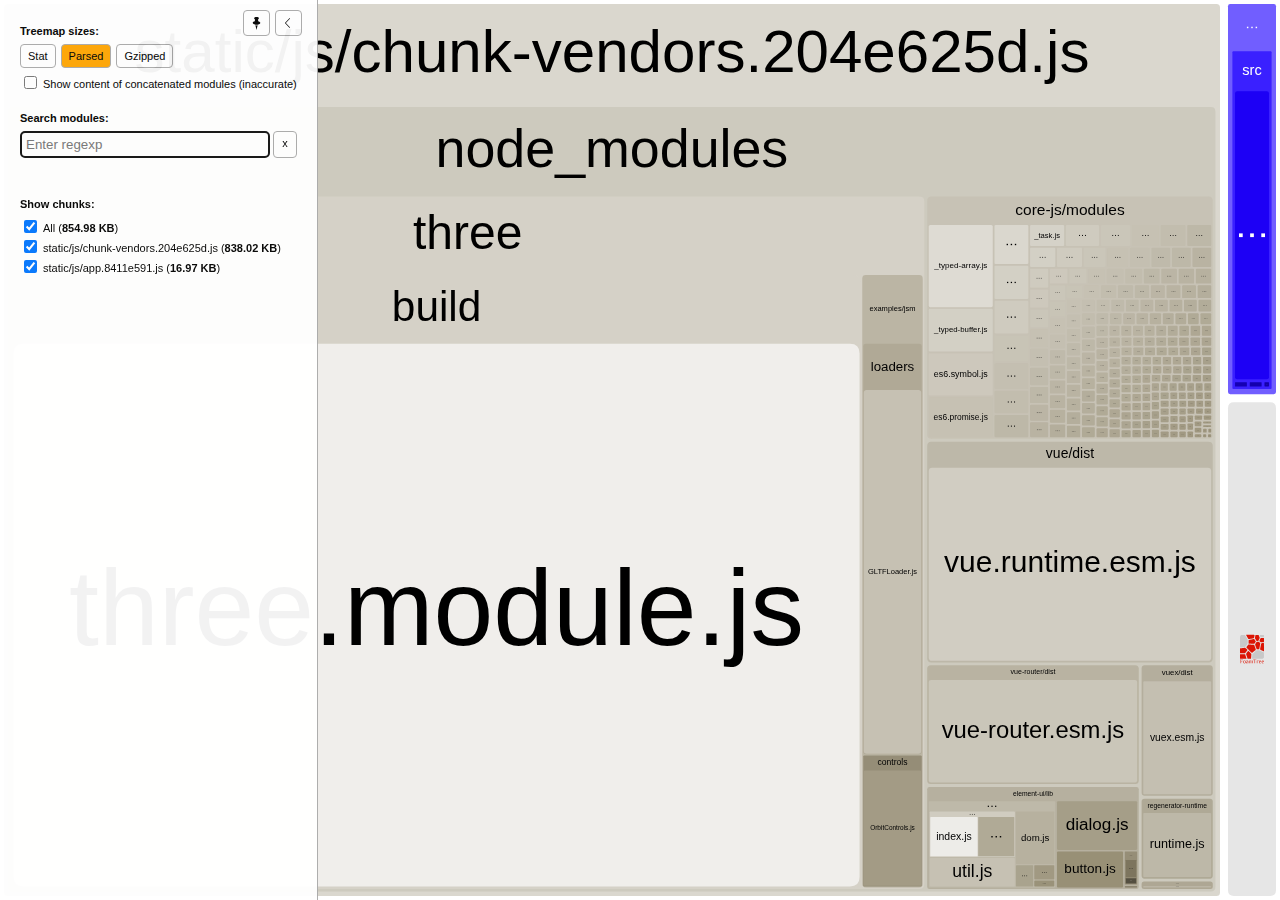
<file: report.html>
<!DOCTYPE html>
<html>
  <head>
    <meta charset="UTF-8"/>
    <meta name="viewport" content="width=device-width, initial-scale=1"/>
    <title>m-data [4 Nov 2021 at 16:18]</title>
    <link rel="shortcut icon" href="[data-uri]" type="image/x-icon" />

    <script>
      window.enableWebSocket = false;
    </script>
    
  <!-- viewer.js -->
  <script>
    !function(e){var t={};function n(r){if(t[r])return t[r].exports;var i=t[r]={i:r,l:!1,exports:{}};return e[r].call(i.exports,i,i.exports,n),i.l=!0,i.exports}n.m=e,n.c=t,n.d=function(e,t,r){n.o(e,t)||Object.defineProperty(e,t,{enumerable:!0,get:r})},n.r=function(e){"undefined"!=typeof Symbol&&Symbol.toStringTag&&Object.defineProperty(e,Symbol.toStringTag,{value:"Module"}),Object.defineProperty(e,"__esModule",{value:!0})},n.t=function(e,t){if(1&t&&(e=n(e)),8&t)return e;if(4&t&&"object"==typeof e&&e&&e.__esModule)return e;var r=Object.create(null);if(n.r(r),Object.defineProperty(r,"default",{enumerable:!0,value:e}),2&t&&"string"!=typeof e)for(var i in e)n.d(r,i,function(t){return e[t]}.bind(null,i));return r},n.n=function(e){var t=e&&e.__esModule?function(){return e.default}:function(){return e};return n.d(t,"a",t),t},n.o=function(e,t){return Object.prototype.hasOwnProperty.call(e,t)},n.p="/",n(n.s=69)}([function(e,t,n){var r;
/*!
  Copyright (c) 2017 Jed Watson.
  Licensed under the MIT License (MIT), see
  http://jedwatson.github.io/classnames
*/
/*!
  Copyright (c) 2017 Jed Watson.
  Licensed under the MIT License (MIT), see
  http://jedwatson.github.io/classnames
*/
!function(){"use strict";var n={}.hasOwnProperty;function i(){for(var e=[],t=0;t<arguments.length;t++){var r=arguments[t];if(r){var o=typeof r;if("string"===o||"number"===o)e.push(r);else if(Array.isArray(r)&&r.length){var a=i.apply(null,r);a&&e.push(a)}else if("object"===o)for(var s in r)n.call(r,s)&&r[s]&&e.push(s)}}return e.join(" ")}e.exports?(i.default=i,e.exports=i):void 0===(r=function(){return i}.apply(t,[]))||(e.exports=r)}()},function(e,t,n){var r=n(40);"string"==typeof r&&(r=[[e.i,r,""]]);var i={hmr:!0,transform:void 0,insertInto:void 0};n(3)(r,i);r.locals&&(e.exports=r.locals)},function(e,t,n){"use strict";e.exports=function(e){var t=[];return t.toString=function(){return this.map(function(t){var n=function(e,t){var n=e[1]||"",r=e[3];if(!r)return n;if(t&&"function"==typeof btoa){var i=(a=r,"/*# sourceMappingURL=data:application/json;charset=utf-8;base64,"+btoa(unescape(encodeURIComponent(JSON.stringify(a))))+" */"),o=r.sources.map(function(e){return"/*# sourceURL="+r.sourceRoot+e+" */"});return[n].concat(o).concat([i]).join("\n")}var a;return[n].join("\n")}(t,e);return t[2]?"@media "+t[2]+"{"+n+"}":n}).join("")},t.i=function(e,n){"string"==typeof e&&(e=[[null,e,""]]);for(var r={},i=0;i<this.length;i++){var o=this[i][0];null!=o&&(r[o]=!0)}for(i=0;i<e.length;i++){var a=e[i];null!=a[0]&&r[a[0]]||(n&&!a[2]?a[2]=n:n&&(a[2]="("+a[2]+") and ("+n+")"),t.push(a))}},t}},function(e,t,n){var r,i,o={},a=(r=function(){return window&&document&&document.all&&!window.atob},function(){return void 0===i&&(i=r.apply(this,arguments)),i}),s=function(e){var t={};return function(e,n){if("function"==typeof e)return e();if(void 0===t[e]){var r=function(e,t){return t?t.querySelector(e):document.querySelector(e)}.call(this,e,n);if(window.HTMLIFrameElement&&r instanceof window.HTMLIFrameElement)try{r=r.contentDocument.head}catch(i){r=null}t[e]=r}return t[e]}}(),u=null,l=0,c=[],h=n(29);function f(e,t){for(var n=0;n<e.length;n++){var r=e[n],i=o[r.id];if(i){i.refs++;for(var a=0;a<i.parts.length;a++)i.parts[a](r.parts[a]);for(;a<r.parts.length;a++)i.parts.push(y(r.parts[a],t))}else{var s=[];for(a=0;a<r.parts.length;a++)s.push(y(r.parts[a],t));o[r.id]={id:r.id,refs:1,parts:s}}}}function d(e,t){for(var n=[],r={},i=0;i<e.length;i++){var o=e[i],a=t.base?o[0]+t.base:o[0],s={css:o[1],media:o[2],sourceMap:o[3]};r[a]?r[a].parts.push(s):n.push(r[a]={id:a,parts:[s]})}return n}function p(e,t){var n=s(e.insertInto);if(!n)throw new Error("Couldn't find a style target. This probably means that the value for the 'insertInto' parameter is invalid.");var r=c[c.length-1];if("top"===e.insertAt)r?r.nextSibling?n.insertBefore(t,r.nextSibling):n.appendChild(t):n.insertBefore(t,n.firstChild),c.push(t);else if("bottom"===e.insertAt)n.appendChild(t);else{if("object"!=typeof e.insertAt||!e.insertAt.before)throw new Error("[Style Loader]\n\n Invalid value for parameter 'insertAt' ('options.insertAt') found.\n Must be 'top', 'bottom', or Object.\n (https://github.com/webpack-contrib/style-loader#insertat)\n");var i=s(e.insertAt.before,n);n.insertBefore(t,i)}}function g(e){if(null===e.parentNode)return!1;e.parentNode.removeChild(e);var t=c.indexOf(e);t>=0&&c.splice(t,1)}function b(e){var t=document.createElement("style");if(void 0===e.attrs.type&&(e.attrs.type="text/css"),void 0===e.attrs.nonce){var r=function(){0;return n.nc}();r&&(e.attrs.nonce=r)}return v(t,e.attrs),p(e,t),t}function v(e,t){Object.keys(t).forEach(function(n){e.setAttribute(n,t[n])})}function y(e,t){var n,r,i,o;if(t.transform&&e.css){if(!(o="function"==typeof t.transform?t.transform(e.css):t.transform.default(e.css)))return function(){};e.css=o}if(t.singleton){var a=l++;n=u||(u=b(t)),r=w.bind(null,n,a,!1),i=w.bind(null,n,a,!0)}else e.sourceMap&&"function"==typeof URL&&"function"==typeof URL.createObjectURL&&"function"==typeof URL.revokeObjectURL&&"function"==typeof Blob&&"function"==typeof btoa?(n=function(e){var t=document.createElement("link");return void 0===e.attrs.type&&(e.attrs.type="text/css"),e.attrs.rel="stylesheet",v(t,e.attrs),p(e,t),t}(t),r=function(e,t,n){var r=n.css,i=n.sourceMap,o=void 0===t.convertToAbsoluteUrls&&i;(t.convertToAbsoluteUrls||o)&&(r=h(r));i&&(r+="\n/*# sourceMappingURL=data:application/json;base64,"+btoa(unescape(encodeURIComponent(JSON.stringify(i))))+" */");var a=new Blob([r],{type:"text/css"}),s=e.href;e.href=URL.createObjectURL(a),s&&URL.revokeObjectURL(s)}.bind(null,n,t),i=function(){g(n),n.href&&URL.revokeObjectURL(n.href)}):(n=b(t),r=function(e,t){var n=t.css,r=t.media;r&&e.setAttribute("media",r);if(e.styleSheet)e.styleSheet.cssText=n;else{for(;e.firstChild;)e.removeChild(e.firstChild);e.appendChild(document.createTextNode(n))}}.bind(null,n),i=function(){g(n)});return r(e),function(t){if(t){if(t.css===e.css&&t.media===e.media&&t.sourceMap===e.sourceMap)return;r(e=t)}else i()}}e.exports=function(e,t){if("undefined"!=typeof DEBUG&&DEBUG&&"object"!=typeof document)throw new Error("The style-loader cannot be used in a non-browser environment");(t=t||{}).attrs="object"==typeof t.attrs?t.attrs:{},t.singleton||"boolean"==typeof t.singleton||(t.singleton=a()),t.insertInto||(t.insertInto="head"),t.insertAt||(t.insertAt="bottom");var n=d(e,t);return f(n,t),function(e){for(var r=[],i=0;i<n.length;i++){var a=n[i];(s=o[a.id]).refs--,r.push(s)}e&&f(d(e,t),t);for(i=0;i<r.length;i++){var s;if(0===(s=r[i]).refs){for(var u=0;u<s.parts.length;u++)s.parts[u]();delete o[s.id]}}}};var m,x=(m=[],function(e,t){return m[e]=t,m.filter(Boolean).join("\n")});function w(e,t,n,r){var i=n?"":r.css;if(e.styleSheet)e.styleSheet.cssText=x(t,i);else{var o=document.createTextNode(i),a=e.childNodes;a[t]&&e.removeChild(a[t]),a.length?e.insertBefore(o,a[t]):e.appendChild(o)}}},function(e,t,n){var r=n(32);"string"==typeof r&&(r=[[e.i,r,""]]);var i={hmr:!0,transform:void 0,insertInto:void 0};n(3)(r,i);r.locals&&(e.exports=r.locals)},function(e,t,n){"use strict";
/**
 * filesize
 *
 * @copyright 2018 Jason Mulligan <jason.mulligan@avoidwork.com>
 * @license BSD-3-Clause
 * @version 3.6.1
 */
/**
 * filesize
 *
 * @copyright 2018 Jason Mulligan <jason.mulligan@avoidwork.com>
 * @license BSD-3-Clause
 * @version 3.6.1
 */
!function(t){var n=/^(b|B)$/,r={iec:{bits:["b","Kib","Mib","Gib","Tib","Pib","Eib","Zib","Yib"],bytes:["B","KiB","MiB","GiB","TiB","PiB","EiB","ZiB","YiB"]},jedec:{bits:["b","Kb","Mb","Gb","Tb","Pb","Eb","Zb","Yb"],bytes:["B","KB","MB","GB","TB","PB","EB","ZB","YB"]}},i={iec:["","kibi","mebi","gibi","tebi","pebi","exbi","zebi","yobi"],jedec:["","kilo","mega","giga","tera","peta","exa","zetta","yotta"]};function o(e){var t,o,a,s,u,l,c,h,f,d,p,g,b,v=arguments.length>1&&void 0!==arguments[1]?arguments[1]:{},y=[],m=0,x=void 0,w=void 0;if(isNaN(e))throw new Error("Invalid arguments");return o=!0===v.bits,f=!0===v.unix,t=v.base||2,h=void 0!==v.round?v.round:f?1:2,d=void 0!==v.separator&&v.separator||"",p=void 0!==v.spacer?v.spacer:f?"":" ",b=v.symbols||v.suffixes||{},g=2===t&&v.standard||"jedec",c=v.output||"string",s=!0===v.fullform,u=v.fullforms instanceof Array?v.fullforms:[],x=void 0!==v.exponent?v.exponent:-1,a=t>2?1e3:1024,(l=(w=Number(e))<0)&&(w=-w),(-1===x||isNaN(x))&&(x=Math.floor(Math.log(w)/Math.log(a)))<0&&(x=0),x>8&&(x=8),0===w?(y[0]=0,y[1]=f?"":r[g][o?"bits":"bytes"][x]):(m=w/(2===t?Math.pow(2,10*x):Math.pow(1e3,x)),o&&(m*=8)>=a&&x<8&&(m/=a,x++),y[0]=Number(m.toFixed(x>0?h:0)),y[1]=10===t&&1===x?o?"kb":"kB":r[g][o?"bits":"bytes"][x],f&&(y[1]="jedec"===g?y[1].charAt(0):x>0?y[1].replace(/B$/,""):y[1],n.test(y[1])&&(y[0]=Math.floor(y[0]),y[1]=""))),l&&(y[0]=-y[0]),y[1]=b[y[1]]||y[1],"array"===c?y:"exponent"===c?x:"object"===c?{value:y[0],suffix:y[1],symbol:y[1]}:(s&&(y[1]=u[x]?u[x]:i[g][x]+(o?"bit":"byte")+(1===y[0]?"":"s")),d.length>0&&(y[0]=y[0].toString().replace(".",d)),y.join(p))}o.partial=function(e){return function(t){return o(t,e)}},e.exports=o}("undefined"!=typeof window&&window)},function(e,t,n){var r=n(48);"string"==typeof r&&(r=[[e.i,r,""]]);var i={hmr:!0,transform:void 0,insertInto:void 0};n(3)(r,i);r.locals&&(e.exports=r.locals)},function(e,t,n){var r=n(37);"string"==typeof r&&(r=[[e.i,r,""]]);var i={hmr:!0,transform:void 0,insertInto:void 0};n(3)(r,i);r.locals&&(e.exports=r.locals)},function(e,t,n){var r=n(59),i=n(14),o=/[&<>"']/g,a=RegExp(o.source);e.exports=function(e){return(e=i(e))&&a.test(e)?e.replace(o,r):e}},function(e,t,n){var r=n(30);"string"==typeof r&&(r=[[e.i,r,""]]);var i={hmr:!0,transform:void 0,insertInto:void 0};n(3)(r,i);r.locals&&(e.exports=r.locals)},function(e,t,n){var r=n(31);"string"==typeof r&&(r=[[e.i,r,""]]);var i={hmr:!0,transform:void 0,insertInto:void 0};n(3)(r,i);r.locals&&(e.exports=r.locals)},function(e,t,n){var r=n(36);"string"==typeof r&&(r=[[e.i,r,""]]);var i={hmr:!0,transform:void 0,insertInto:void 0};n(3)(r,i);r.locals&&(e.exports=r.locals)},function(e,t,n){var r=n(61);"string"==typeof r&&(r=[[e.i,r,""]]);var i={hmr:!0,transform:void 0,insertInto:void 0};n(3)(r,i);r.locals&&(e.exports=r.locals)},function(e,t,n){var r=n(19).Symbol;e.exports=r},function(e,t,n){var r=n(56);e.exports=function(e){return null==e?"":r(e)}},function(e,t,n){var r=n(28);"string"==typeof r&&(r=[[e.i,r,""]]);var i={hmr:!0,transform:void 0,insertInto:void 0};n(3)(r,i);r.locals&&(e.exports=r.locals)},function(e,t,n){var r=n(38);"string"==typeof r&&(r=[[e.i,r,""]]);var i={hmr:!0,transform:void 0,insertInto:void 0};n(3)(r,i);r.locals&&(e.exports=r.locals)},function(e,t,n){var r=n(39);"string"==typeof r&&(r=[[e.i,r,""]]);var i={hmr:!0,transform:void 0,insertInto:void 0};n(3)(r,i);r.locals&&(e.exports=r.locals)},function(e,t){e.exports=function(e){var t=typeof e;return null!=e&&("object"==t||"function"==t)}},function(e,t,n){var r=n(42),i="object"==typeof self&&self&&self.Object===Object&&self,o=r||i||Function("return this")();e.exports=o},function(e,t,n){var r=n(44),i=n(47),o="[object Symbol]";e.exports=function(e){return"symbol"==typeof e||i(e)&&r(e)==o}},function(e,t){var n=RegExp("[\\u200d\\ud800-\\udfff\\u0300-\\u036f\\ufe20-\\ufe2f\\u20d0-\\u20ff\\ufe0e\\ufe0f]");e.exports=function(e){return n.test(e)}},function(e,t){
/**
 * Carrot Search FoamTree HTML5 (demo variant)
 * v3.4.5, 4fa198d722d767b68d0409e88290ea6de98d1eaa/4fa198d7, build FOAMTREE-SOFTWARE4-DIST-39, Jul 26, 2017
 * 
 * Carrot Search confidential.
 * Copyright 2002-2017, Carrot Search s.c, All Rights Reserved.
 */
!function(){var e,t=function(){var e,n=window.navigator.userAgent;try{window.localStorage.setItem("ftap5caavc","ftap5caavc"),window.localStorage.removeItem("ftap5caavc"),e=!0}catch(r){e=!1}return{of:function(){return/webkit/i.test(n)},mf:function(){return/Mac/.test(n)},lf:function(){return/iPad|iPod|iPhone/.test(n)},hf:function(){return/Android/.test(n)},ii:function(){return"ontouchstart"in window||!!window.DocumentTouch&&document instanceof window.DocumentTouch},hi:function(){return e},gi:function(){var e=document.createElement("canvas");return!(!e.getContext||!e.getContext("2d"))},Dd:function(e,n){return[].forEach&&t.gi()?e&&e():n&&n()}}}(),n=function(){function e(){return window.performance&&(window.performance.now||window.performance.mozNow||window.performance.msNow||window.performance.oNow||window.performance.webkitNow)||Date.now}var t=e();return{create:function(){return{now:(t=e(),function(){return t.call(window.performance)})};var t},now:function(){return t.call(window.performance)}}}();function r(){function r(){if(!u)throw"AF0";var e=n.now();0!==l&&(o.Kd=e-l),l=e,s=s.filter(function(e){return null!==e}),o.frames++;for(var t=0;t<s.length;t++){var r=s[t];null!==r&&(!0===r.ye.call(r.Yg)?s[t]=null:m.Sc(r.repeat)&&(r.repeat=r.repeat-1,0>=r.repeat&&(s[t]=null)))}s=s.filter(function(e){return null!==e}),u=!1,i(),0!==(e=n.now()-e)&&(o.Jd=e),o.totalTime+=e,o.Oe=1e3*o.frames/o.totalTime,l=0===s.length?0:n.now()}function i(){0<s.length&&!u&&(u=!0,a(r))}var o=this.rg={frames:0,totalTime:0,Jd:0,Kd:0,Oe:0};e=o;var a=function(){return t.lf()?function(e){window.setTimeout(e,0)}:window.requestAnimationFrame||window.webkitRequestAnimationFrame||window.mozRequestAnimationFrame||window.oRequestAnimationFrame||window.msRequestAnimationFrame||(e=n.create(),function(t){var n=0;window.setTimeout(function(){var r=e.now();t(),n=e.now()-r},16>n?16-n:0)});var e}(),s=[],u=!1,l=0;this.repeat=function(e,t,n){this.cancel(e),s.push({ye:e,Yg:n,repeat:t}),i()},this.d=function(e,t){this.repeat(e,1,t)},this.cancel=function(e){for(var t=0;t<s.length;t++){var n=s[t];null!==n&&n.ye===e&&(s[t]=null)}},this.k=function(){s=[]}}var i,o=t.Dd(function(){function e(){this.buffer=[],this.oa=0,this.Gc=m.extend({},s)}function t(e){return function(){var t,n=this.buffer,r=this.oa;for(n[r++]="call",n[r++]=e,n[r++]=arguments.length,t=0;t<arguments.length;t++)n[r++]=arguments[t];this.oa=r}}function n(e){return function(){return r[e].apply(r,arguments)}}(i=document.createElement("canvas")).width=1,i.height=1;var r=i.getContext("2d"),i=["font"],a="fillStyle globalAlpha globalCompositeOperation lineCap lineDashOffset lineJoin lineWidth miterLimit shadowBlur shadowColor shadowOffsetX shadowOffsetY strokeStyle textAlign textBaseline".split(" "),s={};return a.concat(i).forEach(function(e){s[e]=r[e]}),e.prototype.clear=function(){this.oa=0},e.prototype.Na=function(){return 0===this.oa},e.prototype.Ta=function(e){e instanceof o?function(e,t,n){for(var r=0,i=e.oa,o=e.buffer;r<n;)o[i++]=t[r++];e.oa=i}(e,this.buffer,this.oa):function(e,t,n,r){for(var i=0;i<n;)switch(t[i++]){case"set":e[t[i++]]=t[i++];break;case"setGlobalAlpha":e[t[i++]]=t[i++]*r;break;case"call":var o=t[i++];switch(t[i++]){case 0:e[o]();break;case 1:e[o](t[i++]);break;case 2:e[o](t[i++],t[i++]);break;case 3:e[o](t[i++],t[i++],t[i++]);break;case 4:e[o](t[i++],t[i++],t[i++],t[i++]);break;case 5:e[o](t[i++],t[i++],t[i++],t[i++],t[i++]);break;case 6:e[o](t[i++],t[i++],t[i++],t[i++],t[i++],t[i++]);break;case 7:e[o](t[i++],t[i++],t[i++],t[i++],t[i++],t[i++],t[i++]);break;case 8:e[o](t[i++],t[i++],t[i++],t[i++],t[i++],t[i++],t[i++],t[i++]);break;case 9:e[o](t[i++],t[i++],t[i++],t[i++],t[i++],t[i++],t[i++],t[i++],t[i++]);break;default:throw"CB0"}}}(e,this.buffer,this.oa,m.B(e.globalAlpha,1))},e.prototype.replay=e.prototype.Ta,e.prototype.d=function(){return new e},e.prototype.scratch=e.prototype.d,"arc arcTo beginPath bezierCurveTo clearRect clip closePath drawImage fill fillRect fillText lineTo moveTo putImageData quadraticCurveTo rect rotate scale setLineDash setTransform stroke strokeRect strokeText transform translate".split(" ").forEach(function(n){e.prototype[n]=t(n)}),["measureText","createLinearGradient","createRadialGradient","createPattern","getLineDash"].forEach(function(t){e.prototype[t]=n(t)}),["save","restore"].forEach(function(r){e.prototype[r]=function(e,t){return function(){e.apply(this,arguments),t.apply(this,arguments)}}(t(r),n(r))}),i.forEach(function(t){Object.defineProperty(e.prototype,t,{set:function(e){r[t]=e,this.Gc[t]=e;var n=this.buffer;n[this.oa++]="set",n[this.oa++]=t,n[this.oa++]=e},get:function(){return this.Gc[t]}})}),a.forEach(function(t){Object.defineProperty(e.prototype,t,{set:function(e){this.Gc[t]=e;var n=this.buffer;n[this.oa++]="globalAlpha"===t?"setGlobalAlpha":"set",n[this.oa++]=t,n[this.oa++]=e},get:function(){return this.Gc[t]}})}),e.prototype.roundRect=function(e,t,n,r,i){this.beginPath(),this.moveTo(e+i,t),this.lineTo(e+n-i,t),this.quadraticCurveTo(e+n,t,e+n,t+i),this.lineTo(e+n,t+r-i),this.quadraticCurveTo(e+n,t+r,e+n-i,t+r),this.lineTo(e+i,t+r),this.quadraticCurveTo(e,t+r,e,t+r-i),this.lineTo(e,t+i),this.quadraticCurveTo(e,t,e+i,t),this.closePath()},e.prototype.fillPolygonWithText=function(e,t,n,r,i){i||(i={});var a={sb:m.B(i.maxFontSize,D.Ea.sb),Zc:m.B(i.minFontSize,D.Ea.Zc),lineHeight:m.B(i.lineHeight,D.Ea.lineHeight),pb:m.B(i.horizontalPadding,D.Ea.pb),eb:m.B(i.verticalPadding,D.Ea.eb),tb:m.B(i.maxTotalTextHeight,D.Ea.tb),fontFamily:m.B(i.fontFamily,D.Ea.fontFamily),fontStyle:m.B(i.fontStyle,D.Ea.fontStyle),fontVariant:m.B(i.fontVariant,D.Ea.fontVariant),fontWeight:m.B(i.fontWeight,D.Ea.fontWeight),verticalAlign:m.B(i.verticalAlign,D.Ea.verticalAlign)},s=i.cache;if(s&&m.Q(i,"area")){s.jd||(s.jd=new o);var u=i.area,l=m.B(i.cacheInvalidationThreshold,.05);e=D.xe(a,this,r,e,z.q(e,{}),{x:t,y:n},i.allowForcedSplit||!1,i.allowEllipsis||!1,s,u,l,i.invalidateCache)}else e=D.Le(a,this,r,e,z.q(e,{}),{x:t,y:n},i.allowForcedSplit||!1,i.allowEllipsis||!1);return e.la?{fit:!0,lineCount:e.mc,fontSize:e.fontSize,box:{x:e.da.x,y:e.da.y,w:e.da.f,h:e.da.i},ellipsis:e.ec}:{fit:!1}},e}),a=t.Dd(function(){function e(e){this.O=e,this.d=[],this.Ib=[void 0],this.Nc=["#SIZE#px sans-serif"],this.Ld=[0],this.Md=[1],this.ie=[0],this.je=[0],this.ke=[0],this.Qd=[10],this.hc=[10],this.Sb=[this.Ib,this.Nc,this.hc,this.Ld,this.Md,this.ie,this.Qd,this.je,this.ke],this.ga=[1,0,0,1,0,0]}function t(e){var t=e.O,n=e.Sb[0].length-1;e.Ib[n]&&(t.setLineDash(e.Ib[n]),t.Tj=e.Ld[n]),t.miterLimit=e.Qd[n],t.lineWidth=e.Md[n],t.shadowBlur=e.ie[n],t.shadowOffsetX=e.je[n],t.shadowOffsetY=e.ke[n],t.font=e.Nc[n].replace("#SIZE#",e.hc[n].toString())}function n(e,t,n){return e*n[0]+t*n[2]+n[4]}function r(e,t,n){return e*n[1]+t*n[3]+n[5]}function i(e,t){for(var n=0;n<e.length;n++)e[n]*=t[0];return e}e.prototype.save=function(){this.d.push(this.ga.slice(0));for(var e=0;e<this.Sb.length;e++){var t=this.Sb[e];t.push(t[t.length-1])}this.O.save()},e.prototype.restore=function(){this.ga=this.d.pop();for(var e=0;e<this.Sb.length;e++)this.Sb[e].pop();this.O.restore(),t(this)},e.prototype.scale=function(e,n){(r=this.ga)[0]*=e,r[1]*=e,r[2]*=n,r[3]*=n;var r=this.ga,o=this.Sb,a=o[0].length-1,s=this.Ib[a];for(s&&i(s,r),s=2;s<o.length;s++){o[s][a]*=r[0]}t(this)},e.prototype.translate=function(e,t){var n=this.ga;n[4]+=n[0]*e+n[2]*t,n[5]+=n[1]*e+n[3]*t},["moveTo","lineTo"].forEach(function(t){e.prototype[t]=function(e){return function(t,i){var o=this.ga;return this.O[e].call(this.O,n(t,i,o),r(t,i,o))}}(t)}),["clearRect","fillRect","strokeRect","rect"].forEach(function(t){e.prototype[t]=function(e){return function(t,i,o,a){var s=this.ga;return this.O[e].call(this.O,n(t,i,s),r(t,i,s),o*s[0],a*s[3])}}(t)}),"fill stroke beginPath closePath clip createImageData createPattern getImageData putImageData getLineDash setLineDash".split(" ").forEach(function(t){e.prototype[t]=function(e){return function(){return this.O[e].apply(this.O,arguments)}}(t)}),[{vb:"lineDashOffset",zb:function(e){return e.Ld}},{vb:"lineWidth",zb:function(e){return e.Md}},{vb:"miterLimit",zb:function(e){return e.Qd}},{vb:"shadowBlur",zb:function(e){return e.ie}},{vb:"shadowOffsetX",zb:function(e){return e.je}},{vb:"shadowOffsetY",zb:function(e){return e.ke}}].forEach(function(t){Object.defineProperty(e.prototype,t.vb,{set:function(e){var n=t.zb(this);e*=this.ga[0],n[n.length-1]=e,this.O[t.vb]=e}})});var o=/(\d+(?:\.\d+)?)px/;return Object.defineProperty(e.prototype,"font",{set:function(e){var t=o.exec(e);if(1<t.length){var n=this.hc.length-1;this.hc[n]=parseFloat(t[1]),this.Nc[n]=e.replace(o,"#SIZE#px"),this.O.font=this.Nc[n].replace("#SIZE#",(this.hc[n]*this.ga[0]).toString())}}}),"fillStyle globalAlpha globalCompositeOperation lineCap lineJoin shadowColor strokeStyle textAlign textBaseline".split(" ").forEach(function(t){Object.defineProperty(e.prototype,t,{set:function(e){this.O[t]=e}})}),e.prototype.arc=function(e,t,i,o,a,s){var u=this.ga;this.O.arc(n(e,t,u),r(e,t,u),i*u[0],o,a,s)},e.prototype.arcTo=function(e,t,i,o,a){var s=this.ga;this.O.arc(n(e,t,s),r(e,t,s),n(i,o,s),r(i,o,s),a*s[0])},e.prototype.bezierCurveTo=function(e,t,i,o,a,s){var u=this.ga;this.O.bezierCurveTo(n(e,t,u),r(e,t,u),n(i,o,u),r(i,o,u),n(a,s,u),r(a,s,u))},e.prototype.drawImage=function(e,t,i,o,a,s,u,l,c){function h(t,i,o,a){d.push(n(t,i,f)),d.push(r(t,i,f)),o=m.V(o)?e.width:o,a=m.V(a)?e.height:a,d.push(o*f[0]),d.push(a*f[3])}var f=this.ga,d=[e];m.V(s)?h(t,i,o,a):h(s,u,l,c),this.O.drawImage.apply(this.O,d)},e.prototype.quadraticCurveTo=function(e,t,i,o){var a=this.ga;this.O.quadraticCurveTo(n(e,t,a),r(e,t,a),n(i,o,a),r(i,o,a))},e.prototype.fillText=function(e,t,i,o){var a=this.ga;this.O.fillText(e,n(t,i,a),r(t,i,a),m.Sc(o)?o*a[0]:1e20)},e.prototype.setLineDash=function(e){e=i(e.slice(0),this.ga),this.Ib[this.Ib.length-1]=e,this.O.setLineDash(e)},e}),s=(i=!t.of()||t.lf()||t.hf()?1:7,{eh:function(){function e(e){e.beginPath(),u.le(e,l)}(a=document.createElement("canvas")).width=800,a.height=600;var t,r=a.getContext("2d"),o=a.width,a=a.height,s=0,l=[{x:0,y:100}];for(t=1;6>=t;t++)s=2*t*Math.PI/6,l.push({x:0+100*Math.sin(s),y:0+100*Math.cos(s)});t={polygonPlainFill:[e,function(e){e.fillStyle="rgb(255, 0, 0)",e.fill()}],polygonPlainStroke:[e,function(e){e.strokeStyle="rgb(128, 0, 0)",e.lineWidth=2,e.closePath(),e.stroke()}],polygonGradientFill:[e,function(e){var t=e.createRadialGradient(0,0,10,0,0,60);t.addColorStop(0,"rgb(255, 0, 0)"),t.addColorStop(1,"rgb(255, 255, 0)"),e.fillStyle=t,e.fill()}],polygonGradientStroke:[e,function(e){var t=e.createLinearGradient(-100,-100,100,100);t.addColorStop(0,"rgb(224, 0, 0)"),t.addColorStop(1,"rgb(32, 0, 0)"),e.strokeStyle=t,e.lineWidth=2,e.closePath(),e.stroke()}],polygonExposureShadow:[e,function(e){e.shadowBlur=50,e.shadowColor="rgba(0, 0, 0, 1)",e.fillStyle="rgba(0, 0, 0, 1)",e.globalCompositeOperation="source-over",e.fill(),e.shadowBlur=0,e.shadowColor="transparent",e.globalCompositeOperation="destination-out",e.fill()}],labelPlainFill:[function(e){e.fillStyle="#000",e.font="24px sans-serif",e.textAlign="center"},function(e){e.fillText("Some text",0,-16),e.fillText("for testing purposes",0,16)}]},s=100/Object.keys(t).length;var c,h=n.now(),f={};for(c in t){var d,p=t[c],g=n.now(),b=0;do{for(r.save(),r.translate(Math.random()*o,Math.random()*a),d=3*Math.random()+.5,r.scale(d,d),d=0;d<p.length;d++)p[d](r);r.restore(),b++,d=n.now()}while(d-g<s);f[c]=i*(d-g)/b}return f.total=n.now()-h,f}}),u={le:function(e,t){var n=t[0];e.moveTo(n.x,n.y);for(var r=t.length-1;0<r;r--)n=t[r],e.lineTo(n.x,n.y)},rj:function(e,t,n,r){var i,o,a,s,u,l=[],c=0,h=t.length;for(a=0;a<h;a++)i=t[a],o=t[(a+1)%h],i=z.d(i,o),i=Math.sqrt(i),l.push(i),c+=i;n=r*(n+.5*r*c/h),r={};c={};var f={};for(a=0;a<h;a++)i=t[a],o=t[(a+1)%h],s=t[(a+2)%h],u=l[(a+1)%h],u=Math.min(.5,n/u),z.Aa(1-u,o,s,c),z.Aa(u,o,s,f),0,0==a&&(s=Math.min(.5,n/l[0]),z.Aa(s,i,o,r),0,e.moveTo(r.x,r.y)),e.quadraticCurveTo(o.x,o.y,c.x,c.y),e.lineTo(f.x,f.y);return!0}};function l(e){function t(e){c[e].style.opacity=f*h[e]}function n(e){e.width=Math.round(o*e.n),e.height=Math.round(a*e.n)}function r(){return/relative|absolute|fixed/.test(window.getComputedStyle(i,null).getPropertyValue("position"))}var i,o,a,s,u,l=[],c={},h={},f=0;this.H=function(t){i=t,r()||(i.style.position="relative"),0!=i.clientWidth&&0!=i.clientHeight||I.Pa("element has zero dimensions: "+i.clientWidth+" x "+i.clientHeight+"."),i.innerHTML="",o=i.clientWidth,a=i.clientHeight,s=0!==o?o:void 0,u=0!==a?a:void 0,"embedded"===i.getAttribute("data-foamtree")&&I.Pa("visualization already embedded in the element."),i.setAttribute("data-foamtree","embedded"),e.c.p("stage:initialized",this,i,o,a)},this.lb=function(){i.removeAttribute("data-foamtree"),l=[],c={},e.c.p("stage:disposed",this,i)},this.k=function(){if(r()||(i.style.position="relative"),o=i.clientWidth,a=i.clientHeight,0!==o&&0!==a&&(o!==s||a!==u)){for(var t=l.length-1;0<=t;t--)n(l[t]);e.c.p("stage:resized",s,u,o,a),s=o,u=a}},this.fj=function(e,t){e.n=t,n(e)},this.oc=function(r,o,a){var s=document.createElement("canvas");return s.setAttribute("style","position: absolute; top: 0; bottom: 0; left: 0; right: 0; width: 100%; height: 100%; -webkit-touch-callout: none; -webkit-user-select: none; -moz-user-select: none; -ms-user-select: none; user-select: none;"),s.n=o,n(s),l.push(s),c[r]=s,h[r]=1,t(r),a||i.appendChild(s),e.c.p("stage:newLayer",r,s),s},this.kc=function(e,n){return m.V(n)||(h[e]=n,t(e)),h[e]},this.d=function(e){return m.V(e)||(f=e,m.Ga(c,function(e,n){t(n)})),f}}function c(e){function t(e,t,n){return y=!0,p.x=0,p.y=0,g.x=0,g.y=0,a=f,s.x=d.x,s.y=d.y,t(),u*=e,l=n?u/a:e,l=Math.max(.25/a,l),!0}function n(e,t){return t.x=e.x/f+d.x,t.y=e.y/f+d.y,t}function r(e,t,n,r,i,o,a,s,u){var l=(e-n)*(o-s)-(t-r)*(i-a);return!(1e-5>Math.abs(l))&&(u.x=((e*r-t*n)*(i-a)-(e-n)*(i*s-o*a))/l,u.y=((e*r-t*n)*(o-s)-(t-r)*(i*s-o*a))/l,!0)}var i,o,a=1,s={x:0,y:0},u=1,l=1,c=1,h={x:0,y:0},f=1,d={x:0,y:0},p={x:0,y:0},g={x:0,y:0},b={x:0,y:0,f:0,i:0},v={x:0,y:0,f:0,i:0,scale:1},y=!0;e.c.j("stage:initialized",function(e,t,n,r){i=n,o=r,b.x=0,b.y=0,b.f=n,b.i=r,v.x=0,v.y=0,v.f=n,v.i=r,v.scale=1}),e.c.j("stage:resized",function(e,t,n,r){function a(e){e.x*=l,e.y*=c}function u(e){a(e),e.f*=l,e.i*=c}i=n,o=r;var l=n/e,c=r/t;a(s),a(d),a(h),a(p),a(g),u(b),u(v)}),this.Yb=function(e,r){return t(r,function(){n(e,h)},!0)},this.Y=function(e,n){if(1==Math.round(1e4*n)/1e4){var i=b.x-d.x,o=b.y-d.y;return t(1,function(){},!0),this.d(-i,-o)}return t(n,function(){for(var t=!1;!t;){t=Math.random();var n=Math.random(),i=Math.random(),o=Math.random();t=r(e.x+t*e.f,e.y+n*e.i,b.x+t*b.f,b.y+n*b.i,e.x+i*e.f,e.y+o*e.i,b.x+i*b.f,b.y+o*b.i,h)}},!0)},this.sc=function(e,n){var a,s,u,l;return(a=e.f/e.i)<(s=i/o)?(u=e.i*s,l=e.i,a=e.x-.5*(u-e.f),s=e.y):a>s?(u=e.f,l=e.f*o/i,a=e.x,s=e.y-.5*(l-e.i)):(a=e.x,s=e.y,u=e.f,l=e.i),a-=u*n,u*=1+2*n,r(a,s-=l*n,d.x,d.y,a+u,s,d.x+i/f,d.y,h)?t(i/f/u,m.ta,!1):(y=!1,this.d(f*(d.x-a),f*(d.y-s)))},this.d=function(e,t){var n=Math.round(1e4*e)/1e4,r=Math.round(1e4*t)/1e4;return g.x+=n/f,g.y+=r/f,0!==n||0!==r},this.reset=function(e){return e&&this.content(0,0,i,o),this.Y({x:b.x+d.x,y:b.y+d.y,f:b.f/f,i:b.i/f},c/u)},this.Qb=function(e){c=Math.min(1,Math.round(1e4*(e||u))/1e4)},this.k=function(){return d.x<b.x?(b.x-d.x)*f:d.x+i/f>b.x+b.f?-(d.x+i/f-b.x-b.f)*f:0},this.A=function(){return d.y<b.y?(b.y-d.y)*f:d.y+o/f>b.y+b.i?-(d.y+o/f-b.y-b.i)*f:0},this.update=function(e){var t=Math.abs(Math.log(l));6>t?t=2:(t/=4,t+=3*t*(1<l?e:1-e)),t=1<l?Math.pow(e,t):1-Math.pow(1-e,t),f=a*(t=(y?t:1)*(l-1)+1),d.x=h.x-(h.x-s.x)/t,d.y=h.y-(h.y-s.y)/t,d.x-=p.x*(1-e)+g.x*e,d.y-=p.y*(1-e)+g.y*e,1===e&&(p.x=g.x,p.y=g.y),v.x=d.x,v.y=d.y,v.f=i/f,v.i=o/f,v.scale=f},this.S=function(e){return e.x=v.x,e.y=v.y,e.scale=v.scale,e},this.absolute=function(e,t){return n(e,t||{})},this.nd=function(e,t){var n=t||{};return n.x=(e.x-d.x)*f,n.y=(e.y-d.y)*f,n},this.Hc=function(e){return this.scale()<c/e},this.Rd=function(){return m.Fd(f,1)},this.scale=function(){return Math.round(1e4*f)/1e4},this.content=function(e,t,n,r){b.x=e,b.y=t,b.f=n,b.i=r},this.Jc=function(e,t){var n;for(n=e.length-1;0<=n;n--){var r=e[n];r.save(),r.scale(f,f),r.translate(-d.x,-d.y)}for(t(v),n=e.length-1;0<=n;n--)(r=e[n]).restore()}}var h=new function(){function e(e){if("hsl"==e.model||"hsla"==e.model)return e;var t,n=e.r/=255,r=e.g/=255,i=e.b/=255,o=Math.max(n,r,i),a=(o+(u=Math.min(n,r,i)))/2;if(o==u)t=u=0;else{var s=o-u,u=.5<a?s/(2-o-u):s/(o+u);switch(o){case n:t=(r-i)/s+(r<i?6:0);break;case r:t=(i-n)/s+2;break;case i:t=(n-r)/s+4}t/=6}return e.h=360*t,e.s=100*u,e.l=100*a,e.model="hsl",e}var t={h:0,s:0,l:0,a:1,model:"hsla"};this.Ba=function(n){return m.Tc(n)?e(h.Hg(n)):m.jc(n)?e(n):t},this.Hg=function(e){var n;return(n=/rgba\(\s*([^,\s]+)\s*,\s*([^,\s]+)\s*,\s*([^,\s]+)\s*,\s*([^,\s]+)\s*\)/.exec(e))&&5==n.length?{r:parseFloat(n[1]),g:parseFloat(n[2]),b:parseFloat(n[3]),a:parseFloat(n[4]),model:"rgba"}:(n=/hsla\(\s*([^,\s]+)\s*,\s*([^,%\s]+)%\s*,\s*([^,\s%]+)%\s*,\s*([^,\s]+)\s*\)/.exec(e))&&5==n.length?{h:parseFloat(n[1]),s:parseFloat(n[2]),l:parseFloat(n[3]),a:parseFloat(n[4]),model:"hsla"}:(n=/rgb\(\s*([^,\s]+)\s*,\s*([^,\s]+)\s*,\s*([^,\s]+)\s*\)/.exec(e))&&4==n.length?{r:parseFloat(n[1]),g:parseFloat(n[2]),b:parseFloat(n[3]),a:1,model:"rgb"}:(n=/hsl\(\s*([^,\s]+)\s*,\s*([^,\s%]+)%\s*,\s*([^,\s%]+)%\s*\)/.exec(e))&&4==n.length?{h:parseFloat(n[1]),s:parseFloat(n[2]),l:parseFloat(n[3]),a:1,model:"hsl"}:(n=/#([0-9a-fA-F]{2})([0-9a-fA-F]{2})([0-9a-fA-F]{2})/.exec(e))&&4==n.length?{r:parseInt(n[1],16),g:parseInt(n[2],16),b:parseInt(n[3],16),a:1,model:"rgb"}:(n=/#([0-9a-fA-F])([0-9a-fA-F])([0-9a-fA-F])/.exec(e))&&4==n.length?{r:17*parseInt(n[1],16),g:17*parseInt(n[2],16),b:17*parseInt(n[3],16),a:1,model:"rgb"}:t},this.Cg=function(e){function t(e,t,n){return 0>n&&(n+=1),1<n&&(n-=1),n<1/6?e+6*(t-e)*n:.5>n?t:n<2/3?e+(t-e)*(2/3-n)*6:e}if("rgb"==e.model||"rgba"==e.model)return Math.sqrt(e.r*e.r*.241+e.g*e.g*.691+e.b*e.b*.068)/255;var n,r;n=e.l/100;var i=e.s/100;if(r=e.h/360,0==e.Wj)n=e=r=n;else{var o=2*n-(i=.5>n?n*(1+i):n+i-n*i);n=t(o,i,r+1/3),e=t(o,i,r),r=t(o,i,r-1/3)}return Math.sqrt(65025*n*n*.241+65025*e*e*.691+65025*r*r*.068)/255},this.Ng=function(e){if(m.Tc(e))return e;if(!m.jc(e))return"#000";switch(e.model){case"hsla":return h.Ig(e);case"hsl":return h.Ac(e);case"rgba":return h.Lg(e);case"rgb":return h.Kg(e);default:return"#000"}},this.Lg=function(e){return"rgba("+(.5+e.r|0)+","+(.5+e.g|0)+","+(.5+e.b|0)+","+e.a+")"},this.Kg=function(e){return"rgba("+(.5+e.r|0)+","+(.5+e.g|0)+","+(.5+e.b|0)+")"},this.Ig=function(e){return"hsla("+(.5+e.h|0)+","+(.5+e.s|0)+"%,"+(.5+e.l|0)+"%,"+e.a+")"},this.Ac=function(e){return"hsl("+(.5+e.h|0)+","+(.5+e.s|0)+"%,"+(.5+e.l|0)+"%)"},this.Y=function(e,t,n){return"hsl("+(.5+e|0)+","+(.5+t|0)+"%,"+(.5+n|0)+"%)"}};function f(){var e,t=!1,n=[],r=this,i=new function(){this.N=function(i){return i&&(t?i.apply(r,e):n.push(i)),this},this.ih=function(e){return r=e,{then:this.N}}};this.J=function(){e=arguments;for(var i=0;i<n.length;i++)n[i].apply(r,e);return t=!0,this},this.L=function(){return i}}function d(e){var t=new f,n=e.length;if(0<e.length)for(var r=e.length-1;0<=r;r--)e[r].N(function(){0==--n&&t.J()});else t.J();return t.L()}function p(e){var t=0;this.d=function(){t++},this.k=function(){0===--t&&e()},this.clear=function(){t=0},this.A=function(){return 0===t}}var g={Ie:function(e,t,n,r){return r=r||{},e=e.getBoundingClientRect(),r.x=t-e.left,r.y=n-e.top,r}};function b(){var e=document,t={};this.addEventListener=function(n,r){var i=t[n];i||(i=[],t[n]=i),i.push(r),e.addEventListener(n,r)},this.d=function(){m.Ga(t,function(t,n){for(var r=t.length-1;0<=r;r--)e.removeEventListener(n,t[r])})}}function v(e){function n(e){return function(t){r(t)&&e.apply(this,arguments)}}function r(t){for(t=t.target;t;){if(t===e)return!0;t=t.parentElement}return!1}function i(e,t,n){o(e,n=n||{});for(var r=0;r<t.length;r++)t[r].call(e.target,n);return(void 0===n.Mb&&n.zi||"prevent"===n.Mb)&&e.preventDefault(),n}function o(t,n){return g.Ie(e,t.clientX,t.clientY,n),n.altKey=t.altKey,n.metaKey=t.metaKey,n.ctrlKey=t.ctrlKey,n.shiftKey=t.shiftKey,n.xb=3===t.which,n}var a=new b,s=[],u=[],l=[],c=[],h=[],f=[],d=[],p=[],v=[],y=[],m=[];this.d=function(e){s.push(e)},this.k=function(e){h.push(e)},this.ya=function(e){u.push(e)},this.Ba=function(e){l.push(e)},this.Pa=function(e){c.push(e)},this.Aa=function(e){m.push(e)},this.za=function(e){f.push(e)},this.Ja=function(e){d.push(e)},this.Y=function(e){p.push(e)},this.A=function(e){v.push(e)},this.S=function(e){y.push(e)},this.lb=function(){a.d()};var x,w,C,S,T={x:0,y:0},M={x:0,y:0},k=!1,j=!1;a.addEventListener("mousedown",n(function(t){if(t.target!==e){var n=i(t,l);M.x=n.x,M.y=n.y,T.x=n.x,T.y=n.y,k=!0,i(t,p),w=!1,x=window.setTimeout(function(){100>z.d(T,n)&&(window.clearTimeout(S),i(t,u),w=!0)},400)}})),a.addEventListener("mouseup",function(e){if(i(e,c),k){if(j&&i(e,y),window.clearTimeout(x),!w&&!j&&r(e)){var t=function(e){var t={};return t.x=e.pageX,t.y=e.pageY,t}(e);C&&100>z.d(t,C)?i(e,h):i(e,s),C=t,S=window.setTimeout(function(){C=null},350)}j=k=!1}}),a.addEventListener("mousemove",function(e){var t=o(e,{});r(e)&&i(e,f,{type:"move"}),T.x=t.x,T.y=t.y,k&&!j&&100<z.d(M,T)&&(j=!0),j&&i(e,v,t)}),a.addEventListener("mouseout",n(function(e){i(e,d,{type:"out"})})),a.addEventListener(void 0!==document.onmousewheel?"mousewheel":"MozMousePixelScroll",n(function(e){var n=e.wheelDelta,r=e.detail;i(e,m,{wd:(r?n?0<n/r/40*r?1:-1:-r/(t.mf()?40:19):n/40)/3,zi:!0})})),a.addEventListener("contextmenu",n(function(e){e.preventDefault()}))}var y=function(){function e(e){return function(t){return Math.pow(t,e)}}function t(e){return function(t){return 1-Math.pow(1-t,e)}}function n(e){return function(t){return 1>(t*=2)?.5*Math.pow(t,e):1-.5*Math.abs(Math.pow(2-t,e))}}function r(e){return function(t){for(var n=0;n<e.length;n++)t=(0,e[n])(t);return t}}return{pa:function(e){switch(e){case"linear":return y.Jb;case"bounce":return y.Vg;case"squareIn":return y.og;case"squareOut":return y.Rb;case"squareInOut":return y.pg;case"cubicIn":return y.Zg;case"cubicOut":return y.ze;case"cubicInOut":return y.$g;case"quadIn":return y.Ri;case"quadOut":return y.Ti;case"quadInOut":return y.Si;default:return y.Jb}},Jb:function(e){return e},Vg:r([n(2),function(e){return 0===e?0:1===e?1:e*(e*(e*(e*(25.9425*e-85.88)+105.78)-58.69)+13.8475)}]),og:e(2),Rb:t(2),pg:n(2),Zg:e(3),ze:t(3),$g:n(3),Ri:e(2),Ti:t(2),Si:n(2),d:r}}(),m={V:function(e){return void 0===e},nf:function(e){return null===e},Sc:function(e){return"[object Number]"===Object.prototype.toString.call(e)},Tc:function(e){return"[object String]"===Object.prototype.toString.call(e)},Gd:function(e){return"function"==typeof e},jc:function(e){return e===Object(e)},Fd:function(e,t){return 1e-6>e-t&&-1e-6<e-t},jf:function(e){return m.V(e)||m.nf(e)||m.Tc(e)&&!/\S/.test(e)},Q:function(e,t){return e&&e.hasOwnProperty(t)},ob:function(e,t){if(e)for(var n=t.length-1;0<=n;n--)if(e.hasOwnProperty(t[n]))return!0;return!1},extend:function(e){return m.dh(Array.prototype.slice.call(arguments,1),function(t){if(t)for(var n in t)t.hasOwnProperty(n)&&(e[n]=t[n])}),e},A:function(e,t){return e.map(function(e){return e[t]},[])},dh:function(e,t,n){null!=e&&(e.forEach?e.forEach(t,n):m.Ga(e,t,n))},Ga:function(e,t,n){for(var r in e)if(e.hasOwnProperty(r)&&!1===t.call(n,e[r],r,e))break},B:function(){for(var e=0;e<arguments.length;e++){var t=arguments[e];if(!(m.V(t)||m.Sc(t)&&isNaN(t)||m.Tc(t)&&m.jf(t)))return t}},cg:function(e,t){var n=e.indexOf(t);0<=n&&e.splice(n,1)},ah:function(e,t,n){var r;return function(){var i=this,o=arguments,a=n&&!r;clearTimeout(r),r=setTimeout(function(){r=null,n||e.apply(i,o)},t),a&&e.apply(i,o)}},defer:function(e){setTimeout(e,1)},k:function(e){return e},ta:function(){}},x={ji:function(e,n,r){return t.hi()?function(){var t=n+":"+JSON.stringify(arguments),i=window.localStorage.getItem(t);return i&&(i=JSON.parse(i)),i&&Date.now()-i.t<r?i.v:(i=e.apply(this,arguments),window.localStorage.setItem(t,JSON.stringify({v:i,t:Date.now()})),i)}:e}},w={m:function(e,t){function n(){var n=[];if(Array.isArray(e))for(var r=0;r<e.length;r++){var i=e[r];i&&n.push(i.apply(t,arguments))}else e&&n.push(e.apply(t,arguments));return n}return n.empty=function(){return 0===e.length&&!m.Gd(e)},n}};function C(){var e={};this.j=function(t,n){var r=e[t];r||(r=[],e[t]=r),r.push(n)},this.p=function(t,n){var r=e[t];if(r)for(var i=Array.prototype.slice.call(arguments,1),o=0;o<r.length;o++)r[o].apply(this,i)}}var S={kg:function(e){for(var t="",n=0;n<e.length;n++)t+=String.fromCharCode(1^e.charCodeAt(n));return t}};function T(e){function t(t,n,r){var l,c=this,h=0;this.id=a++,this.name=r||"{unnamed on "+t+"}",this.target=function(){return t},this.Gb=function(){return-1!=u.indexOf(c)},this.start=function(){if(!c.Gb()){if(-1==u.indexOf(c)){var t=s.now();!0===c.xf(t)&&(u=u.slice()).push(c)}0<u.length&&e.repeat(i)}return this},this.stop=function(){for(o(c);l<n.length;l++){var e=n[l];e.jb&&e.Ya.call()}return this},this.eg=function(){l=void 0},this.xf=function(e){var t;if(h++,0!==n.length)for(m.V(l)?(t=n[l=0]).W&&t.W.call(t,e,h,c):t=n[l];l<n.length;){if(t.Ya&&t.Ya.call(t,e,h,c))return!0;t.Da&&t.Da.call(t,e,h,c),m.V(l)&&(l=-1),++l<n.length&&((t=n[l]).W&&t.W.call(t,e,h,c))}return!1}}function r(e){return m.V(e)?u.slice():u.filter(function(t){return t.target()===e})}function i(){!function(){var e=s.now();u.forEach(function(t){!0!==t.xf(e)&&o(t)})}(),0==u.length&&e.cancel(i)}function o(e){u=u.filter(function(t){return t!==e})}var a=0,s=n.create(),u=[];this.d=function(){for(var e=u.length-1;0<=e;e--)u[e].stop();u=[]},this.D=function(){function e(){}function n(e){var t,n,r=e.target,i=e.duration,o=e.ca;this.W=function(){for(var i in t={},e.G)r.hasOwnProperty(i)&&(t[i]={start:m.V(e.G[i].start)?r[i]:m.Gd(e.G[i].start)?e.G[i].start.call(void 0):e.G[i].start,end:m.V(e.G[i].end)?r[i]:m.Gd(e.G[i].end)?e.G[i].end.call(void 0):e.G[i].end,P:m.V(e.G[i].P)?y.Jb:e.G[i].P});n=s.now()},this.Ya=function(){var e,a=s.now()-n;a=0===i?1:Math.min(i,a)/i;for(e in t){var u=t[e];r[e]=u.start+(u.end-u.start)*u.P(a)}return o&&o.call(r,a),1>a}}function i(e,t,n){this.jb=n,this.Ya=function(){return e.call(t),!1}}function o(e){var t;this.W=function(n,r){t=r+e},this.Ya=function(e,n){return n<t}}function a(e){var t;this.W=function(n){t=n+e},this.Ya=function(e){return e<t}}function u(e){this.W=function(){e.forEach(function(e){e.start()})},this.Ya=function(){for(var t=0;t<e.length;t++)if(e[t].Gb())return!0;return!1}}return e.m=function(e,r){return new function(){function s(t,n,r,o){return n?(m.V(r)&&(r=e),t.Bb(new i(n,r,o))):t}var l=[];this.Bb=function(e){return l.push(e),this},this.fb=function(e){return this.Bb(new a(e))},this.oe=function(e){return this.Bb(new o(e||1))},this.call=function(e,t){return s(this,e,t,!1)},this.jb=function(e,t){return s(this,e,t,!0)},this.ia=function(t){return m.V(t.target)&&(t.target=e),this.Bb(new n(t))},this.Za=function(e){return this.Bb(new u(e))},this.eg=function(){return this.Bb({Ya:function(e,t){return t.eg(),!0}})},this.xa=function(){return new t(e,l,r)},this.start=function(){return this.xa().start()},this.Fg=function(){var e=new f;return this.oe().call(e.J).xa(),e.L()},this.bb=function(){var e=this.Fg();return this.start(),e}}},e.tc=function(t){return r(t).forEach(function(e){e.stop()}),e.m(t,void 0)},e}()}var M=function(){var e={He:function(e,t){if(e.e)for(var n=e.e,r=0;r<n.length;r++)t(n[r],r)},Kc:function(t,n){if(t.e)for(var r=t.e,i=0;i<r.length;i++)if(!1===e.Kc(r[i],n)||!1===n(r[i],i))return!1}};return e.F=e.Kc,e.Lc=function(t,n){if(t.e)for(var r=t.e,i=0;i<r.length;i++)if(!1===n(r[i],i)||!1===e.Lc(r[i],n))return!1},e.Fa=function(t,n){if(t.e)for(var r=t.e,i=0;i<r.length;i++)if(!1===e.Fa(r[i],n))return!1;return n(t)},e.Nj=e.Fa,e.xd=function(t,n){!1!==n(t)&&e.Lc(t,n)},e.Mc=function(t,n){var r=[];return e.Lc(t,function(e){r.push(e)}),n?r.filter(n):r},e.Ge=function(e,t){for(var n=e.parent;n&&!1!==t(n);)n=n.parent},e.ki=function(e,t){for(var n=e.parent;n&&n!==t;)n=n.parent;return!!n},e}(),z=new function(){function e(e,t){var n=e.x-t.x,r=e.y-t.y;return n*n+r*r}function t(e,t,n){for(var r=0;r<e.length;r++){var i=z.za(e[r],e[r+1]||e[0],t,n,!0);if(i)return i}}return this.za=function(e,t,n,r,i){var o=e.x;e=e.y;var a=t.x-o;t=t.y-e;var s=n.x,u=n.y;n=r.x-s;var l=r.y-u;if(!(1e-12>=(r=a*l-n*t)&&-1e-12<=r)&&(n=((s-=o)*l-n*(u-=e))/r,0<=(r=(s*t-a*u)/r)&&(i||1>=r)&&0<=n&&1>=n))return{x:o+a*n,y:e+t*n}},this.Jg=function(e,t,n,r){var i=e.x;e=e.y;var o=t.x-i;t=t.y-e;var a=n.x;n=n.y;var s=r.x-a,u=o*(r=r.y-n)-s*t;if(!(1e-12>=u&&-1e-12<=u)&&(0<=(r=((a-i)*r-s*(n-e))/u)&&1>=r))return{x:i+o*r,y:e+t*r}},this.Bc=function(e,n,r){for(var i,o=z.k(n,{}),a=(l=z.k(r,{})).x-o.x,s=l.y-o.y,u=[],l=0;l<r.length;l++)i=r[l],u.push({x:i.x-a,y:i.y-s});for(r=[],i=[],l=0;l<e.length;l++){var c=e[l];(f=t(n,o,c))?(r.push(f),i.push(t(u,o,c))):(r.push(null),i.push(null))}for(l=0;l<e.length;l++)if(f=r[l],c=i[l],f&&c){n=e[l];u=o;var h=f.x-o.x,f=f.y-o.y;if(1e-12<(f=Math.sqrt(h*h+f*f))){h=n.x-o.x;var d=n.y-o.y;f=Math.sqrt(h*h+d*d)/f;n.x=u.x+f*(c.x-u.x),n.y=u.y+f*(c.y-u.y)}else n.x=u.x,n.y=u.y}for(l=0;l<e.length;l++)(i=e[l]).x+=a,i.y+=s},this.q=function(e,t){if(0!==e.length){var n,r,i,o;n=r=e[0].x,i=o=e[0].y;for(var a=e.length;0<--a;)n=Math.min(n,e[a].x),r=Math.max(r,e[a].x),i=Math.min(i,e[a].y),o=Math.max(o,e[a].y);return t.x=n,t.y=i,t.f=r-n,t.i=o-i,t}},this.A=function(e){return[{x:e.x,y:e.y},{x:e.x+e.f,y:e.y},{x:e.x+e.f,y:e.y+e.i},{x:e.x,y:e.y+e.i}]},this.k=function(e,t){for(var n=0,r=0,i=e.length,o=e[0],a=0,s=1;s<i-1;s++){var u=e[s],l=e[s+1],c=o.y+u.y+l.y,h=(u.x-o.x)*(l.y-o.y)-(l.x-o.x)*(u.y-o.y);n=n+h*(o.x+u.x+l.x),r=r+h*c,a=a+h}return t.x=n/(3*a),t.y=r/(3*a),t.ja=a/2,t},this.re=function(e,t){this.k(e,t),t.Ob=Math.sqrt(t.ja/Math.PI)},this.Va=function(e,t){for(var n=0;n<e.length;n++){var r=e[n],i=e[n+1]||e[0];if(0>(t.y-r.y)*(i.x-r.x)-(t.x-r.x)*(i.y-r.y))return!1}return!0},this.Mg=function(e,t,n){var r=e.x,i=t.x;if(e.x>t.x&&(r=t.x,i=e.x),i>n.x+n.f&&(i=n.x+n.f),r<n.x&&(r=n.x),r>i)return!1;var o=e.y,a=t.y,s=t.x-e.x;return 1e-7<Math.abs(s)&&(o=(a=(t.y-e.y)/s)*r+(e=e.y-a*e.x),a=a*i+e),o>a&&(r=a,a=o,o=r),a>n.y+n.i&&(a=n.y+n.i),o<n.y&&(o=n.y),o<=a},this.se=function(n,r,i,o,a){var s,u;function l(i,o,a){if(r.x===f.x&&r.y===f.y)return a;var l=t(n,r,f),h=Math.sqrt(e(l,r)/(i*i+o*o));return h<c?(c=h,s=l.x,u=l.y,0!==o?Math.abs(u-r.y)/Math.abs(o):Math.abs(s-r.x)/Math.abs(i)):a}o=m.B(o,.5),a=m.B(a,.5),i=m.B(i,1);var c=Number.MAX_VALUE;u=s=0;var h,f={x:0,y:0},d=o*i;return i*=1-o,o=1-a,f.x=r.x-d,f.y=r.y-a,h=l(d,a,h),f.x=r.x+i,f.y=r.y-a,h=l(i,a,h),f.x=r.x-d,f.y=r.y+o,h=l(d,o,h),f.x=r.x+i,f.y=r.y+o,l(i,o,h)},this.Eg=function(e,t){function n(e,t,n){var r=t.x,i=n.x;t=t.y;var o=i-r,a=(n=n.y)-t;return Math.abs(a*e.x-o*e.y-r*n+i*t)/Math.sqrt(o*o+a*a)}for(var r=e.length,i=n(t,e[r-1],e[0]),o=0;o<r-1;o++){var a=n(t,e[o],e[o+1]);a<i&&(i=a)}return i},this.Wb=function(e,t,n){var r;n={x:t.x+Math.cos(n),y:t.y-Math.sin(n)};var i=[],o=[],a=e.length;for(r=0;r<a;r++){if((s=z.Jg(e[r],e[(r+1)%a],t,n))&&(i.push(s),2==o.push(r)))break}if(2==i.length){var s=i[0],u=(i=i[1],o[0]),l=(o=o[1],[i,s]);for(r=u+1;r<=o;r++)l.push(e[r]);for(r=[s,i];o!=u;)o=(o+1)%a,r.push(e[o]);return e=[l,r],a=n.x-t.x,r=i.x-s.x,0===a&&(a=n.y-t.y,r=i.y-s.y),(0>a?-1:0<a?1:0)!=(0>r?-1:0<r?1:0)&&e.reverse(),e}},this.Aa=function(e,t,n,r){return r.x=e*(t.x-n.x)+n.x,r.y=e*(t.y-n.y)+n.y,r},this.d=e,this.qe=function(e,n,r){if(m.Sc(n))n=2*Math.PI*n/360;else{var i=z.q(e,{});switch(n){case"random":n=Math.random()*Math.PI*2;break;case"top":n=Math.atan2(-i.i,0);break;case"bottom":n=Math.atan2(i.i,0);break;case"topleft":n=Math.atan2(-i.i,-i.f);break;default:n=Math.atan2(i.i,i.f)}}return i=z.k(e,{}),z.Aa(r,t(e,i,{x:i.x+Math.cos(n),y:i.y+Math.sin(n)}),i,{})},this},k=new function(){function e(e,t){this.face=e,this.kd=t,this.pc=this.dd=null}function t(e,t,n){this.ma=[e,t,n],this.C=Array(3);var r=t.y-e.y,i=n.z-e.z,o=t.x-e.x;t=t.z-e.z;var a=n.x-e.x;e=n.y-e.y,this.Oa={x:r*i-t*e,y:t*a-o*i,z:o*e-r*a},this.kb=[],this.td=this.visible=!1}this.S=function(r){function o(t,n,r){var i,o,a=t.ma[0],u=(h=t.Oa).x,l=h.y,h=h.z,f=Array(c);for(i=(n=n.kb).length,s=0;s<i;s++)f[(o=n[s].kd).index]=!0,0>u*(o.x-a.x)+l*(o.y-a.y)+h*(o.z-a.z)&&e.d(t,o);for(i=(n=r.kb).length,s=0;s<i;s++)!0!==f[(o=n[s].kd).index]&&0>u*(o.x-a.x)+l*(o.y-a.y)+h*(o.z-a.z)&&e.d(t,o)}var a,s,u,l,c=r.length;for(a=0;a<c;a++)r[a].index=a,r[a].$b=null;var h,f=[];if(0<(h=function(){function n(e,n,r,i){var o=(n.y-e.y)*(r.z-e.z)-(n.z-e.z)*(r.y-e.y),a=(n.z-e.z)*(r.x-e.x)-(n.x-e.x)*(r.z-e.z),s=(n.x-e.x)*(r.y-e.y)-(n.y-e.y)*(r.x-e.x);return o*i.x+a*i.y+s*i.z>o*e.x+a*e.y+s*e.z?new t(e,n,r):new t(r,n,e)}function i(e,t,n,r){function i(e,t,n){return(e=e.ma)[((t=e[0]==t?0:e[1]==t?1:2)+1)%3]!=n?(t+2)%3:t}t.C[i(t,n,r)]=e,e.C[i(e,r,n)]=t}if(4>c)return 0;var o=r[0],a=r[1],s=r[2],u=r[3],l=n(o,a,s,u),h=n(o,s,u,a),d=n(o,a,u,s),p=n(a,s,u,o);for(i(l,h,s,o),i(l,d,o,a),i(l,p,a,s),i(h,d,u,o),i(h,p,s,u),i(d,p,u,a),f.push(l,h,d,p),o=4;o<c;o++)for(a=r[o],s=0;4>s;s++)l=(u=f[s]).ma[0],0>(h=u.Oa).x*(a.x-l.x)+h.y*(a.y-l.y)+h.z*(a.z-l.z)&&e.d(u,a);return 4}())){for(;h<c;){if((u=r[h]).$b){for(a=u.$b;null!==a;)a.face.visible=!0,a=a.pc;var d,p;a=0;e:for(;a<f.length;a++)if(l=f[a],!1===l.visible){var g=l.C;for(s=0;3>s;s++)if(!0===g[s].visible){d=l,p=s;break e}}l=[];g=[];var b=d,v=p;do{if(l.push(b),g.push(v),v=(v+1)%3,!1===b.C[v].visible)do{for(a=b.ma[v],b=b.C[v],s=0;3>s;s++)b.ma[s]==a&&(v=s)}while(!1===b.C[v].visible&&(b!==d||v!==p))}while(b!==d||v!==p);var y=null,m=null;for(a=0;a<l.length;a++){b=l[a],v=g[a];var x,w=b.C[v],C=b.ma[(v+1)%3],S=b.ma[v],T=C.y-u.y,M=S.z-u.z,z=C.x-u.x,k=C.z-u.z,j=S.x-u.x,L=S.y-u.y;0<i.length?((x=i.pop()).ma[0]=u,x.ma[1]=C,x.ma[2]=S,x.Oa.x=T*M-k*L,x.Oa.y=k*j-z*M,x.Oa.z=z*L-T*j,x.kb.length=0,x.visible=!1,x.td=!0):x={ma:[u,C,S],C:Array(3),Oa:{x:T*M-k*L,y:k*j-z*M,z:z*L-T*j},kb:[],visible:!1},f.push(x),b.C[v]=x,x.C[1]=b,null!==m&&(m.C[0]=x,x.C[2]=m),m=x,null===y&&(y=x),o(x,b,w)}for(m.C[0]=y,y.C[2]=m,a=[],s=0;s<f.length;s++)if(!0===(l=f[s]).visible){for(b=(g=l.kb).length,u=0;u<b;u++)y=(v=g[u]).dd,m=v.pc,null!==y&&(y.pc=m),null!==m&&(m.dd=y),null===y&&(v.kd.$b=m),n.push(v);l.td&&i.push(l)}else a.push(l);f=a}h++}for(a=0;a<f.length;a++)(l=f[a]).td&&i.push(l)}return{Je:f}},e.d=function(t,r){var i;0<n.length?((i=n.pop()).face=t,i.kd=r,i.pc=null,i.dd=null):i=new e(t,r),t.kb.push(i);var o=r.$b;null!==o&&(o.dd=i),i.pc=o,r.$b=i};for(var n=Array(2e3),r=0;r<n.length;r++)n[r]=new e(null,null);var i=Array(1e3);for(r=0;r<i.length;r++)i[r]={ma:Array(3),C:Array(3),Oa:{x:0,y:0,z:0},kb:[],visible:!1}},j=new function(){function e(e,n,r,i,o,a,s,u){var l=(e-r)*(a-u)-(n-i)*(o-s);return Math.abs(l)<t?void 0:{x:((e*i-n*r)*(o-s)-(e-r)*(o*u-a*s))/l,y:((e*i-n*r)*(a-u)-(n-i)*(o*u-a*s))/l}}var t=1e-12;return this.cb=function(n,r){for(var i=n[0],o=i.x,a=i.y,s=i.x,u=i.y,l=n.length-1;0<l;l--)i=n[l],o=Math.min(o,i.x),a=Math.min(a,i.y),s=Math.max(s,i.x),u=Math.max(u,i.y);if(s-o<3*r||u-a<3*r)i=void 0;else{e:{for(null==(i=!0)&&(i=!1),o=[],a=n.length,s=0;s<=a;s++){u=n[s%a],l=n[(s+1)%a];var c,h,f,d=n[(s+2)%a];c=l.x-u.x,h=l.y-u.y;var p=r*c/(f=Math.sqrt(c*c+h*h)),g=r*h/f;if(c=d.x-l.x,h=d.y-l.y,c=r*c/(f=Math.sqrt(c*c+h*h)),h=r*h/f,(u=e(u.x-g,u.y+p,l.x-g,l.y+p,l.x-h,l.y+c,d.x-h,d.y+c))&&(o.push(u),d=o.length,i&&3<=d&&(u=o[d-3],l=o[d-2],d=o[d-1],0>(l.x-u.x)*(d.y-u.y)-(d.x-u.x)*(l.y-u.y)))){i=void 0;break e}}o.shift(),i=3>o.length?void 0:o}if(!i)e:{for(o=n.slice(0),i=0;i<n.length;i++){if(s=n[i%n.length],d=(l=n[(i+1)%n.length]).x-s.x,a=l.y-s.y,d=r*d/(u=Math.sqrt(d*d+a*a)),u=r*a/u,a=s.x-u,s=s.y+d,u=l.x-u,l=l.y+d,0!=o.length){for(g=a-u,h=s-l,d=[],c=f=!0,p=void 0,p=0;p<o.length;p++){var b=g*(s-o[p].y)-(a-o[p].x)*h;b<=t&&b>=-t&&(b=0),d.push(b),0<b&&(f=!1),0>b&&(c=!1)}if(f)o=[];else if(!c){for(g=[],p=0;p<o.length;p++)h=(p+1)%o.length,f=d[p],c=d[h],0<=f&&g.push(o[p]),(0<f&&0>c||0>f&&0<c)&&g.push(e(o[p].x,o[p].y,o[h].x,o[h].y,a,s,u,l));o=g}}if(3>o.length){i=void 0;break e}}i=o}}return i},this},L=new function(){function e(e){for(var t=o=e[0].x,n=a=e[0].y,r=1;r<e.length;r++){var i=e[r],o=Math.min(o,i.x),a=Math.min(a,i.y);t=Math.max(t,i.x),n=Math.max(n,i.y)}return[{x:o+2*(e=t-o),y:a+2*(n-=a),f:0},{x:o+2*e,y:a-2*n,f:0},{x:o-2*e,y:a+2*n,f:0}]}var t=1e-12;this.S=function(n,r){function i(e){var t=[e[0]],n=e[0][0],r=e[0][1],i=e.length,o=1;e:for(;o<i;o++)for(var a=1;a<i;a++){var s=e[a];if(null!==s){if(s[1]===n){if(t.unshift(s),n=s[0],e[a]=null,t.length===i)break e;continue}if(s[0]===r&&(t.push(s),r=s[1],e[a]=null,t.length===i))break e}}return t[0][0]!=t[i-1][1]&&t.push([t[i-1][1],t[0][0]]),t}function o(e,n,r,i){var o,a=[],s=[],u=r.length,l=n.length,c=0,h=-1,f=-1,d=-1,p=null,g=i;for(i=0;i<u;i++){var b=(g+1)%u,v=r[g][0],y=r[b][0];if(z.d(v.ha,y.ha)>t)if(v.ub&&y.ub){var m=[],x=[];for(o=0;o<l&&(h=(c+1)%l,!(p=z.za(n[c],n[h],v.ha,y.ha,!1))||(x.push(c),2!==m.push(p)));o++)c=h;if(2===m.length){if(h=m[1],v=(p=z.d(v.ha,m[0]))<(h=z.d(v.ha,h))?0:1,p=p<h?1:0,h=x[v],-1===f&&(f=h),-1!==d)for(;h!=d;)d=(d+1)%l,a.push(n[d]),s.push(null);a.push(m[v],m[p]),s.push(r[g][2],null),d=x[p]}}else if(v.ub&&!y.ub)for(o=0;o<l;o++){if(h=(c+1)%l,p=z.za(n[c],n[h],v.ha,y.ha,!1)){if(-1!==d)for(m=d;c!=m;)m=(m+1)%l,a.push(n[m]),s.push(null);a.push(p),s.push(r[g][2]),-1===f&&(f=c);break}c=h}else if(!v.ub&&y.ub)for(o=0;o<l;o++){if(h=(c+1)%l,p=z.za(n[c],n[h],v.ha,y.ha,!1)){a.push(v.ha,p),s.push(r[g][2],null),d=c;break}c=h}else a.push(v.ha),s.push(r[g][2]);g=b}if(0==a.length)s=a=null;else if(-1!==d)for(;f!=d;)d=(d+1)%l,a.push(n[d]),s.push(null);e.o=a,e.C=s}if(1===n.length)n[0].o=r.slice(0),n[0].C=[];else{var a,s;s=e(r);var u,l=[];for(a=0;a<s.length;a++)u=s[a],l.push({x:u.x,y:u.y,z:u.x*u.x+u.y*u.y-u.f});for(a=0;a<n.length;a++)(u=n[a]).o=null,l.push({x:u.x,y:u.y,z:u.x*u.x+u.y*u.y-u.f});var c=k.S(l).Je;for(function(){for(a=0;a<c.length;a++){var e=c[a],t=(i=e.ma)[0],n=i[1],r=i[2],i=t.x,o=t.y,s=(t=t.z,n.x),u=n.y,l=(n=n.z,r.x),h=r.y,f=(r=r.z,i*(u-h)+s*(h-o)+l*(o-u));e.ha={x:-(o*(n-r)+u*(r-t)+h*(t-n))/f/2,y:-(t*(s-l)+n*(l-i)+r*(i-s))/f/2}}}(),function(e){for(a=0;a<c.length;a++){var t=c[a];t.ub=!z.Va(e,t.ha)}}(r),l=function(e,t){var n,r=Array(t.length);for(n=0;n<r.length;n++)r[n]=[];for(n=0;n<e.length;n++){var i=e[n];if(!(0>i.Oa.z))for(var o=i.C,a=0;a<o.length;a++){var s=o[a];if(!(0>s.Oa.z)){var u=(l=i.ma)[(a+1)%3].index,l=l[a].index;2<u&&r[u-3].push([i,s,2<l?t[l-3]:null])}}}return r}(c,n),a=0;a<n.length;a++)if(0!==(u=l[a]).length){var h=n[a],f=(u=i(u)).length,d=-1;for(s=0;s<f;s++)u[s][0].ub&&(d=s);if(0<=d)o(h,r,u,d);else{d=[];var p=[];for(s=0;s<f;s++)z.d(u[s][0].ha,u[(s+1)%f][0].ha)>t&&(d.push(u[s][0].ha),p.push(u[s][2]));h.o=d,h.C=p}h.o&&3>h.o.length&&(h.o=null,h.C=null)}}},this.zc=function(t,n){var r,i,o=!1,a=t.length;for(i=0;i<a;i++)null===(r=t[i]).o&&(o=!0),r.pe=r.f;if(o){o=e(n);var s,u,l=[];for(i=t.length,r=0;r<o.length;r++)s=o[r],l.push({x:s.x,y:s.y,z:s.x*s.x+s.y*s.y});for(r=0;r<i;r++)s=t[r],l.push({x:s.x,y:s.y,z:s.x*s.x+s.y*s.y});for(s=k.S(l).Je,o=Array(i),r=0;r<i;r++)o[r]={};for(l=s.length,r=0;r<l;r++)if(0<(u=s[r]).Oa.z){var c=u.ma,h=c.length;for(u=0;u<h-1;u++){var f=c[u].index-3,d=c[u+1].index-3;0<=f&&0<=d&&(o[f][d]=!0,o[d][f]=!0)}u=c[0].index-3,0<=d&&0<=u&&(o[d][u]=!0,o[u][d]=!0)}for(r=0;r<i;r++){u=o[r],s=t[r];var p;d=Number.MAX_VALUE,l=null;for(p in u)u=t[p],d>(c=z.d(s,u))&&(d=c,l=u);s.Uj=l,s.vf=Math.sqrt(d)}for(i=0;i<a;i++)r=t[i],p=Math.min(Math.sqrt(r.f),.95*r.vf),r.f=p*p;for(this.S(t,n),i=0;i<a;i++)(r=t[i]).pe!==r.f&&0<r.uc&&(p=Math.min(r.uc,r.pe-r.f),r.f+=p,r.uc-=p)}}},_=new function(){this.Dg=function(e){for(var t=0,n=(e=e.e).length,r=0;r<n;r++){var i=e[r];if(i.o){var o=i.x,a=i.y;z.k(i.o,i),t<(i=(0<(o-=i.x)?o:-o)+(0<(i=a-i.y)?i:-i))&&(t=i)}}return t},this.ya=function(e,t){var n,r,i,o,a=e.e;switch(t){case"random":return e.e[Math.floor(a.length*Math.random())];case"topleft":var s=(n=a[0]).x+n.y;for(o=1;o<a.length;o++)(i=(r=a[o]).x+r.y)<s&&(s=i,n=r);return n;case"bottomright":for(s=(n=a[0]).x+n.y,o=1;o<a.length;o++)(i=(r=a[o]).x+r.y)>s&&(s=i,n=r);return n;default:for(n=a[0],i=r=z.d(e,n),o=a.length-1;1<=o;o--)s=a[o],(r=z.d(e,s))<i&&(i=r,n=s);return n}},this.Ja=function(e,t,n){var r=e.e;if(r[0].C){var i,o,a=r.length;for(e=0;e<a;e++)r[e].ld=!1,r[e].ic=0;for(o=i=0,(a=[])[i++]=t||r[0],t=t.ic=0;o<i;)if(!(r=a[o++]).ld&&r.C){n(r,t++,r.ic),r.ld=!0;var s=r.C,u=s.length;for(e=0;e<u;e++){var l=s[e];l&&!0!==l.ld&&(0===l.ic&&(l.ic=r.ic+1),a[i++]=l)}}}else for(e=0;e<r.length;e++)n(r[e],e,1)}},D=function(){function e(e,o,u,c,d,p,g,b){var w=m.extend({},s,e);1>e.lineHeight&&(e.lineHeight=1),e=w.fontFamily;var C=w.fontStyle+" "+w.fontVariant+" "+w.fontWeight,S=w.sb,T=w.Zc,M=C+" "+e;w.Ne=M;var z={la:!1,mc:0,fontSize:0};if(o.save(),o.font=C+" "+x+"px "+e,o.textBaseline="middle",o.textAlign="center",t(o,w),u=u.trim(),v.text=u,function(e,t,n,r){for(var i,o,a=0;a<e.length;a++)e[a].y===t.y&&(void 0===i?i=a:o=a);void 0===o&&(o=i),i!==o&&e[o].x<e[i].x&&(a=i,i=o,o=a),r.o=e,r.q=t,r.vd=n,r.tf=i,r.uf=o}(c,d,p,y),/[\u3000-\u303f\u3040-\u309f\u30a0-\u30ff\uff00-\uff9f\u4e00-\u9faf\u3400-\u4dbf]/.test(u)?(r(v),n(o,v,M),i(w,v,y,T,S,!0,z)):(n(o,v,M),i(w,v,y,T,S,!1,z),!z.la&&(g&&(r(v),n(o,v,M)),b||g)&&(b&&(z.ec=!0),i(w,v,y,T,T,!0,z))),z.la){var k="",j=0,L=Number.MAX_VALUE,_=Number.MIN_VALUE;a(w,v,z.mc,z.fontSize,y,z.ec,function(e,t){0<k.length&&t===l&&(k+=l),k+=e},function(e,t,n,r,i){r===f&&(k+=h),o.save(),o.translate(p.x,t),e=z.fontSize/x,o.scale(e,e),o.fillText(k,0,0),o.restore(),k=n,j<i&&(j=i),L>t&&(L=t),_<t&&(_=t)}),z.da={x:p.x-j/2,y:L-z.fontSize/2,f:j,i:_-L+z.fontSize},o.restore()}else o.clear&&o.clear();return z}function t(e,t){var n=t.Ne,r=u[n];void 0===r&&(r={},u[n]=r),r[l]=e.measureText(l).width,r[c]=e.measureText(c).width}function n(e,t,n){var r,i=t.text.split(/(\n|[ \f\r\t\v\u2028\u2029]+|\u00ad+|\u200b+)/),o=[],a=[],s=i.length>>>1;for(r=0;r<s;r++)o.push(i[2*r]),a.push(i[2*r+1]);for(2*r<i.length&&(o.push(i[2*r]),a.push(void 0)),n=u[n],r=0;r<o.length;r++)void 0===(s=n[i=o[r]])&&(s=e.measureText(i).width,n[i]=s);t.md=o,t.lg=a}function r(e){for(var t=e.text.split(/\s+/),n=[],r={".":!0,",":!0,";":!0,"?":!0,"!":!0,":":!0,"。":!0},i=0;i<t.length;i++){var o=t[i];if(3<o.length){for(var a=(a=(a="")+o.charAt(0))+o.charAt(1),s=2;s<o.length-2;s++){var u=o.charAt(s);r[u]||(a+=d),a+=u}a+=d,a+=o.charAt(o.length-2),a+=o.charAt(o.length-1),n.push(a)}else n.push(o)}e.text=n.join(l)}function i(e,t,n,r,i,o,s){var u=e.lineHeight,l=Math.max(e.eb,.001),c=e.tb,h=t.md,f=n.vd,d=n.q,p=void 0,g=void 0;switch(e.verticalAlign){case"top":f=d.y+d.i-f.y;break;case"bottom":f=f.y-d.y;break;default:f=2*Math.min(f.y-d.y,d.y+d.i-f.y)}if(0>=(c=Math.min(f,c*n.q.i)))s.la=!1;else{f=r,i=Math.min(i,c),d=Math.min(1,c/Math.max(20,t.md.length));do{var b=(f+i)/2,v=Math.min(h.length,Math.floor((c+b*(u-1-2*l))/(b*u))),y=void 0;if(0<v)for(var m=1,x=v;;){var w=Math.floor((m+x)/2);if(a(e,t,w,b,n,o&&b===r&&w===v,null,null)){if(m===(x=p=y=w))break}else if((m=w+1)>x)break}void 0!==y?f=g=b:i=b}while(i-f>d);void 0===g?(s.la=!1,s.fontSize=0):(s.la=!0,s.fontSize=g,s.mc=p,s.ec=o&&b===f)}}function a(e,t,n,r,i,o,a,s){var h=e.pb,f=r*(e.lineHeight-1),d=e.verticalAlign,v=Math.max(e.eb,.001);e=u[e.Ne];var y=t.md;t=t.lg;var m,w=i.o,C=i.vd,S=i.tf,T=i.uf;switch(d){case"top":i=C.y+r/2+r*v,m=1;break;case"bottom":i=C.y-(r*n+f*(n-1))+r/2-r*v,m=-1;break;default:i=C.y-(r*(n-1)/2+f*(n-1)/2),m=1}for(d=i,v=0;v<n;v++)p[2*v]=i-r/2,p[2*v+1]=i+r/2,i+=m*r,i+=m*f;for(;g.length<p.length;)g.push(Array(2));v=p,i=2*n,m=g;for(var M=w.length,z=S,k=(S=(S-1+M)%M,T),j=(T=(T+1)%M,0);j<i;){for(var L=v[j],_=w[S];_.y<L;)z=S,_=w[S=(S-1+M)%M];for(var D=w[T];D.y<L;)k=T,D=w[T=(T+1)%M];var O=w[z],A=w[k];D=A.x+(D.x-A.x)*(L-A.y)/(D.y-A.y);m[j][0]=O.x+(_.x-O.x)*(L-O.y)/(_.y-O.y),m[j][1]=D,j++}for(v=0;v<n;v++)w=2*v,m=(m=(i=C.x)-g[w][0])<(M=g[w][1]-i)?m:M,w=(M=i-g[w+1][0])<(w=g[w+1][1]-i)?M:w,b[v]=2*(m<w?m:w)-h*r;for(z=e[l]*r/x,m=e[c]*r/x,S=b[h=0],C=0,w=void 0,v=0;v<y.length;v++){if(i=y[v],k=t[v],C+(M=e[i]*r/x)<S&&y.length-v>=n-h&&"\n"!=w)C+=M," "===k&&(C+=z),a&&a(i,w);else{if(M>S&&(h!==n-1||!o))return!1;if(h+1>=n)return!!o&&(((n=S-C-m)>m||M>m)&&(0<(n=Math.floor(i.length*n/M))&&a&&a(i.substring(0,n),w)),a&&a(c,void 0),s&&s(h,d,i,w,C),!0);if(h++,s&&s(h,d,i,w,C),d+=r,d+=f,C=M," "===k&&(C+=z),M>(S=b[h])&&(h!==n||!o))return!1}w=k}return s&&s(h,d,void 0,void 0,C),!0}var s={sb:72,Zc:0,lineHeight:1.05,pb:1,eb:.5,tb:.9,fontFamily:"sans-serif",fontStyle:"normal",fontWeight:"normal",fontVariant:"normal",verticalAlign:"center"},u={},l=" ",c="…",h="‐",f="­",d="​",p=[],g=[],b=[],v={text:"",md:void 0,lg:void 0},y={o:void 0,q:void 0,vd:void 0,tf:0,uf:0},x=100;return{Le:e,xe:function(t,n,r,i,o,a,s,u,l,c,h,f){var d,p=0,g=0;return r=r.toString().trim(),!f&&l.result&&r===l.sg&&Math.abs(c-l.ue)/c<=h&&((d=l.result).la&&(p=a.x-l.zg,g=a.y-l.Ag,h=l.jd,n.save(),n.translate(p,g),h.Ta(n),n.restore())),d||((h=l.jd).clear(),(d=e(t,h,r,i,o,a,s,u)).la&&h.Ta(n),l.ue=c,l.zg=a.x,l.Ag=a.y,l.result=d,l.sg=r),d.la?{la:!0,mc:d.mc,fontSize:d.fontSize,da:{x:d.da.x+p,y:d.da.y+g,f:d.da.f,i:d.da.i},ec:d.ec}:{la:!1}},yi:function(){return{ue:0,zg:0,Ag:0,result:void 0,jd:new o,sg:void 0}},Ea:s}}(),O=new function(){function e(e,t){return function(r,i,o,a){function s(e,t,n,r,i){e.o=[{x:t,y:n},{x:t+r,y:n},{x:t+r,y:n+i},{x:t,y:n+i}]}var u=i.x,l=i.y,c=i.f;if(i=i.i,0!=r.length)if(1==r.length)r[0].x=u+c/2,r[0].y=l+i/2,r[0].Ed=0,o&&s(r[0],u,l,c,i);else{r=r.slice(0);for(var h=0,f=0;f<r.length;f++)h+=r[f].T;for(h=c*i/h,f=0;f<r.length;f++)r[f].vc=r[f].T*h;(function e(r,i,a,u,l){if(0!=r.length){var c,h,f,d,p=r.shift(),g=n(p);if(t(u,l)){c=i,f=g/u;do{d=(h=(g=p.shift()).vc)/f;var b=a,v=f;(h=g).x=c+d/2,h.y=b+v/2,o&&s(g,c,a,d,f),c+=d}while(0<p.length);return e(r,i,a+f,u,l-f)}c=a,d=g/l;do{b=c,v=f=(h=(g=p.shift()).vc)/d,(h=g).x=i+d/2,h.y=b+v/2,o&&s(g,i,c,d,f),c+=f}while(0<p.length);return e(r,i+d,a,u-d,l)}})(a=e(r,c,i,[[r.shift()]],a),u,l,c,i)}}}function t(e,t,r,i){function o(e){return Math.max(Math.pow(u*e/s,r),Math.pow(s/(u*e),i))}var a=n(e),s=a*a,u=t*t;for(t=o(e[0].vc),a=1;a<e.length;a++)t=Math.max(t,o(e[a].vc));return t}function n(e){for(var t=0,n=0;n<e.length;n++)t+=e[n].vc;return t}this.te=e(function(e,r,i,o,a){for(var s=1/(a=Math.pow(2,a)),u=r<i;0<e.length;){var l=o[o.length-1],c=e.shift(),h=u?r:i,f=u?a:s,d=u?s:a,p=t(l,h,f,d);l.push(c),p<(h=t(l,h,f,d))&&(l.pop(),o.push([c]),u?i-=n(l)/r:r-=n(l)/i,u=r<i)}return o},function(e,t){return e<t}),this.Xb=e(function(e,n,r,i,o){function a(e){if(1<i.length){for(var r=i[i.length-1],o=i[i.length-2].slice(0),a=0;a<r.length;a++)o.push(r[a]);t(o,n,s,u)<e&&i.splice(-2,2,o)}}for(var s=Math.pow(2,o),u=1/s;0<e.length;){if(o=t(r=i[i.length-1],n,s,u),0==e.length)return;var l=e.shift();r.push(l),o<t(r,n,s,u)&&(r.pop(),a(o),i.push([l]))}return a(t(i[i.length-1],n,s,u)),i},function(){return!0})};function A(e){var t,n={},r=e.Ud;e.c.j("model:loaded",function(e){t=e}),this.H=function(){e.c.p("api:initialized",this)},this.Dc=function(e,t,i,o){this.pd(n,t),this.qd(n,t),this.od(n,t,!1),o&&o(n),e(r,n,i)},this.ud=function(e,n,r,i,o,a,s){if(e){for(e=n.length-1;0<=e;e--){var u=n[e],l=m.extend({group:u.group},o);l[r]=i(u),a(l)}0<n.length&&s(m.extend({groups:M.Mc(t,i).map(function(e){return e.group})},o))}},this.qd=function(e,t){return e.selected=t.selected,e.hovered=t.Eb,e.open=t.open,e.openness=t.Lb,e.exposed=t.U,e.exposure=t.ka,e.transitionProgress=t.ua,e.revealed=!t.ba.Na(),e.browseable=t.Qa?t.M:void 0,e.visible=t.ea,e.labelDrawn=t.ra&&t.ra.la,e},this.pd=function(e,t){var n=t.parent;return e.group=t.group,e.parent=n&&n.group,e.weightNormalized=t.xg,e.level=t.R-1,e.siblingCount=n&&n.e.length,e.hasChildren=!t.empty(),e.index=t.index,e.indexByWeight=t.Ed,e.description=t.description,e.attribution=t.na,e},this.od=function(e,t,n){if(e.polygonCenterX=t.K.x,e.polygonCenterY=t.K.y,e.polygonArea=t.K.ja,e.boxLeft=t.q.x,e.boxTop=t.q.y,e.boxWidth=t.q.f,e.boxHeight=t.q.i,t.ra&&t.ra.la){var r=t.ra.da;e.labelBoxLeft=r.x,e.labelBoxTop=r.y,e.labelBoxWidth=r.f,e.labelBoxHeight=r.i,e.labelFontSize=t.ra.fontSize}return n&&t.aa&&(e.polygon=t.aa.map(function(e){return{x:e.x,y:e.y}}),e.neighbors=t.C&&t.C.map(function(e){return e&&e.group})),e}}var I=new function(){var e=window.console;this.Pa=function(e){throw"FoamTree: "+e},this.info=function(t){e.info("FoamTree: "+t)},this.warn=function(t){e.warn("FoamTree: "+t)}};function N(e){function t(t,r){t.e=[],t.La=!0;var o=i(r),a=0;if("flattened"==e.Ua&&0<r.length&&0<t.R){var s=r.reduce(function(e,t){return e+m.B(t.weight,1)},0);(u=n(t.group,!1)).description=!0,u.T=s*e.cc,u.index=a++,u.parent=t,u.R=t.R+1,u.id=u.id+"_d",t.e.push(u)}for(s=0;s<r.length;s++){var u,l=r[s];if(0>=(u=m.B(l.weight,1))){if(!e.uj)continue;u=.9*o}(l=n(l,!0)).T=u,l.index=a,l.parent=t,l.R=t.R+1,t.e.push(l),a++}}function n(e,t){var n=new ee;return r(e),n.id=e.__id,n.group=e,t&&(l[e.__id]=n),n}function r(e){m.Q(e,"__id")||(Object.defineProperty(e,"__id",{enumerable:!1,configurable:!1,writable:!1,value:u}),u++)}function i(e){for(var t=Number.MAX_VALUE,n=0;n<e.length;n++){var r=e[n].weight;0<r&&t>r&&(t=r)}return t===Number.MAX_VALUE&&(t=1),t}function o(e){if(!e.empty()){var t,n=0;for(t=(e=e.e).length-1;0<=t;t--){var r=e[t].T;n<r&&(n=r)}for(t=e.length-1;0<=t;t--)(r=e[t]).xg=r.T/n}}function a(e){if(!e.empty()){e=e.e.slice(0).sort(function(e,t){return e.T<t.T?1:e.T>t.T?-1:e.index-t.index});for(var t=0;t<e.length;t++)e[t].Ed=t}}function s(){for(var t=p.e.reduce(function(e,t){return e+t.T},0),n=0;n<p.e.length;n++){var r=p.e[n];r.na&&(r.T=Math.max(.025,e.Ug)*t)}}var u,l,c,h,f,d=this,p=new ee;this.H=function(){return p},this.S=function(n){var r=n.group.groups,i=e.qi;return!!(!n.e&&!n.description&&r&&0<r.length&&f+r.length<=i)&&(f+=r.length,t(n,r),o(n),a(n),!0)},this.Y=function(e){p.group=e,p.Ca=!1,p.M=!1,p.Qa=!1,p.open=!0,p.Lb=1,u=function e(t,n){if(!t)return n;var r=Math.max(n,t.__id||0),i=t.groups;if(i&&0<i.length)for(var o=i.length-1;0<=o;o--)r=e(i[o],r);return r}(e,0)+1,l={},c={},h={},f=0,e&&(r(e),l[e.__id]=p,m.V(e.id)||(c[e.id]=e),function e(t){var n=t.groups;if(n)for(var i=0;i<n.length;i++){var o=n[i];r(o);var a=o.__id;l[a]=null,h[a]=t,a=o.id,m.V(a)||(c[a]=o),e(o)}}(e)),t(p,e&&e.groups||[]),function(e){if(!e.empty()){var t=n({attribution:!0});t.index=e.e.length,t.parent=e,t.R=e.R+1,t.na=!0,e.e.push(t)}}(p),o(p),s(),a(p)},this.update=function(){M.Fa(p,function(e){if(!e.empty())for(var t=i((e=e.e).map(function(e){return e.group})),n=0;n<e.length;n++){var r=e[n];r.T=0<r.group.weight?r.group.weight:.9*t}}),o(p),s(),a(p)},this.k=function(e){return function(){if(m.V(e)||m.nf(e))return[];if(Array.isArray(e))return e.map(d.d,d);if(m.jc(e)){if(m.Q(e,"__id"))return[d.d(e)];if(m.Q(e,"all")){var t=[];return M.F(p,function(e){t.push(e)}),t}if(m.Q(e,"groups"))return d.k(e.groups)}return[d.d(e)]}().filter(function(e){return void 0!==e})},this.d=function(e){if(m.jc(e)&&m.Q(e,"__id")){if(e=e.__id,m.Q(l,e)){if(null===l[e]){for(var t=h[e],n=[];t&&(t=t.__id,n.push(t),!l[t]);)t=h[t];for(t=n.length-1;0<=t;t--)this.S(l[n[t]])}return l[e]}}else if(m.Q(c,e))return this.d(c[e])},this.A=function(e,t,n){return{e:d.k(e),Ia:m.B(e&&e[t],!0),Ha:m.B(e&&e.keepPrevious,n)}}}function P(e,t,n){var r={};t.Ha&&M.F(e,function(e){n(e)&&(r[e.id]=e)}),e=t.e,t=t.Ia;for(var i=e.length-1;0<=i;i--){var o=e[i];r[o.id]=t?o:void 0}var a=[];return m.Ga(r,function(e){void 0!==e&&a.push(e)}),a}function E(e){function t(e,t){var n=e.ka;t.opacity=1,t.Ka=1,t.va=0>n?1-k.ei/100*n:1,t.wa=0>n?1-k.fi/100*n:1,t.fa=0>n?1+.5*n:1}function n(e){return e=e.ka,Math.max(.001,0===e?1:1+e*(k.Xa-1))}function r(t,n,r,c){var h=a();if(0===t.length&&!h)return(new f).J().L();var g=t.reduce(function(e,t){return e[t.id]=!0,e},{}),m=[];if(t=[],C.reduce(function(e,t){return e||g[t.id]&&(!t.U||1!==t.ka)||!g[t.id]&&!t.parent.U&&(t.U||-1!==t.ka)},!1)){var w=[],T={};C.forEach(function(e){g[e.id]&&(e.U||m.push(e),e.U=!0,M.Fa(e,function(e){w.push(u(e,1)),T[e.id]=!0}))}),0<w.length?(M.F(p,function(e){g[e.id]||(e.U&&m.push(e),e.U=!1),T[e.id]||w.push(u(e,-1))}),t.push(x.D.m({}).Za(w).call(l).bb()),i(g),t.push(o(h)),r&&(v.sc(S,k.Qc,k.Wa,y.pa(k.gc)),v.Qb())):(t.push(s(r)),n&&M.F(p,function(e){e.U&&m.push(e)}))}return d(t).N(function(){b.ud(n,m,"exposed",function(e){return e.U},{indirect:c},e.options.Ef,e.options.Df)})}function i(e){C.reduce(c(!0,void 0,function(t){return t.U||e[t.id]}),h(S)),S.x-=S.f*(k.Xa-1)/2,S.y-=S.i*(k.Xa-1)/2,S.f*=k.Xa,S.i*=k.Xa}function o(t){return t||!v.Rd()?x.D.m(g).ia({duration:.7*k.Wa,G:{x:{end:S.x+S.f/2,P:y.pa(k.gc)},y:{end:S.y+S.i/2,P:y.pa(k.gc)}},ca:function(){e.c.p("foamtree:dirty",!0)}}).bb():(g.x=S.x+S.f/2,g.y=S.y+S.i/2,(new f).J().L())}function a(){return!!C&&C.reduce(function(e,t){return e||0!==t.ka},!1)}function s(e){var t=[],n=[];return M.F(p,function(e){0!==e.ka&&n.push(u(e,0,function(){this.U=!1}))}),t.push(x.D.m({}).Za(n).bb()),v.content(0,0,T,z),e&&(t.push(v.reset(k.Wa,y.pa(k.gc))),v.Qb()),d(t)}function u(n,r,i){var o=x.D.m(n);return 0===n.ka&&0!==r&&o.call(function(){this.Cc(j),this.Ab(t)}),o.ia({duration:k.Wa,G:{ka:{end:r,P:y.pa(k.gc)}},ca:function(){p.I=!0,p.Ma=!0,e.c.p("foamtree:dirty",!0)}}),0===r&&o.call(function(){this.Nd(),this.nc(),this.fd(j),this.ed(t)}),o.call(i).xa()}function l(){var e=p.e.reduce(c(!1,j.Ub,void 0),h({})).da,t=k.Qc,n=Math.min(e.x,S.x-S.f*t),r=Math.max(e.x+e.f,S.x+S.f*(1+t)),i=Math.min(e.y,S.y-S.i*t);e=Math.max(e.y+e.i,S.y+S.i*(1+t));v.content(n,i,r-n,e-i)}function c(e,t,n){var r={};return function(i,o){if(!n||n(o)){for(var a,s=e&&o.aa||o.o,u=s.length-1;0<=u;u--)a=void 0!==t?t(o,s[u],r):s[u],i.$c=Math.min(i.$c,a.x),i.Od=Math.max(i.Od,a.x),i.ad=Math.min(i.ad,a.y),i.Pd=Math.max(i.Pd,a.y);i.da.x=i.$c,i.da.y=i.ad,i.da.f=i.Od-i.$c,i.da.i=i.Pd-i.ad}return i}}function h(e){return{$c:Number.MAX_VALUE,Od:Number.MIN_VALUE,ad:Number.MAX_VALUE,Pd:Number.MIN_VALUE,da:e}}var p,g,b,v,x,w,C,S,T,z,k=e.options,j={rf:function(e,t){return t.scale=n(e),!1},Tb:function(e,t){var r=n(e),i=g.x,o=g.y;t.translate(i,o),t.scale(r,r),t.translate(-i,-o)},Vb:function(e,t,r){e=n(e);var i=g.x,o=g.y;r.x=(t.x-i)/e+i,r.y=(t.y-o)/e+o},Ub:function(e,t,r){e=n(e);var i=g.x,o=g.y;return r.x=(t.x-i)*e+i,r.y=(t.y-o)*e+o,r}};e.c.j("stage:initialized",function(e,t,n,r){g={x:n/2,y:r/2},S={x:0,y:0,f:T=n,i:z=r}}),e.c.j("stage:resized",function(e,t,n,r){g.x*=n/e,g.y*=r/t,T=n,z=r}),e.c.j("api:initialized",function(e){b=e}),e.c.j("zoom:initialized",function(e){v=e}),e.c.j("model:loaded",function(e,t){p=e,C=t}),e.c.j("model:childrenAttached",function(e){C=e}),e.c.j("timeline:initialized",function(e){x=e}),e.c.j("openclose:initialized",function(e){w=e});var L=["groupExposureScale","groupUnexposureScale","groupExposureZoomMargin"];e.c.j("options:changed",function(e){m.ob(e,L)&&a()&&(i({}),v.Bj(S,k.Qc),v.Qb())}),this.H=function(){e.c.p("expose:initialized",this)},this.fc=function(e,t,n,i){var o=e.e.reduce(function(e,t){for(var n=t;n=n.parent;)e[n.id]=!0;return e},{}),a=P(p,e,function(e){return e.U&&!e.open&&!o[e.id]}),s=new f;return function(e,t){for(var n=e.reduce(function(e,t){return e[t.id]=t,e},{}),r=e.length-1;0<=r;r--)M.F(e[r],function(e){n[e.id]=void 0});var i=[];m.Ga(n,function(e){e&&M.Ge(e,function(e){e.open||i.push(e)})});var o=[];return m.Ga(n,function(e){e&&e.open&&o.push(e)}),r=[],0!==i.length&&r.push(w.Kb({e:i,Ia:!0,Ha:!0},t,!0)),d(r)}(a,t).N(function(){r(a.filter(function(e){return e.o&&e.aa}),t,n,i).N(s.J)}),s.L()}}function G(e){function t(t){function n(e,t){var n=Math.min(1,Math.max(0,e.ua));t.opacity=n,t.va=1,t.wa=n,t.Ka=n,t.fa=e.Hb}var i=e.options,u=i.pj,l=i.qj,c=i.mj,h=i.nj,d=i.oj,p=i.fe,g=u+l+c+h+d,b=0<g?p/g:0,v=[];if(s.hb(i.hg,i.gg,i.ig,i.jg,i.fg),0===b&&t.e&&t.M){for(p=t.e,g=0;g<p.length;g++){var m=p[g];m.ua=1,m.Hb=1,m.Ab(n),m.nc(),m.ed(n)}return t.I=!0,e.c.p("foamtree:dirty",0<b),(new f).J().L()}if(t.e&&t.M){_.Ja(t,_.ya(t,e.options.he),function(t,o,f){t.Cc(s),t.Ab(n),f="groups"===e.options.ge?f:o,o=r.D.m(t).fb(f*b*u).ia({duration:b*l,G:{ua:{end:1,P:y.pa(i.lj)}},ca:function(){this.I=!0,e.c.p("foamtree:dirty",0<b)}}).xa(),f=r.D.m(t).fb(a?b*(c+f*h):0).ia({duration:a?b*d:0,G:{Hb:{end:1,P:y.Jb}},ca:function(){this.I=!0,e.c.p("foamtree:dirty",0<b)}}).xa(),t=r.D.m(t).Za([o,f]).oe().jb(function(){this.Nd(),this.nc(),this.fd(s),this.ed(n)}).xa(),v.push(t)}),o.d();var x=new f;return r.D.m({}).Za(v).call(function(){o.k(),x.J()}).start(),x.L()}return(new f).J().L()}var n,r,i=[],o=new p(m.ta);e.c.j("stage:initialized",function(){}),e.c.j("stage:resized",function(){}),e.c.j("stage:newLayer",function(e,t){i.push(t)}),e.c.j("model:loaded",function(e){n=e,o.clear()}),e.c.j("zoom:initialized",function(){}),e.c.j("timeline:initialized",function(e){r=e});var a=!1;e.c.j("render:renderers:resolved",function(e){a=e.labelPlainFill||!1});var s=new function(){var e=0,t=0,n=0,r=0,i=0,o=0;this.hb=function(a,s,u,l,c){t=1-(e=1+s),n=u,r=l,i=c,o=a},this.rf=function(o,a){return a.scale=e+t*o.ua,0!==i||0!==n||0!==r},this.Tb=function(a,s){var u=e+t*a.ua,l=a.parent,c=o*a.x+(1-o)*l.x,h=o*a.y+(1-o)*l.y;s.translate(c,h),s.scale(u,u),u=1-a.ua,s.rotate(i*Math.PI*u),s.translate(-c,-h),s.translate(l.q.f*n*u,l.q.i*r*u)},this.Vb=function(i,a,s){var u=e+t*i.ua,l=o*i.x+(1-o)*i.parent.x,c=o*i.y+(1-o)*i.parent.y,h=1-i.ua;i=i.parent,s.x=(a.x-l)/u+l-i.q.f*n*h,s.y=(a.y-c)/u+c-i.q.i*r*h},this.Ub=function(i,a,s){var u=e+t*i.ua,l=o*i.x+(1-o)*i.parent.x,c=o*i.y+(1-o)*i.parent.y,h=1-i.ua;i=i.parent,s.x=(a.x-l)*u+l-i.q.f*n*h,s.y=(a.y-c)*u+c-i.q.i*r*h}};this.H=function(){},this.k=function(){function t(e,t){var n=Math.min(1,Math.max(0,e.ua));t.opacity=n,t.va=1,t.wa=n,t.Ka=n,t.fa=e.Hb}function i(e,t){var n=Math.min(1,Math.max(0,e.Zd));t.opacity=n,t.Ka=n,t.va=1,t.wa=1,t.fa=e.Hb}var u=e.options,l=u.Yd,c=u.Ii,h=u.Ji,f=u.Ki,d=u.Ei,p=u.Fi,g=u.Gi,b=u.Ai,v=u.Bi,m=u.Ci,x=d+p+g+b+v+m+c+h+f,w=0<x?l/x:0,C=[];return o.A()?s.hb(u.Oi,u.Mi,u.Pi,u.Qi,u.Li):s.hb(u.hg,u.gg,u.ig,u.jg,u.fg),_.Ja(n,_.ya(n,e.options.Ni),function(n,o,l){var x="groups"===e.options.Hi?l:o;C.push(r.D.m(n).call(function(){this.Ab(t)}).fb(a?w*(d+x*p):0).ia({duration:a?w*g:0,G:{Hb:{end:0,P:y.Jb}},ca:function(){this.I=!0,e.c.p("foamtree:dirty",!0)}}).xa()),M.F(n,function(t){C.push(r.D.m(t).call(function(){this.Cc(s),this.Ab(i)}).fb(w*(b+v*x)).ia({duration:w*m,G:{Zd:{end:0,P:y.Jb}},ca:function(){this.I=!0,e.c.p("foamtree:dirty",!0)}}).jb(function(){this.selected=!1,this.fd(s)}).xa())}),C.push(r.D.m(n).call(function(){this.Cc(s)}).fb(w*(c+h*x)).ia({duration:w*f,G:{ua:{end:0,P:y.pa(u.Di)}},ca:function(){this.I=!0,e.c.p("foamtree:dirty",!0)}}).jb(function(){this.selected=!1,this.fd(s)}).xa())}),r.D.m({}).Za(C).bb()},this.d=function(e){return t(e)}}function B(e){function t(e,t){var n,r=[];if(M.F(a,function(t){if(t.e){var n=m.Q(e,t.id);t.open!==n&&(n||t.U||M.F(t,function(e){if(e.U)return r.push(t),!1}))}}),0===r.length)return(new f).J().L();for(n=r.length-1;0<=n;n--)r[n].open=!1;var i=o.fc({e:r,Ia:!0,Ha:!0},t,!0,!0);for(n=r.length-1;0<=n;n--)r[n].open=!0;return i}function n(t,n,o){function u(t,n){t.Ab(l);var o=i.D.m(t).ia({duration:e.options.cd,G:{Lb:{end:n?1:0,P:y.ze}},ca:function(){this.I=!0,e.c.p("foamtree:dirty",!0)}}).call(function(){this.open=n,t.gb=!1}).jb(function(){this.nc(),this.ed(l),delete r[this.id]}).xa();return r[t.id]=o}function l(e,t){t.opacity=1-e.Lb,t.va=1,t.wa=1,t.fa=1,t.Ka=1}var c=[],h=[];return M.F(a,function(e){if(e.M&&e.X){var n=m.Q(t,e.id),i=r[e.id];if(i&&i.Gb())i.stop();else if(e.open===n)return;e.gb=n,n||(e.open=n,e.Td=!1),h.push(e),c.push(u(e,n))}}),0<c.length?(e.c.p("openclose:changing"),i.D.m({}).Za(c).bb().N(function(){s.ud(n,h,"open",function(e){return e.open},{indirect:o},e.options.Mf,e.options.Lf)})):(new f).J().L()}var r,i,o,a,s;e.c.j("api:initialized",function(e){s=e}),e.c.j("model:loaded",function(e){a=e,r={}}),e.c.j("timeline:initialized",function(e){i=e}),e.c.j("expose:initialized",function(e){o=e}),this.H=function(){e.c.p("openclose:initialized",this)},this.Kb=function(r,i,o){if("flattened"==e.options.Ua)return(new f).J().L();r=P(a,r,function(e){return e.open||e.gb});for(var s=new f,u=0;u<r.length;u++)r[u].gb=!0;0<r.length&&e.c.p("foamtree:attachChildren",r);var l=r.reduce(function(e,t){return e[t.id]=!0,e},{});return t(l,i).N(function(){n(l,i,o).N(s.J)}),s.L()}}function R(e){function t(t,i){var o,a=P(n,t,function(e){return e.selected});for(M.F(n,function(e){!0===e.selected&&(e.selected=!e.selected,e.I=!e.I,e.ab=!e.ab)}),o=a.length-1;0<=o;o--){var s=a[o];s.selected=!s.selected,s.I=!s.I,s.ab=!s.ab}var u=[];M.F(n,function(e){e.I&&u.push(e)}),0<u.length&&e.c.p("foamtree:dirty",!1),r.ud(i,u,"selected",function(e){return e.selected},{},e.options.Of,e.options.Nf)}var n,r;e.c.j("api:initialized",function(e){r=e}),e.c.j("model:loaded",function(e){n=e}),this.H=function(){e.c.p("select:initialized",this)},this.select=function(e,n){return t(e,n)}}function F(e){function n(e){return function(t){e.call(this,{x:t.x,y:t.y,scale:t.scale,wd:t.delta,ctrlKey:t.ctrlKey,metaKey:t.metaKey,altKey:t.altKey,shiftKey:t.shiftKey,xb:t.secondary,touches:t.touches})}}function r(){function t(e){return function(t){return t.x*=A/u.clientWidth,t.y*=I/u.clientHeight,e(t)}}"external"!==G.gf&&("hammerjs"===G.gf&&m.Q(window,"Hammer")&&(U.H(u),U.m("tap",t(E.d),!0),U.m("doubletap",t(E.k),!0),U.m("hold",t(E.ya),!0),U.m("touch",t(E.Aa),!1),U.m("release",t(E.Ba),!1),U.m("dragstart",t(E.Y),!0),U.m("drag",t(E.A),!0),U.m("dragend",t(E.S),!0),U.m("transformstart",t(E.Va),!0),U.m("transform",t(E.Ja),!0),U.m("transformend",t(E.cb),!0)),D=new v(u),O=new b,D.d(t(E.d)),D.k(t(E.k)),D.ya(t(E.ya)),D.Ba(t(E.Aa)),D.Pa(t(E.Ba)),D.Y(t(E.Y)),D.A(t(E.A)),D.S(t(E.S)),D.za(t(E.za)),D.Ja(t(E.za)),D.Aa(t(E.Pa)),O.addEventListener("keyup",function(t){var n=!1,r=void 0,i=G.Sf({keyCode:t.keyCode,preventDefault:function(){n=!0},preventOriginalEventDefault:function(){r="prevent"},allowOriginalEventDefault:function(){r="allow"}});"prevent"===r&&t.preventDefault(),(n=n||0<=i.indexOf(!1))||27===t.keyCode&&e.c.p("interaction:reset")}))}function i(){l.Hc(2)?e.c.p("interaction:reset"):l.normalize(G.wc,y.pa(G.xc))}function o(e){return function(){x.empty()||e.apply(this,arguments)}}function a(e,t,n){var r={},i={};return function(o){var a;switch(e){case"click":a=G.yf;break;case"doubleclick":a=G.zf;break;case"hold":a=G.Ff;break;case"hover":a=G.Gf;break;case"mousemove":a=G.If;break;case"mousewheel":a=G.Kf;break;case"mousedown":a=G.Hf;break;case"mouseup":a=G.Jf;break;case"dragstart":a=G.Cf;break;case"drag":a=G.Af;break;case"dragend":a=G.Bf;break;case"transformstart":a=G.Rf;break;case"transform":a=G.Pf;break;case"transformend":a=G.Qf}var u=!1,c=!a.empty(),h=l.absolute(o,r),f=(t||c)&&s(h),d=(t||c)&&function(e){var t=void 0,n=0;return M.Kc(x,function(r){!0===r.open&&r.ea&&r.scale>n&&H(r,e)&&(t=r,n=r.scale)}),t}(h);c&&(c=f?f.group:null,h=f?f.Vb(h,i):h,o.Mb=void 0,a=a({type:e,group:c,topmostClosedGroup:c,bottommostOpenGroup:d?d.group:null,x:o.x,y:o.y,xAbsolute:h.x,yAbsolute:h.y,scale:m.B(o.scale,1),secondary:o.xb,touches:m.B(o.touches,1),delta:m.B(o.wd,0),ctrlKey:o.ctrlKey,metaKey:o.metaKey,altKey:o.altKey,shiftKey:o.shiftKey,preventDefault:function(){u=!0},preventOriginalEventDefault:function(){o.Mb="prevent"},allowOriginalEventDefault:function(){o.Mb="allow"}}),u=u||0<=a.indexOf(!1),f&&f.na&&"click"===e&&(u=!1)),u||n&&n({Ec:f,Wg:d},o)}}function s(e,t){var n;if("flattened"==G.Ua)n=function(e){return function e(t,n){var r=n.e;if(r){for(var i,o=-Number.MAX_VALUE,a=0;a<r.length;a++){var s=r[a];!s.description&&s.ea&&H(s,t)&&s.scale>o&&(i=s,o=s.scale)}var u;return i&&(u=e(t,i)),u||i}}(e,x)}(e);else{n=t||0;for(var r=N.length,i=void 0,o=0;o<r;o++){var a=N[o];a.scale>n&&!1===a.open&&a.ea&&H(a,e)&&(i=a,n=a.scale)}n=i}return n}var u,l,c,h,f,d,p,x,w,C,T,k,j,L,_,D,O,A,I,N,P=t.mf(),E=this,G=e.options,B=!1;e.c.j("stage:initialized",function(e,t,n,i){u=t,A=n,I=i,r()}),e.c.j("stage:resized",function(e,t,n,r){A=n,I=r}),e.c.j("stage:disposed",function(){D.lb(),U.lb(),O.d()}),e.c.j("expose:initialized",function(e){h=e}),e.c.j("zoom:initialized",function(e){l=e}),e.c.j("openclose:initialized",function(e){f=e}),e.c.j("select:initialized",function(e){d=e}),e.c.j("titlebar:initialized",function(e){p=e}),e.c.j("timeline:initialized",function(e){c=e}),e.c.j("model:loaded",function(e,t){x=e,N=t}),e.c.j("model:childrenAttached",function(e){N=e}),this.H=function(){},this.Aa=o(a("mousedown",!1,function(){l.vi()})),this.Ba=o(a("mouseup",!1,void 0)),this.d=o(a("click",!0,function(e,t){if(!t.xb&&!t.shiftKey){var n=e.Ec;n&&(n.na?document.location.href=S.kg("iuuq;..b`ssnurd`sbi/bnl.gn`lusdd"):d.select({e:[n],Ia:!n.selected,Ha:t.metaKey||t.ctrlKey},!0))}})),this.k=o(a("doubleclick",!0,function(t,n){var r,i;n.xb||n.shiftKey?(r=t.Ec)&&(r.parent.U&&(r=r.parent),i={e:r.parent!==x?[r.parent]:[],Ia:!0,Ha:!1},d.select(i,!0),h.fc(i,!0,!0,!1)):(r=t.Ec)&&(i={e:[r],Ia:!0,Ha:!1},r.gb=!0,e.c.p("foamtree:attachChildren",[r]),h.fc(i,!0,!0,!1)),r&&c.D.m({}).fb(G.Wa/2).call(function(){f.Kb({e:M.Mc(x,function(e){return e.Td&&!M.ki(r,e)}),Ia:!1,Ha:!0},!0,!0),r.Td=!0,f.Kb({e:[r],Ia:!(n.xb||n.shiftKey),Ha:!0},!0,!0)}).start()})),this.ya=o(a("hold",!0,function(e,t){var n,r=!(t.metaKey||t.ctrlKey||t.shiftKey||t.xb);(n=r?e.Ec:e.Wg)&&n!==x&&f.Kb({e:[n],Ia:r,Ha:!0},!0,!1)})),this.Y=o(a("dragstart",!1,function(e,t){w=t.x,C=t.y,T=Date.now(),B=!0})),this.A=o(a("drag",!1,function(e,t){if(B){var n=Date.now();L=Math.min(1,n-T),T=n;n=t.x-w;var r=t.y-C;l.ti(n,r),k=n,j=r,w=t.x,C=t.y}})),this.S=o(a("dragend",!1,function(){if(B){B=!1;var e=Math.sqrt(k*k+j*j)/L;4<=e?l.ui(e,k,j):l.wf()}})),this.Va=o(a("transformstart",!1,function(e,t){_=1,w=t.x,C=t.y}));var R=1,F=!1;this.Ja=o(a("transform",!1,function(e,t){var n=t.scale-.01;l.Qg(t,n/_,t.x-w,t.y-C),_=n,w=t.x,C=t.y,R=_,F=F||2<t.touches})),this.cb=o(a("transformend",!1,function(){F&&.8>R?e.c.p("interaction:reset"):i(),F=!1})),this.Pa=o(a("mousewheel",!1,function(){var e=m.ah(function(){i()},300);return function(t,n){var r=G.Hj;1!==r&&(r=Math.pow(r,n.wd),P?(l.Rg(n,r),e()):l.Yb(n,r,G.wc,y.pa(G.xc)).N(i))}}())),this.za=o(function(){var t,n=void 0,r={},i=!1,o=a("hover",!1,function(){n&&(n.Eb=!1,n.I=!0),t&&(t.Eb=!0,t.I=!0),p.update(t),e.c.p("foamtree:dirty",!1)}),u=a("mousemove",!1,void 0);return function(e){if("out"===e.type)i=(t=void 0)!==n;else if(l.absolute(e,r),n&&!n.open&&H(n,r)){var a=s(r,n.scale);a&&a!=n?(i=!0,t=a):i=!1}else t=s(r),i=t!==n;i&&(o(e),n=t,i=!1),n&&u(e)}}()),this.hb={click:n(this.d),doubleclick:n(this.k),hold:n(this.ya),mouseup:n(this.Ba),mousedown:n(this.Aa),dragstart:n(this.Y),drag:n(this.A),dragend:n(this.S),transformstart:n(this.Va),transform:n(this.Ja),transformend:n(this.cb),hover:n(this.za),mousewheel:n(this.Pa)};var U=function(){var e,t={};return{H:function(t){e=window.Hammer(t,{doubletap_interval:350,hold_timeout:400,doubletap_distance:10})},m:function(n,r,i){t[n]=r,e.on(n,function(e,t){return function(n){var r=(n=n.gesture).center;(r=g.Ie(u,r.pageX,r.pageY,{})).scale=n.scale,r.xb=1<n.touches.length,r.touches=n.touches.length,e.call(u,r),(void 0===r.Mb&&t||"prevent"===r.Mb)&&n.preventDefault()}}(r,i))},lb:function(){e&&m.Ga(t,function(t,n){e.off(n,t)})}}}(),H=function(){var e={};return function(t,n){return t.Vb(n,e),t.aa&&z.Va(t.aa,e)}}()}function U(e){function t(e,t,n,r){var i,o=0,a=[];for(i=0;i<t.length;i++){var s=Math.sqrt(z.d(t[i],t[(i+1)%t.length]));a.push(s),o+=s}for(i=0;i<a.length;i++)a[i]/=o;e[0].x=n.x,e[0].y=n.y;var u=s=o=0;for(i=1;i<e.length;i++){var l=e[i],c=.95*Math.pow(i/e.length,r);for(o=o+.3819;s<o;)s+=a[u],u=(u+1)%a.length;var h=1-(s-o)/a[d=(u-1+a.length)%a.length],f=t[d].x,d=t[d].y,p=t[u].x,g=t[u].y;f=(f-n.x)*c+n.x,d=(d-n.y)*c+n.y,p=(p-n.x)*c+n.x,g=(g-n.y)*c+n.y;l.x=f*(1-h)+p*h,l.y=d*(1-h)+g*h}}var n={random:{Fb:function(e,t){for(var n=0;n<e.length;n++){var r=e[n];r.x=t.x+Math.random()*t.f,r.y=t.y+Math.random()*t.i}},Zb:"box"},ordered:{Fb:function(e,t){var n=e.slice(0);r.lc&&n.sort(te),O.Xb(n,t,!1,r.ce)},Zb:"box"},squarified:{Fb:function(e,t){var n=e.slice(0);r.lc&&n.sort(te),O.te(n,t,!1,r.ce)},Zb:"box"},fisheye:{Fb:function(e,n,i){e=e.slice(0),r.lc&&e.sort(te),t(e,n,i,.25)},Zb:"polygon"},blackhole:{Fb:function(e,n,i){e=e.slice(0),r.lc&&e.sort(te).reverse(),t(e,n,i,1)},Zb:"polygon"}};n.order=n.ordered,n.treemap=n.squarified;var r=e.options;this.d=function(e,t,i){if(0<e.length){if("box"===(i=n[i.relaxationInitializer||i.initializer||r.gj||"random"]).Zb){var o=z.q(t,{});i.Fb(e,o),z.Bc(e,z.A(o),t)}else i.Fb(e,t,z.k(t,{}));for(o=e.length-1;0<=o;o--){if((i=e[o]).description){e=z.qe(t,r.Ic,r.bh),i.x=e.x,i.y=e.y;break}if(i.na){e=z.qe(t,r.ve,r.Sg),i.x=e.x,i.y=e.y;break}}}}}function H(e){var t,n=e.options,r=new V(e,this),i=new W(e,this),o={relaxed:r,ordered:i,squarified:i},a=o[e.options.Wc]||r;this.Bg=5e-5,e.c.j("model:loaded",function(e){t=e}),e.c.j("options:changed",function(e){e.layout&&m.Q(o,n.Wc)&&(a=o[n.Wc])}),this.step=function(e,t,n,r){return a.step(e,t,n,r)},this.complete=function(e){a.complete(e)},this.kf=function(e){return e===t||2*Math.sqrt(e.K.ja/(Math.PI*e.e.length))>=Math.max(n.Ve,5e-5)},this.yd=function(e,t){for(var r=Math.pow(n.Ra,e.R),i=n.mb*r,o=(r=n.Ad*r,e.e),s=o.length-1;0<=s;s--){var u=o[s];a.we(u,r);var l=u;l.aa=0<i?j.cb(l.o,i):l.o,l.aa&&(z.q(l.aa,l.q),z.re(l.aa,l.K)),u.e&&t.push(u)}},this.qc=function(e){a.qc(e)},this.Nb=function(e){a.Nb(e)}}function V(e,t){function n(e){if(e.e){e=e.e;for(var t=0;t<e.length;t++){var n=e[t];n.uc=n.rc*h.Rh}}}function r(e,r){t.kf(e)&&(e.u||(e.u=j.cb(e.o,h.Ad*Math.pow(h.Ra,e.R-1)),e.u&&"flattened"==h.Ua&&"stab"==h.dc&&s(e)),e.u&&(c.Nb(e),f.d(i(e),e.u,e.group),e.M=!0,r(e)),n(e))}function i(e){return"stab"==h.dc&&0<e.e.length&&e.e[0].description?e.e.slice(1):e.e}function o(e){var t=i(e);return L.S(t,e.u),L.zc(t,e.u),_.Dg(e)*Math.sqrt(l.K.ja/e.K.ja)}function a(e){return e<h.bg||1e-4>e}function s(e){var t=h.cc/(1+h.cc),n=z.q(e.u,{}),r={x:n.x,y:0},i=n.y,o=n.i,a=h.Ce*Math.pow(h.Ra,e.R-1),s=o*h.Be,u=h.Ic;"bottom"==u||0<=u&&180>u?(u=Math.PI,i+=o,o=-1):(u=0,o=1);for(var l,c=e.u,f=u,d=0,p=1,g=z.k(c,{}),b=g.ja,v=(t=b*t,0);d<p&&20>v++;){var y=(d+p)/2;r.y=n.y+n.i*y,l=z.Wb(c,r,f),z.k(l[0],g);var m=g.ja-t;if(.01>=Math.abs(m)/b)break;0<(0==f?1:-1)*m?p=y:d=y}z.q(l[0],n),(n.i<a||n.i>s)&&(r.y=n.i<a?i+o*Math.min(a,s):i+o*s,l=z.Wb(e.u,r,u)),e.e[0].o=l[0],e.u=l[1]}function u(e){e!==l&&2*Math.sqrt(e.K.ja/(Math.PI*e.e.length))<Math.max(.85*h.Ve,t.Bg)&&(e.M=!1,e.Ca=!1,e.Qa=!0,e.u=null)}var l,c=this,h=e.options,f=new U(e),d=0;e.c.j("model:loaded",function(e){l=e,d=0}),this.step=function(e,n,s,c){function f(n){return n.M&&n.Ca?u(n):n.Qa&&n.o&&r(n,function(){var t=i(n);L.S(t,n.u),L.zc(t,n.u),e(n)}),n.u&&n.M?(n.parent&&n.parent.Z||n.La?(l=o(n),c&&c(n),n.La=!a(l)&&!s,n.Z=!0):l=0,t.yd(n,g),l):0;var l}for(var p=0,g=[l];0<g.length;)p=Math.max(p,f(g.shift()));var b=a(p);return n&&function(e,t,n){d<e&&(d=e);var r=h.bg;h.Sd(t?1:1-(e-r)/(d-r||1),t,n),t&&(d=0)}(p,b,s),b},this.complete=function(e){for(var n=[l];0<n.length;){var i=n.shift();if(!i.M&&i.Qa&&i.o&&r(i,e),i.u){if(i.parent&&i.parent.Z||i.La){for(var s=1e-4>i.K.ja,u=0;!(a(o(i))||s&&32<u++););i.Z=!0,i.La=!1}t.yd(i,n)}}},this.qc=function(e){M.F(e,n)},this.we=function(e,t){if(e.M){var n=e.u;n&&(e.Xd=n),e.u=j.cb(e.o,t),e.u&&"flattened"==h.Ua&&"stab"==h.dc&&s(e),n&&!e.u&&(e.Z=!0),e.u&&e.Xd&&z.Bc(i(e),e.Xd,e.u)}},this.Nb=function(e){for(var t,n=i(e),r=e.ja,o=t=0;o<n.length;o++)t+=n[o].T;for(e.ak=t,e=0;e<n.length;e++)(o=n[e]).qg=o.f,o.rc=r/Math.PI*(0<t?o.T/t:1/n.length)}}function W(e,t){function n(e,n){if(t.kf(e)){if(!e.u||e.parent&&e.parent.Z){var r=a.Ad*Math.pow(a.Ra,e.R-1);e.u=z.A(function(e,t){var n=2*t;return e.x+=t,e.y+=t,e.f-=n,e.i-=n,e}(z.q(e.o,{}),r))}e.u&&(e.M=!0,n(e))}else e.M=!1,M.Fa(e,function(e){e.u=null})}function r(e){var t;"stab"==a.dc&&0<e.e.length&&e.e[0].description?(t=e.e.slice(1),function(e){function t(){r.o=z.A(i),r.x=i.x+i.f/2,r.y=i.y+i.i/2}var n=a.cc/(1+a.cc),r=e.e[0],i=z.q(e.u,{}),o=i.i,s=(n=Math.min(Math.max(o*n,a.Ce*Math.pow(a.Ra,e.R-1)),o*a.Be),a.Ic);"bottom"==s||0<=s&&180>s?(i.i=o-n,e.u=z.A(i),i.y+=o-n,i.i=n,t()):(i.i=n,t(),i.y+=n,i.i=o-n,e.u=z.A(i))}(e)):t=e.e,a.lc&&t.sort(te),"floating"==a.dc&&i(t,a.Ic,function(e){return e.description}),i(t,a.ve,function(e){return e.na});var n=z.q(e.u,{});(s[a.Wc]||O.Xb)(t,n,!0,a.ce),e.La=!1,e.Z=!0,e.I=!0,e.Ma=!0}function i(e,t,n){for(var r=0;r<e.length;r++){var i=e[r];if(n(i)){e.splice(r,1),"topleft"==t||135<=t&&315>t?e.unshift(i):e.push(i);break}}}var o,a=e.options,s={squarified:O.te,ordered:O.Xb};e.c.j("model:loaded",function(e){o=e}),this.step=function(e,t,n){return this.complete(e),t&&a.Sd(1,!0,n),!0},this.complete=function(e){for(var i=[o];0<i.length;){var a=i.shift();(!a.M||a.parent&&a.parent.Z)&&a.Qa&&a.o&&n(a,e),a.u&&((a.parent&&a.parent.Z||a.La)&&r(a),t.yd(a,i))}},this.Nb=this.qc=this.we=m.ta}var q,K,Y,Z,$=new function(){this.Gg=function(e){e.beginPath(),e.moveTo(3.2,497),e.bezierCurveTo(.1,495.1,0,494.1,0,449.6),e.bezierCurveTo(0,403.5,-.1,404.8,4.1,402.6),e.bezierCurveTo(5.2,402,7.4,401.4,9,401.2),e.bezierCurveTo(10.6,401,31.2,400.6,54.7,400.2),e.bezierCurveTo(99.5,399.4,101,399.5,104.6,402.3),e.bezierCurveTo(107.9,404.9,107.6,404,129.3,473.2),e.bezierCurveTo(131,478.6,132.9,484.4,133.4,486.1),e.bezierCurveTo(135.2,491.4,135.4,494.9,134,496.4),e.bezierCurveTo(132.8,497.7,131.7,497.7,68.6,497.7),e.bezierCurveTo(24.2,497.7,4,497.5,3.2,497),e.closePath(),e.fillStyle="rgba(220,20,3,1)",e.fill(),e.beginPath(),e.moveTo(162.1,497),e.bezierCurveTo(159.5,496.3,157.7,494.6,156.2,491.6),e.bezierCurveTo(155.5,490.3,148.7,469.4,141.1,445.2),e.bezierCurveTo(126.1,397.5,125.6,395.4,128.1,389.8),e.bezierCurveTo(129.5,386.7,164.1,339,168,334.9),e.bezierCurveTo(170.3,332.5,172.2,332.1,175.1,333.7),e.bezierCurveTo(176.1,334.2,189.3,347,204.3,362.1),e.bezierCurveTo(229.4,387.4,231.8,390,233.5,394),e.bezierCurveTo(235.2,397.8,235.4,399.2,235.4,404.3),e.bezierCurveTo(235.3,415,230.5,489.9,229.8,492.5),e.bezierCurveTo(228.4,497.5,229.2,497.4,194.7,497.5),e.bezierCurveTo(177.8,497.6,163.1,497.4,162.1,497),e.closePath(),e.fillStyle="rgba(220,20,3,1)",e.fill(),e.beginPath(),e.moveTo(258.7,497),e.bezierCurveTo(255.8,496.1,252.6,492.3,252,489.1),e.bezierCurveTo(251.4,484.8,256.8,405.2,258.1,401.1),e.bezierCurveTo(260.4,393.4,262.7,391.1,300.4,359.2),e.bezierCurveTo(319.9,342.6,337.7,327.9,339.9,326.5),e.bezierCurveTo(347.4,321.6,350.4,321,372,320.5),e.bezierCurveTo(393.4,320,400.5,320.4,407.5,322.5),e.bezierCurveTo(413.9,324.4,487.4,359.5,490.6,362.1),e.bezierCurveTo(492,363.3,493.9,365.8,495,367.7),e.lineTo(496.8,371.2),e.lineTo(497,419.3),e.bezierCurveTo(497.1,445.7,497,468,496.8,468.8),e.bezierCurveTo(496.2,471.6,489.6,480.8,485,485.3),e.bezierCurveTo(478.6,491.7,474.9,494.1,468.2,496),e.lineTo(462.3,497.7),e.lineTo(361.6,497.7),e.bezierCurveTo(303.1,497.6,259.9,497.3,258.7,497),e.closePath(),e.fillStyle="rgba(200,200,200,1)",e.fill(),e.beginPath(),e.moveTo(4.4,380.8),e.bezierCurveTo(2.9,380.2,1.7,379.8,1.6,379.8),e.bezierCurveTo(1.5,379.8,1.2,378.8,.7,377.6),e.bezierCurveTo(.2,376.1,0,361.6,0,331.2),e.bezierCurveTo(0,281.2,-.2,283.1,4.9,280.9),e.bezierCurveTo(7.1,279.9,19.3,278.2,54.8,274.1),e.bezierCurveTo(80.6,271.1,102.9,268.6,104.4,268.6),e.bezierCurveTo(105.8,268.6,109.1,269.4,111.7,270.4),e.bezierCurveTo(116,272.1,117.2,273.2,133.4,289.3),e.bezierCurveTo(150.9,306.8,153.4,310,153.4,314.5),e.bezierCurveTo(153.4,317.6,151.1,321.3,136.4,341.2),e.bezierCurveTo(109.4,377.8,111.6,375.3,105.4,378.1),e.lineTo(101.3,380),e.lineTo(75.7,380.5),e.bezierCurveTo(6.8,381.8,7.3,381.8,4.4,380.8),e.closePath(),e.fillStyle="rgba(220,20,3,1)",e.fill(),e.beginPath(),e.moveTo(243.5,372.4),e.bezierCurveTo(240.2,370.8,136.6,266.7,134.2,262.6),e.bezierCurveTo(132.1,259,131.7,254.9,133.2,251.3),e.bezierCurveTo(134.5,248.2,166.3,206,169.3,203.4),e.bezierCurveTo(172.6,200.5,178.5,198.4,183.2,198.4),e.bezierCurveTo(187.1,198.4,275.2,204.1,281.6,204.8),e.bezierCurveTo(289.7,205.7,294.6,208.7,297.6,214.6),e.bezierCurveTo(300.5,220.3,327.4,297.4,327.8,301.1),e.bezierCurveTo(328.3,305.7,326.7,310.4,323.4,314),e.bezierCurveTo(322,315.6,307.8,327.9,291.9,341.3),e.bezierCurveTo(256.2,371.4,256.6,371.2,253.9,372.5),e.bezierCurveTo(251.1,373.9,246.5,373.9,243.5,372.4),e.closePath(),e.fillStyle="rgba(220,20,3,1)",e.fill(),e.beginPath(),e.moveTo(489.3,339.1),e.bezierCurveTo(488.6,338.9,473.7,331.9,456.3,323.6),e.bezierCurveTo(435.9,313.9,423.8,307.8,422.4,306.4),e.bezierCurveTo(419.5,303.7,418,300.2,418,296.1),e.bezierCurveTo(418,292.5,438,185,439.3,181.6),e.bezierCurveTo(441.2,176.6,445.5,173.1,450.8,172.1),e.bezierCurveTo(456,171.2,487.1,169.2,489.6,169.7),e.bezierCurveTo(493.1,170.3,495.5,171.9,497,174.7),e.bezierCurveTo(498.1,176.7,498.2,181.7,498.4,253.2),e.bezierCurveTo(498.5,295.3,498.4,330.9,498.2,332.5),e.bezierCurveTo(497.5,337.4,493.7,340.2,489.3,339.1),e.closePath(),e.fillStyle="rgba(220,20,3,1)",e.fill(),e.beginPath(),e.moveTo(353.2,300.7),e.bezierCurveTo(350.4,299.8,347.9,297.9,346.5,295.6),e.bezierCurveTo(345.8,294.5,338.2,273.7,329.6,249.5),e.bezierCurveTo(314.6,207.1,314.1,205.3,314.1,200.4),e.bezierCurveTo(314.1,196.7,314.4,194.6,315.3,193),e.bezierCurveTo(316,191.7,322.5,181.6,329.8,170.6),e.bezierCurveTo(346.8,144.8,345.4,145.8,365.8,144.4),e.bezierCurveTo(380.9,143.4,385.7,143.7,390.6,146.3),e.bezierCurveTo(397.3,149.8,417.4,164.4,419.2,167),e.bezierCurveTo(422.4,171.8,422.4,171.8,410.6,234.4),e.bezierCurveTo(402.3,278.6,399.3,293.2,398.1,295.3),e.bezierCurveTo(395.4,300.1,393.7,300.5,373,300.9),e.bezierCurveTo(363.1,301.1,354.2,301,353.2,300.7),e.closePath(),e.fillStyle="rgba(220,20,3,1)",e.fill(),e.beginPath(),e.moveTo(6.2,259.9),e.bezierCurveTo(4.9,259.2,3.2,257.8,2.4,256.8),e.bezierCurveTo(1,254.9,1,254.8,.8,148.7),e.bezierCurveTo(.7,74,.9,40.8,1.4,36.7),e.bezierCurveTo(2.3,29.6,4.7,24.4,9.8,18.3),e.bezierCurveTo(14.1,13.1,20.9,7.3,25,5.3),e.bezierCurveTo(26.5,4.6,31,3.3,34.9,2.6),e.bezierCurveTo(41.3,1.3,44.2,1.2,68.5,1.4),e.lineTo(95.1,1.6),e.lineTo(99,3.5),e.bezierCurveTo(101.2,4.6,103.9,6.6,105.2,8.1),e.bezierCurveTo(107.7,11,153.1,88.2,155.8,94),e.bezierCurveTo(159.1,101.4,159.6,104.7,159.5,121.6),e.bezierCurveTo(159.5,147.8,158.4,177.2,157.3,181),e.bezierCurveTo(156.8,182.8,155.6,186.1,154.6,188.1),e.bezierCurveTo(152.6,192.2,119.5,237.2,115.1,241.8),e.bezierCurveTo(112.1,244.9,106.3,248.3,102,249.4),e.bezierCurveTo(99.2,250.1,13,261.1,10.1,261.1),e.bezierCurveTo(9.2,261.1,7.5,260.6,6.2,259.9),e.closePath(),e.fillStyle="rgba(200,200,200,1)",e.fill(),e.beginPath(),e.moveTo(234.1,183.4),e.bezierCurveTo(180.2,179.7,182.3,180,179.5,174.5),e.lineTo(178,171.4),e.lineTo(178.7,142.4),e.bezierCurveTo(179.4,114.8,179.5,113.3,180.9,110.4),e.bezierCurveTo(183.5,105,182.7,105.2,237.9,95.3),e.bezierCurveTo(285.1,86.7,287.9,86.3,291,87.1),e.bezierCurveTo(292.8,87.6,295.3,88.8,296.7,89.9),e.bezierCurveTo(299.1,91.8,321.9,124.4,325,130.3),e.bezierCurveTo(326.9,134,327.2,139.1,325.7,142.6),e.bezierCurveTo(324.5,145.5,302.5,179.1,300.2,181.5),e.bezierCurveTo(297,184.9,293.5,186.3,287.4,186.5),e.bezierCurveTo(284.4,186.6,260.4,185.2,234.1,183.4),e.closePath(),e.fillStyle="rgba(220,20,3,1)",e.fill(),e.beginPath(),e.moveTo(435.8,153.4),e.bezierCurveTo(434.8,153.1,433,152.3,431.7,151.6),e.bezierCurveTo(428.4,150,410.1,137.1,407,134.4),e.bezierCurveTo(404.1,131.8,402.7,128.3,403.2,125.1),e.bezierCurveTo(403.6,122.9,420.3,81.3,423,75.9),e.bezierCurveTo(424.7,72.6,426.6,70.4,429.3,68.9),e.bezierCurveTo(431.1,67.9,435,67.7,462.2,67.6),e.lineTo(493.1,67.3),e.lineTo(495.4,69.6),e.bezierCurveTo(497,71.3,497.8,72.8,498.1,75),e.bezierCurveTo(498.4,76.6,498.5,92.9,498.4,111.1),e.bezierCurveTo(498.2,141.2,498.1,144.3,497,146.3),e.bezierCurveTo(494.8,150.3,493.3,150.6,470.3,152.4),e.bezierCurveTo(448.6,154,438.8,154.3,435.8,153.4),e.closePath(),e.fillStyle="rgba(220,20,3,1)",e.fill(),e.beginPath(),e.moveTo(346.6,125.3),e.bezierCurveTo(345,124.5,342.6,122.6,341.4,121),e.bezierCurveTo(337.1,115.7,313,79.8,311.6,76.7),e.bezierCurveTo(309.4,71.7,309.3,68,311.2,58.2),e.bezierCurveTo(319.2,16.9,321.3,7.1,322.4,5.2),e.bezierCurveTo(323.1,4,324.7,2.4,326,1.6),e.bezierCurveTo(328.3,.3,329.4,.3,353.9,.3),e.bezierCurveTo(379.2,.3,379.5,.3,382.4,1.8),e.bezierCurveTo(384,2.7,386,4.5,386.9,5.9),e.bezierCurveTo(388.6,8.6,405.1,46.3,407.2,52.2),e.bezierCurveTo(408.7,56.3,408.8,60.7,407.7,64.1),e.bezierCurveTo(407.3,65.4,402.2,78.2,396.3,92.7),e.bezierCurveTo(382.6,126.3,384.1,124.6,366.6,126),e.bezierCurveTo(353.4,127.1,350,127,346.6,125.3),e.closePath(),e.fillStyle="rgba(220,20,3,1)",e.fill(),e.beginPath(),e.moveTo(179.2,85.6),e.bezierCurveTo(175.7,84.6,171.9,82,170,79.2),e.bezierCurveTo(167.2,75.2,130.6,12.4,129.3,9.3),e.bezierCurveTo(128.2,6.7,128.1,5.9,128.8,4.2),e.bezierCurveTo(130.5,0,125.2,.3,211.7,0),e.bezierCurveTo(255.3,-.1,292.2,0,293.9,.3),e.bezierCurveTo(297.7,.8,301.1,4,301.8,7.6),e.bezierCurveTo(302.3,10.5,293.9,55.2,291.9,59.6),e.bezierCurveTo(290.4,63,286.1,66.9,282.3,68.3),e.bezierCurveTo(279.6,69.3,193.5,85.1,185.5,86.1),e.bezierCurveTo(183.8,86.3,181,86.1,179.2,85.6),e.closePath(),e.fillStyle="rgba(220,20,3,1)",e.fill(),e.beginPath(),e.moveTo(431.9,47.7),e.bezierCurveTo(428.7,46.9,426.4,45.2,424.6,42.3),e.bezierCurveTo(421.8,37.8,409.2,7.7,409.2,5.5),e.bezierCurveTo(409.2,1.2,408,1.3,451.6,1.3),e.bezierCurveTo(495,1.3,494,1.2,496.1,5.4),e.bezierCurveTo(497,7.2,497.2,10.2,497,25.5),e.lineTo(496.8,43.5),e.lineTo(494.9,45.4),e.lineTo(493,47.3),e.lineTo(474.8,47.7),e.bezierCurveTo(450.1,48.3,434.5,48.3,431.9,47.7),e.closePath(),e.fillStyle="rgba(200,200,200,1)",e.fill(),e.beginPath(),e.moveTo(1.3,511.9),e.lineTo(1.3,514.3),e.lineTo(3.7,514.3),e.bezierCurveTo(7.2,514.4,9.5,515.5,10.6,517.6),e.bezierCurveTo(11.7,519.8,12.1,522.7,12,526.3),e.lineTo(12,591),e.lineTo(22.8,591),e.lineTo(22.8,553.2),e.lineTo(49.9,553.2),e.lineTo(49.9,548.5),e.lineTo(22.8,548.5),e.lineTo(22.8,516.7),e.lineTo(41.9,516.7),e.bezierCurveTo(46.7,516.7,50.4,517.8,52.9,520),e.bezierCurveTo(55.5,522.2,56.8,525.7,56.8,530.5),e.lineTo(59.2,530.5),e.lineTo(59.2,521.5),e.bezierCurveTo(59.3,519,58.7,516.8,57.3,514.9),e.bezierCurveTo(55.9,513,53.1,512,49,511.9),e.closePath(),e.fillStyle="rgba(220,20,3,1)",e.fill(),e.beginPath(),e.moveTo(107.6,562.8),e.bezierCurveTo(107.6,569.9,106.2,575.7,103.5,580.3),e.bezierCurveTo(100.8,584.8,97.2,587.2,92.7,587.4),e.bezierCurveTo(88.1,587.2,84.5,584.8,81.8,580.3),e.bezierCurveTo(79.1,575.7,77.8,569.9,77.7,562.8),e.bezierCurveTo(77.8,555.8,79.1,550,81.8,545.4),e.bezierCurveTo(84.5,540.8,88.1,538.4,92.7,538.3),e.bezierCurveTo(97.2,538.4,100.8,540.8,103.5,545.4),e.bezierCurveTo(106.2,550,107.6,555.8,107.6,562.8),e.moveTo(66.3,562.8),e.bezierCurveTo(66.4,571.1,68.7,578,73.2,583.5),e.bezierCurveTo(77.8,589.1,84.2,591.9,92.7,592.1),e.bezierCurveTo(101.1,591.9,107.6,589.1,112.1,583.5),e.bezierCurveTo(116.7,578,118.9,571.1,119,562.8),e.bezierCurveTo(118.9,554.5,116.7,547.6,112.1,542.1),e.bezierCurveTo(107.6,536.6,101.1,533.7,92.7,533.5),e.bezierCurveTo(84.2,533.7,77.8,536.6,73.2,542.1),e.bezierCurveTo(68.7,547.6,66.4,554.5,66.3,562.8),e.closePath(),e.fillStyle="rgba(220,20,3,1)",e.fill(),e.beginPath(),e.moveTo(161.5,579.6),e.bezierCurveTo(160.3,581.4,158.9,583.1,157.2,584.5),e.bezierCurveTo(155.4,585.9,153.1,586.7,150.1,586.8),e.bezierCurveTo(147,586.8,144.4,585.9,142.2,584),e.bezierCurveTo(140,582.1,138.9,579.3,138.8,575.4),e.bezierCurveTo(138.8,571.7,140.5,568.9,143.8,566.7),e.bezierCurveTo(147.2,564.6,151.9,563.5,157.9,563.4),e.lineTo(161.5,563.4),e.moveTo(172.3,591),e.lineTo(172.3,558.6),e.bezierCurveTo(172.1,548.2,169.9,541.3,165.8,538),e.bezierCurveTo(161.7,534.7,156.9,533.2,151.3,533.5),e.bezierCurveTo(147.6,533.5,144.1,533.8,140.8,534.5),e.bezierCurveTo(137.4,535.1,135,536.2,133.4,537.7),e.bezierCurveTo(131.9,539.2,131.1,540.8,130.7,542.6),e.bezierCurveTo(130.4,544.4,130.3,546.4,130.4,548.5),e.lineTo(135.8,548.5),e.bezierCurveTo(136.7,544.6,138.3,542,140.5,540.5),e.bezierCurveTo(142.8,538.9,145.6,538.2,148.9,538.3),e.bezierCurveTo(152.6,538.1,155.6,539.4,157.9,542.2),e.bezierCurveTo(160.2,545,161.4,550.5,161.5,558.6),e.lineTo(157.9,558.6),e.bezierCurveTo(149.6,558.5,142.5,559.7,136.6,562.1),e.bezierCurveTo(130.7,564.5,127.6,568.9,127.4,575.4),e.bezierCurveTo(127.7,581.8,129.8,586.3,133.6,588.7),e.bezierCurveTo(137.4,591.1,141.1,592.3,144.7,592.1),e.bezierCurveTo(149.2,592.1,152.8,591.3,155.6,590),e.bezierCurveTo(158.3,588.6,160.3,587.1,161.5,585.6),e.lineTo(162.1,585.6),e.lineTo(166.3,591),e.closePath(),e.fillStyle="rgba(220,20,3,1)",e.fill(),e.beginPath(),e.moveTo(200.3,539.5),e.bezierCurveTo(199.8,538,198.7,536.8,197,536),e.bezierCurveTo(195.4,535.1,193.1,534.7,190.2,534.7),e.lineTo(179.4,534.7),e.lineTo(179.4,537.1),e.lineTo(181.8,537.1),e.bezierCurveTo(185.3,537.1,187.6,538.2,188.7,540.4),e.bezierCurveTo(189.8,542.5,190.3,545.4,190.2,549.1),e.lineTo(190.2,591),e.lineTo(200.9,591),e.lineTo(200.9,545.2),e.bezierCurveTo(202.4,543.5,204.2,542,206.2,540.8),e.bezierCurveTo(208.3,539.6,210.5,538.9,212.9,538.9),e.bezierCurveTo(215.9,538.8,218.3,540,219.9,542.5),e.bezierCurveTo(221.6,544.9,222.4,549.1,222.5,555),e.lineTo(222.5,591),e.lineTo(233.2,591),e.lineTo(233.2,555),e.bezierCurveTo(233.3,553.8,233.2,552.3,233.2,550.6),e.bezierCurveTo(233.1,549,232.9,547.6,232.6,546.7),e.bezierCurveTo(233.9,544.8,235.7,543,238,541.4),e.bezierCurveTo(240.4,539.8,242.7,539,245.2,538.9),e.bezierCurveTo(248.2,538.8,250.6,540,252.3,542.5),e.bezierCurveTo(253.9,544.9,254.8,549.1,254.8,555),e.lineTo(254.8,591),e.lineTo(265.6,591),e.lineTo(265.6,555),e.bezierCurveTo(265.4,546.5,263.8,540.8,260.6,537.8),e.bezierCurveTo(257.4,534.7,253.4,533.3,248.8,533.5),e.bezierCurveTo(245.4,533.5,242.2,534.2,238.9,535.7),e.bezierCurveTo(235.7,537.1,233,539.2,230.9,541.9),e.bezierCurveTo(229.3,538.6,227.3,536.4,224.8,535.2),e.bezierCurveTo(222.3,534,219.5,533.4,216.5,533.5),e.bezierCurveTo(212.9,533.6,209.8,534.2,207.1,535.4),e.bezierCurveTo(204.5,536.5,202.4,537.9,200.9,539.5),e.closePath(),e.fillStyle="rgba(220,20,3,1)",e.fill(),e.beginPath(),e.moveTo(284,511.9),e.bezierCurveTo(279.9,512,277.2,513,275.8,514.9),e.bezierCurveTo(274.4,516.8,273.7,519,273.8,521.5),e.lineTo(273.8,530.5),e.lineTo(276.2,530.5),e.bezierCurveTo(276.3,525.7,277.6,522.2,280.1,520),e.bezierCurveTo(282.7,517.8,286.4,516.7,291.2,516.7),e.lineTo(302,516.7),e.lineTo(302,590.9),e.lineTo(312.7,590.9),e.lineTo(312.7,516.7),e.lineTo(339.7,516.7),e.lineTo(339.7,511.9),e.closePath(),e.fillStyle="rgba(220,20,3,1)",e.fill(),e.beginPath(),e.moveTo(349.4,590.9),e.lineTo(360.2,590.9),e.lineTo(360.2,546.7),e.bezierCurveTo(361.4,544.8,363,543.4,364.9,542.3),e.bezierCurveTo(366.9,541.2,369.1,540.7,371.5,540.7),e.bezierCurveTo(373.7,540.7,375.5,541,377.2,541.6),e.bezierCurveTo(378.9,542.2,380.2,543.1,381.1,544.3),e.lineTo(385.9,540.7),e.bezierCurveTo(385.3,539.5,384.7,538.4,384,537.5),e.bezierCurveTo(383.4,536.6,382.6,535.9,381.7,535.3),e.bezierCurveTo(380.8,534.7,379.7,534.2,378.3,533.9),e.bezierCurveTo(377,533.6,375.8,533.5,374.5,533.5),e.bezierCurveTo(370.9,533.6,367.9,534.3,365.5,535.7),e.bezierCurveTo(363.2,537,361.4,538.5,360.2,540.1),e.lineTo(359.6,540.1),e.bezierCurveTo(359,538.3,357.9,536.9,356.3,536),e.bezierCurveTo(354.6,535.1,352.4,534.7,349.4,534.7),e.lineTo(339.8,534.7),e.lineTo(339.8,537.1),e.lineTo(341,537.1),e.bezierCurveTo(344.5,537.1,346.8,538.2,347.9,540.4),e.bezierCurveTo(349,542.5,349.5,545.4,349.4,549.1),e.closePath(),e.fillStyle="rgba(220,20,3,1)",e.fill(),e.beginPath(),e.moveTo(440.3,559.8),e.bezierCurveTo(440.3,551.4,438.3,544.9,434.4,540.4),e.bezierCurveTo(430.4,535.8,424.4,533.5,416.3,533.5),e.bezierCurveTo(408.8,533.7,403,536.6,399,542.1),e.bezierCurveTo(395,547.6,393,554.5,393,562.8),e.bezierCurveTo(393,571.1,395.1,578,399.3,583.5),e.bezierCurveTo(403.5,589.1,409.7,591.9,418.1,592.1),e.bezierCurveTo(422.6,592.2,426.7,591.2,430.2,589.2),e.bezierCurveTo(433.8,587.2,437,584,439.7,579.6),e.lineTo(437.3,577.8),e.bezierCurveTo(435.2,580.8,432.9,583.1,430.2,584.8),e.bezierCurveTo(427.6,586.5,424.4,587.3,420.5,587.4),e.bezierCurveTo(415.4,587.2,411.4,585.1,408.6,580.9),e.bezierCurveTo(405.8,576.8,404.4,571.3,404.4,564.6),e.lineTo(440,564.6),e.moveTo(404.4,559.8),e.bezierCurveTo(404.4,553.7,405.6,548.7,407.9,544.9),e.bezierCurveTo(410.3,541,413.3,539,416.9,538.9),e.bezierCurveTo(421.1,538.9,424.3,540.8,426.4,544.4),e.bezierCurveTo(428.4,548.1,429.5,553.2,429.5,559.8),e.closePath(),e.fillStyle="rgba(220,20,3,1)",e.fill(),e.beginPath(),e.moveTo(497.1,559.8),e.bezierCurveTo(497.1,551.4,495.1,544.9,491.2,540.4),e.bezierCurveTo(487.2,535.8,481.2,533.5,473.1,533.5),e.bezierCurveTo(465.6,533.7,459.9,536.6,455.9,542.1),e.bezierCurveTo(451.9,547.6,449.8,554.5,449.8,562.8),e.bezierCurveTo(449.8,571.1,451.9,578,456.1,583.5),e.bezierCurveTo(460.3,589.1,466.6,591.9,474.9,592.1),e.bezierCurveTo(479.4,592.2,483.5,591.2,487.1,589.2),e.bezierCurveTo(490.6,587.2,493.8,584,496.5,579.6),e.lineTo(494.1,577.8),e.bezierCurveTo(492,580.8,489.7,583.1,487.1,584.8),e.bezierCurveTo(484.4,586.5,481.2,587.3,477.3,587.4),e.bezierCurveTo(472.2,587.2,468.2,585.1,465.4,580.9),e.bezierCurveTo(462.6,576.8,461.2,571.3,461.2,564.6),e.lineTo(496.8,564.6),e.moveTo(461.2,559.8),e.bezierCurveTo(461.2,553.7,462.4,548.7,464.8,544.9),e.bezierCurveTo(467.1,541,470.1,539,473.7,538.9),e.bezierCurveTo(477.9,538.9,481.1,540.8,483.2,544.4),e.bezierCurveTo(485.3,548.1,486.3,553.2,486.3,559.8),e.closePath(),e.fillStyle="rgba(220,20,3,1)",e.fill()}};function J(e,n){function r(e,t){var n=(i=e.K.Ob)/15,r=.5*i/15,i=i/5,o=e.K.x,a=e.K.y;t.fillRect(o-r,a-r,n,n),t.fillRect(o-r-i,a-r,n,n),t.fillRect(o-r+i,a-r,n,n)}function i(e,t,n,r){null===e&&n.clearRect(0,0,D,O);var i,o=Array(ne.length);for(i=ne.length-1;0<=i;i--)o[i]=ne[i].qa(n,r);for(i=ne.length-1;0<=i;i--)o[i]&&ne[i].W(n,r);for(I.Jc([n,_],function(r){var i;if(null!==e){for(n.save(),n.globalCompositeOperation="destination-out",n.fillStyle=n.strokeStyle="rgba(255, 255, 255, 1)",i=e.length-1;0<=i;i--){var a=e[i];(l=a.o)&&(n.save(),n.beginPath(),a.Tb(n),u.le(n,l),n.fill(),0<(a=W.mb*Math.pow(W.Ra,a.R-1))&&(n.lineWidth=a/2,n.stroke()),n.restore())}n.restore()}if(r=r.scale,0!==t.length){for(i={},l=ne.length-1;0<=l;l--)ne[l].Og(i);for(a=te.length-1;0<=a;a--)if(i[(l=te[a]).id])for(var s=l.be,l=0;l<t.length;l++){var c=t[l];!c.parent||c.parent.Ca&&c.parent.M?s(c,r):c.ba.clear()}}for(i=ne.length-1;0<=i;i--)a=ne[i],o[i]&&a.ee(t,n,r)}),i=ne.length-1;0<=i;i--)o[i]&&ne[i].Da(n);W.rd&&(n.canvas.style.opacity=.99,setTimeout(function(){n.canvas.style.opacity=1},1))}function o(e){v===C?e<.9*U&&(v=w,T=k,f()):e>=U&&(v=C,T=j,f())}function l(){var e=null,t=null,n=null;return I.Jc([],function(r){o(r.scale);var i=!1;M.F(E,function(e){e.$&&(i=e.Nd()||i,e.nc(),e.Sa=H.d(e)||e.Sa)}),i&&(E.I=!0);var a="onSurfaceDirty"===W.oh;M.xd(E,function(e){e.parent&&e.parent.Z&&(e.ba.clear(),e.Sa=!0,a||(e.Fc=!0,e.ac.clear())),a&&(e.Fc=!0,e.ac.clear())});var s=r.scale*r.scale;if(M.xd(E,function(e){if(e.M){for(var t=e.e,n=0;n<t.length;n++)if(5<t[n].K.ja*s)return void(e.X=!0);e.X=!1}}),function(e){E.ea=!0,M.xd(E,function(t){if(t.$&&t.X&&t.Ca&&t.M&&(E.I||t.Z||t.me)){t.me=!1;var n=t.e,r={x:0,y:0,f:0,i:0},i=!!t.u;if(1<D/e.f){var o;for(o=n.length-1;0<=o;o--)n[o].ea=!1;if(t.ea&&i)for(o=n.length-1;0<=o;o--)if(1!==(t=n[o]).scale&&(t.Vb(e,r),r.f=e.f/t.scale,r.i=e.i/t.scale),!1===t.ea&&t.o){var i=t.o,a=i.length;if(z.Va(t.o,1===t.scale?e:r))t.ea=!0;else for(var s=0;s<a;s++)if(z.Mg(i[s],i[(s+1)%a],1===t.scale?e:r)){t.ea=!0,t.C&&(t=t.C[s])&&(n[t.index].ea=!0);break}}}else for(o=0;o<n.length;o++)n[o].ea=i}})}(r),n=[],M.Lc(E,function(e){if(e.parent.X&&e.ea&&e.$){n.push(e);for(var t=e.parent;t!==E&&(t.open||0===t.opacity);)t=t.parent;t!==E&&.02>Math.abs(t.scale-e.scale)&&(e.scale=Math.min(e.scale,t.scale))}}),function e(t,n,r){t.Cb=Math.floor(1e3*t.scale)-r*n,0<t.opacity&&!t.open&&n++;var i=t.e;if(i)for(var o=i.length-1;0<=o;o--)t.$&&e(i[o],n,r)}(E,0,"flattened"==W.Ua?-1:1),n.sort(function(e,t){return e.Cb-t.Cb}),c())e=n,t=null;else{var u={},l={},h="none"!=W.Cd&&W.mb<W.nb/2,f=W.mb<W.Rc/2+W.Bd*W.Xe.a;M.F(E,function(e){if(e.$&&!e.description&&(e.Z||e.I||e.Yc&&e.parent.X&&e.Sa)){var t,n,r,i=[e],o=e.C||e.parent.e;if(h)for(t=0;t<o.length;t++)(n=o[t])&&i.push(n);else if(f)if(!e.selected&&e.ab){for(n=!0,t=0;t<o.length;t++)o[t]?i.push(o[t]):n=!1;!n&&1<e.R&&i.push(e.parent)}else for(t=0;t<o.length;t++)(n=o[t])&&n.selected&&i.push(n);for(t=e.parent;t!=E;)t.selected&&(r=t),t=t.parent;for(r&&i.push(r),t=0;t<i.length;t++){for(e=(r=i[t]).parent;e&&e!==E;)0<e.opacity&&(r=e),e=e.parent;l[r.id]=!0,M.Fa(r,function(e){u[e.id]=!0})}}}),e=n.filter(function(e){return u[e.id]}),t=e.filter(function(e){return l[e.id]})}}),function(){var e=!1;W.ag&&M.F(E,function(t){if(t.$&&0!==t.sa.a&&1!==t.sa.a)return e=!0,!1}),e?(M.Kc(E,function(e){if(e.$&&(e.opacity!==e.bd||e.Ma)){var t=e.e;if(t){for(var n=0,r=t.length-1;0<=r;r--)n=Math.max(n,t[r].Xc);e.Xc=n+e.opacity*e.sa.a}else e.Xc=e.opacity*e.sa.a}}),M.F(E,function(e){if(e.$&&(e.opacity!==e.bd||e.Ma)){for(var t=e.Xc,n=e;(n=n.parent)&&n!==E;)t+=n.opacity*n.sa.a*W.Zf;e.sd=0<t?1-Math.pow(1-e.sa.a,1/t):0,e.bd=e.opacity}})):M.F(E,function(e){e.$&&(e.sd=1,e.bd=-1)})}(),{wg:e,vg:t,ea:n}}function c(){var e=E.Z||E.I||"none"==W.ef;if(!e&&!E.empty()){var t=E.e[0].scale;M.F(E,function(n){if(n.$&&n.ea&&n.scale!==t)return e=!0,!1})}return!e&&0<W.Re&&1!=W.Xa&&M.F(E,function(t){if(t.$&&0<t.ka)return e=!0,!1}),"accurate"==W.ef&&(!(e=(e=e||0===W.mb)||"none"!=W.Cd&&W.mb<W.nb/2)&&W.mb<W.Rc/2+W.Bd*W.Xe.a&&M.F(E,function(t){if(t.$&&(t.selected&&!t.ab||!t.selected&&t.ab))return e=!0,!1})),e}function f(){function e(e,n,r,i,o){function a(e,t,n,r,i){return e[r]&&(t-=n*g[r],e[r]=!1,i&&(t+=n*g[i],e[i]=!0)),t}switch(e=m.extend({},e),r){case"never":e.labelPlainFill=!1;break;case"always":case"auto":e.labelPlainFill=!0}if(W.Pc)switch(i){case"never":e.contentDecoration=!1;break;case"always":case"auto":e.contentDecoration=!0}else e.contentDecoration=!1;var s=0;return m.Ga(e,function(e,t){e&&(s+=n*g["contentDecoration"===t?"labelPlainFill":t])}),e.polygonExposureShadow=t,(s+=2*g.polygonExposureShadow)<=o||(s=a(e,s,2,"polygonExposureShadow"))<=o||(s=a(e,s,n,"polygonGradientFill","polygonPlainFill"))<=o||(s=a(e,s,n,"polygonGradientStroke"))<=o||(s=a(e,s,n,"polygonPlainStroke"))<=o||"auto"===i&&(s=a(e,s,n,"contentDecoration"))<=o?e:("auto"===r&&(s=a(e,s,n,"labelPlainFill")),e)}var t=v===w,n=0,r=0;M.He(E,function(e){var t=1;M.F(e,function(){t++}),n+=t,r=Math.max(r,t)});var i={};switch(W.xh){case"plain":i.polygonPlainFill=!0;break;case"gradient":i.polygonPlainFill=!t,i.polygonGradientFill=t}switch(W.Cd){case"plain":i.polygonPlainStroke=!0;break;case"gradient":i.polygonPlainStroke=!t,i.polygonGradientStroke=t}B=e(i,n,W.Fj,W.Dj,W.Ej),F=e(i,2*r,"always","always",W.hh),R=e(i,n,"always","always",W.gh)}function d(e){return function(t,n){return t===v?!0===B[e]:!0===(n?F:R)[e]}}function p(e,t){return function(n,r){return e(n,r)&&t(n,r)}}var g,b,v,w,C,S,T,k,j,L,_,D,O,A,I,N,P,E,G,B,R,F,U=t.of()?50:1e4,H=new Q(e),V=new X(e),W=e.options;e.c.j("stage:initialized",function(e,t,n,r){D=n,O=r,b=(A=e).oc("wireframe",W.yb,!1),w=b.getContext("2d"),C=new a(w),S=A.oc("hifi",W.n,!1),k=S.getContext("2d"),j=new a(k),v=w,T=k,w.n=W.yb,C.n=W.yb,k.n=W.n,j.n=W.n,L=A.oc("tmp",Math.max(W.n,W.yb),!0),(_=L.getContext("2d")).n=1,[w,k,_].forEach(function(e){e.scale(e.n,e.n)})}),e.c.j("stage:resized",function(e,t,n,r){D=n,O=r,[w,k,_].forEach(function(e){e.scale(e.n,e.n)})}),e.c.j("model:loaded",function(t){G=!0,function e(t){var n=0;if(!t.empty()){for(var r=t.e,i=r.length-1;0<=i;i--)n=Math.max(n,e(r[i]));n+=1}return t.ng=n}(E=t),f(),e.c.p("render:renderers:resolved",B,F,R)});var J="groupFillType groupStrokeType wireframeDrawMaxDuration wireframeLabelDrawing wireframeContentDecorationDrawing finalCompleteDrawMaxDuration finalIncrementalDrawMaxDuration groupContentDecorator".split(" "),ee=["groupLabelLightColor","groupLabelDarkColor","groupLabelColorThreshold","groupUnexposureLabelColorThreshold"];e.c.j("options:changed",function(e){function t(e,t,n,r){A.fj(e,n),t.n=n,r&&t.scale(n,n)}e.dataObject||(m.ob(e,J)&&f(),m.ob(e,ee)&&M.F(E,function(e){e.zd=-1}));var n=m.Q(e,"pixelRatio");e=m.Q(e,"wireframePixelRatio"),(n||e)&&(n&&t(S,T,W.n,!0),e&&t(b,v,W.yb,!0),t(L,_,Math.max(W.n,W.yb),!1))}),e.c.j("zoom:initialized",function(e){I=e}),e.c.j("timeline:initialized",function(e){N=e}),e.c.j("api:initialized",function(e){P=e});var te=[{id:"offsetPolygon",be:function(e){if((e.selected||0<e.opacity&&!1===e.open||!e.X)&&e.ba.Na()){var t=e.ba;if(t.clear(),e.aa){var n=e.aa,r=W.jh;0<r?(r=Math.min(1,r*Math.pow(1-W.kh*r,e.ng)),u.rj(t,n,e.parent.K.Ob/32,r)):u.le(t,n)}e.Vd=!0}}},{id:"label",be:function(e){e.Sa&&e.Yc&&H.k(e)}},{id:"custom",be:function(t,n){if(t.aa&&(0<t.opacity&&(!1===t.open||!0===t.selected)||!t.X)&&t.Fc&&e.options.Pc&&!t.na){var r={};P.pd(r,t),P.qd(r,t),P.od(r,t,!0),r.context=t.ac,r.polygonContext=t.ba,r.labelContext=t.Uc,r.shapeDirty=t.Vd,r.viewportScale=n;var i={groupLabelDrawn:!0,groupPolygonDrawn:!0};e.options.nh(e.Ud,r,i),i.groupLabelDrawn||(t.pf=!1),i.groupPolygonDrawn||(t.Wd=!1),t.Vd=!1,t.Fc=!1}}}].reverse(),ne=[new function(e){var t=Array(e.length);this.ee=function(n,r,i){if(0!==n.length){var o,a,s=[],u=n[0].Cb;for(o=0;o<n.length;o++)(a=n[o]).Cb!==u&&(s.push(o),u=a.Cb);s.push(o);for(var l=u=0;l<s.length;l++){for(var c=s[l],h=e.length-1;0<=h;h--)if(t[h]){var f=e[h];for(r.save(),o=u;o<c;o++)a=n[o],r.save(),a.Tb(r),f.wb.call(f,a,r,i),r.restore();f.ib.call(f,r,i),r.restore()}u=c}}},this.qa=function(n,r){for(var i=!1,o=e.length-1;0<=o;o--)t[o]=e[o].qa(n,r),i|=t[o];return i},this.W=function(n,r){for(var i=e.length-1;0<=i;i--)if(t[i]){var o=e[i];o.W.call(o,n,r)}},this.Da=function(n){for(var r=e.length-1;0<=r;r--)if(t[r]){var i=e[r];i.Da.call(i,n)}},this.Og=function(n){for(var r=e.length-1;0<=r;r--){var i=e[r];if(t[r])for(var o=i.$a.length-1;0<=o;o--)n[i.$a[o]]=!0}}}([{$a:["offsetPolygon"],qa:d("polygonExposureShadow"),W:function(e){_.save(),_.scale(e.n,e.n)},Da:function(){_.restore()},d:function(){},ib:function(e){this.mg&&(this.mg=!1,e.save(),e.setTransform(1,0,0,1,0,0),e.drawImage(L,0,0,e.canvas.width,e.canvas.height,0,0,e.canvas.width,e.canvas.height),e.restore(),_.save(),_.setTransform(1,0,0,1,0,0),_.clearRect(0,0,L.width,L.height),_.restore())},wb:function(e,t,n){if(!(e.open&&e.X||e.ba.Na())){var r=W.Re*e.opacity*e.ka*("flattened"==W.Ua?1-e.parent.ka:(1-e.Lb)*e.parent.Lb)*(1.1<=W.Xa?1:(W.Xa-1)/.1);0<r&&(_.save(),_.beginPath(),e.Tb(_),e.ba.Ta(_),_.shadowBlur=n*t.n*r,_.shadowColor=W.ph,_.fillStyle="rgba(0, 0, 0, 1)",_.globalCompositeOperation="source-over",_.globalAlpha=e.opacity,_.fill(),_.shadowBlur=0,_.shadowColor="transparent",_.globalCompositeOperation="destination-out",_.fill(),_.restore(),this.mg=!0)}}},{$a:["offsetPolygon"],qa:function(){return!0},W:function(){function e(e){var n=e.sa,r=e.Eb,i=e.selected,o=t(n.l*e.va+(r?W.Ch:0)+(i?W.Th:0)),a=t(n.s*e.wa+(r?W.Dh:0)+(i?W.Uh:0));return(e=e.Qe).h=(n.h+(r?W.Bh:0)+(i?W.Sh:0))%360,e.s=a,e.l=o,e}function t(e){return 100<e?100:0>e?0:e}var n=[{type:"fill",qa:d("polygonPlainFill"),hd:function(t,n){n.fillStyle=h.Ac(e(t))}},{type:"fill",qa:d("polygonGradientFill"),hd:function(n,r){var i=n.K.Ob,o=e(n);(i=r.createRadialGradient(n.x,n.y,0,n.x,n.y,i*W.th)).addColorStop(0,h.Y((o.h+W.qh)%360,t(o.s+W.sh),t(o.l+W.rh))),i.addColorStop(1,h.Y((o.h+W.uh)%360,t(o.s+W.wh),t(o.l+W.vh))),n.ba.Ta(r),r.fillStyle=i}},{type:"stroke",qa:p(d("polygonPlainStroke"),function(){return 0<W.nb}),hd:function(e,n){var r=e.sa,i=e.Eb,o=e.selected;n.strokeStyle=h.Y((r.h+W.af+(i?W.Se:0)+(o?W.Ye:0))%360,t(r.s*e.wa+W.cf+(i?W.Ue:0)+(o?W.$e:0)),t(r.l*e.va+W.bf+(i?W.Te:0)+(o?W.Ze:0))),n.lineWidth=W.nb*Math.pow(W.Ra,e.R-1)}},{type:"stroke",qa:p(d("polygonGradientStroke"),function(){return 0<W.nb}),hd:function(e,n){var r=e.K.Ob*W.$h,i=e.sa,o=Math.PI*W.Wh/180,a=(r=n.createLinearGradient(e.x+r*Math.cos(o),e.y+r*Math.sin(o),e.x+r*Math.cos(o+Math.PI),e.y+r*Math.sin(o+Math.PI)),e.Eb),s=e.selected,u=(o=(i.h+W.af+(a?W.Se:0)+(s?W.Ye:0))%360,t(i.s*e.wa+W.cf+(a?W.Ue:0)+(s?W.$e:0)));i=t(i.l*e.va+W.bf+(a?W.Te:0)+(s?W.Ze:0));r.addColorStop(0,h.Y((o+W.Xh)%360,t(u+W.Zh),t(i+W.Yh))),r.addColorStop(1,h.Y((o+W.ai)%360,t(u+W.ci),t(i+W.bi))),n.strokeStyle=r,n.lineWidth=W.nb*Math.pow(W.Ra,e.R-1)}}],r=Array(n.length);return function(e,t){for(var i=n.length-1;0<=i;i--)r[i]=n[i].qa(e,t);this.vj=n,this.Xg=r}}(),Da:function(){},d:function(){},ib:function(){},wb:function(e,t){if(e.Wd&&!((0===e.opacity||e.open)&&e.X||e.ba.Na()||!W.De&&e.description)){var n=this.vj,r=this.Xg;t.beginPath(),e.ba.Ta(t);for(var i=!1,o=!1,a=n.length-1;0<=a;a--){var s=n[a];if(r[a])switch(s.hd(e,t),s.type){case"fill":i=!0;break;case"stroke":o=!0}}n=(e.X?e.opacity:1)*e.sa.a,r=!e.empty(),a=W.ag?e.sd:1,i&&(i=r&&e.X&&e.M&&e.e[0].$?1-e.e.reduce(function(e,t){return e+t.ua*t.Zd},0)/e.e.length*(1-W.Zf):1,t.globalAlpha=n*i*a,q(t)),o&&(t.globalAlpha=n*(r?W.wi:1)*a,t.closePath(),K(t),t.stroke())}}},{$a:["offsetPolygon"],qa:function(){return 0<W.Rc},W:function(){},Da:function(){},d:function(){},ib:function(){},wb:function(e,t,n){if(e.Wd&&e.selected&&!e.ba.Na()){t.globalAlpha=e.Ka,t.beginPath();var r=Math.pow(W.Ra,e.R-1);t.lineWidth=W.Rc*r,t.strokeStyle=W.Vh;var i=W.Bd;0<i&&(t.shadowBlur=i*r*n*t.n,t.shadowColor=W.We),e.ba.Ta(t),t.closePath(),t.stroke()}}},{$a:[],qa:function(){return!0},W:function(){},Da:function(){},d:function(){},ib:function(){},wb:function(e,t){var n,r,i,o;e.na&&!e.ba.Na()&&(n=function(e){$.Gg(e)},r=$.yc.width,i=$.yc.height,o=z.se(e.aa,e.K,r/i),o=Math.min(Math.min(.9*o,.5*e.q.i)/i,.5*e.q.f/r),t.save(),t.translate(e.x,e.y),t.globalAlpha=e.opacity*e.fa,t.scale(o,o),t.translate(-r/2,-i/2),n(t),t.restore())}},{$a:[],qa:function(e,t){return function(n,r){return e(n,r)||t(n,r)}}(d("labelPlainFill"),p(d("contentDecoration"),function(){return W.Pc})),W:function(){},Da:function(){},d:function(){},ib:function(){},wb:function(e,t,n){(0<e.opacity&&0<e.fa&&!e.open||!e.X)&&!e.ba.Na()&&(e.Vc=e.ra&&e.ra.la&&W.n*e.ra.fontSize*e.scale*n>=W.Ph,!W.De&&e.description?e.rb=e.parent.rb:"auto"===e.Hd?(n=(t=e.Qe).h+(t.s<<9)+(t.l<<16),e.zd!==n&&(e.rb=h.Cg(t)>(0>e.ka?W.di:W.Eh)?W.Fh:W.Oh,e.zd=n)):e.rb=e.Hd)}},{$a:["custom"],qa:p(d("contentDecoration"),function(){return W.Pc}),W:function(){},Da:function(){},d:function(){},ib:function(){},wb:function(e,t){!(0<e.opacity&&0<e.fa&&!e.open||!e.X)||e.ac.Na()||e.ba.Na()||(e.Vc||void 0===e.ra?(t.globalAlpha=e.fa*(e.X?e.opacity:1)*(e.empty()?1:W.$f),t.fillStyle=e.rb,t.strokeStyle=e.rb,e.ac.Ta(t)):r(e,t))}},{$a:["label"],qa:d("labelPlainFill"),W:function(){},Da:function(){},d:function(){},ib:function(){},wb:function(e,t,n){e.pf&&e.Yc&&(0<e.opacity&&0<e.fa&&!e.open||!e.X)&&!e.ba.Na()&&e.ra&&(t.fillStyle=e.rb,t.globalAlpha=e.fa*(e.X?e.opacity:1)*(e.empty()?1:W.$f),e.Vc?Z(e,t,n):r(e,t))}}].reverse())];this.H=function(){g=x.ji(function(){return s.eh()},"CarrotSearchFoamTree",12096e5)({version:"3.4.5",build:"4fa198d722d767b68d0409e88290ea6de98d1eaa/4fa198d7",brandingAllowed:!1}),V.H()},this.clear=function(){v.clearRect(0,0,D,O),T.clearRect(0,0,D,O)};var re=!1,ie=void 0;this.k=function(e){re?ie=e:e()},this.ee=function(){function e(){window.clearTimeout(t),re=!0,t=setTimeout(function(){if(re=!1,function(){if(W.n!==W.yb)return!0;var e="polygonPlainFill polygonPlainStroke polygonGradientFill polygonGradientStroke labelPlainFill contentDecoration".split(" ");M.F(E,function(t){if(t.$&&t.U)return e.push("polygonExposureShadow"),!1});for(var t=e.length-1;0<=t;t--){var n=e[t];if(!!B[n]!=!!F[n])return!0}return!1}()){var e=!c();i(null,r.ea,T,e),m.defer(function(){oe.sj(),ie&&(ie(),ie=void 0)})}},Math.max(W.Gj,3*n.rg.Kd,3*n.rg.Jd))}var t,r;return function(t){Y(V);var n=null!==(r=l()).vg,o=0<A.kc("hifi"),a=o&&(n||!t);t=n||G||!t,G=!1,o&&!a&&oe.tj(),i(r.vg,r.wg,a?T:v,t),M.Fa(E,function(e){e.Z=!1,e.I=!1,e.ab=!1}),a||e(),W.Vf(n)}}(),this.d=function(e){e=e||{},Y(V),E.I=!0;var t=l(),n=W.n;try{var r=m.B(e.pixelRatio,W.n);W.n=r;var o=A.oc("export",r,!0),s=o.getContext("2d");v===C&&(s=new a(s)),s.scale(r,r);var u=m.Q(e,"backgroundColor");u&&(s.save(),s.fillStyle=e.backgroundColor,s.fillRect(0,0,D,O),s.restore()),i(u?[]:null,t.wg,s,!0)}finally{W.n=n}return o.toDataURL(m.B(e.format,"image/png"),m.B(e.quality,.8))};var oe=function(){function e(e,t,r,i){function o(e,t,n,r){return N.D.m({opacity:A.kc(e)}).ia({duration:n,G:{opacity:{end:t,P:r}},ca:function(){A.kc(e,this.opacity)}}).xa()}var a=m.Fd(A.kc(e),1),s=m.Fd(A.kc(r),0);if(!a||!s){for(var u=n.length-1;0<=u;u--)n[u].stop();return n=[],a||n.push(o(e,1,t,y.Rb)),s||n.push(o(r,0,i,y.og)),N.D.m({}).Za(n).start()}}var t,n=[];return{tj:function(){W.rd?1!==b.style.opacity&&(b.style.visibility="visible",S.style.visibility="hidden",b.style.opacity=1,S.style.opacity=0):t&&t.Gb()||(t=e("wireframe",W.Me,"hifi",W.Me))},sj:function(){W.rd?(S.style.visibility="visible",b.style.visibility="hidden",b.style.opacity=0,S.style.opacity=1):e("hifi",W.yg,"wireframe",W.yg)}}}();return Y=function(e){e.apply()},q=function(e){e.fill()},K=function(e){e.stroke()},this}function Q(e){function t(e){return i.Nh?(u.fontFamily=o.fontFamily,u.fontStyle=o.fontStyle,u.fontVariant=o.fontVariant,u.fontWeight=o.fontWeight,u.lineHeight=o.lineHeight,u.horizontalPadding=o.pb,u.verticalPadding=o.eb,u.maxTotalTextHeight=o.tb,u.maxFontSize=o.sb,r.Dc(i.Mh,e,u),a.fontFamily=u.fontFamily,a.fontStyle=u.fontStyle,a.fontVariant=u.fontVariant,a.fontWeight=u.fontWeight,a.lineHeight=u.lineHeight,a.pb=u.horizontalPadding,a.eb=u.verticalPadding,a.tb=u.maxTotalTextHeight,a.sb=u.maxFontSize,a):o}function n(e){void 0!==e.groupLabelFontFamily&&(o.fontFamily=e.groupLabelFontFamily),void 0!==e.groupLabelFontStyle&&(o.fontStyle=e.groupLabelFontStyle),void 0!==e.groupLabelFontVariant&&(o.fontVariant=e.groupLabelFontVariant),void 0!==e.groupLabelFontWeight&&(o.fontWeight=e.groupLabelFontWeight),void 0!==e.groupLabelLineHeight&&(o.lineHeight=e.groupLabelLineHeight),void 0!==e.groupLabelHorizontalPadding&&(o.pb=e.groupLabelHorizontalPadding),void 0!==e.groupLabelVerticalPadding&&(o.eb=e.groupLabelVerticalPadding),void 0!==e.groupLabelMaxTotalHeight&&(o.tb=e.groupLabelMaxTotalHeight),void 0!==e.groupLabelMaxFontSize&&(o.sb=e.groupLabelMaxFontSize)}var r,i=e.options,o={},a={},s={groupLabel:""},u={};e.c.j("api:initialized",function(e){r=e}),e.c.j("options:changed",n),n(e.Ud),this.d=function(e){if(!e.aa)return!1;var t=e.group.label;return i.Hh&&!e.na&&(s.labelText=t,r.Dc(i.Gh,e,s),t=s.labelText),e.qf=t,e.Id!=t},this.k=function(e){var n=e.qf;e.Id=n,e.Uc.clear(),e.ra=void 0,!e.aa||m.jf(n)||"flattened"==i.Ua&&!e.empty()&&e.M||(e.ra=D.xe(t(e),e.Uc,n,e.aa,e.q,e.K,!1,!1,e.li,e.K.ja,i.Qh,e.Sa)),e.Sa=!1},Z=this.A=function(e,t){e.Uc.Ta(t)}}function X(e){function t(e,t){var n,r,i=e.e,a=i.length,s=o.K.Ob;for(n=0;n<a;n++)(r=i[n]).Db=(180*(Math.atan2(r.x-e.x,r.y-e.y)+t)/Math.PI+180)/360,r.Oc=Math.min(1,Math.sqrt(z.d(r,e))/s)}function n(e,t){var n=e.e,r=n.length;if(1===r||2===r&&n[0].description)n[0].Db=.5;else{var i,o,a=0,s=Number.MAX_VALUE,u=Math.sin(t),l=Math.cos(t);for(i=0;i<r;i++){var c=(o=n[i]).x*u+o.y*l;a<c&&(a=c),s>c&&(s=c),o.Db=c,o.Oc=1}for(i=0;i<r;i++)(o=n[i]).Db=(o.Db-s)/(a-s)}}function r(e,t,n,r){return(t=t[r])+(n[r]-t)*e}var i,o,a={radial:t,linear:n},s=e.options,u={groupColor:null,labelColor:null};return e.c.j("model:loaded",function(e){o=e}),e.c.j("api:initialized",function(e){i=e}),this.H=function(){},this.apply=function(){function e(e,t,n,r){var i=0>e+n*r?0:100<e+n*r?100:e+n*r;return i+t*((0>e-n*(1-r)?0:100<e-n*(1-r)?100:e-n*(1-r))-i)}var l=a[s.Ui]||t,c=n,f=s.dj,d=s.Xi,p=s.lh,g=s.mh,b=s.Yi,v=s.bj;!function t(n){if(n.M&&n.Ca){var o,a,y=n.e;if(n.Z||n.Ma||g){for(0===n.R?l(n,s.Vi*Math.PI/180):c(n,s.Zi*Math.PI/180),o=y.length-1;0<=o;o--){(a=y[o]).Ma=!0;var x,w,C,S,T=a.Db,M=a.Pe;0===n.R?(x=r(T,f,d,"h"),w=(v+(1-v)*a.Oc)*r(T,f,d,"s"),C=(1+(0>a.ka?b*(a.ka+1):b)*(1-a.Oc))*r(T,f,d,"l"),S=r(T,f,d,"a")):(x=(C=n.sa).h,w=C.s,C=e(C.l,T,s.$i,s.aj),S=n.Pe.a),M.h=x,M.s=w,M.l=C,M.a=S,x=a.sa,a.na?(x.h=0,x.s=0,x.l="light"==s.Tg?90:10,x.a=1):(x.h=M.h,x.s=M.s,x.l=M.l,x.a=M.a),g&&!a.na&&(u.groupColor=x,u.labelColor="auto",i.Dc(p,a,u,function(e){e.ratio=T}),a.sa=h.Ba(u.groupColor),a.sa.a=m.Q(u.groupColor,"a")?u.groupColor.a:1,"auto"!==u.labelColor&&(a.Hd=h.Ng(u.labelColor)))}n.Ma=!1}for(o=y.length-1;0<=o;o--)t(y[o])}}(o)},this}function ee(){this.uc=this.pe=this.rc=this.qg=this.f=this.xg=this.T=this.y=this.x=this.id=0,this.o=this.parent=this.e=null,this.q={x:0,y:0,f:0,i:0},this.C=null,this.Id=this.qf=void 0,this.ld=!1,this.Oc=this.Db=0,this.Pe={h:0,s:0,l:0,a:0,model:"hsla"},this.sa={h:0,s:0,l:0,a:0,model:"hsla"},this.Qe={h:0,s:0,l:0,model:"hsl"},this.zd=-1,this.Hd="auto",this.rb="#000",this.ng=this.R=this.Ed=this.index=0,this.na=!1,this.ja=this.vf=0,this.ea=!1,this.aa=null,this.K={x:0,y:0,ja:0,Ob:0},this.Xd=this.u=null,this.Yc=this.$=this.ab=this.Fc=this.me=this.Vd=this.Sa=this.Ma=this.I=this.Z=this.La=this.Ca=this.M=this.Qa=!1,this.wa=this.va=this.Ka=this.fa=this.opacity=this.scale=1,this.ua=0,this.Zd=1,this.Lb=this.ka=this.Hb=0,this.description=this.selected=this.Eb=this.Td=this.open=this.U=!1,this.Cb=0,this.pf=this.Wd=this.X=!0,this.ra=void 0,this.Vc=!1,this.Uc=new o,this.ba=new o,this.ac=new o,this.li=D.yi(),this.Xc=0,this.sd=1,this.bd=-1,this.empty=function(){return!this.e||0===this.e.length};var e=[];this.Cc=function(t){e.push(t)},this.fd=function(t){m.cg(e,t)};var t={scale:1};this.Nd=function(){var n=!1;this.scale=1;for(var r=0;r<e.length;r++)n=e[r].rf(this,t)||n,this.scale*=t.scale;return n},this.Tb=function(t){for(var n=0;n<e.length;n++)e[n].Tb(this,t)},this.Ub=function(t,n){n.x=t.x,n.y=t.y;for(var r=0;r<e.length;r++)e[r].Ub(this,n,n);return n},this.Vb=function(t,n){n.x=t.x,n.y=t.y;for(var r=0;r<e.length;r++)e[r].Vb(this,n,n);return n};var n=[];this.Ab=function(e){n.push(e)},this.ed=function(e){m.cg(n,e)};var r={opacity:1,wa:1,va:1,fa:1,Ka:1};this.nc=function(){if(0!==n.length){this.Ka=this.fa=this.va=this.wa=this.opacity=1;for(var e=n.length-1;0<=e;e--)(0,n[e])(this,r),this.opacity*=r.opacity,this.va*=r.va,this.wa*=r.wa,this.fa*=r.fa,this.Ka*=r.Ka}}}function te(e,t){return t.T>e.T?1:t.T<e.T?-1:e.index-t.index}function ne(e){var t,n,r,i,o,a,s=this,u=e.options;e.c.j("stage:initialized",function(o,a,l,c){r=l,i=c,t=o.oc("titlebar",u.n,!1),(n=t.getContext("2d")).n=u.n,n.scale(n.n,n.n),e.c.p("titlebar:initialized",s)}),e.c.j("stage:resized",function(e,t,o,a){r=o,i=a,n.scale(n.n,n.n)}),e.c.j("zoom:initialized",function(e){a=e}),e.c.j("api:initialized",function(e){o=e}),e.c.j("model:loaded",function(){n.clearRect(0,0,r,i)}),this.update=function(e){if(n.clearRect(0,0,r,i),e){!e.empty()&&e.e[0].description&&(e=e.e[0]);var t=u.Aj,s=u.zj,l=Math.min(i/2,u.ne+2*t),c=l-2*t,h=r-2*s;if(!(0>=c||0>=h)){var f,d=e.Vc?e.ra.fontSize*e.scale*a.scale():0,p={titleBarText:e.Id,titleBarTextColor:u.ug,titleBarBackgroundColor:u.tg,titleBarMaxFontSize:u.ne,titleBarShown:d<u.ri};e.na?f=S.kg("B`ssnu!Rd`sbi!Gn`lUsdd!whrt`mh{`uhno/!Bmhbj!uid!mnfn!un!fn!un!iuuq;..b`ssnurd`sbi/bnl.gn`lusdd!gns!lnsd!edu`hmr/"):(o.Dc(u.wj,e,p,function(e){e.titleBarWidth=h,e.titleBarHeight=c,e.labelFontSize=d,e.viewportScale=a.scale()}),f=p.titleBarText),f&&0!==f.length&&p.titleBarShown&&(t={x:s,y:(e=a.nd(e.Ub(e,{}),{}).y>i/2)?t:i-l+t,f:h,i:c},s=z.A(t),n.fillStyle=u.tg,n.fillRect(0,e?0:i-l,r,l),n.fillStyle=u.ug,D.Le({fontFamily:u.xj||u.Ih,fontStyle:u.Yj||u.Jh,fontWeight:u.$j||u.Lh,fontVariant:u.Zj||u.Kh,sb:u.ne,Zc:u.yj,pb:0,eb:0,tb:1},n,f,s,t,{x:t.x+t.f/2,y:t.y+t.i/2},!0,!0).la||n.clearRect(0,0,r,i))}}}}function re(e){function t(e,t,n){return x=!0,u&&u.stop(),l&&l.stop(),a(p.reset(e),t,n).N(function(){x=!1})}function n(t){p.update(t),h.I=!0,e.c.p("foamtree:dirty",!0)}function r(e,t){return p.d((0!==p.k()?.35:1)*e,(0!==p.A()?.35:1)*t)}function i(){if(1===g.Pb){var e=Math.round(1e4*p.k())/1e4;0!==e&&(b.$d=e,u=d.D.tc(b).ia({duration:500,G:{x:{start:e,end:0,P:y.Rb}},ca:function(){p.d(b.x-b.$d,0),n(1),b.$d=b.x}}).start())}}function o(){if(1===g.Pb){var e=Math.round(1e4*p.A())/1e4;0!==e&&(v.ae=e,l=d.D.tc(v).ia({duration:500,G:{y:{start:e,end:0,P:y.Rb}},ca:function(){p.d(0,v.y-v.ae),n(1),v.ae=v.y}}).start())}}function a(e,t,r){return e?d.D.tc(g).ia({duration:void 0===t?700:t,G:{Pb:{start:0,end:1,P:r||y.pg}},ca:function(){n(g.Pb)}}).bb():(new f).J().L()}function s(e){return function(){return x?(new f).J().L():e.apply(this,arguments)}}var u,l,h,d,p=new c(e),g={Pb:1},b={Ee:0,x:0,$d:0},v={Fe:0,y:0,ae:0},m=this,x=!1;e.c.j("model:loaded",function(e){h=e,p.reset(!1),p.update(1)}),e.c.j("timeline:initialized",function(e){d=e}),this.H=function(){e.c.p("zoom:initialized",this)},this.reset=function(e,n){return p.Qb(1),t(!0,e,n)},this.normalize=s(function(e,n){p.Hc(1)?t(!1,e,n):m.wf()}),this.wf=function(){i(),o()},this.k=s(function(e,t,n,r){return m.sc(e.q,t,n,r)}),this.Yb=s(function(e,t,n,r){return a(p.Yb(e,t),n,r)}),this.sc=s(function(e,t,n,r){return a(p.sc(e,t),n,r)}),this.Bj=s(function(e,t){p.sc(e,t)&&n(1)}),this.ti=s(function(e,t){1===g.Pb&&r(e,t)&&n(1)}),this.Rg=s(function(e,t){p.Yb(e,t)&&n(1)}),this.Qg=s(function(e,t,i,o){e=0|p.Yb(e,t),(e|=r(i,o))&&n(1)}),this.ui=s(function(e,t,a){1===g.Pb&&(u=d.D.tc(b).ia({duration:e/.03,G:{Ee:{start:t,end:0,P:y.Rb}},ca:function(){p.d(b.Ee,0)&&n(1),i()}}).start(),l=d.D.tc(v).ia({duration:e/.03,G:{Fe:{start:a,end:0,P:y.Rb}},ca:function(){r(0,v.Fe)&&n(1),o()}}).start())}),this.vi=function(){u&&0===p.k()&&u.stop(),l&&0===p.A()&&l.stop()},this.Jc=function(e,t){p.Jc(e,t)},this.Qb=function(e){return p.Qb(e)},this.Hc=function(e){return p.Hc(e)},this.Rd=function(){return p.Rd()},this.absolute=function(e,t){return p.absolute(e,t)},this.nd=function(e,t){return p.nd(e,t)},this.scale=function(){return p.scale()},this.d=function(e){return p.S(e)},this.content=function(e,t,n,r){p.content(e,t,n,r)}}function ie(t,i,o){function a(e){var t=[];return M.F(v,function(n){e(n)&&t.push(n.group)}),{groups:t}}function s(e,t){var n=(i=w.options).kj,r=i.jj,i=i.fe,o=0<n+r?i:0,a=[];return _.Ja(e,_.ya(e,w.options.he),function(e,i,s){i="groups"===w.options.ge?s:i,e.e&&(e=k.D.m(e).fb(o*(r+n*i)).call(t).xa(),a.push(e))}),k.D.m({}).Za(a).bb()}function u(e){ce||(ce=!0,S.d(function(){ce=!1,w.c.p("repaint:before"),U.ee(this.Pg)},{Pg:e}))}function c(e){function t(e,i){var o=e.$;if(e.$=i<=n,e.Yc=i<=r,e.$!==o&&M.Ge(e,function(e){e.me=!0}),e.open||e.gb||i++,o=e.e)for(var a=0;a<o.length;a++)t(o[a],i)}var n=w.options.sf,r=Math.min(w.options.sf,w.options.oi);if(e)for(var i=0;i<e.length;i++){var o=e[i];t(o,b(o))}else t(v,0)}function h(e,t){var n=[],r=g(e,t);r.si&&w.c.p("model:childrenAttached",M.Mc(v)),r.ej&&P.complete(function(e){ue.qb(e),n.push(e)});for(var i=r=0;i<n.length;i++){var o=n[i];o.e&&(r+=o.e.length),o.Ca=!0,q.d(o)}return r}function g(e,t){function n(e,t){var n=!e.na&&t-(e.gb?1:0)<o;s=s||n,e.Qa=e.Qa||n,e.open||e.gb||t++;var i=e.e;if(!i&&n&&(a=I.S(e)||a,i=e.e,u&&(e.Sa=!0)),i)for(n=0;n<i.length;n++)r.push(i[n],t)}var r,o=t||w.options.pi,a=!1,s=!1,u="flattened"===i.Ua;for(r=e?e.reduce(function(e,t){return e.push(t,1),e},[]):[v,1];0<r.length;)n(r.shift(),r.shift());return{si:a,ej:s}}function b(e){for(var t=0;e.parent;)e.open||e.gb||t++,e=e.parent;return t}var v,x=this,w={c:new C,options:i,Ud:o},S=new r,k=new T(S),j=n.create(),L=new l(w),D=new re(w),O=new A(w),I=new N(w.options),P=new H(w),U=new J(w,S),V=new F(w);new ne(w);var W=new E(w),q=new G(w),K=new B(w),Y=new R(w);w.c.j("stage:initialized",function(e,t,n,r){ie.ff(n,r)}),w.c.j("stage:resized",function(e,t,n,r){ie.ij(e,t,n,r)}),w.c.j("foamtree:attachChildren",h),w.c.j("openclose:changing",c),w.c.j("interaction:reset",function(){le(!0)}),w.c.j("foamtree:dirty",u),this.H=function(){w.c.p("timeline:initialized",k),v=I.H(),L.H(t),O.H(),U.H(),V.H(),W.H(),q.H(),D.H(),K.H(),Y.H()},this.lb=function(){k.d(),se.stop(),S.k(),L.lb()};var Z="groupLabelFontFamily groupLabelFontStyle groupLabelFontVariant groupLabelFontWeight groupLabelLineHeight groupLabelHorizontalPadding groupLabelVerticalPadding groupLabelDottingThreshold groupLabelMaxTotalHeight groupLabelMinFontSize groupLabelMaxFontSize groupLabelDecorator".split(" "),$="rainbowColorDistribution rainbowLightnessDistribution rainbowColorDistributionAngle rainbowLightnessDistributionAngle rainbowColorModelStartPoint rainbowLightnessCorrection rainbowSaturationCorrection rainbowStartColor rainbowEndColor rainbowHueShift rainbowHueShiftCenter rainbowSaturationShift rainbowSaturationShiftCenter rainbowLightnessShift rainbowLightnessShiftCenter attributionTheme".split(" "),Q=!1,X=["groupBorderRadius","groupBorderRadiusCorrection","groupBorderWidth","groupInsetWidth","groupBorderWidthScaling"],ee=["maxGroupLevelsDrawn","maxGroupLabelLevelsDrawn"];this.Xb=function(e){w.c.p("options:changed",e),m.ob(e,Z)&&M.F(v,function(e){e.Sa=!0}),m.ob(e,$)&&(v.Ma=!0),m.ob(e,X)&&(Q=!0),m.ob(e,ee)&&(c(),h())},this.reload=function(){oe.reload()},this.yc=function(e,t){m.defer(function(){if(Q)ie.mi(e),Q=!1;else{if(t)for(var n=I.k(t),r=n.length-1;0<=r;r--)n[r].I=!0;else v.I=!0;u(e)}})},this.Y=function(){L.k()},this.update=function(){I.update(),ie.Cj()},this.reset=function(){return le(!1)},this.S=U.d,this.Ja=function(){var e={};return function(t,n){var r=I.d(t);return r?O.od(e,r,n):null}}(),this.Ba=function(){var e={x:0,y:0},t={x:0,y:0};return function(n,r){var i=I.d(n);return i?(e.x=r.x,e.y=r.y,i.Ub(e,e),D.nd(e,e),t.x=e.x,t.y=e.y,t):null}}(),this.ya=function(){var e={};return function(t){return(t=I.d(t))?O.qd(e,t):null}}(),this.Wb=function(){var e={};return function(t){return(t=I.d(t))?O.pd(e,t):null}}(),this.za=function(){var e={};return function(){return D.d(e)}}(),this.zc=function(){this.A({groups:a(function(e){return e.group.selected}),newState:!0,keepPrevious:!1}),this.k({groups:a(function(e){return e.group.open}),newState:!0,keepPrevious:!1}),this.d({groups:a(function(e){return e.group.exposed}),newState:!0,keepPrevious:!1})},this.Pa=function(){return a(function(e){return e.U})},this.d=function(e){return oe.submit(function(){return W.fc(I.A(e,"exposed",!1),!1,!0,!1)})},this.cb=function(){return a(function(e){return e.open})},this.k=function(e){return oe.submit(function(){return K.Kb(I.A(e,"open",!0),!1,!1)})},this.Va=function(){return a(function(e){return e.selected})},this.A=function(e){return oe.submit(function(){return Y.select(I.A(e,"selected",!0),!1),(new f).J().L()})},this.Bc=function(e){return(e=I.d(e))?e===v?D.reset(i.wc,y.pa(i.xc)):D.k(e,i.Qc,i.wc,y.pa(i.xc)):(new f).J().L()},this.Aa=function(e,t){var n=I.k(e);if(n){var r=h(n,t);return c(n),r}return 0},this.hb=function(e){return V.hb[e]},this.Ac=function(){var t=e;return{frames:t.frames,totalTime:t.totalTime,lastFrameTime:t.Jd,lastInterFrameTime:t.Kd,fps:t.Oe}};var te,ie=function(){function e(e,o){var a=e||n,s=o||r;n=a,r=s;var u=i.bc&&i.bc.boundary;u&&2<u.length?v.o=u.map(function(e){return{x:a*e.x,y:s*e.y}}):v.o=[{x:0,y:0},{x:a,y:0},{x:a,y:s},{x:0,y:s}],t()}function t(){v.Z=!0,v.u=v.o,v.q=z.q(v.o,v.q),v.K=v,z.re(v.o,v.K)}var n,r;return{ff:e,ij:function(t,n,r,i){ue.stop();var o=r/t,a=i/n;M.He(v,function(e){e.x=e.x*o+(Math.random()-.5)*r/1e3,e.y=e.y*a+(Math.random()-.5)*i/1e3}),e(r,i),v.La=!0,P.step(ue.qb,!0,!1,function(e){var t=e.e;if(t){P.Nb(e);for(var n=t.length-1;0<=n;n--){var r=t[n];r.f=r.rc}e.La=!0}})?u(!1):(P.qc(v),w.options.de?(u(!1),se.dg(),se.gd()):(P.complete(ue.qb),v.Ma=!0,u(!1)))},mi:function(e){var n=!1;return v.empty()||(t(),se.Gb()||(n=P.step(ue.qb,!1,!1),u(e))),n},Cj:function(){M.Fa(v,function(e){e.empty()||P.Nb(e)}),P.qc(v),w.options.de?(se.dg(),M.Fa(v,function(e){e.empty()||ue.df(e)})):(M.Fa(v,function(e){e.empty()||ue.qb(v)}),P.complete(ue.qb),v.Ma=!0,u(!1))}}}(),oe=function(){function e(){var e;0===i.Yd&&D.reset(0),w.options.Uf(i.bc),ie.ff(),I.Y(i.bc),g(),c(),w.c.p("model:loaded",v,M.Mc(v)),v.empty()||(v.open=!0,v.Qa=!0,i.de?e=se.gd():(se.xi(),e=n()),function(){var e=i.Wa,t=i.cd;i.Wa=0,i.cd=0,x.zc(),i.Wa=e,i.cd=t}(),0<i.fe?(U.clear(),L.d(1)):e=d([e,t(1)])),w.options.Tf(i.bc),e&&(w.options.Xf(),e.N(function(){U.k(function(){S.d(w.options.Wf)})}))}function t(e,t){return 0===i.Ke||t?(L.d(e),(new f).J().L()):k.D.m({opacity:L.d()}).oe(2).ia({duration:i.Ke,G:{opacity:{end:e,P:y.pa(i.fh)}},ca:function(){L.d(this.opacity)}}).bb()}function n(){M.Fa(v,function(e){e.Ca=!1});var e=new f,t=new p(e.J);return t.d(),v.Ca=!0,q.d(v).N(t.k),s(v,function e(){this.M&&this.o&&(this.Z=this.Ca=!0,t.d(),q.d(this).N(t.k),t.d(),s(this,e).N(t.k))}),e.L()}function r(){for(var e=0;e<a.length;e++){var t=a[e],n=t.action();m.Q(n,"then")?n.N(t.Ae.J):t.Ae.J()}a=[]}var o=!1,a=[];return{reload:function(){o||(v.empty()?e():(ue.stop(),k.d(),se.stop(),o=!0,d(0<i.Yd?[q.k(),le(!1)]:[t(0)]).N(function(){t(0,!0),o=!1,e(),m.defer(r)})))},submit:function(e){if(o){var t=new f;return a.push({action:e,Ae:t}),t.L()}return e()}}}(),ae=new p(function(){te.J()}),se=function(){function e(){return o||(ae.A()&&(te=new f),ae.d(),t(),o=!0,S.repeat(n)),te.L()}function t(){r=j.now()}function n(){var t=j.now()-r>i.hj;t=P.step(function(t){t.Ca=!0,ue.df(t),ae.d(),q.d(t).N(ae.k),ae.d(),s(t,function(){this.Qa=!0,e()}).N(ae.k)},!0,t)||t;return u(!0),t&&(o=!1,ae.k()),t}var r,o=!1;return{xi:function(){P.complete(ue.qb)},gd:e,dg:t,Gb:function(){return!ae.A()},stop:function(){S.cancel(n),o=!1,ae.clear()}}}(),ue=function(){function e(e){var t=!e.empty();if(e.Ca=!0,t){for(var n=e.e,r=n.length-1;0<=r;r--){var i=n[r];i.f=i.rc}e.La=!0}return t}var t=[];return{df:function(n){var r=w.options,i=r.zh;0<i?_.Ja(n,_.ya(n,w.options.he),function(e,n,o){n="groups"===w.options.ge?o:n,ae.d(),t.push(k.D.m(e).fb(n*r.yh*i).ia({duration:i,G:{f:{start:e.qg,end:e.rc,P:y.pa(r.Ah)}},ca:function(){this.f=Math.max(0,this.f),this.parent.La=!0,se.gd()}}).jb(ae.k).start())}):e(n)&&se.gd()},qb:e,stop:function(){for(var e=t.length-1;0<=e;e--)t[e].stop();t=[]}}}(),le=function(){var e=!1;return function(t){if(e)return(new f).J().L();e=!0;var n=[];n.push(D.reset(i.wc,y.pa(i.xc)));var r=new f;return W.fc({e:[],Ia:!1,Ha:!1},t,!1,!0).N(function(){K.Kb({e:[],Ia:!1,Ha:!1},t,!1).N(r.J)}),n.push(r.L()),d(n).N(function(){e=!1,t&&i.Yf()})}}(),ce=!1}function oe(){return{version:"3.4.5",build:"4fa198d722d767b68d0409e88290ea6de98d1eaa/4fa198d7",brandingAllowed:!1}}$.yc={width:498,height:592},t.Dd(function(){window.CarrotSearchFoamTree=function(e){function t(e){function t(e,t){return m.Q(n,e)?(t(n[e]),delete n[e],1):0}var n;if(0===arguments.length)return 0;1===arguments.length?n=m.extend({},arguments[0]):2===arguments.length&&((n={})[arguments[0]]=arguments[1]),a&&a.validate(n,u.ni);var i=0;l&&(i+=t("selection",l.A),i+=t("open",l.k),i+=t("exposure",l.d));var o={};return m.Ga(n,function(e,t){(s[t]!==e||m.jc(e))&&(o[t]=e,i++),s[t]=e}),0<i&&r(o),i}function n(e,t){var n="on"+e.charAt(0).toUpperCase()+e.slice(1),i=s[n];s[n]=t(Array.isArray(i)?i:[i]),(i={})[n]=s[n],r(i)}function r(e){!function(){function t(t,n){return m.Q(e,t)||void 0===n?w.m(s[t],o):n}u.ni=s.logging,u.bc=s.dataObject,u.n=s.pixelRatio,u.yb=s.wireframePixelRatio,u.Ua=s.stacking,u.dc=s.descriptionGroupType,u.Ic=s.descriptionGroupPosition,u.bh=s.descriptionGroupDistanceFromCenter,u.cc=s.descriptionGroupSize,u.Ce=s.descriptionGroupMinHeight,u.Be=s.descriptionGroupMaxHeight,u.De=s.descriptionGroupPolygonDrawn,u.Wc=s.layout,u.lc=s.layoutByWeightOrder,u.uj=s.showZeroWeightGroups,u.Ve=s.groupMinDiameter,u.ce=s.rectangleAspectRatioPreference,u.gj=s.initializer||s.relaxationInitializer,u.hj=s.relaxationMaxDuration,u.de=s.relaxationVisible,u.bg=s.relaxationQualityThreshold,u.Rh=s.groupResizingBudget,u.zh=s.groupGrowingDuration,u.yh=s.groupGrowingDrag,u.Ah=s.groupGrowingEasing,u.jh=s.groupBorderRadius,u.mb=s.groupBorderWidth,u.Ra=s.groupBorderWidthScaling,u.Ad=s.groupInsetWidth,u.kh=s.groupBorderRadiusCorrection,u.nb=s.groupStrokeWidth,u.Rc=s.groupSelectionOutlineWidth,u.Vh=s.groupSelectionOutlineColor,u.Bd=s.groupSelectionOutlineShadowSize,u.We=s.groupSelectionOutlineShadowColor,u.Sh=s.groupSelectionFillHueShift,u.Uh=s.groupSelectionFillSaturationShift,u.Th=s.groupSelectionFillLightnessShift,u.Ye=s.groupSelectionStrokeHueShift,u.$e=s.groupSelectionStrokeSaturationShift,u.Ze=s.groupSelectionStrokeLightnessShift,u.xh=s.groupFillType,u.th=s.groupFillGradientRadius,u.qh=s.groupFillGradientCenterHueShift,u.sh=s.groupFillGradientCenterSaturationShift,u.rh=s.groupFillGradientCenterLightnessShift,u.uh=s.groupFillGradientRimHueShift,u.wh=s.groupFillGradientRimSaturationShift,u.vh=s.groupFillGradientRimLightnessShift,u.Cd=s.groupStrokeType,u.nb=s.groupStrokeWidth,u.af=s.groupStrokePlainHueShift,u.cf=s.groupStrokePlainSaturationShift,u.bf=s.groupStrokePlainLightnessShift,u.$h=s.groupStrokeGradientRadius,u.Wh=s.groupStrokeGradientAngle,u.ai=s.groupStrokeGradientUpperHueShift,u.ci=s.groupStrokeGradientUpperSaturationShift,u.bi=s.groupStrokeGradientUpperLightnessShift,u.Xh=s.groupStrokeGradientLowerHueShift,u.Zh=s.groupStrokeGradientLowerSaturationShift,u.Yh=s.groupStrokeGradientLowerLightnessShift,u.Bh=s.groupHoverFillHueShift,u.Dh=s.groupHoverFillSaturationShift,u.Ch=s.groupHoverFillLightnessShift,u.Se=s.groupHoverStrokeHueShift,u.Ue=s.groupHoverStrokeSaturationShift,u.Te=s.groupHoverStrokeLightnessShift,u.Xa=s.groupExposureScale,u.ph=s.groupExposureShadowColor,u.Re=s.groupExposureShadowSize,u.Qc=s.groupExposureZoomMargin,u.ei=s.groupUnexposureLightnessShift,u.fi=s.groupUnexposureSaturationShift,u.di=s.groupUnexposureLabelColorThreshold,u.Wa=s.exposeDuration,u.gc=s.exposeEasing,u.cd=s.openCloseDuration,u.lh=w.m(s.groupColorDecorator,o),u.mh=s.groupColorDecorator!==m.ta,u.Gh=w.m(s.groupLabelDecorator,o),u.Hh=s.groupLabelDecorator!==m.ta,u.Mh=w.m(s.groupLabelLayoutDecorator,o),u.Nh=s.groupLabelLayoutDecorator!==m.ta,u.nh=w.m(s.groupContentDecorator,o),u.Pc=s.groupContentDecorator!==m.ta,u.oh=s.groupContentDecoratorTriggering,u.cj=s.rainbowStartColor,u.Wi=s.rainbowEndColor,u.Ui=s.rainbowColorDistribution,u.Vi=s.rainbowColorDistributionAngle,u.Zi=s.rainbowLightnessDistributionAngle,u.$i=s.rainbowLightnessShift,u.aj=s.rainbowLightnessShiftCenter,u.bj=s.rainbowSaturationCorrection,u.Yi=s.rainbowLightnessCorrection,u.Zf=s.parentFillOpacity,u.wi=s.parentStrokeOpacity,u.$f=s.parentLabelOpacity,u.ag=s.parentOpacityBalancing,u.Qh=s.groupLabelUpdateThreshold,u.Ih=s.groupLabelFontFamily,u.Jh=s.groupLabelFontStyle,u.Kh=s.groupLabelFontVariant,u.Lh=s.groupLabelFontWeight,u.Ph=s.groupLabelMinFontSize,u.Qj=s.groupLabelMaxFontSize,u.Pj=s.groupLabelLineHeight,u.Oj=s.groupLabelHorizontalPadding,u.Sj=s.groupLabelVerticalPadding,u.Rj=s.groupLabelMaxTotalHeight,u.Fh=s.groupLabelDarkColor,u.Oh=s.groupLabelLightColor,u.Eh=s.groupLabelColorThreshold,u.Ej=s.wireframeDrawMaxDuration,u.Fj=s.wireframeLabelDrawing,u.Dj=s.wireframeContentDecorationDrawing,u.yg=s.wireframeToFinalFadeDuration,u.Gj=s.wireframeToFinalFadeDelay,u.gh=s.finalCompleteDrawMaxDuration,u.hh=s.finalIncrementalDrawMaxDuration,u.Me=s.finalToWireframeFadeDuration,u.rd=s.androidStockBrowserWorkaround,u.ef=s.incrementalDraw,u.qi=s.maxGroups,u.pi=s.maxGroupLevelsAttached,u.sf=s.maxGroupLevelsDrawn,u.oi=s.maxGroupLabelLevelsDrawn,u.he=s.rolloutStartPoint,u.ge=s.rolloutMethod,u.lj=s.rolloutEasing,u.fe=s.rolloutDuration,u.gg=s.rolloutScalingStrength,u.ig=s.rolloutTranslationXStrength,u.jg=s.rolloutTranslationYStrength,u.fg=s.rolloutRotationStrength,u.hg=s.rolloutTransformationCenter,u.pj=s.rolloutPolygonDrag,u.qj=s.rolloutPolygonDuration,u.mj=s.rolloutLabelDelay,u.nj=s.rolloutLabelDrag,u.oj=s.rolloutLabelDuration,u.kj=s.rolloutChildGroupsDrag,u.jj=s.rolloutChildGroupsDelay,u.Ni=s.pullbackStartPoint,u.Hi=s.pullbackMethod,u.Di=s.pullbackEasing,u.Vj=s.pullbackType,u.Yd=s.pullbackDuration,u.Mi=s.pullbackScalingStrength,u.Pi=s.pullbackTranslationXStrength,u.Qi=s.pullbackTranslationYStrength,u.Li=s.pullbackRotationStrength,u.Oi=s.pullbackTransformationCenter,u.Ii=s.pullbackPolygonDelay,u.Ji=s.pullbackPolygonDrag,u.Ki=s.pullbackPolygonDuration,u.Ei=s.pullbackLabelDelay,u.Fi=s.pullbackLabelDrag,u.Gi=s.pullbackLabelDuration,u.Ai=s.pullbackChildGroupsDelay,u.Bi=s.pullbackChildGroupsDrag,u.Ci=s.pullbackChildGroupsDuration,u.Ke=s.fadeDuration,u.fh=s.fadeEasing,u.Hj=s.zoomMouseWheelFactor,u.wc=s.zoomMouseWheelDuration,u.xc=s.zoomMouseWheelEasing,u.ri=s.maxLabelSizeForTitleBar,u.xj=s.titleBarFontFamily,u.tg=s.titleBarBackgroundColor,u.ug=s.titleBarTextColor,u.yj=s.titleBarMinFontSize,u.ne=s.titleBarMaxFontSize,u.zj=s.titleBarTextPaddingLeftRight,u.Aj=s.titleBarTextPaddingTopBottom,u.wj=s.titleBarDecorator,u.Lj=s.attributionText,u.Ij=s.attributionLogo,u.Kj=s.attributionLogoScale,u.Mj=s.attributionUrl,u.ve=s.attributionPosition,u.Sg=s.attributionDistanceFromCenter,u.Ug=s.attributionWeight,u.Tg=s.attributionTheme,u.gf=s.interactionHandler,u.Uf=t("onModelChanging",u.Uf),u.Tf=t("onModelChanged",u.Tf),u.Vf=t("onRedraw",u.Vf),u.Xf=t("onRolloutStart",u.Xf),u.Wf=t("onRolloutComplete",u.Wf),u.Sd=t("onRelaxationStep",u.Sd),u.Yf=t("onViewReset",u.Yf),u.Mf=t("onGroupOpenOrCloseChanging",u.Mf),u.Lf=t("onGroupOpenOrCloseChanged",u.Lf),u.Ef=t("onGroupExposureChanging",u.Ef),u.Df=t("onGroupExposureChanged",u.Df),u.Of=t("onGroupSelectionChanging",u.Of),u.Nf=t("onGroupSelectionChanged",u.Nf),u.Gf=t("onGroupHover",u.Gf),u.If=t("onGroupMouseMove",u.If),u.yf=t("onGroupClick",u.yf),u.zf=t("onGroupDoubleClick",u.zf),u.Ff=t("onGroupHold",u.Ff),u.Kf=t("onGroupMouseWheel",u.Kf),u.Jf=t("onGroupMouseUp",u.Jf),u.Hf=t("onGroupMouseDown",u.Hf),u.Cf=t("onGroupDragStart",u.Cf),u.Af=t("onGroupDrag",u.Af),u.Bf=t("onGroupDragEnd",u.Bf),u.Rf=t("onGroupTransformStart",u.Rf),u.Pf=t("onGroupTransform",u.Pf),u.Qf=t("onGroupTransformEnd",u.Qf),u.Sf=t("onKeyUp",u.Sf)}(),u.dj=h.Ba(u.cj),u.Xi=h.Ba(u.Wi),u.Xe=h.Ba(u.We),u.Jj=null,l&&(l.Xb(e),m.Q(e,"dataObject")&&l.reload())}function i(e){return function(){return e.apply(this,arguments).ih(o)}}var o=this,a=window.CarrotSearchFoamTree.asserts,s=m.extend({},window.CarrotSearchFoamTree.defaults),u={};t(e),(e=s.element||document.getElementById(s.id))||I.Pa("Element to embed FoamTree in not found."),s.element=e;var l=new ie(e,u,s);l.H();var c={get:function(e){return 0===arguments.length?m.extend({},s):function(e,t){if(!a||a.exists(e))switch(e){case"selection":return l.Va();case"open":return l.cb();case"exposure":return l.Pa();case"state":return l.ya.apply(this,t);case"geometry":return l.Ja.apply(this,t);case"hierarchy":return l.Wb.apply(this,t);case"containerCoordinates":return l.Ba.apply(this,t);case"imageData":return l.S.apply(this,t);case"viewport":return l.za();case"times":return l.Ac();case"onModelChanged":case"onRedraw":case"onRolloutStart":case"onRolloutComplete":case"onRelaxationStep":case"onGroupHover":case"onGroupOpenOrCloseChanging":case"onGroupExposureChanging":case"onGroupSelectionChanging":case"onGroupSelectionChanged":case"onGroupClick":case"onGroupDoubleClick":case"onGroupHold":var n=s[e];return Array.isArray(n)?n:[n];default:return s[e]}}(arguments[0],Array.prototype.slice.call(arguments,1))},set:t,on:function(e,t){n(e,function(e){return e.push(t),e})},off:function(e,t){n(e,function(e){return e.filter(function(e){return e!==t})})},resize:l.Y,redraw:l.yc,update:l.update,attach:l.Aa,select:i(l.A),expose:i(l.d),open:i(l.k),reset:i(l.reset),zoom:i(l.Bc),trigger:function(e,t){var n=l.hb(e);n&&n(t)},dispose:function(){function e(){throw"FoamTree instance disposed"}l.lb(),m.Ga(c,function(t,n){"dispose"!==n&&(o[n]=e)})}};m.Ga(c,function(e,t){o[t]=e}),l.reload()},window["CarrotSearchFoamTree.asserts"]&&(window.CarrotSearchFoamTree.asserts=window["CarrotSearchFoamTree.asserts"],delete window["CarrotSearchFoamTree.asserts"]),window.CarrotSearchFoamTree.supported=!0,window.CarrotSearchFoamTree.version=oe,window.CarrotSearchFoamTree.defaults=Object.freeze({id:void 0,element:void 0,logging:!1,dataObject:void 0,pixelRatio:1,wireframePixelRatio:1,layout:"relaxed",layoutByWeightOrder:!0,showZeroWeightGroups:!0,groupMinDiameter:10,rectangleAspectRatioPreference:-1,relaxationInitializer:"fisheye",relaxationMaxDuration:3e3,relaxationVisible:!1,relaxationQualityThreshold:1,stacking:"hierarchical",descriptionGroupType:"stab",descriptionGroupPosition:225,descriptionGroupDistanceFromCenter:1,descriptionGroupSize:.125,descriptionGroupMinHeight:35,descriptionGroupMaxHeight:.5,descriptionGroupPolygonDrawn:!1,maxGroups:5e4,maxGroupLevelsAttached:4,maxGroupLevelsDrawn:4,maxGroupLabelLevelsDrawn:3,groupGrowingDuration:0,groupGrowingEasing:"bounce",groupGrowingDrag:0,groupResizingBudget:2,groupBorderRadius:.15,groupBorderWidth:4,groupBorderWidthScaling:.6,groupInsetWidth:6,groupBorderRadiusCorrection:1,groupSelectionOutlineWidth:5,groupSelectionOutlineColor:"#222",groupSelectionOutlineShadowSize:0,groupSelectionOutlineShadowColor:"#fff",groupSelectionFillHueShift:0,groupSelectionFillSaturationShift:0,groupSelectionFillLightnessShift:0,groupSelectionStrokeHueShift:0,groupSelectionStrokeSaturationShift:0,groupSelectionStrokeLightnessShift:-10,groupFillType:"gradient",groupFillGradientRadius:1,groupFillGradientCenterHueShift:0,groupFillGradientCenterSaturationShift:0,groupFillGradientCenterLightnessShift:20,groupFillGradientRimHueShift:0,groupFillGradientRimSaturationShift:0,groupFillGradientRimLightnessShift:-5,groupStrokeType:"plain",groupStrokeWidth:1.5,groupStrokePlainHueShift:0,groupStrokePlainSaturationShift:0,groupStrokePlainLightnessShift:-10,groupStrokeGradientRadius:1,groupStrokeGradientAngle:45,groupStrokeGradientUpperHueShift:0,groupStrokeGradientUpperSaturationShift:0,groupStrokeGradientUpperLightnessShift:20,groupStrokeGradientLowerHueShift:0,groupStrokeGradientLowerSaturationShift:0,groupStrokeGradientLowerLightnessShift:-20,groupHoverFillHueShift:0,groupHoverFillSaturationShift:0,groupHoverFillLightnessShift:20,groupHoverStrokeHueShift:0,groupHoverStrokeSaturationShift:0,groupHoverStrokeLightnessShift:-10,groupExposureScale:1.15,groupExposureShadowColor:"rgba(0, 0, 0, 0.5)",groupExposureShadowSize:50,groupExposureZoomMargin:.1,groupUnexposureLightnessShift:65,groupUnexposureSaturationShift:-65,groupUnexposureLabelColorThreshold:.35,exposeDuration:700,exposeEasing:"squareInOut",groupColorDecorator:m.ta,groupLabelDecorator:m.ta,groupLabelLayoutDecorator:m.ta,groupContentDecorator:m.ta,groupContentDecoratorTriggering:"onLayoutDirty",openCloseDuration:500,rainbowColorDistribution:"radial",rainbowColorDistributionAngle:-45,rainbowLightnessDistributionAngle:45,rainbowSaturationCorrection:.1,rainbowLightnessCorrection:.4,rainbowStartColor:"hsla(0, 100%, 55%, 1)",rainbowEndColor:"hsla(359, 100%, 55%, 1)",rainbowLightnessShift:30,rainbowLightnessShiftCenter:.4,parentFillOpacity:.7,parentStrokeOpacity:1,parentLabelOpacity:1,parentOpacityBalancing:!0,wireframeDrawMaxDuration:15,wireframeLabelDrawing:"auto",wireframeContentDecorationDrawing:"auto",wireframeToFinalFadeDuration:500,wireframeToFinalFadeDelay:300,finalCompleteDrawMaxDuration:80,finalIncrementalDrawMaxDuration:100,finalToWireframeFadeDuration:200,androidStockBrowserWorkaround:t.hf(),incrementalDraw:"fast",groupLabelFontFamily:"sans-serif",groupLabelFontStyle:"normal",groupLabelFontWeight:"normal",groupLabelFontVariant:"normal",groupLabelLineHeight:1.05,groupLabelHorizontalPadding:1,groupLabelVerticalPadding:1,groupLabelMinFontSize:6,groupLabelMaxFontSize:160,groupLabelMaxTotalHeight:.9,groupLabelUpdateThreshold:.05,groupLabelDarkColor:"#000",groupLabelLightColor:"#fff",groupLabelColorThreshold:.35,rolloutStartPoint:"center",rolloutEasing:"squareOut",rolloutMethod:"groups",rolloutDuration:2e3,rolloutScalingStrength:-.7,rolloutTranslationXStrength:0,rolloutTranslationYStrength:0,rolloutRotationStrength:-.7,rolloutTransformationCenter:.7,rolloutPolygonDrag:.1,rolloutPolygonDuration:.5,rolloutLabelDelay:.8,rolloutLabelDrag:.1,rolloutLabelDuration:.5,rolloutChildGroupsDrag:.1,rolloutChildGroupsDelay:.2,pullbackStartPoint:"center",pullbackEasing:"squareIn",pullbackMethod:"groups",pullbackDuration:1500,pullbackScalingStrength:-.7,pullbackTranslationXStrength:0,pullbackTranslationYStrength:0,pullbackRotationStrength:-.7,pullbackTransformationCenter:.7,pullbackPolygonDelay:.3,pullbackPolygonDrag:.1,pullbackPolygonDuration:.8,pullbackLabelDelay:0,pullbackLabelDrag:.1,pullbackLabelDuration:.3,pullbackChildGroupsDelay:.1,pullbackChildGroupsDrag:.1,pullbackChildGroupsDuration:.3,fadeDuration:700,fadeEasing:"cubicInOut",zoomMouseWheelFactor:1.5,zoomMouseWheelDuration:500,zoomMouseWheelEasing:"squareOut",maxLabelSizeForTitleBar:8,titleBarFontFamily:null,titleBarFontStyle:"normal",titleBarFontWeight:"normal",titleBarFontVariant:"normal",titleBarBackgroundColor:"rgba(0, 0, 0, 0.5)",titleBarTextColor:"rgba(255, 255, 255, 1)",titleBarMinFontSize:10,titleBarMaxFontSize:40,titleBarTextPaddingLeftRight:20,titleBarTextPaddingTopBottom:15,titleBarDecorator:m.ta,attributionText:null,attributionLogo:null,attributionLogoScale:.5,attributionUrl:"http://carrotsearch.com/foamtree",attributionPosition:"bottom-right",attributionDistanceFromCenter:1,attributionWeight:.025,attributionTheme:"light",interactionHandler:t.ii()?"hammerjs":"builtin",onModelChanging:[],onModelChanged:[],onRedraw:[],onRolloutStart:[],onRolloutComplete:[],onRelaxationStep:[],onViewReset:[],onGroupOpenOrCloseChanging:[],onGroupOpenOrCloseChanged:[],onGroupExposureChanging:[],onGroupExposureChanged:[],onGroupSelectionChanging:[],onGroupSelectionChanged:[],onGroupHover:[],onGroupMouseMove:[],onGroupClick:[],onGroupDoubleClick:[],onGroupHold:[],onGroupMouseWheel:[],onGroupMouseUp:[],onGroupMouseDown:[],onGroupDragStart:[],onGroupDrag:[],onGroupDragEnd:[],onGroupTransformStart:[],onGroupTransform:[],onGroupTransformEnd:[],onKeyUp:[],selection:null,open:null,exposure:null,imageData:null,hierarchy:null,geometry:null,containerCoordinates:null,state:null,viewport:null,times:null}),window.CarrotSearchFoamTree.geometry=Object.freeze({rectangleInPolygon:function(e,t,n,r,i,o,a){return i=m.B(i,1),o=m.B(o,.5),a=m.B(a,.5),{x:t-(e=z.se(e,{x:t,y:n},r,o,a)*i)*r*o,y:n-e*a,w:e*r,h:e}},circleInPolygon:function(e,t,n){return z.Eg(e,{x:t,y:n})},stabPolygon:function(e,t,n,r){return z.Wb(e,{x:t,y:n},r)},polygonCentroid:function(e){return{x:(e=z.k(e,{})).x,y:e.y,area:e.ja}},boundingBox:function(e){for(var t=e[0].x,n=e[0].y,r=e[0].x,i=e[0].y,o=1;o<e.length;o++){var a=e[o];a.x<t&&(t=a.x),a.y<n&&(n=a.y),a.x>r&&(r=a.x),a.y>i&&(i=a.y)}return{x:t,y:n,w:r-t,h:i-n}}})},function(){window.CarrotSearchFoamTree=function(){window.console.error("FoamTree is not supported on this browser.")},window.CarrotSearchFoamTree.Xj=!1})}(),e.exports=CarrotSearchFoamTree},function(e,t,n){var r=n(33);"string"==typeof r&&(r=[[e.i,r,""]]);var i={hmr:!0,transform:void 0,insertInto:void 0};n(3)(r,i);r.locals&&(e.exports=r.locals)},function(e,t,n){var r=n(18),i=n(41),o=n(43),a="Expected a function",s=Math.max,u=Math.min;e.exports=function(e,t,n){var l,c,h,f,d,p,g=0,b=!1,v=!1,y=!0;if("function"!=typeof e)throw new TypeError(a);function m(t){var n=l,r=c;return l=c=void 0,g=t,f=e.apply(r,n)}function x(e){var n=e-p;return void 0===p||n>=t||n<0||v&&e-g>=h}function w(){var e=i();if(x(e))return C(e);d=setTimeout(w,function(e){var n=t-(e-p);return v?u(n,h-(e-g)):n}(e))}function C(e){return d=void 0,y&&l?m(e):(l=c=void 0,f)}function S(){var e=i(),n=x(e);if(l=arguments,c=this,p=e,n){if(void 0===d)return function(e){return g=e,d=setTimeout(w,t),b?m(e):f}(p);if(v)return clearTimeout(d),d=setTimeout(w,t),m(p)}return void 0===d&&(d=setTimeout(w,t)),f}return t=o(t)||0,r(n)&&(b=!!n.leading,h=(v="maxWait"in n)?s(o(n.maxWait)||0,t):h,y="trailing"in n?!!n.trailing:y),S.cancel=function(){void 0!==d&&clearTimeout(d),g=0,l=p=c=d=void 0},S.flush=function(){return void 0===d?f:C(i())},S}},function(e,t,n){var r=n(49);"string"==typeof r&&(r=[[e.i,r,""]]);var i={hmr:!0,transform:void 0,insertInto:void 0};n(3)(r,i);r.locals&&(e.exports=r.locals)},function(e,t,n){var r=n(50)("toUpperCase");e.exports=r},function(e,t,n){var r=n(14),i=/[\\^$.*+?()[\]{}|]/g,o=RegExp(i.source);e.exports=function(e){return(e=r(e))&&o.test(e)?e.replace(i,"\\$&"):e}},function(e,t,n){(t=e.exports=n(2)(!1)).push([e.i,".Tooltip__container{font:var(--main-font);position:absolute;padding:5px 10px;border-radius:4px;background:#fff;border:1px solid #aaa;opacity:.9;white-space:nowrap;visibility:visible;transition:opacity .2s ease,visibility .2s ease}.Tooltip__hidden{opacity:0;visibility:hidden}",""]),t.locals={container:"Tooltip__container",hidden:"Tooltip__hidden"}},function(e,t){e.exports=function(e){var t="undefined"!=typeof window&&window.location;if(!t)throw new Error("fixUrls requires window.location");if(!e||"string"!=typeof e)return e;var n=t.protocol+"//"+t.host,r=n+t.pathname.replace(/\/[^\/]*$/,"/");return e.replace(/url\s*\(((?:[^)(]|\((?:[^)(]+|\([^)(]*\))*\))*)\)/gi,function(e,t){var i,o=t.trim().replace(/^"(.*)"$/,function(e,t){return t}).replace(/^'(.*)'$/,function(e,t){return t});return/^(#|data:|http:\/\/|https:\/\/|file:\/\/\/|\s*$)/i.test(o)?e:(i=0===o.indexOf("//")?o:0===o.indexOf("/")?n+o:r+o.replace(/^\.\//,""),"url("+JSON.stringify(i)+")")})}},function(e,t,n){(t=e.exports=n(2)(!1)).push([e.i,".Button__button{background:#fff;border:1px solid #aaa;border-radius:4px;cursor:pointer;display:inline-block;font:var(--main-font);outline:none;padding:5px 7px;transition:background .3s ease;white-space:nowrap}.Button__button:focus,.Button__button:hover{background:#ffefd7}.Button__button.Button__active{background:orange;color:#000}.Button__button[disabled]{cursor:default}",""]),t.locals={button:"Button__button",active:"Button__active"}},function(e,t,n){(t=e.exports=n(2)(!1)).push([e.i,".Switcher__container{font:var(--main-font);white-space:nowrap}.Switcher__label{font-weight:700;font-size:11px;margin-bottom:7px}.Switcher__item+.Switcher__item{margin-left:5px}",""]),t.locals={container:"Switcher__container",label:"Switcher__label",item:"Switcher__item"}},function(e,t,n){(t=e.exports=n(2)(!1)).push([e.i,".Sidebar__container{background:#fff;border:none;border-right:1px solid #aaa;box-sizing:border-box;max-width:calc(50% - 10px);opacity:.95;z-index:1}.Sidebar__container:not(.Sidebar__hidden){min-width:200px}.Sidebar__container:not(.Sidebar__pinned){bottom:0;position:absolute;top:0;transition:transform .2s ease}.Sidebar__container.Sidebar__pinned{position:relative}.Sidebar__container.Sidebar__left{left:0}.Sidebar__container.Sidebar__left.Sidebar__hidden{transform:translateX(calc(-100% + 7px))}.Sidebar__content{box-sizing:border-box;height:100%;overflow-y:auto;padding:25px 20px 20px;width:100%}.Sidebar__empty.Sidebar__pinned .Sidebar__content{padding:0}.Sidebar__pinButton,.Sidebar__toggleButton{cursor:pointer;height:26px;line-height:0;position:absolute;top:10px;width:27px}.Sidebar__pinButton{right:47px}.Sidebar__toggleButton{padding-left:6px;right:15px}.Sidebar__hidden .Sidebar__toggleButton{right:-35px;transition:transform .2s ease}.Sidebar__hidden .Sidebar__toggleButton:hover{transform:translateX(4px)}.Sidebar__resizer{bottom:0;cursor:col-resize;position:absolute;right:0;top:0;width:7px}",""]),t.locals={toggleTime:".2s",container:"Sidebar__container",hidden:"Sidebar__hidden",pinned:"Sidebar__pinned",left:"Sidebar__left",content:"Sidebar__content",empty:"Sidebar__empty",pinButton:"Sidebar__pinButton",toggleButton:"Sidebar__toggleButton",resizer:"Sidebar__resizer"}},function(e,t,n){(t=e.exports=n(2)(!1)).push([e.i,".Icon__icon{background:no-repeat 50%/contain;display:inline-block}",""]),t.locals={icon:"Icon__icon"}},function(e,t){e.exports="[data-uri]"},function(e,t){e.exports="[data-uri]"},function(e,t,n){(t=e.exports=n(2)(!1)).push([e.i,".Checkbox__label{display:inline-block}.Checkbox__checkbox,.Checkbox__label{cursor:pointer}.Checkbox__itemText{margin-left:3px;position:relative;top:-2px;vertical-align:middle}",""]),t.locals={label:"Checkbox__label",checkbox:"Checkbox__checkbox",itemText:"Checkbox__itemText"}},function(e,t,n){(t=e.exports=n(2)(!1)).push([e.i,".CheckboxList__container{font:var(--main-font);white-space:nowrap}.CheckboxList__label{font-size:11px;font-weight:700;margin-bottom:7px}.CheckboxList__item+.CheckboxList__item{margin-top:1px}",""]),t.locals={container:"CheckboxList__container",label:"CheckboxList__label",item:"CheckboxList__item"}},function(e,t,n){(t=e.exports=n(2)(!1)).push([e.i,".ContextMenuItem__item{cursor:pointer;margin:0;padding:8px 14px;-webkit-user-select:none;-moz-user-select:none;user-select:none}.ContextMenuItem__item:hover{background:#ffefd7}.ContextMenuItem__disabled{cursor:default;color:grey}.ContextMenuItem__item.ContextMenuItem__disabled:hover{background:transparent}",""]),t.locals={item:"ContextMenuItem__item",disabled:"ContextMenuItem__disabled"}},function(e,t,n){(t=e.exports=n(2)(!1)).push([e.i,".ContextMenu__container{font:var(--main-font);position:absolute;padding:0;border-radius:4px;background:#fff;border:1px solid #aaa;list-style:none;opacity:1;white-space:nowrap;visibility:visible;transition:opacity .2s ease,visibility .2s ease}.ContextMenu__hidden{opacity:0;visibility:hidden}",""]),t.locals={container:"ContextMenu__container",hidden:"ContextMenu__hidden"}},function(e,t,n){(t=e.exports=n(2)(!1)).push([e.i,".ModulesTreemap__container{align-items:stretch;display:flex;height:100%;position:relative;width:100%}.ModulesTreemap__map{flex:1}.ModulesTreemap__sidebarGroup{font:var(--main-font);margin-bottom:20px}.ModulesTreemap__showOption{margin-top:5px}.ModulesTreemap__activeSize{font-weight:700}.ModulesTreemap__foundModulesInfo{display:flex;font:var(--main-font);margin:8px 0 0}.ModulesTreemap__foundModulesInfoItem+.ModulesTreemap__foundModulesInfoItem{margin-left:15px}.ModulesTreemap__foundModulesContainer{margin-top:15px;max-height:600px;overflow:auto}.ModulesTreemap__foundModulesChunk+.ModulesTreemap__foundModulesChunk{margin-top:15px}.ModulesTreemap__foundModulesChunkName{cursor:pointer;font:var(--main-font);font-weight:700;margin-bottom:7px}.ModulesTreemap__foundModulesList{margin-left:7px}",""]),t.locals={container:"ModulesTreemap__container",map:"ModulesTreemap__map",sidebarGroup:"ModulesTreemap__sidebarGroup",showOption:"ModulesTreemap__showOption",activeSize:"ModulesTreemap__activeSize",foundModulesInfo:"ModulesTreemap__foundModulesInfo",foundModulesInfoItem:"ModulesTreemap__foundModulesInfoItem",foundModulesContainer:"ModulesTreemap__foundModulesContainer",foundModulesChunk:"ModulesTreemap__foundModulesChunk",foundModulesChunkName:"ModulesTreemap__foundModulesChunkName",foundModulesList:"ModulesTreemap__foundModulesList"}},function(e,t,n){var r=n(19);e.exports=function(){return r.Date.now()}},function(e,t,n){e.exports=!1},function(e,t,n){var r=n(18),i=n(20),o=NaN,a=/^\s+|\s+$/g,s=/^[-+]0x[0-9a-f]+$/i,u=/^0b[01]+$/i,l=/^0o[0-7]+$/i,c=parseInt;e.exports=function(e){if("number"==typeof e)return e;if(i(e))return o;if(r(e)){var t="function"==typeof e.valueOf?e.valueOf():e;e=r(t)?t+"":t}if("string"!=typeof e)return 0===e?e:+e;e=e.replace(a,"");var n=u.test(e);return n||l.test(e)?c(e.slice(2),n?2:8):s.test(e)?o:+e}},function(e,t,n){var r=n(13),i=n(45),o=n(46),a="[object Null]",s="[object Undefined]",u=r?r.toStringTag:void 0;e.exports=function(e){return null==e?void 0===e?s:a:u&&u in Object(e)?i(e):o(e)}},function(e,t,n){var r=n(13),i=Object.prototype,o=i.hasOwnProperty,a=i.toString,s=r?r.toStringTag:void 0;e.exports=function(e){var t=o.call(e,s),n=e[s];try{e[s]=void 0;var r=!0}catch(u){}var i=a.call(e);return r&&(t?e[s]=n:delete e[s]),i}},function(e,t){var n=Object.prototype.toString;e.exports=function(e){return n.call(e)}},function(e,t){e.exports=function(e){return null!=e&&"object"==typeof e}},function(e,t,n){(t=e.exports=n(2)(!1)).push([e.i,".Search__container{font:var(--main-font);white-space:nowrap}.Search__label{font-weight:700;margin-bottom:7px}.Search__row{display:flex}.Search__input{border:1px solid #aaa;border-radius:4px;display:block;flex:1;padding:5px}.Search__clear{flex:0 0 auto;line-height:1;margin-left:3px;padding:5px 8px 7px}",""]),t.locals={container:"Search__container",label:"Search__label",row:"Search__row",input:"Search__input",clear:"Search__clear"}},function(e,t,n){(t=e.exports=n(2)(!1)).push([e.i,".ModulesList__container{font:var(--main-font)}",""]),t.locals={container:"ModulesList__container"}},function(e,t,n){var r=n(51),i=n(21),o=n(53),a=n(14);e.exports=function(e){return function(t){t=a(t);var n=i(t)?o(t):void 0,s=n?n[0]:t.charAt(0),u=n?r(n,1).join(""):t.slice(1);return s[e]()+u}}},function(e,t,n){var r=n(52);e.exports=function(e,t,n){var i=e.length;return n=void 0===n?i:n,!t&&n>=i?e:r(e,t,n)}},function(e,t){e.exports=function(e,t,n){var r=-1,i=e.length;t<0&&(t=-t>i?0:i+t),(n=n>i?i:n)<0&&(n+=i),i=t>n?0:n-t>>>0,t>>>=0;for(var o=Array(i);++r<i;)o[r]=e[r+t];return o}},function(e,t,n){var r=n(54),i=n(21),o=n(55);e.exports=function(e){return i(e)?o(e):r(e)}},function(e,t){e.exports=function(e){return e.split("")}},function(e,t){var n="[\\ud800-\\udfff]",r="[\\u0300-\\u036f\\ufe20-\\ufe2f\\u20d0-\\u20ff]",i="\\ud83c[\\udffb-\\udfff]",o="[^\\ud800-\\udfff]",a="(?:\\ud83c[\\udde6-\\uddff]){2}",s="[\\ud800-\\udbff][\\udc00-\\udfff]",u="(?:"+r+"|"+i+")"+"?",l="[\\ufe0e\\ufe0f]?"+u+("(?:\\u200d(?:"+[o,a,s].join("|")+")[\\ufe0e\\ufe0f]?"+u+")*"),c="(?:"+[o+r+"?",r,a,s,n].join("|")+")",h=RegExp(i+"(?="+i+")|"+c+l,"g");e.exports=function(e){return e.match(h)||[]}},function(e,t,n){var r=n(13),i=n(57),o=n(58),a=n(20),s=1/0,u=r?r.prototype:void 0,l=u?u.toString:void 0;e.exports=function e(t){if("string"==typeof t)return t;if(o(t))return i(t,e)+"";if(a(t))return l?l.call(t):"";var n=t+"";return"0"==n&&1/t==-s?"-0":n}},function(e,t){e.exports=function(e,t){for(var n=-1,r=null==e?0:e.length,i=Array(r);++n<r;)i[n]=t(e[n],n,e);return i}},function(e,t){var n=Array.isArray;e.exports=n},function(e,t,n){var r=n(60)({"&":"&amp;","<":"&lt;",">":"&gt;",'"':"&quot;","'":"&#39;"});e.exports=r},function(e,t){e.exports=function(e){return function(t){return null==e?void 0:e[t]}}},function(e,t,n){t=e.exports=n(2)(!1);var r=n(62),i=r(n(63)),o=r(n(64)),a=r(n(65)),s=r(n(66));t.push([e.i,".ModuleItem__container{background:no-repeat 0;cursor:pointer;margin-bottom:4px;padding-left:18px;position:relative;white-space:nowrap}.ModuleItem__container.ModuleItem__module{background-image:url("+i+");background-position-x:1px}.ModuleItem__container.ModuleItem__folder{background-image:url("+o+")}.ModuleItem__container.ModuleItem__chunk{background-image:url("+a+")}.ModuleItem__container.ModuleItem__invisible:hover:before{background:url("+s+') no-repeat 0;content:"";height:100%;left:0;top:1px;position:absolute;width:13px}',""]),t.locals={container:"ModuleItem__container",module:"ModuleItem__module",folder:"ModuleItem__folder",chunk:"ModuleItem__chunk",invisible:"ModuleItem__invisible"}},function(e,t,n){"use strict";e.exports=function(e,t){return"string"!=typeof e?e:(/^['"].*['"]$/.test(e)&&(e=e.slice(1,-1)),/["'() \t\n]/.test(e)||t?'"'+e.replace(/"/g,'\\"').replace(/\n/g,"\\n")+'"':e)}},function(e,t){e.exports="[data-uri]"},function(e,t){e.exports="[data-uri]"},function(e,t){e.exports="[data-uri]"},function(e,t){e.exports="[data-uri]"},function(e,t,n){var r=n(68);"string"==typeof r&&(r=[[e.i,r,""]]);var i={hmr:!0,transform:void 0,insertInto:void 0};n(3)(r,i);r.locals&&(e.exports=r.locals)},function(e,t,n){(e.exports=n(2)(!1)).push([e.i,":root{--main-font:normal 11px Verdana,sans-serif}#app,body,html{height:100%;margin:0;overflow:hidden;padding:0;width:100%}body.resizing{-webkit-user-select:none!important;-moz-user-select:none!important;user-select:none!important}body.resizing *{pointer-events:none}body.resizing.col{cursor:col-resize!important}",""])},function(e,t,n){"use strict";n.r(t);var r=function(){},i={},o=[],a=[];function s(e,t){var n,s,u,l,c=a;for(l=arguments.length;l-- >2;)o.push(arguments[l]);for(t&&null!=t.children&&(o.length||o.push(t.children),delete t.children);o.length;)if((s=o.pop())&&void 0!==s.pop)for(l=s.length;l--;)o.push(s[l]);else"boolean"==typeof s&&(s=null),(u="function"!=typeof e)&&(null==s?s="":"number"==typeof s?s=String(s):"string"!=typeof s&&(u=!1)),u&&n?c[c.length-1]+=s:c===a?c=[s]:c.push(s),n=u;var h=new r;return h.nodeName=e,h.children=c,h.attributes=null==t?void 0:t,h.key=null==t?void 0:t.key,void 0!==i.vnode&&i.vnode(h),h}function u(e,t){for(var n in t)e[n]=t[n];return e}function l(e,t){null!=e&&("function"==typeof e?e(t):e.current=t)}var c="function"==typeof Promise?Promise.resolve().then.bind(Promise.resolve()):setTimeout;var h=/acit|ex(?:s|g|n|p|$)|rph|ows|mnc|ntw|ine[ch]|zoo|^ord/i,f=[];function d(e){!e._dirty&&(e._dirty=!0)&&1==f.push(e)&&(i.debounceRendering||c)(p)}function p(){for(var e;e=f.pop();)e._dirty&&A(e)}function g(e,t){return e.normalizedNodeName===t||e.nodeName.toLowerCase()===t.toLowerCase()}function b(e){var t=u({},e.attributes);t.children=e.children;var n=e.nodeName.defaultProps;if(void 0!==n)for(var r in n)void 0===t[r]&&(t[r]=n[r]);return t}function v(e){var t=e.parentNode;t&&t.removeChild(e)}function y(e,t,n,r,i){if("className"===t&&(t="class"),"key"===t);else if("ref"===t)l(n,null),l(r,e);else if("class"!==t||i)if("style"===t){if(r&&"string"!=typeof r&&"string"!=typeof n||(e.style.cssText=r||""),r&&"object"==typeof r){if("string"!=typeof n)for(var o in n)o in r||(e.style[o]="");for(var o in r)e.style[o]="number"==typeof r[o]&&!1===h.test(o)?r[o]+"px":r[o]}}else if("dangerouslySetInnerHTML"===t)r&&(e.innerHTML=r.__html||"");else if("o"==t[0]&&"n"==t[1]){var a=t!==(t=t.replace(/Capture$/,""));t=t.toLowerCase().substring(2),r?n||e.addEventListener(t,m,a):e.removeEventListener(t,m,a),(e._listeners||(e._listeners={}))[t]=r}else if("list"!==t&&"type"!==t&&!i&&t in e){try{e[t]=null==r?"":r}catch(u){}null!=r&&!1!==r||"spellcheck"==t||e.removeAttribute(t)}else{var s=i&&t!==(t=t.replace(/^xlink:?/,""));null==r||!1===r?s?e.removeAttributeNS("http://www.w3.org/1999/xlink",t.toLowerCase()):e.removeAttribute(t):"function"!=typeof r&&(s?e.setAttributeNS("http://www.w3.org/1999/xlink",t.toLowerCase(),r):e.setAttribute(t,r))}else e.className=r||""}function m(e){return this._listeners[e.type](i.event&&i.event(e)||e)}var x=[],w=0,C=!1,S=!1;function T(){for(var e;e=x.shift();)i.afterMount&&i.afterMount(e),e.componentDidMount&&e.componentDidMount()}function M(e,t,n,r,i,o){w++||(C=null!=i&&void 0!==i.ownerSVGElement,S=null!=e&&!("__preactattr_"in e));var a=z(e,t,n,r,o);return i&&a.parentNode!==i&&i.appendChild(a),--w||(S=!1,o||T()),a}function z(e,t,n,r,i){var o=e,a=C;if(null!=t&&"boolean"!=typeof t||(t=""),"string"==typeof t||"number"==typeof t)return e&&void 0!==e.splitText&&e.parentNode&&(!e._component||i)?e.nodeValue!=t&&(e.nodeValue=t):(o=document.createTextNode(t),e&&(e.parentNode&&e.parentNode.replaceChild(o,e),k(e,!0))),o.__preactattr_=!0,o;var s,u,l=t.nodeName;if("function"==typeof l)return function(e,t,n,r){var i=e&&e._component,o=i,a=e,s=i&&e._componentConstructor===t.nodeName,u=s,l=b(t);for(;i&&!u&&(i=i._parentComponent);)u=i.constructor===t.nodeName;i&&u&&(!r||i._component)?(O(i,l,3,n,r),e=i.base):(o&&!s&&(I(o),e=a=null),i=_(t.nodeName,l,n),e&&!i.nextBase&&(i.nextBase=e,a=null),O(i,l,1,n,r),e=i.base,a&&e!==a&&(a._component=null,k(a,!1)));return e}(e,t,n,r);if(C="svg"===l||"foreignObject"!==l&&C,l=String(l),(!e||!g(e,l))&&(s=l,(u=C?document.createElementNS("http://www.w3.org/2000/svg",s):document.createElement(s)).normalizedNodeName=s,o=u,e)){for(;e.firstChild;)o.appendChild(e.firstChild);e.parentNode&&e.parentNode.replaceChild(o,e),k(e,!0)}var c=o.firstChild,h=o.__preactattr_,f=t.children;if(null==h){h=o.__preactattr_={};for(var d=o.attributes,p=d.length;p--;)h[d[p].name]=d[p].value}return!S&&f&&1===f.length&&"string"==typeof f[0]&&null!=c&&void 0!==c.splitText&&null==c.nextSibling?c.nodeValue!=f[0]&&(c.nodeValue=f[0]):(f&&f.length||null!=c)&&function(e,t,n,r,i){var o,a,s,u,l,c=e.childNodes,h=[],f={},d=0,p=0,b=c.length,y=0,m=t?t.length:0;if(0!==b)for(var x=0;x<b;x++){var w=c[x],C=w.__preactattr_,S=m&&C?w._component?w._component.__key:C.key:null;null!=S?(d++,f[S]=w):(C||(void 0!==w.splitText?!i||w.nodeValue.trim():i))&&(h[y++]=w)}if(0!==m)for(var x=0;x<m;x++){u=t[x],l=null;var S=u.key;if(null!=S)d&&void 0!==f[S]&&(l=f[S],f[S]=void 0,d--);else if(p<y)for(o=p;o<y;o++)if(void 0!==h[o]&&(T=a=h[o],j=i,"string"==typeof(M=u)||"number"==typeof M?void 0!==T.splitText:"string"==typeof M.nodeName?!T._componentConstructor&&g(T,M.nodeName):j||T._componentConstructor===M.nodeName)){l=a,h[o]=void 0,o===y-1&&y--,o===p&&p++;break}l=z(l,u,n,r),s=c[x],l&&l!==e&&l!==s&&(null==s?e.appendChild(l):l===s.nextSibling?v(s):e.insertBefore(l,s))}var T,M,j;if(d)for(var x in f)void 0!==f[x]&&k(f[x],!1);for(;p<=y;)void 0!==(l=h[y--])&&k(l,!1)}(o,f,n,r,S||null!=h.dangerouslySetInnerHTML),function(e,t,n){var r;for(r in n)t&&null!=t[r]||null==n[r]||y(e,r,n[r],n[r]=void 0,C);for(r in t)"children"===r||"innerHTML"===r||r in n&&t[r]===("value"===r||"checked"===r?e[r]:n[r])||y(e,r,n[r],n[r]=t[r],C)}(o,t.attributes,h),C=a,o}function k(e,t){var n=e._component;n?I(n):(null!=e.__preactattr_&&l(e.__preactattr_.ref,null),!1!==t&&null!=e.__preactattr_||v(e),j(e))}function j(e){for(e=e.lastChild;e;){var t=e.previousSibling;k(e,!0),e=t}}var L=[];function _(e,t,n){var r,i=L.length;for(e.prototype&&e.prototype.render?(r=new e(t,n),N.call(r,t,n)):((r=new N(t,n)).constructor=e,r.render=D);i--;)if(L[i].constructor===e)return r.nextBase=L[i].nextBase,L.splice(i,1),r;return r}function D(e,t,n){return this.constructor(e,n)}function O(e,t,n,r,o){e._disable||(e._disable=!0,e.__ref=t.ref,e.__key=t.key,delete t.ref,delete t.key,void 0===e.constructor.getDerivedStateFromProps&&(!e.base||o?e.componentWillMount&&e.componentWillMount():e.componentWillReceiveProps&&e.componentWillReceiveProps(t,r)),r&&r!==e.context&&(e.prevContext||(e.prevContext=e.context),e.context=r),e.prevProps||(e.prevProps=e.props),e.props=t,e._disable=!1,0!==n&&(1!==n&&!1===i.syncComponentUpdates&&e.base?d(e):A(e,1,o)),l(e.__ref,e))}function A(e,t,n,r){if(!e._disable){var o,a,s,l=e.props,c=e.state,h=e.context,f=e.prevProps||l,d=e.prevState||c,p=e.prevContext||h,g=e.base,v=e.nextBase,y=g||v,m=e._component,C=!1,S=p;if(e.constructor.getDerivedStateFromProps&&(c=u(u({},c),e.constructor.getDerivedStateFromProps(l,c)),e.state=c),g&&(e.props=f,e.state=d,e.context=p,2!==t&&e.shouldComponentUpdate&&!1===e.shouldComponentUpdate(l,c,h)?C=!0:e.componentWillUpdate&&e.componentWillUpdate(l,c,h),e.props=l,e.state=c,e.context=h),e.prevProps=e.prevState=e.prevContext=e.nextBase=null,e._dirty=!1,!C){o=e.render(l,c,h),e.getChildContext&&(h=u(u({},h),e.getChildContext())),g&&e.getSnapshotBeforeUpdate&&(S=e.getSnapshotBeforeUpdate(f,d));var z,j,L=o&&o.nodeName;if("function"==typeof L){var D=b(o);(a=m)&&a.constructor===L&&D.key==a.__key?O(a,D,1,h,!1):(z=a,e._component=a=_(L,D,h),a.nextBase=a.nextBase||v,a._parentComponent=e,O(a,D,0,h,!1),A(a,1,n,!0)),j=a.base}else s=y,(z=m)&&(s=e._component=null),(y||1===t)&&(s&&(s._component=null),j=M(s,o,h,n||!g,y&&y.parentNode,!0));if(y&&j!==y&&a!==m){var N=y.parentNode;N&&j!==N&&(N.replaceChild(j,y),z||(y._component=null,k(y,!1)))}if(z&&I(z),e.base=j,j&&!r){for(var P=e,E=e;E=E._parentComponent;)(P=E).base=j;j._component=P,j._componentConstructor=P.constructor}}for(!g||n?x.push(e):C||(e.componentDidUpdate&&e.componentDidUpdate(f,d,S),i.afterUpdate&&i.afterUpdate(e));e._renderCallbacks.length;)e._renderCallbacks.pop().call(e);w||r||T()}}function I(e){i.beforeUnmount&&i.beforeUnmount(e);var t=e.base;e._disable=!0,e.componentWillUnmount&&e.componentWillUnmount(),e.base=null;var n=e._component;n?I(n):t&&(null!=t.__preactattr_&&l(t.__preactattr_.ref,null),e.nextBase=t,v(t),L.push(e),j(t)),l(e.__ref,null)}function N(e,t){this._dirty=!0,this.context=t,this.props=e,this.state=this.state||{},this._renderCallbacks=[]}function P(e,t,n){return M(n,e,{},!1,t,!1)}u(N.prototype,{setState:function(e,t){this.prevState||(this.prevState=this.state),this.state=u(u({},this.state),"function"==typeof e?e(this.state,this.props):e),t&&this._renderCallbacks.push(t),d(this)},forceUpdate:function(e){e&&this._renderCallbacks.push(e),A(this,2)},render:function(){}});function E(e,t,n,r){n&&Object.defineProperty(e,t,{enumerable:n.enumerable,configurable:n.configurable,writable:n.writable,value:n.initializer?n.initializer.call(r):void 0})}function G(e,t,n,r,i){var o={};return Object.keys(r).forEach(function(e){o[e]=r[e]}),o.enumerable=!!o.enumerable,o.configurable=!!o.configurable,("value"in o||o.initializer)&&(o.writable=!0),o=n.slice().reverse().reduce(function(n,r){return r(e,t,n)||n},o),i&&void 0!==o.initializer&&(o.value=o.initializer?o.initializer.call(i):void 0,o.initializer=void 0),void 0===o.initializer&&(Object.defineProperty(e,t,o),o=null),o}const B="An invariant failed, however the error is obfuscated because this is an production build.",R=[];Object.freeze(R);const F={};function U(){return++Je.mobxGuid}function H(e){throw V(!1,e),"X"}function V(e,t){if(!e)throw new Error("[mobx] "+(t||B))}Object.freeze(F);function W(e){let t=!1;return function(){if(!t)return t=!0,e.apply(this,arguments)}}const q=()=>{};function K(e){return null!==e&&"object"==typeof e}function Y(e){if(null===e||"object"!=typeof e)return!1;const t=Object.getPrototypeOf(e);return t===Object.prototype||null===t}function Z(e,t,n){Object.defineProperty(e,t,{enumerable:!1,writable:!0,configurable:!0,value:n})}function $(e,t){const n="isMobX"+e;return t.prototype[n]=!0,function(e){return K(e)&&!0===e[n]}}function J(e){return e instanceof Map}function Q(e){return e instanceof Set}function X(e){return null===e?null:"object"==typeof e?""+e:e}const ee=Symbol("mobx administration");class te{constructor(e="Atom@"+U()){this.name=e,this.isPendingUnobservation=!1,this.isBeingObserved=!1,this.observers=new Set,this.diffValue=0,this.lastAccessedBy=0,this.lowestObserverState=Ne.NOT_TRACKING}onBecomeObserved(){this.onBecomeObservedListeners&&this.onBecomeObservedListeners.forEach(e=>e())}onBecomeUnobserved(){this.onBecomeUnobservedListeners&&this.onBecomeUnobservedListeners.forEach(e=>e())}reportObserved(){return ot(this)}reportChanged(){rt(),function(e){if(e.lowestObserverState===Ne.STALE)return;e.lowestObserverState=Ne.STALE,e.observers.forEach(t=>{t.dependenciesState===Ne.UP_TO_DATE&&(t.isTracing!==Ee.NONE&&at(t,e),t.onBecomeStale()),t.dependenciesState=Ne.STALE})}(this),it()}toString(){return this.name}}const ne=$("Atom",te);function re(e,t=q,n=q){const r=new te(e);var i;return t!==q&&xt("onBecomeObserved",r,t,i),n!==q&&function(e,t,n){xt("onBecomeUnobserved",e,t,n)}(r,n),r}const ie={identity:function(e,t){return e===t},structural:function(e,t){return un(e,t)},default:function(e,t){return Object.is(e,t)}},oe=Symbol("mobx did run lazy initializers"),ae=Symbol("mobx pending decorators"),se={},ue={};function le(e){if(!0===e[oe])return;const t=e[ae];if(t){Z(e,oe,!0);for(let n in t){const r=t[n];r.propertyCreator(e,r.prop,r.descriptor,r.decoratorTarget,r.decoratorArguments)}}}function ce(e,t){return function(){let n;const r=function(r,i,o,a){if(!0===a)return t(r,i,o,r,n),null;if(!Object.prototype.hasOwnProperty.call(r,ae)){const e=r[ae];Z(r,ae,Object.assign({},e))}return r[ae][i]={prop:i,propertyCreator:t,descriptor:o,decoratorTarget:r,decoratorArguments:n},function(e,t){const n=t?se:ue;return n[e]||(n[e]={configurable:!0,enumerable:t,get(){return le(this),this[e]},set(t){le(this),this[e]=t}})}(i,e)};return(2===(i=arguments).length||3===i.length)&&"string"==typeof i[1]||4===i.length&&!0===i[3]?(n=R,r.apply(null,arguments)):(n=Array.prototype.slice.call(arguments),r);var i}}function he(e,t,n){return zt(e)?e:Array.isArray(e)?Ce.array(e,{name:n}):Y(e)?Ce.object(e,void 0,{name:n}):J(e)?Ce.map(e,{name:n}):Q(e)?Ce.set(e,{name:n}):e}function fe(e){return e}function de(e){V(e);const t=ce(!0,(t,n,r,i,o)=>{const a=r?r.initializer?r.initializer.call(t):r.value:void 0;Qt(t).addObservableProp(n,a,e)}),n=t;return n.enhancer=e,n}const pe={deep:!0,name:void 0,defaultDecorator:void 0,proxy:!0};function ge(e){return null==e?pe:"string"==typeof e?{name:e,deep:!0,proxy:!0}:e}Object.freeze(pe);const be=de(he),ve=de(function(e,t,n){return null==e?e:rn(e)||Ft(e)||qt(e)||$t(e)?e:Array.isArray(e)?Ce.array(e,{name:n,deep:!1}):Y(e)?Ce.object(e,void 0,{name:n,deep:!1}):J(e)?Ce.map(e,{name:n,deep:!1}):Q(e)?Ce.set(e,{name:n,deep:!1}):H(!1)}),ye=de(fe),me=de(function(e,t,n){return un(e,t)?t:e});function xe(e){return e.defaultDecorator?e.defaultDecorator.enhancer:!1===e.deep?fe:he}const we={box(e,t){arguments.length>2&&Se("box");const n=ge(t);return new Oe(e,xe(n),n.name,!0,n.equals)},array(e,t){arguments.length>2&&Se("array");const n=ge(t);return function(e,t,n="ObservableArray@"+U(),r=!1){const i=new Gt(n,t,r);o=i.values,a=ee,s=i,Object.defineProperty(o,a,{enumerable:!1,writable:!1,configurable:!0,value:s});var o,a,s;const u=new Proxy(i.values,Et);if(i.proxy=u,e&&e.length){const t=_e(!0);i.spliceWithArray(0,0,e),De(t)}return u}(e,xe(n),n.name)},map(e,t){arguments.length>2&&Se("map");const n=ge(t);return new Vt(e,xe(n),n.name)},set(e,t){arguments.length>2&&Se("set");const n=ge(t);return new Zt(e,xe(n),n.name)},object(e,t,n){"string"==typeof arguments[1]&&Se("object");const r=ge(n);if(!1===r.proxy)return wt({},e,t,r);{const n=Ct(r),i=function(e){const t=new Proxy(e,Lt);return e[ee].proxy=t,t}(wt({},void 0,void 0,r));return St(i,e,t,n),i}},ref:ye,shallow:ve,deep:be,struct:me},Ce=function(e,t,n){if("string"==typeof arguments[1])return be.apply(null,arguments);if(zt(e))return e;const r=Y(e)?Ce.object(e,t,n):Array.isArray(e)?Ce.array(e,t):J(e)?Ce.map(e,t):Q(e)?Ce.set(e,t):e;if(r!==e)return r;H(!1)};function Se(e){H(`Expected one or two arguments to observable.${e}. Did you accidentally try to use observable.${e} as decorator?`)}Object.keys(we).forEach(e=>Ce[e]=we[e]);const Te=ce(!1,(e,t,n,r,i)=>{const{get:o,set:a}=n,s=i[0]||{};Qt(e).addComputedProp(e,t,Object.assign({get:o,set:a,context:e},s))}),Me=Te({equals:ie.structural}),ze=function(e,t,n){if("string"==typeof t)return Te.apply(null,arguments);if(null!==e&&"object"==typeof e&&1===arguments.length)return Te.apply(null,arguments);const r="object"==typeof t?t:{};return r.get=e,r.set="function"==typeof t?t:r.set,r.name=r.name||e.name||"",new Ae(r)};function ke(e,t,n){const r=function(){return je(e,t,n||this,arguments)};return r.isMobxAction=!0,r}function je(e,t,n,r){const i=function(e,t,n,r){const i=!1;let o=0;0;const a=We();rt();const s=_e(!0);return{prevDerivation:a,prevAllowStateChanges:s,notifySpy:i,startTime:o}}();let o=!0;try{const e=t.apply(n,r);return o=!1,e}finally{o?(Je.suppressReactionErrors=o,Le(i),Je.suppressReactionErrors=!1):Le(i)}}function Le(e){De(e.prevAllowStateChanges),it(),qe(e.prevDerivation),e.notifySpy}function _e(e){const t=Je.allowStateChanges;return Je.allowStateChanges=e,t}function De(e){Je.allowStateChanges=e}ze.struct=Me;class Oe extends te{constructor(e,t,n="ObservableValue@"+U(),r=!0,i=ie.default){super(n),this.enhancer=t,this.name=n,this.equals=i,this.hasUnreportedChange=!1,this.value=t(e,void 0,n)}dehanceValue(e){return void 0!==this.dehancer?this.dehancer(e):e}set(e){this.value;if((e=this.prepareNewValue(e))!==Je.UNCHANGED){0,this.setNewValue(e)}}prepareNewValue(e){if(Fe(this),_t(this)){const t=Ot(this,{object:this,type:"update",newValue:e});if(!t)return Je.UNCHANGED;e=t.newValue}return e=this.enhancer(e,this.value,this.name),this.equals(this.value,e)?Je.UNCHANGED:e}setNewValue(e){const t=this.value;this.value=e,this.reportChanged(),At(this)&&Nt(this,{type:"update",object:this,newValue:e,oldValue:t})}get(){return this.reportObserved(),this.dehanceValue(this.value)}intercept(e){return Dt(this,e)}observe(e,t){return t&&e({object:this,type:"update",newValue:this.value,oldValue:void 0}),It(this,e)}toJSON(){return this.get()}toString(){return`${this.name}[${this.value}]`}valueOf(){return X(this.get())}[Symbol.toPrimitive](){return this.valueOf()}}$("ObservableValue",Oe);class Ae{constructor(e){this.dependenciesState=Ne.NOT_TRACKING,this.observing=[],this.newObserving=null,this.isBeingObserved=!1,this.isPendingUnobservation=!1,this.observers=new Set,this.diffValue=0,this.runId=0,this.lastAccessedBy=0,this.lowestObserverState=Ne.UP_TO_DATE,this.unboundDepsCount=0,this.__mapid="#"+U(),this.value=new Ge(null),this.isComputing=!1,this.isRunningSetter=!1,this.isTracing=Ee.NONE,this.derivation=e.get,this.name=e.name||"ComputedValue@"+U(),e.set&&(this.setter=ke(this.name+"-setter",e.set)),this.equals=e.equals||(e.compareStructural||e.struct?ie.structural:ie.default),this.scope=e.context,this.requiresReaction=!!e.requiresReaction,this.keepAlive=!!e.keepAlive}onBecomeStale(){!function(e){if(e.lowestObserverState!==Ne.UP_TO_DATE)return;e.lowestObserverState=Ne.POSSIBLY_STALE,e.observers.forEach(t=>{t.dependenciesState===Ne.UP_TO_DATE&&(t.dependenciesState=Ne.POSSIBLY_STALE,t.isTracing!==Ee.NONE&&at(t,e),t.onBecomeStale())})}(this)}onBecomeObserved(){this.onBecomeObservedListeners&&this.onBecomeObservedListeners.forEach(e=>e())}onBecomeUnobserved(){this.onBecomeUnobservedListeners&&this.onBecomeUnobservedListeners.forEach(e=>e())}get(){this.isComputing&&H(`Cycle detected in computation ${this.name}: ${this.derivation}`),0!==Je.inBatch||0!==this.observers.size||this.keepAlive?(ot(this),Re(this)&&this.trackAndCompute()&&function(e){if(e.lowestObserverState===Ne.STALE)return;e.lowestObserverState=Ne.STALE,e.observers.forEach(t=>{t.dependenciesState===Ne.POSSIBLY_STALE?t.dependenciesState=Ne.STALE:t.dependenciesState===Ne.UP_TO_DATE&&(e.lowestObserverState=Ne.UP_TO_DATE)})}(this)):Re(this)&&(this.warnAboutUntrackedRead(),rt(),this.value=this.computeValue(!1),it());const e=this.value;if(Be(e))throw e.cause;return e}peek(){const e=this.computeValue(!1);if(Be(e))throw e.cause;return e}set(e){if(this.setter){V(!this.isRunningSetter,`The setter of computed value '${this.name}' is trying to update itself. Did you intend to update an _observable_ value, instead of the computed property?`),this.isRunningSetter=!0;try{this.setter.call(this.scope,e)}finally{this.isRunningSetter=!1}}else V(!1,!1)}trackAndCompute(){const e=this.value,t=this.dependenciesState===Ne.NOT_TRACKING,n=this.computeValue(!0),r=t||Be(e)||Be(n)||!this.equals(e,n);return r&&(this.value=n),r}computeValue(e){let t;if(this.isComputing=!0,Je.computationDepth++,e)t=Ue(this,this.derivation,this.scope);else if(!0===Je.disableErrorBoundaries)t=this.derivation.call(this.scope);else try{t=this.derivation.call(this.scope)}catch(n){t=new Ge(n)}return Je.computationDepth--,this.isComputing=!1,t}suspend(){this.keepAlive||(He(this),this.value=void 0)}observe(e,t){let n=!0,r=void 0;return vt(()=>{let i=this.get();if(!n||t){const t=We();e({type:"update",object:this,newValue:i,oldValue:r}),qe(t)}n=!1,r=i})}warnAboutUntrackedRead(){}toJSON(){return this.get()}toString(){return`${this.name}[${this.derivation.toString()}]`}valueOf(){return X(this.get())}[Symbol.toPrimitive](){return this.valueOf()}}const Ie=$("ComputedValue",Ae);var Ne,Pe,Ee;(Pe=Ne||(Ne={}))[Pe.NOT_TRACKING=-1]="NOT_TRACKING",Pe[Pe.UP_TO_DATE=0]="UP_TO_DATE",Pe[Pe.POSSIBLY_STALE=1]="POSSIBLY_STALE",Pe[Pe.STALE=2]="STALE",function(e){e[e.NONE=0]="NONE",e[e.LOG=1]="LOG",e[e.BREAK=2]="BREAK"}(Ee||(Ee={}));class Ge{constructor(e){this.cause=e}}function Be(e){return e instanceof Ge}function Re(e){switch(e.dependenciesState){case Ne.UP_TO_DATE:return!1;case Ne.NOT_TRACKING:case Ne.STALE:return!0;case Ne.POSSIBLY_STALE:{const n=We(),r=e.observing,i=r.length;for(let o=0;o<i;o++){const i=r[o];if(Ie(i)){if(Je.disableErrorBoundaries)i.get();else try{i.get()}catch(t){return qe(n),!0}if(e.dependenciesState===Ne.STALE)return qe(n),!0}}return Ke(e),qe(n),!1}}}function Fe(e){const t=e.observers.size>0;Je.computationDepth>0&&t&&H(!1),Je.allowStateChanges||!t&&"strict"!==Je.enforceActions||H(!1)}function Ue(e,t,n){Ke(e),e.newObserving=new Array(e.observing.length+100),e.unboundDepsCount=0,e.runId=++Je.runId;const r=Je.trackingDerivation;let i;if(Je.trackingDerivation=e,!0===Je.disableErrorBoundaries)i=t.call(n);else try{i=t.call(n)}catch(o){i=new Ge(o)}return Je.trackingDerivation=r,function(e){const t=e.observing,n=e.observing=e.newObserving;let r=Ne.UP_TO_DATE,i=0,o=e.unboundDepsCount;for(let a=0;a<o;a++){const e=n[a];0===e.diffValue&&(e.diffValue=1,i!==a&&(n[i]=e),i++),e.dependenciesState>r&&(r=e.dependenciesState)}n.length=i,e.newObserving=null,o=t.length;for(;o--;){const n=t[o];0===n.diffValue&&tt(n,e),n.diffValue=0}for(;i--;){const t=n[i];1===t.diffValue&&(t.diffValue=0,et(t,e))}r!==Ne.UP_TO_DATE&&(e.dependenciesState=r,e.onBecomeStale())}(e),i}function He(e){const t=e.observing;e.observing=[];let n=t.length;for(;n--;)tt(t[n],e);e.dependenciesState=Ne.NOT_TRACKING}function Ve(e){const t=We();try{return e()}finally{qe(t)}}function We(){const e=Je.trackingDerivation;return Je.trackingDerivation=null,e}function qe(e){Je.trackingDerivation=e}function Ke(e){if(e.dependenciesState===Ne.UP_TO_DATE)return;e.dependenciesState=Ne.UP_TO_DATE;const t=e.observing;let n=t.length;for(;n--;)t[n].lowestObserverState=Ne.UP_TO_DATE}class Ye{constructor(){this.version=5,this.UNCHANGED={},this.trackingDerivation=null,this.computationDepth=0,this.runId=0,this.mobxGuid=0,this.inBatch=0,this.pendingUnobservations=[],this.pendingReactions=[],this.isRunningReactions=!1,this.allowStateChanges=!0,this.enforceActions=!1,this.spyListeners=[],this.globalReactionErrorHandlers=[],this.computedRequiresReaction=!1,this.disableErrorBoundaries=!1,this.suppressReactionErrors=!1}}let Ze=!0,$e=!1,Je=function(){const e=Xe();return e.__mobxInstanceCount>0&&!e.__mobxGlobals&&(Ze=!1),e.__mobxGlobals&&e.__mobxGlobals.version!==(new Ye).version&&(Ze=!1),Ze?e.__mobxGlobals?(e.__mobxInstanceCount+=1,e.__mobxGlobals.UNCHANGED||(e.__mobxGlobals.UNCHANGED={}),e.__mobxGlobals):(e.__mobxInstanceCount=1,e.__mobxGlobals=new Ye):(setTimeout(()=>{$e||H("There are multiple, different versions of MobX active. Make sure MobX is loaded only once or use `configure({ isolateGlobalState: true })`")},1),new Ye)}();function Qe(){return Je}function Xe(){return"undefined"!=typeof window?window:void 0}function et(e,t){e.observers.add(t),e.lowestObserverState>t.dependenciesState&&(e.lowestObserverState=t.dependenciesState)}function tt(e,t){e.observers.delete(t),0===e.observers.size&&nt(e)}function nt(e){!1===e.isPendingUnobservation&&(e.isPendingUnobservation=!0,Je.pendingUnobservations.push(e))}function rt(){Je.inBatch++}function it(){if(0==--Je.inBatch){ct();const e=Je.pendingUnobservations;for(let t=0;t<e.length;t++){const n=e[t];n.isPendingUnobservation=!1,0===n.observers.size&&(n.isBeingObserved&&(n.isBeingObserved=!1,n.onBecomeUnobserved()),n instanceof Ae&&n.suspend())}Je.pendingUnobservations=[]}}function ot(e){const t=Je.trackingDerivation;return null!==t?(t.runId!==e.lastAccessedBy&&(e.lastAccessedBy=t.runId,t.newObserving[t.unboundDepsCount++]=e,e.isBeingObserved||(e.isBeingObserved=!0,e.onBecomeObserved())),!0):(0===e.observers.size&&Je.inBatch>0&&nt(e),!1)}function at(e,t){if(console.log(`[mobx.trace] '${e.name}' is invalidated due to a change in: '${t.name}'`),e.isTracing===Ee.BREAK){const i=[];!function e(t,n,r){if(n.length>=1e3)return void n.push("(and many more)");n.push(`${new Array(r).join("\t")}${t.name}`);t.dependencies&&t.dependencies.forEach(t=>e(t,n,r+1))}((n=e,Tt(on(n,r))),i,1),new Function(`debugger;\n/*\nTracing '${e.name}'\n\nYou are entering this break point because derivation '${e.name}' is being traced and '${t.name}' is now forcing it to update.\nJust follow the stacktrace you should now see in the devtools to see precisely what piece of your code is causing this update\nThe stackframe you are looking for is at least ~6-8 stack-frames up.\n\n${e instanceof Ae?e.derivation.toString().replace(/[*]\//g,"/"):""}\n\nThe dependencies for this derivation are:\n\n${i.join("\n")}\n*/\n    `)()}var n,r}class st{constructor(e="Reaction@"+U(),t,n){this.name=e,this.onInvalidate=t,this.errorHandler=n,this.observing=[],this.newObserving=[],this.dependenciesState=Ne.NOT_TRACKING,this.diffValue=0,this.runId=0,this.unboundDepsCount=0,this.__mapid="#"+U(),this.isDisposed=!1,this._isScheduled=!1,this._isTrackPending=!1,this._isRunning=!1,this.isTracing=Ee.NONE}onBecomeStale(){this.schedule()}schedule(){this._isScheduled||(this._isScheduled=!0,Je.pendingReactions.push(this),ct())}isScheduled(){return this._isScheduled}runReaction(){if(!this.isDisposed){if(rt(),this._isScheduled=!1,Re(this)){this._isTrackPending=!0;try{this.onInvalidate(),this._isTrackPending}catch(e){this.reportExceptionInDerivation(e)}}it()}}track(e){this.isDisposed&&H("Reaction already disposed"),rt();this._isRunning=!0;const t=Ue(this,e,void 0);this._isRunning=!1,this._isTrackPending=!1,this.isDisposed&&He(this),Be(t)&&this.reportExceptionInDerivation(t.cause),it()}reportExceptionInDerivation(e){if(this.errorHandler)return void this.errorHandler(e,this);if(Je.disableErrorBoundaries)throw e;const t=`[mobx] Encountered an uncaught exception that was thrown by a reaction or observer component, in: '${this}'`;Je.suppressReactionErrors?console.warn(`[mobx] (error in reaction '${this.name}' suppressed, fix error of causing action below)`):console.error(t,e),Je.globalReactionErrorHandlers.forEach(t=>t(e,this))}dispose(){this.isDisposed||(this.isDisposed=!0,this._isRunning||(rt(),He(this),it()))}getDisposer(){const e=this.dispose.bind(this);return e[ee]=this,e}toString(){return`Reaction[${this.name}]`}trace(e=!1){!function(...e){let t=!1;"boolean"==typeof e[e.length-1]&&(t=e.pop());const n=function(e){switch(e.length){case 0:return Je.trackingDerivation;case 1:return on(e[0]);case 2:return on(e[0],e[1])}}(e);if(!n)return H(!1);n.isTracing===Ee.NONE&&console.log(`[mobx.trace] '${n.name}' tracing enabled`);n.isTracing=t?Ee.BREAK:Ee.LOG}(this,e)}}const ut=100;let lt=e=>e();function ct(){Je.inBatch>0||Je.isRunningReactions||lt(ht)}function ht(){Je.isRunningReactions=!0;const e=Je.pendingReactions;let t=0;for(;e.length>0;){++t===ut&&(console.error(`Reaction doesn't converge to a stable state after ${ut} iterations.`+` Probably there is a cycle in the reactive function: ${e[0]}`),e.splice(0));let n=e.splice(0);for(let e=0,t=n.length;e<t;e++)n[e].runReaction()}Je.isRunningReactions=!1}const ft=$("Reaction",st);function dt(){H(!1)}function pt(e){return function(t,n,r){if(r){if(r.value)return{value:ke(e,r.value),enumerable:!1,configurable:!0,writable:!0};const{initializer:t}=r;return{enumerable:!1,configurable:!0,writable:!0,initializer(){return ke(e,t.call(this))}}}return function(e){return function(t,n,r){Object.defineProperty(t,n,{configurable:!0,enumerable:!1,get(){},set(t){Z(this,n,gt(e,t))}})}}(e).apply(this,arguments)}}const gt=function(e,t,n,r){return 1===arguments.length&&"function"==typeof e?ke(e.name||"<unnamed action>",e):2===arguments.length&&"function"==typeof t?ke(e,t):1===arguments.length&&"string"==typeof e?pt(e):!0!==r?pt(t).apply(null,arguments):void Z(e,t,ke(e.name||t,n.value,this))};function bt(e,t,n){Z(e,t,ke(t,n.bind(e)))}function vt(e,t=F){const n=t&&t.name||e.name||"Autorun@"+U();let r;if(!t.scheduler&&!t.delay)r=new st(n,function(){this.track(i)},t.onError);else{const e=mt(t);let o=!1;r=new st(n,()=>{o||(o=!0,e(()=>{o=!1,r.isDisposed||r.track(i)}))},t.onError)}function i(){e(r)}return r.schedule(),r.getDisposer()}gt.bound=function(e,t,n,r){return!0===r?(bt(e,t,n.value),null):n?{configurable:!0,enumerable:!1,get(){return bt(this,t,n.value||n.initializer.call(this)),this[t]},set:dt}:{enumerable:!1,configurable:!0,set(e){bt(this,t,e)},get(){}}};const yt=e=>e();function mt(e){return e.scheduler?e.scheduler:e.delay?t=>setTimeout(t,e.delay):yt}function xt(e,t,n,r){const i="string"==typeof n?on(t,n):on(t),o="string"==typeof n?r:n,a=`${e}Listeners`;return i[a]?i[a].add(o):i[a]=new Set([o]),"function"!=typeof i[e]?H(!1):function(){const e=i[a];e&&(e.delete(o),0===e.size&&delete i[a])}}function wt(e,t,n,r){const i=Ct(r=ge(r));return le(e),Qt(e,r.name,i.enhancer),t&&St(e,t,n,i),e}function Ct(e){return e.defaultDecorator||(!1===e.deep?ye:be)}function St(e,t,n,r){rt();try{for(let i in t){const o=Object.getOwnPropertyDescriptor(t,i);0;const a=(n&&i in n?n[i]:o.get?Te:r)(e,i,o,!0);a&&Object.defineProperty(e,i,a)}}finally{it()}}function Tt(e){const t={name:e.name};return e.observing&&e.observing.length>0&&(t.dependencies=function(e){const t=[];return e.forEach(e=>{-1===t.indexOf(e)&&t.push(e)}),t}(e.observing).map(Tt)),t}function Mt(e,t){return null!=e&&(void 0!==t?!!rn(e)&&e[ee].values.has(t):rn(e)||!!e[ee]||ne(e)||ft(e)||Ie(e))}function zt(e){return 1!==arguments.length&&H(!1),Mt(e)}function kt(e,t){rt();try{return e.apply(t)}finally{it()}}function jt(e){return e[ee]}const Lt={has(e,t){if(t===ee||"constructor"===t||t===oe)return!0;const n=jt(e);return"string"==typeof t?n.has(t):t in e},get(e,t){if(t===ee||"constructor"===t||t===oe)return e[t];const n=jt(e),r=n.values.get(t);if(r instanceof te){const e=r.get();return void 0===e&&n.has(t),e}return"string"==typeof t&&n.has(t),e[t]},set:(e,t,n)=>"string"==typeof t&&(function e(t,n,r){if(2!==arguments.length)if(rn(t)){const e=t[ee];e.values.get(n)?e.write(n,r):e.addObservableProp(n,r,e.defaultEnhancer)}else if(qt(t))t.set(n,r);else{if(!Ft(t))return H(!1);"number"!=typeof n&&(n=parseInt(n,10)),V(n>=0,`Not a valid index: '${n}'`),rt(),n>=t.length&&(t.length=n+1),t[n]=r,it()}else{rt();const r=n;try{for(let n in r)e(t,n,r[n])}finally{it()}}}(e,t,n),!0),deleteProperty(e,t){if("string"!=typeof t)return!1;return jt(e).remove(t),!0},ownKeys:e=>(jt(e).keysAtom.reportObserved(),Reflect.ownKeys(e)),preventExtensions:e=>(H("Dynamic observable objects cannot be frozen"),!1)};function _t(e){return void 0!==e.interceptors&&e.interceptors.length>0}function Dt(e,t){const n=e.interceptors||(e.interceptors=[]);return n.push(t),W(()=>{const e=n.indexOf(t);-1!==e&&n.splice(e,1)})}function Ot(e,t){const n=We();try{const r=e.interceptors;if(r)for(let e=0,n=r.length;e<n&&(V(!(t=r[e](t))||t.type,"Intercept handlers should return nothing or a change object"),t);e++);return t}finally{qe(n)}}function At(e){return void 0!==e.changeListeners&&e.changeListeners.length>0}function It(e,t){const n=e.changeListeners||(e.changeListeners=[]);return n.push(t),W(()=>{const e=n.indexOf(t);-1!==e&&n.splice(e,1)})}function Nt(e,t){const n=We();let r=e.changeListeners;if(r){for(let e=0,n=(r=r.slice()).length;e<n;e++)r[e](t);qe(n)}}const Pt=1e4,Et={get:(e,t)=>t===ee?e[ee]:"length"===t?e[ee].getArrayLength():"number"==typeof t?Bt.get.call(e,t):"string"!=typeof t||isNaN(t)?Bt.hasOwnProperty(t)?Bt[t]:e[t]:Bt.get.call(e,parseInt(t)),set:(e,t,n)=>"length"===t?(e[ee].setArrayLength(n),!0):"number"==typeof t?(Bt.set.call(e,t,n),!0):!isNaN(t)&&(Bt.set.call(e,parseInt(t),n),!0),preventExtensions:e=>(H("Observable arrays cannot be frozen"),!1)};class Gt{constructor(e,t,n){this.owned=n,this.values=[],this.proxy=void 0,this.lastKnownLength=0,this.atom=new te(e||"ObservableArray@"+U()),this.enhancer=((n,r)=>t(n,r,e+"[..]"))}dehanceValue(e){return void 0!==this.dehancer?this.dehancer(e):e}dehanceValues(e){return void 0!==this.dehancer&&e.length>0?e.map(this.dehancer):e}intercept(e){return Dt(this,e)}observe(e,t=!1){return t&&e({object:this.proxy,type:"splice",index:0,added:this.values.slice(),addedCount:this.values.length,removed:[],removedCount:0}),It(this,e)}getArrayLength(){return this.atom.reportObserved(),this.values.length}setArrayLength(e){if("number"!=typeof e||e<0)throw new Error("[mobx.array] Out of range: "+e);let t=this.values.length;if(e!==t)if(e>t){const n=new Array(e-t);for(let r=0;r<e-t;r++)n[r]=void 0;this.spliceWithArray(t,0,n)}else this.spliceWithArray(e,t-e)}updateArrayLength(e,t){if(e!==this.lastKnownLength)throw new Error("[mobx] Modification exception: the internal structure of an observable array was changed.");this.lastKnownLength+=t}spliceWithArray(e,t,n){Fe(this.atom);const r=this.values.length;if(void 0===e?e=0:e>r?e=r:e<0&&(e=Math.max(0,r+e)),t=1===arguments.length?r-e:null==t?0:Math.max(0,Math.min(t,r-e)),void 0===n&&(n=R),_t(this)){const r=Ot(this,{object:this.proxy,type:"splice",index:e,removedCount:t,added:n});if(!r)return R;t=r.removedCount,n=r.added}n=0===n.length?n:n.map(e=>this.enhancer(e,void 0));const i=this.spliceItemsIntoValues(e,t,n);return 0===t&&0===n.length||this.notifyArraySplice(e,n,i),this.dehanceValues(i)}spliceItemsIntoValues(e,t,n){if(n.length<Pt)return this.values.splice(e,t,...n);{const r=this.values.slice(e,e+t);return this.values=this.values.slice(0,e).concat(n,this.values.slice(e+t)),r}}notifyArrayChildUpdate(e,t,n){const r=!this.owned&&!1,i=At(this),o=i||r?{object:this.proxy,type:"update",index:e,newValue:t,oldValue:n}:null;this.atom.reportChanged(),i&&Nt(this,o)}notifyArraySplice(e,t,n){const r=!this.owned&&!1,i=At(this),o=i||r?{object:this.proxy,type:"splice",index:e,removed:n,added:t,removedCount:n.length,addedCount:t.length}:null;this.atom.reportChanged(),i&&Nt(this,o)}}const Bt={intercept(e){return this[ee].intercept(e)},observe(e,t=!1){return this[ee].observe(e,t)},clear(){return this.splice(0)},replace(e){const t=this[ee];return t.spliceWithArray(0,t.values.length,e)},toJS(){return this.slice()},toJSON(){return this.toJS()},splice(e,t,...n){const r=this[ee];switch(arguments.length){case 0:return[];case 1:return r.spliceWithArray(e);case 2:return r.spliceWithArray(e,t)}return r.spliceWithArray(e,t,n)},spliceWithArray(e,t,n){return this[ee].spliceWithArray(e,t,n)},push(...e){const t=this[ee];return t.spliceWithArray(t.values.length,0,e),t.values.length},pop(){return this.splice(Math.max(this[ee].values.length-1,0),1)[0]},shift(){return this.splice(0,1)[0]},unshift(...e){const t=this[ee];return t.spliceWithArray(0,0,e),t.values.length},reverse(){const e=this.slice();return e.reverse.apply(e,arguments)},sort(e){const t=this.slice();return t.sort.apply(t,arguments)},remove(e){const t=this[ee],n=t.dehanceValues(t.values).indexOf(e);return n>-1&&(this.splice(n,1),!0)},get(e){const t=this[ee];if(t){if(e<t.values.length)return t.atom.reportObserved(),t.dehanceValue(t.values[e]);console.warn(`[mobx.array] Attempt to read an array index (${e}) that is out of bounds (${t.values.length}). Please check length first. Out of bound indices will not be tracked by MobX`)}},set(e,t){const n=this[ee],r=n.values;if(e<r.length){Fe(n.atom);const i=r[e];if(_t(n)){const r=Ot(n,{type:"update",object:this,index:e,newValue:t});if(!r)return;t=r.newValue}(t=n.enhancer(t,i))!==i&&(r[e]=t,n.notifyArrayChildUpdate(e,t,i))}else{if(e!==r.length)throw new Error(`[mobx.array] Index out of bounds, ${e} is larger than ${r.length}`);n.spliceWithArray(e,0,[t])}}};["concat","every","filter","forEach","indexOf","join","lastIndexOf","map","reduce","reduceRight","slice","some","toString","toLocaleString"].forEach(e=>{Bt[e]=function(){const t=this[ee];t.atom.reportObserved();const n=t.dehanceValues(t.values);return n[e].apply(n,arguments)}});const Rt=$("ObservableArrayAdministration",Gt);function Ft(e){return K(e)&&Rt(e[ee])}var Ut;const Ht={};class Vt{constructor(e,t=he,n="ObservableMap@"+U()){if(this.enhancer=t,this.name=n,this[Ut]=Ht,this._keysAtom=re(`${this.name}.keys()`),this[Symbol.toStringTag]="Map","function"!=typeof Map)throw new Error("mobx.map requires Map polyfill for the current browser. Check babel-polyfill or core-js/es6/map.js");this._data=new Map,this._hasMap=new Map,this.merge(e)}_has(e){return this._data.has(e)}has(e){return this._hasMap.has(e)?this._hasMap.get(e).get():this._updateHasMapEntry(e,!1).get()}set(e,t){const n=this._has(e);if(_t(this)){const r=Ot(this,{type:n?"update":"add",object:this,newValue:t,name:e});if(!r)return this;t=r.newValue}return n?this._updateValue(e,t):this._addValue(e,t),this}delete(e){if(_t(this)){if(!Ot(this,{type:"delete",object:this,name:e}))return!1}if(this._has(e)){const t=!1,n=At(this),r=n||t?{type:"delete",object:this,oldValue:this._data.get(e).value,name:e}:null;return kt(()=>{this._keysAtom.reportChanged(),this._updateHasMapEntry(e,!1),this._data.get(e).setNewValue(void 0),this._data.delete(e)}),n&&Nt(this,r),!0}return!1}_updateHasMapEntry(e,t){let n=this._hasMap.get(e);return n?n.setNewValue(t):(n=new Oe(t,fe,`${this.name}.${Wt(e)}?`,!1),this._hasMap.set(e,n)),n}_updateValue(e,t){const n=this._data.get(e);if((t=n.prepareNewValue(t))!==Je.UNCHANGED){const r=!1,i=At(this),o=i||r?{type:"update",object:this,oldValue:n.value,name:e,newValue:t}:null;0,n.setNewValue(t),i&&Nt(this,o)}}_addValue(e,t){Fe(this._keysAtom),kt(()=>{const n=new Oe(t,this.enhancer,`${this.name}.${Wt(e)}`,!1);this._data.set(e,n),t=n.value,this._updateHasMapEntry(e,!0),this._keysAtom.reportChanged()});const n=At(this),r=n?{type:"add",object:this,name:e,newValue:t}:null;n&&Nt(this,r)}get(e){return this.has(e)?this.dehanceValue(this._data.get(e).get()):this.dehanceValue(void 0)}dehanceValue(e){return void 0!==this.dehancer?this.dehancer(e):e}keys(){return this._keysAtom.reportObserved(),this._data.keys()}values(){const e=this;let t=0;const n=Array.from(this.keys());return fn({next:()=>t<n.length?{value:e.get(n[t++]),done:!1}:{done:!0}})}entries(){const e=this;let t=0;const n=Array.from(this.keys());return fn({next:function(){if(t<n.length){const r=n[t++];return{value:[r,e.get(r)],done:!1}}return{done:!0}}})}[(Ut=ee,Symbol.iterator)](){return this.entries()}forEach(e,t){for(const[n,r]of this)e.call(t,r,n,this)}merge(e){return qt(e)&&(e=e.toJS()),kt(()=>{Y(e)?Object.keys(e).forEach(t=>this.set(t,e[t])):Array.isArray(e)?e.forEach(([e,t])=>this.set(e,t)):J(e)?(e.constructor!==Map&&H("Cannot initialize from classes that inherit from Map: "+e.constructor.name),e.forEach((e,t)=>this.set(t,e))):null!=e&&H("Cannot initialize map from "+e)}),this}clear(){kt(()=>{Ve(()=>{for(const e of this.keys())this.delete(e)})})}replace(e){return kt(()=>{const t=function(e){return Y(e)?Object.keys(e):Array.isArray(e)?e.map(([e])=>e):J(e)||qt(e)?Array.from(e.keys()):H(`Cannot get keys from '${e}'`)}(e);Array.from(this.keys()).filter(e=>-1===t.indexOf(e)).forEach(e=>this.delete(e)),this.merge(e)}),this}get size(){return this._keysAtom.reportObserved(),this._data.size}toPOJO(){const e={};for(const[t,n]of this)e["symbol"==typeof t?t:Wt(t)]=n;return e}toJS(){return new Map(this)}toJSON(){return this.toPOJO()}toString(){return this.name+"[{ "+Array.from(this.keys()).map(e=>`${Wt(e)}: ${""+this.get(e)}`).join(", ")+" }]"}observe(e,t){return It(this,e)}intercept(e){return Dt(this,e)}}function Wt(e){return e&&e.toString?e.toString():new String(e).toString()}const qt=$("ObservableMap",Vt);var Kt;const Yt={};class Zt{constructor(e,t=he,n="ObservableSet@"+U()){if(this.name=n,this[Kt]=Yt,this._data=new Set,this._atom=re(this.name),this[Symbol.toStringTag]="Set","function"!=typeof Set)throw new Error("mobx.set requires Set polyfill for the current browser. Check babel-polyfill or core-js/es6/set.js");this.enhancer=((e,r)=>t(e,r,n)),e&&this.replace(e)}dehanceValue(e){return void 0!==this.dehancer?this.dehancer(e):e}clear(){kt(()=>{Ve(()=>{for(const e of this._data.values())this.delete(e)})})}forEach(e,t){for(const n of this)e.call(t,n,n,this)}get size(){return this._atom.reportObserved(),this._data.size}add(e){if(Fe(this._atom),_t(this)){if(!Ot(this,{type:"add",object:this,newValue:e}))return this}if(!this.has(e)){kt(()=>{this._data.add(this.enhancer(e,void 0)),this._atom.reportChanged()});const t=!1,n=At(this),r=n||t?{type:"add",object:this,newValue:e}:null;0,n&&Nt(this,r)}return this}delete(e){if(_t(this)){if(!Ot(this,{type:"delete",object:this,oldValue:e}))return!1}if(this.has(e)){const t=!1,n=At(this),r=n||t?{type:"delete",object:this,oldValue:e}:null;return kt(()=>{this._atom.reportChanged(),this._data.delete(e)}),n&&Nt(this,r),!0}return!1}has(e){return this._atom.reportObserved(),this._data.has(this.dehanceValue(e))}entries(){let e=0;const t=Array.from(this.keys()),n=Array.from(this.values());return fn({next(){const r=e;return e+=1,r<n.length?{value:[t[r],n[r]],done:!1}:{done:!0}}})}keys(){return this.values()}values(){this._atom.reportObserved();const e=this;let t=0;const n=Array.from(this._data.values());return fn({next:()=>t<n.length?{value:e.dehanceValue(n[t++]),done:!1}:{done:!0}})}replace(e){return $t(e)&&(e=e.toJS()),kt(()=>{Array.isArray(e)?(this.clear(),e.forEach(e=>this.add(e))):Q(e)?(this.clear(),e.forEach(e=>this.add(e))):null!=e&&H("Cannot initialize set from "+e)}),this}observe(e,t){return It(this,e)}intercept(e){return Dt(this,e)}toJS(){return new Set(this)}toString(){return this.name+"[ "+Array.from(this).join(", ")+" ]"}[(Kt=ee,Symbol.iterator)](){return this.values()}}const $t=$("ObservableSet",Zt);class Jt{constructor(e,t=new Map,n,r){this.target=e,this.values=t,this.name=n,this.defaultEnhancer=r,this.keysAtom=new te(n+".keys")}read(e){return this.values.get(e).get()}write(e,t){const n=this.target,r=this.values.get(e);if(r instanceof Ae)r.set(t);else{if(_t(this)){const r=Ot(this,{type:"update",object:this.proxy||n,name:e,newValue:t});if(!r)return;t=r.newValue}if((t=r.prepareNewValue(t))!==Je.UNCHANGED){const i=At(this),o=!1,a=i||o?{type:"update",object:this.proxy||n,oldValue:r.value,name:e,newValue:t}:null;0,r.setNewValue(t),i&&Nt(this,a)}}}has(e){const t=this.pendingKeys||(this.pendingKeys=new Map);let n=t.get(e);if(n)return n.get();{const r=!!this.values.get(e);return n=new Oe(r,fe,`${this.name}.${e.toString()}?`,!1),t.set(e,n),n.get()}}addObservableProp(e,t,n=this.defaultEnhancer){const{target:r}=this;if(_t(this)){const n=Ot(this,{object:this.proxy||r,name:e,type:"add",newValue:t});if(!n)return;t=n.newValue}const i=new Oe(t,n,`${this.name}.${e}`,!1);this.values.set(e,i),t=i.value,Object.defineProperty(r,e,function(e){return Xt[e]||(Xt[e]={configurable:!0,enumerable:!0,get(){return this[ee].read(e)},set(t){this[ee].write(e,t)}})}(e)),this.notifyPropertyAddition(e,t)}addComputedProp(e,t,n){const{target:r}=this;n.name=n.name||`${this.name}.${t}`,this.values.set(t,new Ae(n)),(e===r||function(e,t){const n=Object.getOwnPropertyDescriptor(e,t);return!n||!1!==n.configurable&&!1!==n.writable}(e,t))&&Object.defineProperty(e,t,function(e){return en[e]||(en[e]={configurable:!1,enumerable:!1,get(){return tn(this).read(e)},set(t){tn(this).write(e,t)}})}(t))}remove(e){if(!this.values.has(e))return;const{target:t}=this;if(_t(this)){if(!Ot(this,{object:this.proxy||t,name:e,type:"remove"}))return}try{rt();const n=At(this),r=!1,i=this.values.get(e),o=i&&i.get();if(i&&i.set(void 0),this.keysAtom.reportChanged(),this.values.delete(e),this.pendingKeys){const t=this.pendingKeys.get(e);t&&t.set(!1)}delete this.target[e];const a=n||r?{type:"remove",object:this.proxy||t,oldValue:o,name:e}:null;0,n&&Nt(this,a)}finally{it()}}illegalAccess(e,t){console.warn(`Property '${t}' of '${e}' was accessed through the prototype chain. Use 'decorate' instead to declare the prop or access it statically through it's owner`)}observe(e,t){return It(this,e)}intercept(e){return Dt(this,e)}notifyPropertyAddition(e,t){const n=At(this),r=n?{type:"add",object:this.proxy||this.target,name:e,newValue:t}:null;if(n&&Nt(this,r),this.pendingKeys){const t=this.pendingKeys.get(e);t&&t.set(!0)}this.keysAtom.reportChanged()}getKeys(){this.keysAtom.reportObserved();const e=[];for(const[t,n]of this.values)n instanceof Oe&&e.push(t);return e}}function Qt(e,t="",n=he){if(Object.prototype.hasOwnProperty.call(e,ee))return e[ee];Y(e)||(t=(e.constructor.name||"ObservableObject")+"@"+U()),t||(t="ObservableObject@"+U());const r=new Jt(e,new Map,t,n);return Z(e,ee,r),r}const Xt=Object.create(null),en=Object.create(null);function tn(e){const t=e[ee];return t||(le(e),e[ee])}const nn=$("ObservableObjectAdministration",Jt);function rn(e){return!!K(e)&&(le(e),nn(e[ee]))}function on(e,t){if("object"==typeof e&&null!==e){if(Ft(e))return void 0!==t&&H(!1),e[ee].atom;if($t(e))return e[ee];if(qt(e)){const n=e;if(void 0===t)return n._keysAtom;const r=n._data.get(t)||n._hasMap.get(t);return r||H(!1),r}if(le(e),t&&!e[ee]&&e[t],rn(e)){if(!t)return H(!1);const n=e[ee].values.get(t);return n||H(!1),n}if(ne(e)||Ie(e)||ft(e))return e}else if("function"==typeof e&&ft(e[ee]))return e[ee];return H(!1)}function an(e,t){return e||H("Expecting some object"),void 0!==t?an(on(e,t)):ne(e)||Ie(e)||ft(e)?e:qt(e)||$t(e)?e:(le(e),e[ee]?e[ee]:void H(!1))}const sn=Object.prototype.toString;function un(e,t){return ln(e,t)}function ln(e,t,n,r){if(e===t)return 0!==e||1/e==1/t;if(null==e||null==t)return!1;if(e!=e)return t!=t;const i=typeof e;return("function"===i||"object"===i||"object"==typeof t)&&function(e,t,n,r){e=cn(e),t=cn(t);const i=sn.call(e);if(i!==sn.call(t))return!1;switch(i){case"[object RegExp]":case"[object String]":return""+e==""+t;case"[object Number]":return+e!=+e?+t!=+t:0==+e?1/+e==1/t:+e==+t;case"[object Date]":case"[object Boolean]":return+e==+t;case"[object Symbol]":return"undefined"!=typeof Symbol&&Symbol.valueOf.call(e)===Symbol.valueOf.call(t)}const o="[object Array]"===i;if(!o){if("object"!=typeof e||"object"!=typeof t)return!1;const n=e.constructor,r=t.constructor;if(n!==r&&!("function"==typeof n&&n instanceof n&&"function"==typeof r&&r instanceof r)&&"constructor"in e&&"constructor"in t)return!1}r=r||[];let a=(n=n||[]).length;for(;a--;)if(n[a]===e)return r[a]===t;if(n.push(e),r.push(t),o){if((a=e.length)!==t.length)return!1;for(;a--;)if(!ln(e[a],t[a],n,r))return!1}else{const i=Object.keys(e);let o;if(a=i.length,Object.keys(t).length!==a)return!1;for(;a--;)if(o=i[a],!hn(t,o)||!ln(e[o],t[o],n,r))return!1}return n.pop(),r.pop(),!0}(e,t,n,r)}function cn(e){return Ft(e)?e.slice():J(e)||qt(e)?Array.from(e.entries()):Q(e)||$t(e)?Array.from(e.entries()):e}function hn(e,t){return Object.prototype.hasOwnProperty.call(e,t)}function fn(e){return e[Symbol.iterator]=dn,e}function dn(){return this}if("undefined"==typeof Proxy||"undefined"==typeof Symbol)throw new Error("[mobx] MobX 5+ requires Proxy and Symbol objects. If your environment doesn't support Symbol or Proxy objects, please downgrade to MobX 4. For React Native Android, consider upgrading JSCore.");function pn(e){return"number"==typeof e.parsedSize}function gn(e,t){for(const n of e){if(!1===t(n))return!1;if(n.groups&&!1===gn(n.groups,t))return!1}}var bn,vn,yn,mn,xn,wn,Cn,Sn,Tn;"object"==typeof __MOBX_DEVTOOLS_GLOBAL_HOOK__&&__MOBX_DEVTOOLS_GLOBAL_HOOK__.injectMobx({spy:function(e){return console.warn("[mobx.spy] Is a no-op in production builds"),function(){}},extras:{getDebugName:function(e,t){let n;return(n=void 0!==t?on(e,t):rn(e)||qt(e)||$t(e)?an(e):on(e)).name}},$mobx:ee});const Mn=new(bn=Ce.ref,vn=Ce.shallow,mn=G((yn=class{constructor(){this.cid=0,this.sizes=new Set(["statSize","parsedSize","gzipSize"]),E(this,"allChunks",mn,this),E(this,"selectedChunks",xn,this),E(this,"searchQuery",wn,this),E(this,"defaultSize",Cn,this),E(this,"selectedSize",Sn,this),E(this,"showConcatenatedModulesContent",Tn,this)}setModules(e){gn(e,e=>{e.cid=this.cid++}),this.allChunks=e,this.selectedChunks=this.allChunks}get hasParsedSizes(){return this.allChunks.some(pn)}get activeSize(){const e=this.selectedSize||this.defaultSize;return this.hasParsedSizes&&this.sizes.has(e)?e:"statSize"}get visibleChunks(){const e=this.allChunks.filter(e=>this.selectedChunks.includes(e));return this.filterModulesForSize(e,this.activeSize)}get allChunksSelected(){return this.visibleChunks.length===this.allChunks.length}get totalChunksSize(){return this.allChunks.reduce((e,t)=>e+(t[this.activeSize]||0),0)}get searchQueryRegexp(){const e=this.searchQuery.trim();if(!e)return null;try{return new RegExp(e,"iu")}catch(t){return null}}get isSearching(){return!!this.searchQueryRegexp}get foundModulesByChunk(){if(!this.isSearching)return[];const e=this.searchQueryRegexp;return this.visibleChunks.map(t=>{let n=[];gn(t.groups,t=>{let r=0;if(e.test(t.label)?r+=3:t.path&&e.test(t.path)&&r++,!r)return;t.groups||(r+=1),(n[r-1]=n[r-1]||[]).push(t)});const{activeSize:r}=this;return(n=n.filter(Boolean).reverse()).forEach(e=>e.sort((e,t)=>t[r]-e[r])),{chunk:t,modules:[].concat(...n)}}).filter(e=>e.modules.length>0).sort((e,t)=>e.modules.length-t.modules.length)}get foundModules(){return this.foundModulesByChunk.reduce((e,t)=>e.concat(t.modules),[])}get hasFoundModules(){return this.foundModules.length>0}get hasConcatenatedModules(){let e=!1;return gn(this.visibleChunks,t=>{if(t.concatenated)return e=!0,!1}),e}get foundModulesSize(){return this.foundModules.reduce((e,t)=>e+t[this.activeSize],0)}filterModulesForSize(e,t){return e.reduce((e,n)=>{if(n[t]){if(n.groups){const e=!n.concatenated||this.showConcatenatedModulesContent;n={...n,groups:e?this.filterModulesForSize(n.groups,t):null}}n.weight=n[t],e.push(n)}return e},[])}}).prototype,"allChunks",[bn],{configurable:!0,enumerable:!0,writable:!0,initializer:null}),xn=G(yn.prototype,"selectedChunks",[vn],{configurable:!0,enumerable:!0,writable:!0,initializer:null}),wn=G(yn.prototype,"searchQuery",[Ce],{configurable:!0,enumerable:!0,writable:!0,initializer:function(){return""}}),Cn=G(yn.prototype,"defaultSize",[Ce],{configurable:!0,enumerable:!0,writable:!0,initializer:null}),Sn=G(yn.prototype,"selectedSize",[Ce],{configurable:!0,enumerable:!0,writable:!0,initializer:null}),Tn=G(yn.prototype,"showConcatenatedModulesContent",[Ce],{configurable:!0,enumerable:!0,writable:!0,initializer:function(){return!1}}),G(yn.prototype,"hasParsedSizes",[ze],Object.getOwnPropertyDescriptor(yn.prototype,"hasParsedSizes"),yn.prototype),G(yn.prototype,"activeSize",[ze],Object.getOwnPropertyDescriptor(yn.prototype,"activeSize"),yn.prototype),G(yn.prototype,"visibleChunks",[ze],Object.getOwnPropertyDescriptor(yn.prototype,"visibleChunks"),yn.prototype),G(yn.prototype,"allChunksSelected",[ze],Object.getOwnPropertyDescriptor(yn.prototype,"allChunksSelected"),yn.prototype),G(yn.prototype,"totalChunksSize",[ze],Object.getOwnPropertyDescriptor(yn.prototype,"totalChunksSize"),yn.prototype),G(yn.prototype,"searchQueryRegexp",[ze],Object.getOwnPropertyDescriptor(yn.prototype,"searchQueryRegexp"),yn.prototype),G(yn.prototype,"isSearching",[ze],Object.getOwnPropertyDescriptor(yn.prototype,"isSearching"),yn.prototype),G(yn.prototype,"foundModulesByChunk",[ze],Object.getOwnPropertyDescriptor(yn.prototype,"foundModulesByChunk"),yn.prototype),G(yn.prototype,"foundModules",[ze],Object.getOwnPropertyDescriptor(yn.prototype,"foundModules"),yn.prototype),G(yn.prototype,"hasFoundModules",[ze],Object.getOwnPropertyDescriptor(yn.prototype,"hasFoundModules"),yn.prototype),G(yn.prototype,"hasConcatenatedModules",[ze],Object.getOwnPropertyDescriptor(yn.prototype,"hasConcatenatedModules"),yn.prototype),G(yn.prototype,"foundModulesSize",[ze],Object.getOwnPropertyDescriptor(yn.prototype,"foundModulesSize"),yn.prototype),yn);var zn=n(5),kn=n.n(zn);function jn(e){var t=arguments.length>1&&void 0!==arguments[1]?arguments[1]:{},n=t.prefix,r=void 0===n?"":n,i=t.suffix,o=void 0===i?"":i;return r+(e.displayName||e.name||e.constructor&&e.constructor.name||"<component>")+o}var Ln="function"==typeof Symbol&&"symbol"==typeof Symbol.iterator?function(e){return typeof e}:function(e){return e&&"function"==typeof Symbol&&e.constructor===Symbol&&e!==Symbol.prototype?"symbol":typeof e},_n=function(e,t){if(!(e instanceof t))throw new TypeError("Cannot call a class as a function")},Dn=function(){function e(e,t){for(var n=0;n<t.length;n++){var r=t[n];r.enumerable=r.enumerable||!1,r.configurable=!0,"value"in r&&(r.writable=!0),Object.defineProperty(e,r.key,r)}}return function(t,n,r){return n&&e(t.prototype,n),r&&e(t,r),t}}(),On=function(e,t){if("function"!=typeof t&&null!==t)throw new TypeError("Super expression must either be null or a function, not "+typeof t);e.prototype=Object.create(t&&t.prototype,{constructor:{value:e,enumerable:!1,writable:!0,configurable:!0}}),t&&(Object.setPrototypeOf?Object.setPrototypeOf(e,t):e.__proto__=t)},An=function(e,t){if(!e)throw new ReferenceError("this hasn't been initialised - super() hasn't been called");return!t||"object"!=typeof t&&"function"!=typeof t?e:t},In=!1,Nn=console;function Pn(e,t,n,r,i){var o=function(e){var t=Qe().allowStateChanges;return Qe().allowStateChanges=e,t}(e),a=void 0;try{a=t(n,r,i)}finally{!function(e){Qe().allowStateChanges=e}(o)}return a}function En(e,t){var n=arguments.length>2&&void 0!==arguments[2]&&arguments[2],r=e[t],i=Bn[t],o=r?!0===n?function(){i.apply(this,arguments),r.apply(this,arguments)}:function(){r.apply(this,arguments),i.apply(this,arguments)}:i;e[t]=o}function Gn(e,t){if(null==e||null==t||"object"!==(void 0===e?"undefined":Ln(e))||"object"!==(void 0===t?"undefined":Ln(t)))return e!==t;var n=Object.keys(e);if(n.length!==Object.keys(t).length)return!0;for(var r=void 0,i=n.length-1;r=n[i];i--)if(t[r]!==e[r])return!0;return!1}var Bn={componentWillMount:function(){var e=this;if(!0!==In){var t=jn(this),n=!1,r=!1;u.call(this,"props"),u.call(this,"state");var i=this.render.bind(this),o=null,a=!1,s=function(e,t,n){a=!1;var r=void 0,s=void 0;if(o.track(function(){try{s=Pn(!1,i,e,t,n)}catch(o){r=o}}),r)throw r;return s};this.render=function(){return(o=new st(t+".render()",function(){if(!a&&(a=!0,"function"==typeof e.componentWillReact&&e.componentWillReact(),!0!==e.__$mobxIsUnmounted)){var t=!0;try{r=!0,n||N.prototype.forceUpdate.call(e),t=!1}finally{r=!1,t&&o.dispose()}}})).reactComponent=e,s.$mobx=o,e.render=s,s(e.props,e.state,e.context)}}function u(e){var t=this[e],i=re("reactive "+e);Object.defineProperty(this,e,{configurable:!0,enumerable:!0,get:function(){return i.reportObserved(),t},set:function(e){!r&&Gn(t,e)?(t=e,n=!0,i.reportChanged(),n=!1):t=e}})}},componentWillUnmount:function(){!0!==In&&(this.render.$mobx&&this.render.$mobx.dispose(),this.__$mobxIsUnmounted=!0)},componentDidMount:function(){},componentDidUpdate:function(){},shouldComponentUpdate:function(e,t){return In&&Nn.warn("[mobx-preact] It seems that a re-rendering of a React component is triggered while in static (server-side) mode. Please make sure components are rendered only once server-side."),this.state!==t||Gn(this.props,e)}};function Rn(e){var t,n,r;if(arguments.length>1&&Nn.warn('Mobx observer: Using observer to inject stores is not supported. Use `@connect(["store1", "store2"]) ComponentClass instead or preferably, use `@inject("store1", "store2") @observer ComponentClass` or `inject("store1", "store2")(observer(componentClass))``'),!0===e.isMobxInjector&&Nn.warn("Mobx observer: You are trying to use 'observer' on a component that already has 'inject'. Please apply 'observer' before applying 'inject'"),!((r=e).prototype&&r.prototype.render||N.isPrototypeOf(r)))return Rn((n=t=function(t){function n(){return _n(this,n),An(this,(n.__proto__||Object.getPrototypeOf(n)).apply(this,arguments))}return On(n,N),Dn(n,[{key:"render",value:function(){return e.call(this,this.props,this.context)}}]),n}(),t.displayName=jn(e),n));if(!e)throw new Error("Please pass a valid component to 'observer'");return function(e){En(e,"componentWillMount",!0),En(e,"componentDidMount"),e.shouldComponentUpdate||(e.shouldComponentUpdate=Bn.shouldComponentUpdate)}(e.prototype||e),e.isMobXReactObserver=!0,e}Rn(function(e){return e.children[0]()}).displayName="Observer";"undefined"!=typeof window?window:"undefined"!=typeof self&&self;!function(e,t){e(t={exports:{}},t.exports)}(function(e,t){
/**
 * Copyright 2015, Yahoo! Inc.
 * Copyrights licensed under the New BSD License. See the accompanying LICENSE file for terms.
 */var n,r,i,o,a,s,u,l;e.exports=(n={childContextTypes:!0,contextTypes:!0,defaultProps:!0,displayName:!0,getDefaultProps:!0,getDerivedStateFromProps:!0,mixins:!0,propTypes:!0,type:!0},r={name:!0,length:!0,prototype:!0,caller:!0,callee:!0,arguments:!0,arity:!0},i=Object.defineProperty,o=Object.getOwnPropertyNames,a=Object.getOwnPropertySymbols,s=Object.getOwnPropertyDescriptor,u=Object.getPrototypeOf,l=u&&u(Object),function e(t,c,h){if("string"!=typeof c){if(l){var f=u(c);f&&f!==l&&e(t,f,h)}var d=o(c);a&&(d=d.concat(a(c)));for(var p=0;p<d.length;++p){var g=d[p];if(!(n[g]||r[g]||h&&h[g])){var b=s(c,g);try{i(t,g,b)}catch(v){}}}return t}return t})});var Fn={children:!0,key:!0,ref:!0},Un=console;!function(e){function t(){return _n(this,t),An(this,(t.__proto__||Object.getPrototypeOf(t)).apply(this,arguments))}On(t,N),Dn(t,[{key:"render",value:function(e){var t=e.children;return t.length>1?s("div",null," ",t," "):t[0]}},{key:"getChildContext",value:function(){var e={},t=this.context.mobxStores;if(t)for(var n in t)e[n]=t[n];for(var r in this.props)Fn[r]||"suppressChangedStoreWarning"===r||(e[r]=this.props[r]);return{mobxStores:e}}},{key:"componentWillReceiveProps",value:function(e){if(Object.keys(e).length!==Object.keys(this.props).length&&Un.warn("MobX Provider: The set of provided stores has changed. Please avoid changing stores as the change might not propagate to all children"),!e.suppressChangedStoreWarning)for(var t in e)Fn[t]||this.props[t]===e[t]||Un.warn("MobX Provider: Provided store '"+t+"' has changed. Please avoid replacing stores as the change might not propagate to all children")}}])}();if(!N)throw new Error("mobx-preact requires Preact to be available");function Hn(){return(Hn=Object.assign||function(e){for(var t=1;t<arguments.length;t++){var n=arguments[t];for(var r in n)Object.prototype.hasOwnProperty.call(n,r)&&(e[r]=n[r])}return e}).apply(this,arguments)}var Vn=n(22),Wn=n.n(Vn);class qn extends N{constructor(e){super(e),this.saveNodeRef=(e=>this.node=e),this.resize=(()=>{const{props:e}=this;this.treemap.resize(),e.onResize&&e.onResize()}),this.treemap=null,this.zoomOutDisabled=!1}componentDidMount(){this.treemap=this.createTreemap(),window.addEventListener("resize",this.resize)}componentWillReceiveProps(e){if(e.data!==this.props.data)this.treemap.set({dataObject:this.getTreemapDataObject(e.data)});else if(e.highlightGroups!==this.props.highlightGroups){const t=[...e.highlightGroups,...this.props.highlightGroups];setTimeout(()=>this.treemap.redraw(!1,t))}}shouldComponentUpdate(){return!1}componentWillUnmount(){window.removeEventListener("resize",this.resize),this.treemap.dispose()}render(){return s("div",Hn({},this.props,{ref:this.saveNodeRef}))}getTreemapDataObject(e=this.props.data){return{groups:e}}createTreemap(){const e=this,{props:t}=this;return new Wn.a({element:this.node,layout:"squarified",stacking:"flattened",pixelRatio:window.devicePixelRatio||1,maxGroups:1/0,maxGroupLevelsDrawn:1/0,maxGroupLabelLevelsDrawn:1/0,maxGroupLevelsAttached:1/0,groupMinDiameter:0,groupLabelVerticalPadding:.2,rolloutDuration:0,pullbackDuration:0,fadeDuration:0,groupExposureZoomMargin:.2,zoomMouseWheelDuration:300,openCloseDuration:200,dataObject:this.getTreemapDataObject(),titleBarDecorator(e,t,n){n.titleBarShown=!1},groupColorDecorator(t,n,r){const{highlightGroups:i}=e.props,o=n.group;i&&i.has(o)&&(r.groupColor={model:"rgba",r:255,g:0,b:0,a:.8})},onGroupClick(n){Kn(n),(n.ctrlKey||n.secondary)&&t.onGroupSecondaryClick?t.onGroupSecondaryClick.call(e,n):(e.zoomOutDisabled=!1,this.zoom(n.group))},onGroupDoubleClick:Kn,onGroupHover(n){n.group&&n.group.attribution?n.preventDefault():t.onGroupHover&&t.onGroupHover.call(e,n)},onGroupMouseWheel(t){const{scale:n}=this.get("viewport");if(t.delta<0){if(e.zoomOutDisabled)return Kn(t);n<1&&(e.zoomOutDisabled=!0,Kn(t))}else e.zoomOutDisabled=!1}})}zoomToGroup(e){for(this.zoomOutDisabled=!1;e&&!this.treemap.get("state",e).revealed;)e=this.treemap.get("hierarchy",e).parent;e&&this.treemap.zoom(e)}isGroupRendered(e){const t=this.treemap.get("state",e);return!!t&&t.revealed}update(){this.treemap.update()}}function Kn(e){e.preventDefault()}var Yn=n(0),Zn=n.n(Yn),$n=n(15),Jn=n.n($n);class Qn extends N{constructor(...e){super(...e),this.mouseCoords={x:0,y:0},this.state={left:0,top:0},this.handleMouseMove=(e=>{Object.assign(this.mouseCoords,{x:e.pageX,y:e.pageY}),this.props.visible&&this.updatePosition()}),this.saveNode=(e=>this.node=e)}componentDidMount(){document.addEventListener("mousemove",this.handleMouseMove,!0)}shouldComponentUpdate(e){return this.props.visible||e.visible}componentWillUnmount(){document.removeEventListener("mousemove",this.handleMouseMove,!0)}render(){const{children:e,visible:t}=this.props,n=Zn()({[Jn.a.container]:!0,[Jn.a.hidden]:!t});return s("div",{ref:this.saveNode,className:n,style:this.getStyle()},e)}getStyle(){return{left:this.state.left,top:this.state.top}}updatePosition(){if(!this.props.visible)return;const e={left:this.mouseCoords.x+Qn.marginX,top:this.mouseCoords.y+Qn.marginY},t=this.node.getBoundingClientRect();e.left+t.width>window.innerWidth&&(e.left=window.innerWidth-t.width),e.top+t.height>window.innerHeight&&(e.top=this.mouseCoords.y-Qn.marginY-t.height),this.setState(e)}}Qn.marginX=10,Qn.marginY=30;var Xn=n(9),er=n.n(Xn);class tr extends N{shouldComponentUpdate(e,t){return!nr(e,this.props)||!nr(this.state,t)}}function nr(e,t){if(e===t)return!0;const n=Object.keys(e);if(n.length!==Object.keys(t).length)return!1;for(let r=0;r<n.length;r++){const i=n[r];if(e[i]!==t[i])return!1}return!0}class rr extends tr{constructor(...e){super(...e),this.handleClick=(e=>{this.elem.blur(),this.props.onClick(e)}),this.saveRef=(e=>this.elem=e)}render({active:e,toggle:t,className:n,children:r,...i}){const o=Zn()(n,{[er.a.button]:!0,[er.a.active]:e,[er.a.toggle]:t});return s("button",Hn({},i,{ref:this.saveRef,type:"button",className:o,disabled:this.disabled,onClick:this.handleClick}),r)}get disabled(){const{props:e}=this;return e.disabled||e.active&&!e.toggle}}class ir extends tr{constructor(...e){super(...e),this.handleClick=(()=>{this.props.onClick(this.props.item)})}render({item:e,...t}){return s(rr,Hn({},t,{onClick:this.handleClick}),e.label)}}var or=n(10),ar=n.n(or);class sr extends tr{render(){const{label:e,items:t,activeItem:n,onSwitch:r}=this.props;return s("div",{className:ar.a.container},s("div",{className:ar.a.label},e,":"),s("div",null,t.map(e=>s(ir,{key:e.label,className:ar.a.item,item:e,active:e===n,onClick:r}))))}}var ur=n(4),lr=n.n(ur),cr=n(23),hr=n.n(cr);const fr={"arrow-right":{src:n(34),size:[7,13]},pin:{src:n(35),size:[12,18]}};class dr extends tr{render({className:e}){return s("i",{className:Zn()(hr.a.icon,e),style:this.style})}get style(){const{name:e,size:t,rotate:n}=this.props,r=fr[e];if(!r)throw new TypeError("Can't find \"".concat(e,'" icon.'));let[i,o]=r.size;if(t){const e=t/Math.max(i,o);i=Math.min(Math.ceil(i*e),t),o=Math.min(Math.ceil(o*e),t)}return{backgroundImage:"url(".concat(r.src,")"),width:"".concat(i,"px"),height:"".concat(o,"px"),transform:n?"rotate(".concat(n,"deg)"):""}}}const pr=parseInt(lr.a.toggleTime);class gr extends N{constructor(...e){super(...e),this.allowHide=!0,this.toggling=!1,this.hideContentTimeout=null,this.width=null,this.state={visible:!0,renderContent:!0},this.handleClick=(()=>{this.allowHide=!1}),this.handleMouseEnter=(()=>{this.toggling||this.props.pinned||(clearTimeout(this.hideTimeoutId),this.toggleVisibility(!0))}),this.handleMouseMove=(()=>{this.allowHide=!0}),this.handleMouseLeave=(()=>{!this.allowHide||this.toggling||this.props.pinned||this.toggleVisibility(!1)}),this.handleToggleButtonClick=(()=>{this.toggleVisibility()}),this.handlePinButtonClick=(()=>{const e=!this.props.pinned;this.width=e?this.node.getBoundingClientRect().width:null,this.updateNodeWidth(),this.props.onPinStateChange(e)}),this.handleResizeStart=(e=>{this.resizeInfo={startPageX:e.pageX,initialWidth:this.width},document.body.classList.add("resizing","col"),document.addEventListener("mousemove",this.handleResize,!0),document.addEventListener("mouseup",this.handleResizeEnd,!0)}),this.handleResize=(e=>{this.width=this.resizeInfo.initialWidth+(e.pageX-this.resizeInfo.startPageX),this.updateNodeWidth()}),this.handleResizeEnd=(()=>{document.body.classList.remove("resizing","col"),document.removeEventListener("mousemove",this.handleResize,!0),document.removeEventListener("mouseup",this.handleResizeEnd,!0),this.props.onResize()}),this.saveNode=(e=>this.node=e)}componentDidMount(){this.hideTimeoutId=setTimeout(()=>this.toggleVisibility(!1),3e3)}componentWillUnmount(){clearTimeout(this.hideTimeoutId),clearTimeout(this.hideContentTimeout)}render(){const{position:e,pinned:t,children:n}=this.props,{visible:r,renderContent:i}=this.state,o=Zn()({[lr.a.container]:!0,[lr.a.pinned]:t,[lr.a.left]:"left"===e,[lr.a.hidden]:!r,[lr.a.empty]:!i});return s("div",{ref:this.saveNode,className:o,onClick:this.handleClick,onMouseLeave:this.handleMouseLeave},r&&s(rr,{type:"button",title:"Pin",className:lr.a.pinButton,active:t,toggle:!0,onClick:this.handlePinButtonClick},s(dr,{name:"pin",size:13})),s(rr,{type:"button",title:r?"Hide":"Show sidebar",className:lr.a.toggleButton,onClick:this.handleToggleButtonClick},s(dr,{name:"arrow-right",size:10,rotate:r?180:0})),t&&r&&s("div",{className:lr.a.resizer,onMouseDown:this.handleResizeStart}),s("div",{className:lr.a.content,onMouseEnter:this.handleMouseEnter,onMouseMove:this.handleMouseMove},i?n:null))}toggleVisibility(e){clearTimeout(this.hideContentTimeout);const{visible:t}=this.state,{onToggle:n,pinned:r}=this.props;if(void 0===e)e=!t;else if(e===t)return;this.setState({visible:e}),this.toggling=!0,setTimeout(()=>{this.toggling=!1},pr),r&&this.updateNodeWidth(e?this.width:null),e||r?(this.setState({renderContent:e}),n(e)):e||(this.hideContentTimeout=setTimeout(()=>{this.hideContentTimeout=null,this.setState({renderContent:!1}),n(!1)},pr))}updateNodeWidth(e=this.width){this.node.style.width=e?"".concat(e,"px"):""}}gr.defaultProps={pinned:!1,position:"left"};var br=n(11),vr=n.n(br);class yr extends N{constructor(...e){super(...e),this.handleChange=(()=>{this.props.onChange(!this.props.checked)})}render(){const{checked:e,className:t,children:n}=this.props;return s("label",{className:Zn()(vr.a.label,t)},s("input",{className:vr.a.checkbox,type:"checkbox",checked:e,onChange:this.handleChange}),s("span",{className:vr.a.itemText},n))}}var mr=n(7),xr=n.n(mr);class wr extends N{constructor(...e){super(...e),this.handleChange=(()=>{this.props.onChange(this.props.item)})}render(){return s("div",{className:xr.a.item},s(yr,Hn({},this.props,{onChange:this.handleChange}),this.renderLabel()))}renderLabel(){const{children:e,item:t}=this.props;return e&&e.length?e[0](t):t===Sr.ALL_ITEM?"All":t.label}}const Cr=Symbol("ALL_ITEM");class Sr extends tr{constructor(e){super(e),this.handleToggleAllCheck=(()=>{const e=this.isAllChecked()?[]:this.props.items;this.setState({checkedItems:e}),this.informAboutChange(e)}),this.handleItemCheck=(e=>{let t;t=this.isItemChecked(e)?this.state.checkedItems.filter(t=>t!==e):[...this.state.checkedItems,e],this.setState({checkedItems:t}),this.informAboutChange(t)}),this.state={checkedItems:e.checkedItems||e.items}}componentWillReceiveProps(e){if(e.items!==this.props.items){if(this.isAllChecked())this.setState({checkedItems:e.items}),this.informAboutChange(e.items);else if(this.state.checkedItems.length){const t=e.items.filter(e=>this.state.checkedItems.find(t=>t.label===e.label));this.setState({checkedItems:t}),this.informAboutChange(t)}}else e.checkedItems!==this.props.checkedItems&&this.setState({checkedItems:e.checkedItems})}render(){const{label:e,items:t,renderLabel:n}=this.props;return s("div",{className:xr.a.container},s("div",{className:xr.a.label},e,":"),s("div",null,s(wr,{item:Cr,checked:this.isAllChecked(),onChange:this.handleToggleAllCheck},n),t.map(e=>s(wr,{key:e.label,item:e,checked:this.isItemChecked(e),onChange:this.handleItemCheck},n))))}isItemChecked(e){return this.state.checkedItems.includes(e)}isAllChecked(){return this.props.items.length===this.state.checkedItems.length}informAboutChange(e){setTimeout(()=>this.props.onChange(e))}}Sr.ALL_ITEM=Cr;var Tr=n(16),Mr=n.n(Tr);function zr(){return!1}function kr({children:e,disabled:t,onClick:n}){return s("li",{className:Zn()({[Mr.a.item]:!0,[Mr.a.disabled]:t}),onClick:t?zr:n},e)}var jr=n(17),Lr=n.n(jr);class _r extends tr{constructor(...e){super(...e),this.handleClickHideChunk=(()=>{const{chunk:e}=this.props;if(e&&e.label){const t=Mn.selectedChunks.filter(t=>t.label!==e.label);Mn.selectedChunks=t}this.hide()}),this.handleClickFilterToChunk=(()=>{const{chunk:e}=this.props;if(e&&e.label){const t=Mn.allChunks.filter(t=>t.label===e.label);Mn.selectedChunks=t}this.hide()}),this.handleClickShowAllChunks=(()=>{Mn.selectedChunks=Mn.allChunks,this.hide()}),this.handleDocumentMousedown=(e=>{!(e.ctrlKey||2===e.button)&&function(e,t){return!(e===t||t.contains(e))}(e.target,this.node)&&(e.preventDefault(),e.stopPropagation(),this.hide())}),this.saveNode=(e=>this.node=e)}componentDidMount(){this.boundingRect=this.node.getBoundingClientRect()}componentDidUpdate(e){this.props.visible&&!e.visible?document.addEventListener("mousedown",this.handleDocumentMousedown,!0):e.visible&&!this.props.visible&&document.removeEventListener("mousedown",this.handleDocumentMousedown,!0)}render(){const{visible:e}=this.props,t=Zn()({[Lr.a.container]:!0,[Lr.a.hidden]:!e}),n=Mn.selectedChunks.length>1;return s("ul",{ref:this.saveNode,className:t,style:this.getStyle()},s(kr,{disabled:!n,onClick:this.handleClickHideChunk},"Hide chunk"),s(kr,{disabled:!n,onClick:this.handleClickFilterToChunk},"Hide all other chunks"),s("hr",null),s(kr,{disabled:Mn.allChunksSelected,onClick:this.handleClickShowAllChunks},"Show all chunks"))}hide(){this.props.onHide&&this.props.onHide()}getStyle(){const{boundingRect:e}=this;if(!e)return;const{coords:t}=this.props,n={left:t.x,top:t.y};return n.left+e.width>window.innerWidth&&(n.left=window.innerWidth-e.width),n.top+e.height>window.innerHeight&&(n.top=t.y-e.height),n}}var Dr=n(1),Or=n.n(Dr),Ar=n(24),Ir=n.n(Ar),Nr=n(6),Pr=n.n(Nr);class Er extends tr{constructor(...e){super(...e),this.handleValueChange=Ir()(e=>{this.informChange(e.target.value)},400),this.handleInputBlur=(()=>{this.handleValueChange.flush()}),this.handleClearClick=(()=>{this.clear(),this.focus()}),this.handleKeyDown=(e=>{let t=!0;switch(e.key){case"Escape":this.clear();break;case"Enter":this.handleValueChange.flush();break;default:t=!1}t&&e.stopPropagation()}),this.saveInputNode=(e=>this.input=e)}componentDidMount(){this.props.autofocus&&this.focus()}componentWillUnmount(){this.handleValueChange.cancel()}render(){const{label:e,query:t}=this.props;return s("div",{className:Pr.a.container},s("div",{className:Pr.a.label},e,":"),s("div",{className:Pr.a.row},s("input",{ref:this.saveInputNode,className:Pr.a.input,type:"text",value:t,placeholder:"Enter regexp",onInput:this.handleValueChange,onBlur:this.handleInputBlur,onKeyDown:this.handleKeyDown}),s(rr,{className:Pr.a.clear,onClick:this.handleClearClick},"x")))}focus(){this.input&&this.input.focus()}clear(){this.handleValueChange.cancel(),this.informChange(""),this.input.value=""}informChange(e){this.props.onQueryChange(e)}}var Gr,Br,Rr=n(25),Fr=n.n(Rr),Ur=n(26),Hr=n.n(Ur),Vr=n(8),Wr=n.n(Vr),qr=n(27),Kr=n.n(qr),Yr=n(12),Zr=n.n(Yr);class $r extends tr{constructor(...e){super(...e),this.state={visible:!0},this.handleClick=(()=>this.props.onClick(this.props.module)),this.handleMouseEnter=(()=>{this.props.isVisible&&this.setState({visible:this.isVisible})})}render({module:e,showSize:t}){const n=!this.state.visible;return s("div",{className:Zn()(Zr.a.container,Zr.a[this.itemType],{[Zr.a.invisible]:n}),title:n?this.invisibleHint:null,onClick:this.handleClick,onMouseEnter:this.handleMouseEnter,onMouseLeave:this.handleMouseLeave},s("span",{dangerouslySetInnerHTML:{__html:this.titleHtml}}),t&&[" (",s("strong",null,kn()(e[t])),")"])}get itemType(){const{module:e}=this.props;return e.path?e.groups?"folder":"module":"chunk"}get titleHtml(){let e;const{module:t}=this.props,n=t.path||t.label,r=this.props.highlightedText;if(r){const t=r instanceof RegExp?new RegExp(r.source,"igu"):new RegExp("(?:".concat(Kr()(r),")+"),"iu");let i,o;do{o=i,i=t.exec(n)}while(i);o&&(e=Wr()(n.slice(0,o.index))+"<strong>".concat(Wr()(o[0]),"</strong>")+Wr()(n.slice(o.index+o[0].length)))}return e||(e=Wr()(n)),e}get invisibleHint(){return"".concat(Hr()(this.itemType)," is not rendered in the treemap because it's too small.")}get isVisible(){const{isVisible:e}=this.props;return!e||e(this.props.module)}}class Jr extends tr{constructor(...e){super(...e),this.handleModuleClick=(e=>this.props.onModuleClick(e))}render({modules:e,showSize:t,highlightedText:n,isModuleVisible:r,className:i}){return s("div",{className:Zn()(Fr.a.container,i)},e.map(e=>s($r,{key:e.cid,module:e,showSize:t,highlightedText:n,isVisible:r,onClick:this.handleModuleClick})))}}const Qr=[{label:"Stat",prop:"statSize"},{label:"Parsed",prop:"parsedSize"},{label:"Gzipped",prop:"gzipSize"}];let Xr=Rn((G((Br=class extends N{constructor(...e){super(...e),this.mouseCoords={x:0,y:0},this.state={selectedChunk:null,selectedMouseCoords:{x:0,y:0},sidebarPinned:!1,showChunkContextMenu:!1,showTooltip:!1,tooltipContent:null},this.renderChunkItemLabel=(e=>{const t=e===Sr.ALL_ITEM,n=t?"All":e.label,r=t?Mn.totalChunksSize:e[Mn.activeSize];return["".concat(n," ("),s("strong",null,kn()(r)),")"]}),this.handleConcatenatedModulesContentToggle=(e=>{Mn.showConcatenatedModulesContent=e}),this.handleChunkContextMenuHide=(()=>{this.setState({showChunkContextMenu:!1})}),this.handleResize=(()=>{this.state.showChunkContextMenu&&this.setState({showChunkContextMenu:!1})}),this.handleSidebarToggle=(()=>{this.state.sidebarPinned&&setTimeout(()=>this.treemap.resize())}),this.handleSidebarPinStateChange=(e=>{this.setState({sidebarPinned:e}),setTimeout(()=>this.treemap.resize())}),this.handleSidebarResize=(()=>{this.treemap.resize()}),this.handleSizeSwitch=(e=>{Mn.selectedSize=e.prop}),this.handleQueryChange=(e=>{Mn.searchQuery=e}),this.handleSelectedChunksChange=(e=>{Mn.selectedChunks=e}),this.handleMouseLeaveTreemap=(()=>{this.setState({showTooltip:!1})}),this.handleTreemapGroupSecondaryClick=(e=>{const{group:t}=e;t&&t.isAsset?this.setState({selectedChunk:t,selectedMouseCoords:{...this.mouseCoords},showChunkContextMenu:!0}):this.setState({selectedChunk:null,showChunkContextMenu:!1})}),this.handleTreemapGroupHover=(e=>{const{group:t}=e;t?this.setState({showTooltip:!0,tooltipContent:this.getTooltipContent(t)}):this.setState({showTooltip:!1})}),this.handleFoundModuleClick=(e=>this.treemap.zoomToGroup(e)),this.handleMouseMove=(e=>{Object.assign(this.mouseCoords,{x:e.pageX,y:e.pageY})}),this.isModuleVisible=(e=>this.treemap.isGroupRendered(e)),this.saveTreemapRef=(e=>this.treemap=e)}componentDidMount(){document.addEventListener("mousemove",this.handleMouseMove,!0)}componentWillUnmount(){document.removeEventListener("mousemove",this.handleMouseMove,!0)}render(){const{selectedChunk:e,selectedMouseCoords:t,sidebarPinned:n,showChunkContextMenu:r,showTooltip:i,tooltipContent:o}=this.state;return s("div",{className:Or.a.container},s(gr,{pinned:n,onToggle:this.handleSidebarToggle,onPinStateChange:this.handleSidebarPinStateChange,onResize:this.handleSidebarResize},s("div",{className:Or.a.sidebarGroup},s(sr,{label:"Treemap sizes",items:this.sizeSwitchItems,activeItem:this.activeSizeItem,onSwitch:this.handleSizeSwitch}),Mn.hasConcatenatedModules&&s("div",{className:Or.a.showOption},s(yr,{checked:Mn.showConcatenatedModulesContent,onChange:this.handleConcatenatedModulesContentToggle},"Show content of concatenated modules".concat("statSize"===Mn.activeSize?"":" (inaccurate)")))),s("div",{className:Or.a.sidebarGroup},s(Er,{label:"Search modules",query:Mn.searchQuery,autofocus:!0,onQueryChange:this.handleQueryChange}),s("div",{className:Or.a.foundModulesInfo},this.foundModulesInfo),Mn.isSearching&&Mn.hasFoundModules&&s("div",{className:Or.a.foundModulesContainer},Mn.foundModulesByChunk.map(({chunk:e,modules:t})=>s("div",{key:e.cid,className:Or.a.foundModulesChunk},s("div",{className:Or.a.foundModulesChunkName,onClick:()=>this.treemap.zoomToGroup(e)},e.label),s(Jr,{className:Or.a.foundModulesList,modules:t,showSize:Mn.activeSize,highlightedText:Mn.searchQueryRegexp,isModuleVisible:this.isModuleVisible,onModuleClick:this.handleFoundModuleClick}))))),this.chunkItems.length>1&&s("div",{className:Or.a.sidebarGroup},s(Sr,{label:"Show chunks",items:this.chunkItems,checkedItems:Mn.selectedChunks,renderLabel:this.renderChunkItemLabel,onChange:this.handleSelectedChunksChange}))),s(qn,{ref:this.saveTreemapRef,className:Or.a.map,data:Mn.visibleChunks,highlightGroups:this.highlightedModules,weightProp:Mn.activeSize,onMouseLeave:this.handleMouseLeaveTreemap,onGroupHover:this.handleTreemapGroupHover,onGroupSecondaryClick:this.handleTreemapGroupSecondaryClick,onResize:this.handleResize}),s(Qn,{visible:i},o),s(_r,{visible:r,chunk:e,coords:t,onHide:this.handleChunkContextMenuHide}))}renderModuleSize(e,t){const n="".concat(t,"Size"),r=e[n],i=Qr.find(e=>e.prop===n).label,o=Mn.activeSize===n;return"number"==typeof r?s("div",{className:o?Or.a.activeSize:""},i," size: ",s("strong",null,kn()(r))):null}get sizeSwitchItems(){return Mn.hasParsedSizes?Qr:Qr.slice(0,1)}get activeSizeItem(){return this.sizeSwitchItems.find(e=>e.prop===Mn.activeSize)}get chunkItems(){const{allChunks:e,activeSize:t}=Mn;let n=[...e];return"statSize"!==t&&(n=n.filter(pn)),n.sort((e,n)=>n[t]-e[t]),n}get highlightedModules(){return new Set(Mn.foundModules)}get foundModulesInfo(){return Mn.isSearching?Mn.hasFoundModules?[s("div",{className:Or.a.foundModulesInfoItem},"Count: ",s("strong",null,Mn.foundModules.length)),s("div",{className:Or.a.foundModulesInfoItem},"Total size: ",s("strong",null,kn()(Mn.foundModulesSize)))]:"Nothing found"+(Mn.allChunksSelected?"":" in selected chunks"):" "}getTooltipContent(e){return e?s("div",null,s("div",null,s("strong",null,e.label)),s("br",null),this.renderModuleSize(e,"stat"),!e.inaccurateSizes&&this.renderModuleSize(e,"parsed"),!e.inaccurateSizes&&this.renderModuleSize(e,"gzip"),e.path&&s("div",null,"Path: ",s("strong",null,e.path)),e.isAsset&&s("div",null,s("br",null),s("strong",null,s("em",null,"Right-click to view options related to this chunk")))):null}}).prototype,"sizeSwitchItems",[ze],Object.getOwnPropertyDescriptor(Br.prototype,"sizeSwitchItems"),Br.prototype),G(Br.prototype,"activeSizeItem",[ze],Object.getOwnPropertyDescriptor(Br.prototype,"activeSizeItem"),Br.prototype),G(Br.prototype,"chunkItems",[ze],Object.getOwnPropertyDescriptor(Br.prototype,"chunkItems"),Br.prototype),G(Br.prototype,"highlightedModules",[ze],Object.getOwnPropertyDescriptor(Br.prototype,"highlightedModules"),Br.prototype),G(Br.prototype,"foundModulesInfo",[ze],Object.getOwnPropertyDescriptor(Br.prototype,"foundModulesInfo"),Br.prototype),Gr=Br))||Gr;n(67);let ei;try{window.enableWebSocket&&(ei=new WebSocket("ws://".concat(location.host)))}catch(ti){console.warn("Couldn't connect to analyzer websocket server so you'll have to reload page manually to see updates in the treemap")}window.addEventListener("load",()=>{Mn.defaultSize="".concat(window.defaultSizes,"Size"),Mn.setModules(window.chartData),P(s(Xr,null),document.getElementById("app")),ei&&ei.addEventListener("message",e=>{const t=JSON.parse(e.data);"chartDataUpdated"===t.event&&Mn.setModules(t.data)})},!1)}]);
//# sourceMappingURL=viewer.js.map
  </script>


  </head>

  <body>
    <div id="app"></div>
    <script>
      window.chartData = [{"label":"static/js/app.8411e591.js","isAsset":true,"statSize":50290,"parsedSize":17373,"gzipSize":5457,"groups":[{"id":0,"label":"multi ./src/main.js","path":"./multi ./src/main.js","statSize":28,"parsedSize":36,"gzipSize":56},{"label":"src","path":"./src","statSize":50262,"groups":[{"id":"","label":"App.vue?vue&type=style&index=0&lang=stylus&","path":"./src/App.vue?vue&type=style&index=0&lang=stylus&","statSize":1087,"parsedSize":75,"gzipSize":82},{"label":"components","path":"./src/components","statSize":2076,"groups":[{"label":"LineView","path":"./src/components/LineView","statSize":1031,"groups":[{"id":"074f","label":"LineView.vue?vue&type=style&index=0&id=6fe95c00&lang=stylus&scoped=true&","path":"./src/components/LineView/LineView.vue?vue&type=style&index=0&id=6fe95c00&lang=stylus&scoped=true&","statSize":1031,"parsedSize":75,"gzipSize":82}],"parsedSize":75,"gzipSize":82},{"label":"HandleLineGroup","path":"./src/components/HandleLineGroup","statSize":1045,"groups":[{"id":"3e8f","label":"HandleLineGroup.vue?vue&type=style&index=0&id=59a4294b&lang=stylus&scoped=true&","path":"./src/components/HandleLineGroup/HandleLineGroup.vue?vue&type=style&index=0&id=59a4294b&lang=stylus&scoped=true&","statSize":1045,"parsedSize":75,"gzipSize":82}],"parsedSize":75,"gzipSize":82}],"parsedSize":150,"gzipSize":92},{"label":"pages","path":"./src/pages","statSize":2050,"groups":[{"label":"Channel1","path":"./src/pages/Channel1","statSize":1025,"groups":[{"id":"0ffd","label":"index.vue?vue&type=style&index=0&id=a4063bf6&lang=stylus&scoped=true&","path":"./src/pages/Channel1/index.vue?vue&type=style&index=0&id=a4063bf6&lang=stylus&scoped=true&","statSize":1025,"parsedSize":75,"gzipSize":82}],"parsedSize":75,"gzipSize":82},{"label":"Channel3","path":"./src/pages/Channel3","statSize":1025,"groups":[{"id":"1715","label":"index.vue?vue&type=style&index=0&id=333abb50&lang=stylus&scoped=true&","path":"./src/pages/Channel3/index.vue?vue&type=style&index=0&id=333abb50&lang=stylus&scoped=true&","statSize":1025,"parsedSize":75,"gzipSize":82}],"parsedSize":75,"gzipSize":82}],"parsedSize":150,"gzipSize":90},{"id":"56d7","label":"main.js + 39 modules (concatenated)","path":"./src/main.js + 39 modules (concatenated)","statSize":45049,"parsedSize":15249,"gzipSize":4725,"concatenated":true,"groups":[{"label":"src","path":"./src/main.js + 39 modules (concatenated)/src","statSize":44339,"groups":[{"id":null,"label":"main.js","path":"./src/main.js + 39 modules (concatenated)/src/main.js","statSize":6345,"parsedSize":2147,"gzipSize":665,"inaccurateSizes":true},{"id":null,"label":"App.vue","path":"./src/main.js + 39 modules (concatenated)/src/App.vue","statSize":510,"parsedSize":172,"gzipSize":53,"inaccurateSizes":true},{"label":"router","path":"./src/main.js + 39 modules (concatenated)/src/router","statSize":697,"groups":[{"id":null,"label":"index.js","path":"./src/main.js + 39 modules (concatenated)/src/router/index.js","statSize":201,"parsedSize":68,"gzipSize":21,"inaccurateSizes":true},{"id":null,"label":"routes.js","path":"./src/main.js + 39 modules (concatenated)/src/router/routes.js","statSize":496,"parsedSize":167,"gzipSize":52,"inaccurateSizes":true}],"parsedSize":235,"gzipSize":73,"inaccurateSizes":true},{"label":"store","path":"./src/main.js + 39 modules (concatenated)/src/store","statSize":3683,"groups":[{"id":null,"label":"index.js","path":"./src/main.js + 39 modules (concatenated)/src/store/index.js","statSize":414,"parsedSize":140,"gzipSize":43,"inaccurateSizes":true},{"label":"modules","path":"./src/main.js + 39 modules (concatenated)/src/store/modules","statSize":3269,"groups":[{"id":null,"label":"threeTool.js","path":"./src/main.js + 39 modules (concatenated)/src/store/modules/threeTool.js","statSize":3269,"parsedSize":1106,"gzipSize":342,"inaccurateSizes":true}],"parsedSize":1106,"gzipSize":342,"inaccurateSizes":true}],"parsedSize":1246,"gzipSize":386,"inaccurateSizes":true},{"id":null,"label":"App.vue?vue&type=template&id=0e46fb48&","path":"./src/main.js + 39 modules (concatenated)/src/App.vue?vue&type=template&id=0e46fb48&","statSize":862,"parsedSize":291,"gzipSize":90,"inaccurateSizes":true},{"id":null,"label":"App.vue?vue&type=script&lang=js&","path":"./src/main.js + 39 modules (concatenated)/src/App.vue?vue&type=script&lang=js&","statSize":992,"parsedSize":335,"gzipSize":104,"inaccurateSizes":true},{"label":"pages","path":"./src/main.js + 39 modules (concatenated)/src/pages","statSize":16689,"groups":[{"label":"Home","path":"./src/main.js + 39 modules (concatenated)/src/pages/Home","statSize":2074,"groups":[{"id":null,"label":"index.vue","path":"./src/main.js + 39 modules (concatenated)/src/pages/Home/index.vue","statSize":473,"parsedSize":160,"gzipSize":49,"inaccurateSizes":true},{"id":null,"label":"index.vue?vue&type=template&id=74af483f&scoped=true&","path":"./src/main.js + 39 modules (concatenated)/src/pages/Home/index.vue?vue&type=template&id=74af483f&scoped=true&","statSize":854,"parsedSize":289,"gzipSize":89,"inaccurateSizes":true},{"id":null,"label":"index.vue?vue&type=script&lang=js&","path":"./src/main.js + 39 modules (concatenated)/src/pages/Home/index.vue?vue&type=script&lang=js&","statSize":747,"parsedSize":252,"gzipSize":78,"inaccurateSizes":true}],"parsedSize":702,"gzipSize":217,"inaccurateSizes":true},{"label":"Channel1","path":"./src/main.js + 39 modules (concatenated)/src/pages/Channel1","statSize":5834,"groups":[{"id":null,"label":"index.vue","path":"./src/main.js + 39 modules (concatenated)/src/pages/Channel1/index.vue","statSize":566,"parsedSize":191,"gzipSize":59,"inaccurateSizes":true},{"id":null,"label":"index.vue?vue&type=template&id=a4063bf6&scoped=true&","path":"./src/main.js + 39 modules (concatenated)/src/pages/Channel1/index.vue?vue&type=template&id=a4063bf6&scoped=true&","statSize":1825,"parsedSize":617,"gzipSize":191,"inaccurateSizes":true},{"id":null,"label":"index.vue?vue&type=script&lang=js&","path":"./src/main.js + 39 modules (concatenated)/src/pages/Channel1/index.vue?vue&type=script&lang=js&","statSize":3443,"parsedSize":1165,"gzipSize":361,"inaccurateSizes":true}],"parsedSize":1974,"gzipSize":611,"inaccurateSizes":true},{"label":"Channel2","path":"./src/main.js + 39 modules (concatenated)/src/pages/Channel2","statSize":3864,"groups":[{"id":null,"label":"index.vue","path":"./src/main.js + 39 modules (concatenated)/src/pages/Channel2/index.vue","statSize":473,"parsedSize":160,"gzipSize":49,"inaccurateSizes":true},{"id":null,"label":"index.vue?vue&type=template&id=7d6d8801&scoped=true&","path":"./src/main.js + 39 modules (concatenated)/src/pages/Channel2/index.vue?vue&type=template&id=7d6d8801&scoped=true&","statSize":656,"parsedSize":222,"gzipSize":68,"inaccurateSizes":true},{"id":null,"label":"index.vue?vue&type=script&lang=js&","path":"./src/main.js + 39 modules (concatenated)/src/pages/Channel2/index.vue?vue&type=script&lang=js&","statSize":2735,"parsedSize":925,"gzipSize":286,"inaccurateSizes":true}],"parsedSize":1307,"gzipSize":405,"inaccurateSizes":true},{"label":"Channel3","path":"./src/main.js + 39 modules (concatenated)/src/pages/Channel3","statSize":4917,"groups":[{"id":null,"label":"index.vue","path":"./src/main.js + 39 modules (concatenated)/src/pages/Channel3/index.vue","statSize":566,"parsedSize":191,"gzipSize":59,"inaccurateSizes":true},{"id":null,"label":"index.vue?vue&type=template&id=333abb50&scoped=true&","path":"./src/main.js + 39 modules (concatenated)/src/pages/Channel3/index.vue?vue&type=template&id=333abb50&scoped=true&","statSize":665,"parsedSize":225,"gzipSize":69,"inaccurateSizes":true},{"id":null,"label":"index.vue?vue&type=script&lang=js&","path":"./src/main.js + 39 modules (concatenated)/src/pages/Channel3/index.vue?vue&type=script&lang=js&","statSize":3686,"parsedSize":1247,"gzipSize":386,"inaccurateSizes":true}],"parsedSize":1664,"gzipSize":515,"inaccurateSizes":true}],"parsedSize":5649,"gzipSize":1750,"inaccurateSizes":true},{"label":"components","path":"./src/main.js + 39 modules (concatenated)/src/components","statSize":14561,"groups":[{"label":"LineView","path":"./src/main.js + 39 modules (concatenated)/src/components/LineView","statSize":7305,"groups":[{"id":null,"label":"LineView.vue","path":"./src/main.js + 39 modules (concatenated)/src/components/LineView/LineView.vue","statSize":578,"parsedSize":195,"gzipSize":60,"inaccurateSizes":true},{"id":null,"label":"LineView.vue?vue&type=template&id=6fe95c00&scoped=true&","path":"./src/main.js + 39 modules (concatenated)/src/components/LineView/LineView.vue?vue&type=template&id=6fe95c00&scoped=true&","statSize":1001,"parsedSize":338,"gzipSize":104,"inaccurateSizes":true},{"id":null,"label":"LineView.vue?vue&type=script&lang=js&","path":"./src/main.js + 39 modules (concatenated)/src/components/LineView/LineView.vue?vue&type=script&lang=js&","statSize":5726,"parsedSize":1938,"gzipSize":600,"inaccurateSizes":true}],"parsedSize":2472,"gzipSize":766,"inaccurateSizes":true},{"label":"HandleLineGroup","path":"./src/main.js + 39 modules (concatenated)/src/components/HandleLineGroup","statSize":7256,"groups":[{"id":null,"label":"HandleLineGroup.vue","path":"./src/main.js + 39 modules (concatenated)/src/components/HandleLineGroup/HandleLineGroup.vue","statSize":606,"parsedSize":205,"gzipSize":63,"inaccurateSizes":true},{"id":null,"label":"HandleLineGroup.vue?vue&type=template&id=59a4294b&scoped=true&","path":"./src/main.js + 39 modules (concatenated)/src/components/HandleLineGroup/HandleLineGroup.vue?vue&type=template&id=59a4294b&scoped=true&","statSize":3595,"parsedSize":1216,"gzipSize":377,"inaccurateSizes":true},{"id":null,"label":"HandleLineGroup.vue?vue&type=script&lang=js&","path":"./src/main.js + 39 modules (concatenated)/src/components/HandleLineGroup/HandleLineGroup.vue?vue&type=script&lang=js&","statSize":3055,"parsedSize":1034,"gzipSize":320,"inaccurateSizes":true}],"parsedSize":2456,"gzipSize":761,"inaccurateSizes":true}],"parsedSize":4928,"gzipSize":1527,"inaccurateSizes":true}],"parsedSize":15008,"gzipSize":4650,"inaccurateSizes":true}]}],"parsedSize":15624,"gzipSize":4767}]},{"label":"static/js/chunk-vendors.204e625d.js","isAsset":true,"statSize":1874755,"parsedSize":858131,"gzipSize":230956,"groups":[{"label":"node_modules","path":"./node_modules","statSize":1874283,"groups":[{"label":"core-js/modules","path":"./node_modules/core-js/modules","statSize":179912,"groups":[{"id":"01f9","label":"_iter-define.js","path":"./node_modules/core-js/modules/_iter-define.js","statSize":2779,"parsedSize":941,"gzipSize":570},{"id":"02f4","label":"_string-at.js","path":"./node_modules/core-js/modules/_string-at.js","statSize":620,"parsedSize":304,"gzipSize":233},{"id":"0390","label":"_advance-string-index.js","path":"./node_modules/core-js/modules/_advance-string-index.js","statSize":262,"parsedSize":105,"gzipSize":107},{"id":"042e","label":"es6.math.fround.js","path":"./node_modules/core-js/modules/es6.math.fround.js","statSize":132,"parsedSize":65,"gzipSize":84},{"id":"049f","label":"es6.math.log1p.js","path":"./node_modules/core-js/modules/es6.math.log1p.js","statSize":129,"parsedSize":64,"gzipSize":83},{"id":"04ff","label":"es6.number.parse-int.js","path":"./node_modules/core-js/modules/es6.number.parse-int.js","statSize":221,"parsedSize":98,"gzipSize":105},{"id":"097d","label":"es7.promise.finally.js","path":"./node_modules/core-js/modules/es7.promise.finally.js","statSize":763,"parsedSize":336,"gzipSize":206},{"id":"09fa","label":"_to-index.js","path":"./node_modules/core-js/modules/_to-index.js","statSize":339,"parsedSize":160,"gzipSize":149},{"id":"0a49","label":"_array-methods.js","path":"./node_modules/core-js/modules/_array-methods.js","statSize":1494,"parsedSize":450,"gzipSize":312},{"id":"0b21","label":"es6.math.sign.js","path":"./node_modules/core-js/modules/es6.math.sign.js","statSize":126,"parsedSize":63,"gzipSize":82},{"id":"0bfb","label":"_flags.js","path":"./node_modules/core-js/modules/_flags.js","statSize":370,"parsedSize":198,"gzipSize":154},{"id":"0d58","label":"_object-keys.js","path":"./node_modules/core-js/modules/_object-keys.js","statSize":222,"parsedSize":94,"gzipSize":104},{"id":"0d6d","label":"es6.object.freeze.js","path":"./node_modules/core-js/modules/es6.object.freeze.js","statSize":267,"parsedSize":133,"gzipSize":122},{"id":"0f88","label":"_typed.js","path":"./node_modules/core-js/modules/_typed.js","statSize":674,"parsedSize":373,"gzipSize":271},{"id":"10ad","label":"es6.weak-map.js","path":"./node_modules/core-js/modules/es6.weak-map.js","statSize":2004,"parsedSize":775,"gzipSize":469},{"id":"1169","label":"_is-array.js","path":"./node_modules/core-js/modules/_is-array.js","statSize":147,"parsedSize":90,"gzipSize":95},{"id":"11e9","label":"_object-gopd.js","path":"./node_modules/core-js/modules/_object-gopd.js","statSize":577,"parsedSize":247,"gzipSize":196},{"id":"130f","label":"web.immediate.js","path":"./node_modules/core-js/modules/web.immediate.js","statSize":162,"parsedSize":99,"gzipSize":101},{"id":"1448","label":"es6.string.strike.js","path":"./node_modules/core-js/modules/es6.string.strike.js","statSize":197,"parsedSize":113,"gzipSize":98},{"id":"1495","label":"_object-dps.js","path":"./node_modules/core-js/modules/_object-dps.js","statSize":404,"parsedSize":188,"gzipSize":170},{"id":"14b9","label":"es6.string.repeat.js","path":"./node_modules/core-js/modules/es6.string.repeat.js","statSize":156,"parsedSize":67,"gzipSize":86},{"id":"15ac","label":"es6.typed.int16-array.js","path":"./node_modules/core-js/modules/es6.typed.int16-array.js","statSize":171,"parsedSize":97,"gzipSize":90},{"id":"165b","label":"es6.object.is-extensible.js","path":"./node_modules/core-js/modules/es6.object.is-extensible.js","statSize":267,"parsedSize":118,"gzipSize":112},{"id":"1991","label":"_task.js","path":"./node_modules/core-js/modules/_task.js","statSize":2484,"parsedSize":966,"gzipSize":552},{"id":"1c4c","label":"es6.array.from.js","path":"./node_modules/core-js/modules/es6.array.from.js","statSize":1635,"parsedSize":573,"gzipSize":377},{"id":"1fa8","label":"_iter-call.js","path":"./node_modules/core-js/modules/_iter-call.js","statSize":410,"parsedSize":156,"gzipSize":145},{"id":"20d6","label":"es6.array.find-index.js","path":"./node_modules/core-js/modules/es6.array.find-index.js","statSize":547,"parsedSize":234,"gzipSize":200},{"id":"214f","label":"_fix-re-wks.js","path":"./node_modules/core-js/modules/_fix-re-wks.js","statSize":3333,"parsedSize":1013,"gzipSize":524},{"id":"217b","label":"es6.function.has-instance.js","path":"./node_modules/core-js/modules/es6.function.has-instance.js","statSize":664,"parsedSize":294,"gzipSize":204},{"id":"2251","label":"es6.reflect.is-extensible.js","path":"./node_modules/core-js/modules/es6.reflect.is-extensible.js","statSize":325,"parsedSize":132,"gzipSize":128},{"id":"230e","label":"_dom-create.js","path":"./node_modules/core-js/modules/_dom-create.js","statSize":289,"parsedSize":134,"gzipSize":127},{"id":"2397","label":"es6.reflect.construct.js","path":"./node_modules/core-js/modules/es6.reflect.construct.js","statSize":1993,"parsedSize":716,"gzipSize":403},{"id":"23c6","label":"_classof.js","path":"./node_modules/core-js/modules/_classof.js","statSize":718,"parsedSize":339,"gzipSize":241},{"id":"242a","label":"es6.string.sup.js","path":"./node_modules/core-js/modules/es6.string.sup.js","statSize":185,"parsedSize":107,"gzipSize":97},{"id":"25c9","label":"es6.math.cosh.js","path":"./node_modules/core-js/modules/es6.math.cosh.js","statSize":187,"parsedSize":101,"gzipSize":111},{"id":"25db","label":"es6.object.get-own-property-names.js","path":"./node_modules/core-js/modules/es6.object.get-own-property-names.js","statSize":150,"parsedSize":82,"gzipSize":95},{"id":"2621","label":"_object-gops.js","path":"./node_modules/core-js/modules/_object-gops.js","statSize":42,"parsedSize":47,"gzipSize":67},{"id":"27ee","label":"core.get-iterator-method.js","path":"./node_modules/core-js/modules/core.get-iterator-method.js","statSize":297,"parsedSize":170,"gzipSize":154},{"id":"28a5","label":"es6.regexp.split.js","path":"./node_modules/core-js/modules/es6.regexp.split.js","statSize":5227,"parsedSize":1726,"gzipSize":898},{"id":"2aba","label":"_redefine.js","path":"./node_modules/core-js/modules/_redefine.js","statSize":1050,"parsedSize":473,"gzipSize":298},{"id":"2aeb","label":"_object-create.js","path":"./node_modules/core-js/modules/_object-create.js","statSize":1505,"parsedSize":514,"gzipSize":367},{"id":"2b4c","label":"_wks.js","path":"./node_modules/core-js/modules/_wks.js","statSize":358,"parsedSize":178,"gzipSize":160},{"id":"2d00","label":"_library.js","path":"./node_modules/core-js/modules/_library.js","statSize":24,"parsedSize":27,"gzipSize":47},{"id":"2d34","label":"es6.reflect.get-prototype-of.js","path":"./node_modules/core-js/modules/es6.reflect.get-prototype-of.js","statSize":290,"parsedSize":118,"gzipSize":122},{"id":"2d5c","label":"_math-expm1.js","path":"./node_modules/core-js/modules/_math-expm1.js","statSize":343,"parsedSize":187,"gzipSize":156},{"id":"2d95","label":"_cof.js","path":"./node_modules/core-js/modules/_cof.js","statSize":106,"parsedSize":84,"gzipSize":96},{"id":"2e08","label":"_string-pad.js","path":"./node_modules/core-js/modules/_string-pad.js","statSize":744,"parsedSize":263,"gzipSize":210},{"id":"2e37","label":"es6.number.epsilon.js","path":"./node_modules/core-js/modules/es6.number.epsilon.js","statSize":125,"parsedSize":74,"gzipSize":94},{"id":"2f21","label":"_strict-method.js","path":"./node_modules/core-js/modules/_strict-method.js","statSize":269,"parsedSize":143,"gzipSize":121},{"id":"2fdb","label":"es6.string.includes.js","path":"./node_modules/core-js/modules/es6.string.includes.js","statSize":479,"parsedSize":198,"gzipSize":177},{"id":"31f4","label":"_invoke.js","path":"./node_modules/core-js/modules/_invoke.js","statSize":701,"parsedSize":341,"gzipSize":169},{"id":"32d7","label":"es6.math.clz32.js","path":"./node_modules/core-js/modules/es6.math.clz32.js","statSize":208,"parsedSize":126,"gzipSize":129},{"id":"32e9","label":"_hide.js","path":"./node_modules/core-js/modules/_hide.js","statSize":286,"parsedSize":137,"gzipSize":114},{"id":"33a4","label":"_is-array-iter.js","path":"./node_modules/core-js/modules/_is-array-iter.js","statSize":279,"parsedSize":140,"gzipSize":138},{"id":"34ef","label":"es6.typed.uint8-array.js","path":"./node_modules/core-js/modules/es6.typed.uint8-array.js","statSize":171,"parsedSize":97,"gzipSize":90},{"id":"36bd","label":"_array-fill.js","path":"./node_modules/core-js/modules/_array-fill.js","statSize":643,"parsedSize":246,"gzipSize":192},{"id":"37c8","label":"_wks-ext.js","path":"./node_modules/core-js/modules/_wks-ext.js","statSize":31,"parsedSize":30,"gzipSize":50},{"id":"3846","label":"es6.regexp.flags.js","path":"./node_modules/core-js/modules/es6.regexp.flags.js","statSize":201,"parsedSize":114,"gzipSize":126},{"id":"386b","label":"_string-html.js","path":"./node_modules/core-js/modules/_string-html.js","statSize":702,"parsedSize":344,"gzipSize":253},{"id":"386d","label":"es6.regexp.search.js","path":"./node_modules/core-js/modules/es6.regexp.search.js","statSize":1192,"parsedSize":423,"gzipSize":277},{"id":"38fd","label":"_object-gpo.js","path":"./node_modules/core-js/modules/_object-gpo.js","statSize":493,"parsedSize":271,"gzipSize":193},{"id":"3a72","label":"_wks-define.js","path":"./node_modules/core-js/modules/_wks-define.js","statSize":417,"parsedSize":198,"gzipSize":165},{"id":"3b2b","label":"es6.regexp.constructor.js","path":"./node_modules/core-js/modules/es6.regexp.constructor.js","statSize":1608,"parsedSize":671,"gzipSize":431},{"id":"3ca5","label":"_parse-int.js","path":"./node_modules/core-js/modules/_parse-int.js","statSize":390,"parsedSize":203,"gzipSize":181},{"id":"41a0","label":"_iter-create.js","path":"./node_modules/core-js/modules/_iter-create.js","statSize":526,"parsedSize":212,"gzipSize":170},{"id":"4504","label":"es7.object.define-getter.js","path":"./node_modules/core-js/modules/es7.object.define-getter.js","statSize":505,"parsedSize":208,"gzipSize":179},{"id":"456d","label":"es6.object.keys.js","path":"./node_modules/core-js/modules/es6.object.keys.js","statSize":225,"parsedSize":111,"gzipSize":103},{"id":"4588","label":"_to-integer.js","path":"./node_modules/core-js/modules/_to-integer.js","statSize":161,"parsedSize":100,"gzipSize":107},{"id":"4630","label":"_property-desc.js","path":"./node_modules/core-js/modules/_property-desc.js","statSize":173,"parsedSize":109,"gzipSize":102},{"id":"4795","label":"web.timers.js","path":"./node_modules/core-js/modules/web.timers.js","statSize":754,"parsedSize":331,"gzipSize":239},{"id":"48c0","label":"es6.string.bold.js","path":"./node_modules/core-js/modules/es6.string.bold.js","statSize":185,"parsedSize":106,"gzipSize":98},{"id":"4917","label":"es6.regexp.match.js","path":"./node_modules/core-js/modules/es6.regexp.match.js","statSize":1396,"parsedSize":513,"gzipSize":332},{"id":"4a59","label":"_for-of.js","path":"./node_modules/core-js/modules/_for-of.js","statSize":1176,"parsedSize":458,"gzipSize":329},{"id":"4bf8","label":"_to-object.js","path":"./node_modules/core-js/modules/_to-object.js","statSize":132,"parsedSize":75,"gzipSize":87},{"id":"4dda","label":"es6.typed.float64-array.js","path":"./node_modules/core-js/modules/es6.typed.float64-array.js","statSize":175,"parsedSize":99,"gzipSize":92},{"id":"4f7f","label":"es6.set.js","path":"./node_modules/core-js/modules/es6.set.js","statSize":481,"parsedSize":235,"gzipSize":179},{"id":"504c","label":"_object-to-array.js","path":"./node_modules/core-js/modules/_object-to-array.js","statSize":562,"parsedSize":222,"gzipSize":187},{"id":"5147","label":"_fails-is-regexp.js","path":"./node_modules/core-js/modules/_fails-is-regexp.js","statSize":251,"parsedSize":151,"gzipSize":132},{"id":"520a","label":"_regexp-exec.js","path":"./node_modules/core-js/modules/_regexp-exec.js","statSize":1740,"parsedSize":539,"gzipSize":362},{"id":"52a7","label":"_object-pie.js","path":"./node_modules/core-js/modules/_object-pie.js","statSize":37,"parsedSize":42,"gzipSize":62},{"id":"536b","label":"es6.math.asinh.js","path":"./node_modules/core-js/modules/es6.math.asinh.js","statSize":342,"parsedSize":172,"gzipSize":159},{"id":"551c","label":"es6.promise.js","path":"./node_modules/core-js/modules/es6.promise.js","statSize":9812,"parsedSize":3257,"gzipSize":1545},{"id":"5537","label":"_shared.js","path":"./node_modules/core-js/modules/_shared.js","statSize":428,"parsedSize":269,"gzipSize":233},{"id":"55dd","label":"es6.array.sort.js","path":"./node_modules/core-js/modules/es6.array.sort.js","statSize":643,"parsedSize":276,"gzipSize":206},{"id":"5695","label":"es6.string.from-code-point.js","path":"./node_modules/core-js/modules/es6.string.from-code-point.js","statSize":865,"parsedSize":367,"gzipSize":282},{"id":"57f0","label":"es6.object.is-sealed.js","path":"./node_modules/core-js/modules/es6.object.is-sealed.js","statSize":243,"parsedSize":112,"gzipSize":107},{"id":"5ca1","label":"_export.js","path":"./node_modules/core-js/modules/_export.js","statSize":1601,"parsedSize":489,"gzipSize":337},{"id":"5cc5","label":"_iter-detect.js","path":"./node_modules/core-js/modules/_iter-detect.js","statSize":645,"parsedSize":306,"gzipSize":199},{"id":"5dbc","label":"_inherit-if-required.js","path":"./node_modules/core-js/modules/_inherit-if-required.js","statSize":337,"parsedSize":182,"gzipSize":148},{"id":"5df2","label":"es6.number.parse-float.js","path":"./node_modules/core-js/modules/es6.number.parse-float.js","statSize":228,"parsedSize":102,"gzipSize":107},{"id":"5df3","label":"es6.string.iterator.js","path":"./node_modules/core-js/modules/es6.string.iterator.js","statSize":531,"parsedSize":248,"gzipSize":180},{"id":"5eda","label":"_object-sap.js","path":"./node_modules/core-js/modules/_object-sap.js","statSize":370,"parsedSize":175,"gzipSize":151},{"id":"5f1b","label":"_regexp-exec-abstract.js","path":"./node_modules/core-js/modules/_regexp-exec-abstract.js","statSize":615,"parsedSize":378,"gzipSize":244},{"id":"613b","label":"_shared-key.js","path":"./node_modules/core-js/modules/_shared-key.js","statSize":159,"parsedSize":100,"gzipSize":107},{"id":"626a","label":"_iobject.js","path":"./node_modules/core-js/modules/_iobject.js","statSize":289,"parsedSize":141,"gzipSize":140},{"id":"63d9","label":"es6.typed.float32-array.js","path":"./node_modules/core-js/modules/es6.typed.float32-array.js","statSize":175,"parsedSize":99,"gzipSize":92},{"id":"643e","label":"_collection-weak.js","path":"./node_modules/core-js/modules/_collection-weak.js","statSize":2788,"parsedSize":1027,"gzipSize":512},{"id":"64d5","label":"es7.object.lookup-setter.js","path":"./node_modules/core-js/modules/es7.object.lookup-setter.js","statSize":624,"parsedSize":232,"gzipSize":199},{"id":"66c8","label":"es6.object.is-frozen.js","path":"./node_modules/core-js/modules/es6.object.is-frozen.js","statSize":243,"parsedSize":112,"gzipSize":107},{"id":"673e","label":"es6.string.sub.js","path":"./node_modules/core-js/modules/es6.string.sub.js","statSize":185,"parsedSize":107,"gzipSize":97},{"id":"6762","label":"es7.array.includes.js","path":"./node_modules/core-js/modules/es7.array.includes.js","statSize":379,"parsedSize":178,"gzipSize":160},{"id":"67ab","label":"_meta.js","path":"./node_modules/core-js/modules/_meta.js","statSize":1558,"parsedSize":586,"gzipSize":356},{"id":"6821","label":"_to-iobject.js","path":"./node_modules/core-js/modules/_to-iobject.js","statSize":217,"parsedSize":82,"gzipSize":91},{"id":"69a8","label":"_has.js","path":"./node_modules/core-js/modules/_has.js","statSize":120,"parsedSize":82,"gzipSize":88},{"id":"6a99","label":"_to-primitive.js","path":"./node_modules/core-js/modules/_to-primitive.js","statSize":655,"parsedSize":334,"gzipSize":189},{"id":"6aa2","label":"es6.typed.uint8-clamped-array.js","path":"./node_modules/core-js/modules/es6.typed.uint8-clamped-array.js","statSize":184,"parsedSize":100,"gzipSize":93},{"id":"6b54","label":"es6.regexp.to-string.js","path":"./node_modules/core-js/modules/es6.regexp.to-string.js","statSize":826,"parsedSize":392,"gzipSize":273},{"id":"6c1a","label":"es6.math.sinh.js","path":"./node_modules/core-js/modules/es6.math.sinh.js","statSize":454,"parsedSize":218,"gzipSize":177},{"id":"6c37","label":"es6.string.fontcolor.js","path":"./node_modules/core-js/modules/es6.string.fontcolor.js","statSize":221,"parsedSize":119,"gzipSize":101},{"id":"6c7b","label":"es6.array.fill.js","path":"./node_modules/core-js/modules/es6.array.fill.js","statSize":215,"parsedSize":82,"gzipSize":96},{"id":"7333","label":"_object-assign.js","path":"./node_modules/core-js/modules/_object-assign.js","statSize":1281,"parsedSize":514,"gzipSize":366},{"id":"744f","label":"es6.array.copy-within.js","path":"./node_modules/core-js/modules/es6.array.copy-within.js","statSize":237,"parsedSize":94,"gzipSize":102},{"id":"7514","label":"es6.array.find.js","path":"./node_modules/core-js/modules/es6.array.find.js","statSize":527,"parsedSize":224,"gzipSize":192},{"id":"7726","label":"_global.js","path":"./node_modules/core-js/modules/_global.js","statSize":369,"parsedSize":186,"gzipSize":147},{"id":"77f1","label":"_to-absolute-index.js","path":"./node_modules/core-js/modules/_to-absolute-index.js","statSize":223,"parsedSize":113,"gzipSize":115},{"id":"7872","label":"es6.math.log10.js","path":"./node_modules/core-js/modules/es6.math.log10.js","statSize":168,"parsedSize":98,"gzipSize":103},{"id":"788d","label":"es6.string.raw.js","path":"./node_modules/core-js/modules/es6.string.raw.js","statSize":519,"parsedSize":233,"gzipSize":186},{"id":"79e5","label":"_fails.js","path":"./node_modules/core-js/modules/_fails.js","statSize":104,"parsedSize":72,"gzipSize":77},{"id":"7a56","label":"_set-species.js","path":"./node_modules/core-js/modules/_set-species.js","statSize":359,"parsedSize":194,"gzipSize":168},{"id":"7bbc","label":"_object-gopn-ext.js","path":"./node_modules/core-js/modules/_object-gopn-ext.js","statSize":604,"parsedSize":295,"gzipSize":218},{"id":"7cdf","label":"es6.number.is-integer.js","path":"./node_modules/core-js/modules/es6.number.is-integer.js","statSize":145,"parsedSize":70,"gzipSize":89},{"id":"7f20","label":"_set-to-string-tag.js","path":"./node_modules/core-js/modules/_set-to-string-tag.js","statSize":262,"parsedSize":161,"gzipSize":151},{"id":"7f25","label":"es6.math.acosh.js","path":"./node_modules/core-js/modules/es6.math.acosh.js","statSize":571,"parsedSize":245,"gzipSize":215},{"id":"7f7f","label":"es6.function.name.js","path":"./node_modules/core-js/modules/es6.function.name.js","statSize":355,"parsedSize":201,"gzipSize":176},{"id":"8079","label":"_microtask.js","path":"./node_modules/core-js/modules/_microtask.js","statSize":1982,"parsedSize":675,"gzipSize":414},{"id":"8378","label":"_core.js","path":"./node_modules/core-js/modules/_core.js","statSize":123,"parsedSize":79,"gzipSize":96},{"id":"8381","label":"_date-to-primitive.js","path":"./node_modules/core-js/modules/_date-to-primitive.js","statSize":317,"parsedSize":186,"gzipSize":167},{"id":"83a1","label":"_same-value.js","path":"./node_modules/core-js/modules/_same-value.js","statSize":190,"parsedSize":91,"gzipSize":98},{"id":"8449","label":"es6.string.anchor.js","path":"./node_modules/core-js/modules/es6.string.anchor.js","statSize":205,"parsedSize":112,"gzipSize":101},{"id":"84b4","label":"es6.math.trunc.js","path":"./node_modules/core-js/modules/es6.math.trunc.js","statSize":181,"parsedSize":103,"gzipSize":107},{"id":"84f2","label":"_iterators.js","path":"./node_modules/core-js/modules/_iterators.js","statSize":21,"parsedSize":27,"gzipSize":47},{"id":"8615","label":"es7.object.values.js","path":"./node_modules/core-js/modules/es7.object.values.js","statSize":242,"parsedSize":98,"gzipSize":105},{"id":"86cc","label":"_object-dp.js","path":"./node_modules/core-js/modules/_object-dp.js","statSize":600,"parsedSize":292,"gzipSize":220},{"id":"87f3","label":"es6.number.max-safe-integer.js","path":"./node_modules/core-js/modules/es6.number.max-safe-integer.js","statSize":143,"parsedSize":84,"gzipSize":104},{"id":"88ca","label":"es6.reflect.define-property.js","path":"./node_modules/core-js/modules/es6.reflect.define-property.js","statSize":799,"parsedSize":268,"gzipSize":196},{"id":"8a81","label":"es6.symbol.js","path":"./node_modules/core-js/modules/es6.symbol.js","statSize":9284,"parsedSize":3430,"gzipSize":1690},{"id":"8b97","label":"_set-proto.js","path":"./node_modules/core-js/modules/_set-proto.js","statSize":906,"parsedSize":414,"gzipSize":289},{"id":"8e6e","label":"es7.object.get-own-property-descriptors.js","path":"./node_modules/core-js/modules/es7.object.get-own-property-descriptors.js","statSize":690,"parsedSize":237,"gzipSize":205},{"id":"9093","label":"_object-gopn.js","path":"./node_modules/core-js/modules/_object-gopn.js","statSize":288,"parsedSize":132,"gzipSize":133},{"id":"91ca","label":"_math-fround.js","path":"./node_modules/core-js/modules/_math-fround.js","statSize":716,"parsedSize":263,"gzipSize":210},{"id":"9253","label":"es6.reflect.set.js","path":"./node_modules/core-js/modules/es6.reflect.set.js","statSize":1321,"parsedSize":466,"gzipSize":307},{"id":"9275","label":"es6.reflect.set-prototype-of.js","path":"./node_modules/core-js/modules/es6.reflect.set-prototype-of.js","statSize":382,"parsedSize":153,"gzipSize":146},{"id":"9278","label":"es6.number.min-safe-integer.js","path":"./node_modules/core-js/modules/es6.number.min-safe-integer.js","statSize":145,"parsedSize":85,"gzipSize":105},{"id":"96fb","label":"_math-sign.js","path":"./node_modules/core-js/modules/_math-sign.js","statSize":179,"parsedSize":82,"gzipSize":95},{"id":"9744","label":"_string-repeat.js","path":"./node_modules/core-js/modules/_string-repeat.js","statSize":373,"parsedSize":220,"gzipSize":193},{"id":"990b","label":"_own-keys.js","path":"./node_modules/core-js/modules/_own-keys.js","statSize":409,"parsedSize":161,"gzipSize":151},{"id":"9986","label":"es6.object.get-own-property-descriptor.js","path":"./node_modules/core-js/modules/es6.object.get-own-property-descriptor.js","statSize":342,"parsedSize":137,"gzipSize":128},{"id":"9aea","label":"es6.object.prevent-extensions.js","path":"./node_modules/core-js/modules/es6.object.prevent-extensions.js","statSize":334,"parsedSize":144,"gzipSize":131},{"id":"9b43","label":"_ctx.js","path":"./node_modules/core-js/modules/_ctx.js","statSize":520,"parsedSize":294,"gzipSize":162},{"id":"9c12","label":"_is-integer.js","path":"./node_modules/core-js/modules/_is-integer.js","statSize":206,"parsedSize":103,"gzipSize":109},{"id":"9c29","label":"es6.typed.uint32-array.js","path":"./node_modules/core-js/modules/es6.typed.uint32-array.js","statSize":173,"parsedSize":98,"gzipSize":91},{"id":"9c6c","label":"_add-to-unscopables.js","path":"./node_modules/core-js/modules/_add-to-unscopables.js","statSize":297,"parsedSize":131,"gzipSize":136},{"id":"9c80","label":"_perform.js","path":"./node_modules/core-js/modules/_perform.js","statSize":132,"parsedSize":87,"gzipSize":87},{"id":"9c86","label":"es6.string.big.js","path":"./node_modules/core-js/modules/es6.string.big.js","statSize":184,"parsedSize":107,"gzipSize":97},{"id":"9def","label":"_to-length.js","path":"./node_modules/core-js/modules/_to-length.js","statSize":215,"parsedSize":104,"gzipSize":114},{"id":"9e1e","label":"_descriptors.js","path":"./node_modules/core-js/modules/_descriptors.js","statSize":184,"parsedSize":121,"gzipSize":116},{"id":"9ec8","label":"es6.string.fontsize.js","path":"./node_modules/core-js/modules/es6.string.fontsize.js","statSize":214,"parsedSize":117,"gzipSize":101},{"id":"9f3c","label":"es6.math.expm1.js","path":"./node_modules/core-js/modules/es6.math.expm1.js","statSize":187,"parsedSize":88,"gzipSize":100},{"id":"a032","label":"es6.string.code-point-at.js","path":"./node_modules/core-js/modules/es6.string.code-point-at.js","statSize":249,"parsedSize":121,"gzipSize":127},{"id":"a19f","label":"es6.reflect.prevent-extensions.js","path":"./node_modules/core-js/modules/es6.reflect.prevent-extensions.js","statSize":424,"parsedSize":167,"gzipSize":149},{"id":"a25f","label":"_user-agent.js","path":"./node_modules/core-js/modules/_user-agent.js","statSize":127,"parsedSize":75,"gzipSize":95},{"id":"a481","label":"es6.regexp.replace.js","path":"./node_modules/core-js/modules/es6.regexp.replace.js","statSize":4657,"parsedSize":1449,"gzipSize":801},{"id":"a5b8","label":"_new-promise-capability.js","path":"./node_modules/core-js/modules/_new-promise-capability.js","statSize":504,"parsedSize":257,"gzipSize":195},{"id":"a69f","label":"es6.math.log2.js","path":"./node_modules/core-js/modules/es6.math.log2.js","statSize":162,"parsedSize":94,"gzipSize":99},{"id":"aa77","label":"_string-trim.js","path":"./node_modules/core-js/modules/_string-trim.js","statSize":899,"parsedSize":366,"gzipSize":265},{"id":"aae3","label":"_is-regexp.js","path":"./node_modules/core-js/modules/_is-regexp.js","statSize":289,"parsedSize":146,"gzipSize":145},{"id":"ac4d","label":"es7.symbol.async-iterator.js","path":"./node_modules/core-js/modules/es7.symbol.async-iterator.js","statSize":43,"parsedSize":43,"gzipSize":63},{"id":"ac6a","label":"web.dom.iterable.js","path":"./node_modules/core-js/modules/web.dom.iterable.js","statSize":1810,"parsedSize":839,"gzipSize":483},{"id":"aef6","label":"es6.string.ends-with.js","path":"./node_modules/core-js/modules/es6.string.ends-with.js","statSize":840,"parsedSize":313,"gzipSize":241},{"id":"af56","label":"es6.typed.uint16-array.js","path":"./node_modules/core-js/modules/es6.typed.uint16-array.js","statSize":173,"parsedSize":98,"gzipSize":91},{"id":"b05c","label":"es6.typed.int8-array.js","path":"./node_modules/core-js/modules/es6.typed.int8-array.js","statSize":169,"parsedSize":96,"gzipSize":89},{"id":"b0c5","label":"es6.regexp.exec.js","path":"./node_modules/core-js/modules/es6.regexp.exec.js","statSize":178,"parsedSize":112,"gzipSize":119},{"id":"b1b1","label":"es6.number.is-safe-integer.js","path":"./node_modules/core-js/modules/es6.number.is-safe-integer.js","statSize":294,"parsedSize":136,"gzipSize":141},{"id":"b39a","label":"_validate-collection.js","path":"./node_modules/core-js/modules/_validate-collection.js","statSize":200,"parsedSize":143,"gzipSize":141},{"id":"b54a","label":"es6.string.link.js","path":"./node_modules/core-js/modules/es6.string.link.js","statSize":197,"parsedSize":110,"gzipSize":100},{"id":"b6e4","label":"es6.typed.int32-array.js","path":"./node_modules/core-js/modules/es6.typed.int32-array.js","statSize":171,"parsedSize":97,"gzipSize":90},{"id":"b9a1","label":"es7.object.lookup-getter.js","path":"./node_modules/core-js/modules/es7.object.lookup-getter.js","statSize":624,"parsedSize":232,"gzipSize":199},{"id":"ba16","label":"es6.reflect.delete-property.js","path":"./node_modules/core-js/modules/es6.reflect.delete-property.js","statSize":404,"parsedSize":164,"gzipSize":150},{"id":"ba92","label":"_array-copy-within.js","path":"./node_modules/core-js/modules/_array-copy-within.js","statSize":876,"parsedSize":334,"gzipSize":261},{"id":"bcaa","label":"_promise-resolve.js","path":"./node_modules/core-js/modules/_promise-resolve.js","statSize":397,"parsedSize":169,"gzipSize":147},{"id":"be13","label":"_defined.js","path":"./node_modules/core-js/modules/_defined.js","statSize":162,"parsedSize":103,"gzipSize":113},{"id":"c02b","label":"es6.weak-set.js","path":"./node_modules/core-js/modules/es6.weak-set.js","statSize":473,"parsedSize":226,"gzipSize":173},{"id":"c26b","label":"_collection-strong.js","path":"./node_modules/core-js/modules/_collection-strong.js","statSize":5019,"parsedSize":1482,"gzipSize":777},{"id":"c366","label":"_array-includes.js","path":"./node_modules/core-js/modules/_array-includes.js","statSize":924,"parsedSize":258,"gzipSize":204},{"id":"c5b4","label":"_object-forced-pam.js","path":"./node_modules/core-js/modules/_object-forced-pam.js","statSize":361,"parsedSize":161,"gzipSize":151},{"id":"c5f6","label":"es6.number.constructor.js","path":"./node_modules/core-js/modules/es6.number.constructor.js","statSize":2793,"parsedSize":1163,"gzipSize":722},{"id":"c66f","label":"es6.typed.array-buffer.js","path":"./node_modules/core-js/modules/es6.typed.array-buffer.js","statSize":1794,"parsedSize":691,"gzipSize":441},{"id":"c698","label":"es6.reflect.own-keys.js","path":"./node_modules/core-js/modules/es6.reflect.own-keys.js","statSize":140,"parsedSize":69,"gzipSize":88},{"id":"c69a","label":"_ie8-dom-define.js","path":"./node_modules/core-js/modules/_ie8-dom-define.js","statSize":199,"parsedSize":147,"gzipSize":137},{"id":"c7c6","label":"es6.math.hypot.js","path":"./node_modules/core-js/modules/es6.math.hypot.js","statSize":664,"parsedSize":233,"gzipSize":196},{"id":"c7c62","label":"es6.math.tanh.js","path":"./node_modules/core-js/modules/es6.math.tanh.js","statSize":317,"parsedSize":156,"gzipSize":143},{"id":"c8ce","label":"es6.date.to-primitive.js","path":"./node_modules/core-js/modules/es6.date.to-primitive.js","statSize":186,"parsedSize":97,"gzipSize":111},{"id":"ca5a","label":"_uid.js","path":"./node_modules/core-js/modules/_uid.js","statSize":162,"parsedSize":127,"gzipSize":132},{"id":"cadf","label":"es6.array.iterator.js","path":"./node_modules/core-js/modules/es6.array.iterator.js","statSize":1116,"parsedSize":367,"gzipSize":249},{"id":"cb7c","label":"_an-object.js","path":"./node_modules/core-js/modules/_an-object.js","statSize":154,"parsedSize":113,"gzipSize":121},{"id":"cd1c","label":"_array-species-create.js","path":"./node_modules/core-js/modules/_array-species-create.js","statSize":223,"parsedSize":77,"gzipSize":88},{"id":"ce10","label":"_object-keys-internal.js","path":"./node_modules/core-js/modules/_object-keys-internal.js","statSize":537,"parsedSize":228,"gzipSize":196},{"id":"cf6a","label":"es6.object.seal.js","path":"./node_modules/core-js/modules/es6.object.seal.js","statSize":256,"parsedSize":131,"gzipSize":124},{"id":"d04f","label":"es6.array.species.js","path":"./node_modules/core-js/modules/es6.array.species.js","statSize":36,"parsedSize":35,"gzipSize":55},{"id":"d0b0","label":"es6.string.italics.js","path":"./node_modules/core-js/modules/es6.string.italics.js","statSize":194,"parsedSize":109,"gzipSize":100},{"id":"d185","label":"es6.reflect.get.js","path":"./node_modules/core-js/modules/es6.reflect.get.js","statSize":790,"parsedSize":294,"gzipSize":223},{"id":"d263","label":"es6.string.fixed.js","path":"./node_modules/core-js/modules/es6.string.fixed.js","statSize":189,"parsedSize":108,"gzipSize":100},{"id":"d2c8","label":"_string-context.js","path":"./node_modules/core-js/modules/_string-context.js","statSize":314,"parsedSize":153,"gzipSize":141},{"id":"d3f4","label":"_is-object.js","path":"./node_modules/core-js/modules/_is-object.js","statSize":110,"parsedSize":94,"gzipSize":89},{"id":"d4c0","label":"_enum-keys.js","path":"./node_modules/core-js/modules/_enum-keys.js","statSize":469,"parsedSize":181,"gzipSize":163},{"id":"d53b","label":"_iter-step.js","path":"./node_modules/core-js/modules/_iter-step.js","statSize":86,"parsedSize":64,"gzipSize":73},{"id":"d6c6","label":"_math-log1p.js","path":"./node_modules/core-js/modules/_math-log1p.js","statSize":154,"parsedSize":98,"gzipSize":100},{"id":"d752","label":"_parse-float.js","path":"./node_modules/core-js/modules/_parse-float.js","statSize":359,"parsedSize":176,"gzipSize":165},{"id":"d8e8","label":"_a-function.js","path":"./node_modules/core-js/modules/_a-function.js","statSize":125,"parsedSize":111,"gzipSize":107},{"id":"d9ab","label":"es6.math.atanh.js","path":"./node_modules/core-js/modules/es6.math.atanh.js","statSize":304,"parsedSize":143,"gzipSize":142},{"id":"db97","label":"es6.object.is.js","path":"./node_modules/core-js/modules/es6.object.is.js","statSize":139,"parsedSize":63,"gzipSize":79},{"id":"dcbc","label":"_redefine-all.js","path":"./node_modules/core-js/modules/_redefine-all.js","statSize":169,"parsedSize":97,"gzipSize":100},{"id":"df1b","label":"es6.reflect.apply.js","path":"./node_modules/core-js/modules/es6.reflect.apply.js","statSize":655,"parsedSize":245,"gzipSize":182},{"id":"e0b8","label":"_collection.js","path":"./node_modules/core-js/modules/_collection.js","statSize":3307,"parsedSize":1186,"gzipSize":623},{"id":"e11e","label":"_enum-bug-keys.js","path":"./node_modules/core-js/modules/_enum-bug-keys.js","statSize":160,"parsedSize":131,"gzipSize":128},{"id":"e4f7","label":"es6.object.get-prototype-of.js","path":"./node_modules/core-js/modules/es6.object.get-prototype-of.js","statSize":273,"parsedSize":121,"gzipSize":113},{"id":"e804","label":"es6.array.of.js","path":"./node_modules/core-js/modules/es6.array.of.js","statSize":612,"parsedSize":294,"gzipSize":224},{"id":"e853","label":"_array-species-constructor.js","path":"./node_modules/core-js/modules/_array-species-constructor.js","statSize":475,"parsedSize":243,"gzipSize":189},{"id":"ebd6","label":"_species-constructor.js","path":"./node_modules/core-js/modules/_species-constructor.js","statSize":348,"parsedSize":163,"gzipSize":146},{"id":"ebde","label":"es6.reflect.get-own-property-descriptor.js","path":"./node_modules/core-js/modules/es6.reflect.get-own-property-descriptor.js","statSize":354,"parsedSize":134,"gzipSize":133},{"id":"ec30","label":"_typed-array.js","path":"./node_modules/core-js/modules/_typed-array.js","statSize":18286,"parsedSize":6553,"gzipSize":2738},{"id":"ed0b","label":"_typed-buffer.js","path":"./node_modules/core-js/modules/_typed-buffer.js","statSize":9479,"parsedSize":3473,"gzipSize":1569},{"id":"ed50","label":"es7.string.pad-end.js","path":"./node_modules/core-js/modules/es7.string.pad-end.js","statSize":541,"parsedSize":233,"gzipSize":208},{"id":"ee1d","label":"es6.number.is-nan.js","path":"./node_modules/core-js/modules/es6.number.is-nan.js","statSize":220,"parsedSize":81,"gzipSize":94},{"id":"f0c1","label":"_bind.js","path":"./node_modules/core-js/modules/_bind.js","statSize":903,"parsedSize":452,"gzipSize":296},{"id":"f1ae","label":"_create-property.js","path":"./node_modules/core-js/modules/_create-property.js","statSize":271,"parsedSize":114,"gzipSize":114},{"id":"f386","label":"es6.string.small.js","path":"./node_modules/core-js/modules/es6.string.small.js","statSize":193,"parsedSize":111,"gzipSize":99},{"id":"f400","label":"es6.map.js","path":"./node_modules/core-js/modules/es6.map.js","statSize":642,"parsedSize":299,"gzipSize":211},{"id":"f4ff","label":"es6.math.imul.js","path":"./node_modules/core-js/modules/es6.math.imul.js","statSize":539,"parsedSize":231,"gzipSize":194},{"id":"f559","label":"es6.string.starts-with.js","path":"./node_modules/core-js/modules/es6.string.starts-with.js","statSize":762,"parsedSize":293,"gzipSize":229},{"id":"f576","label":"es7.string.pad-start.js","path":"./node_modules/core-js/modules/es7.string.pad-start.js","statSize":544,"parsedSize":235,"gzipSize":208},{"id":"f605","label":"_an-instance.js","path":"./node_modules/core-js/modules/_an-instance.js","statSize":237,"parsedSize":138,"gzipSize":133},{"id":"f6b3","label":"es6.reflect.has.js","path":"./node_modules/core-js/modules/es6.reflect.has.js","statSize":197,"parsedSize":84,"gzipSize":95},{"id":"f751","label":"es6.object.assign.js","path":"./node_modules/core-js/modules/es6.object.assign.js","statSize":162,"parsedSize":71,"gzipSize":90},{"id":"f9ab","label":"es6.math.cbrt.js","path":"./node_modules/core-js/modules/es6.math.cbrt.js","statSize":218,"parsedSize":119,"gzipSize":123},{"id":"fa5b","label":"_function-to-string.js","path":"./node_modules/core-js/modules/_function-to-string.js","statSize":87,"parsedSize":83,"gzipSize":89},{"id":"fa83","label":"es6.string.blink.js","path":"./node_modules/core-js/modules/es6.string.blink.js","statSize":192,"parsedSize":111,"gzipSize":99},{"id":"fab2","label":"_html.js","path":"./node_modules/core-js/modules/_html.js","statSize":101,"parsedSize":72,"gzipSize":82},{"id":"fca0","label":"es6.number.is-finite.js","path":"./node_modules/core-js/modules/es6.number.is-finite.js","statSize":246,"parsedSize":124,"gzipSize":123},{"id":"fd24","label":"es6.object.set-prototype-of.js","path":"./node_modules/core-js/modules/es6.object.set-prototype-of.js","statSize":160,"parsedSize":79,"gzipSize":97},{"id":"fdef","label":"_string-ws.js","path":"./node_modules/core-js/modules/_string-ws.js","statSize":170,"parsedSize":73,"gzipSize":125},{"id":"fee7","label":"es7.object.define-setter.js","path":"./node_modules/core-js/modules/es7.object.define-setter.js","statSize":505,"parsedSize":208,"gzipSize":179},{"id":"ffc1","label":"es7.object.entries.js","path":"./node_modules/core-js/modules/es7.object.entries.js","statSize":245,"parsedSize":99,"gzipSize":107}],"parsedSize":72261,"gzipSize":24293},{"label":"element-ui/lib","path":"./node_modules/element-ui/lib","statSize":56545,"groups":[{"label":"theme-chalk","path":"./node_modules/element-ui/lib/theme-chalk","statSize":117,"groups":[{"id":"1951","label":"button.css","path":"./node_modules/element-ui/lib/theme-chalk/button.css","statSize":39,"parsedSize":17,"gzipSize":37},{"id":"450d","label":"base.css","path":"./node_modules/element-ui/lib/theme-chalk/base.css","statSize":39,"parsedSize":17,"gzipSize":37},{"id":"a7cc","label":"dialog.css","path":"./node_modules/element-ui/lib/theme-chalk/dialog.css","statSize":39,"parsedSize":17,"gzipSize":37}],"parsedSize":51,"gzipSize":40},{"label":"mixins","path":"./node_modules/element-ui/lib/mixins","statSize":3005,"groups":[{"id":"2bb5","label":"migrating.js","path":"./node_modules/element-ui/lib/mixins/migrating.js","statSize":1997,"parsedSize":156,"gzipSize":143},{"id":"d010","label":"emitter.js","path":"./node_modules/element-ui/lib/mixins/emitter.js","statSize":1008,"parsedSize":450,"gzipSize":264}],"parsedSize":606,"gzipSize":328},{"label":"utils","path":"./node_modules/element-ui/lib/utils","statSize":27643,"groups":[{"label":"popup","path":"./node_modules/element-ui/lib/utils/popup","statSize":11295,"groups":[{"id":"4b26","label":"popup-manager.js","path":"./node_modules/element-ui/lib/utils/popup/popup-manager.js","statSize":5270,"parsedSize":2554,"gzipSize":1078},{"id":"5128","label":"index.js","path":"./node_modules/element-ui/lib/utils/popup/index.js","statSize":6025,"parsedSize":3330,"gzipSize":1180}],"parsedSize":5884,"gzipSize":2041},{"id":"5924","label":"dom.js","path":"./node_modules/element-ui/lib/utils/dom.js","statSize":6826,"parsedSize":3116,"gzipSize":1301},{"id":"7f4d","label":"merge.js","path":"./node_modules/element-ui/lib/utils/merge.js","statSize":396,"parsedSize":212,"gzipSize":179},{"id":"8122","label":"util.js","path":"./node_modules/element-ui/lib/utils/util.js","statSize":7319,"parsedSize":3741,"gzipSize":1564},{"id":"a742","label":"types.js","path":"./node_modules/element-ui/lib/utils/types.js","statSize":817,"parsedSize":476,"gzipSize":252},{"id":"e62d","label":"scrollbar-width.js","path":"./node_modules/element-ui/lib/utils/scrollbar-width.js","statSize":990,"parsedSize":600,"gzipSize":354}],"parsedSize":14029,"gzipSize":4669},{"id":"df33","label":"dialog.js","path":"./node_modules/element-ui/lib/dialog.js","statSize":15545,"parsedSize":5142,"gzipSize":2045},{"id":"eedf","label":"button.js","path":"./node_modules/element-ui/lib/button.js","statSize":10235,"parsedSize":3163,"gzipSize":1362}],"parsedSize":22991,"gzipSize":6935},{"label":"vue-loader/lib/runtime","path":"./node_modules/vue-loader/lib/runtime","statSize":2689,"groups":[{"id":"2877","label":"componentNormalizer.js","path":"./node_modules/vue-loader/lib/runtime/componentNormalizer.js","statSize":2689,"parsedSize":780,"gzipSize":442}],"parsedSize":780,"gzipSize":442},{"label":"vue/dist","path":"./node_modules/vue/dist","statSize":227112,"groups":[{"id":"2b0e","label":"vue.runtime.esm.js","path":"./node_modules/vue/dist/vue.runtime.esm.js","statSize":227112,"parsedSize":65910,"gzipSize":23615}],"parsedSize":65910,"gzipSize":23615},{"label":"vuex/dist","path":"./node_modules/vuex/dist","statSize":29424,"groups":[{"id":"2f62","label":"vuex.esm.js","path":"./node_modules/vuex/dist/vuex.esm.js","statSize":29424,"parsedSize":10097,"gzipSize":3122}],"parsedSize":10097,"gzipSize":3122},{"label":"three","path":"./node_modules/three","statSize":1280801,"groups":[{"label":"examples/jsm","path":"./node_modules/three/examples/jsm","statSize":108076,"groups":[{"label":"loaders","path":"./node_modules/three/examples/jsm/loaders","statSize":83736,"groups":[{"id":"34ad","label":"GLTFLoader.js","path":"./node_modules/three/examples/jsm/loaders/GLTFLoader.js","statSize":83736,"parsedSize":33620,"gzipSize":10865}],"parsedSize":33620,"gzipSize":10865},{"label":"controls","path":"./node_modules/three/examples/jsm/controls","statSize":24340,"groups":[{"id":"4721","label":"OrbitControls.js","path":"./node_modules/three/examples/jsm/controls/OrbitControls.js","statSize":24340,"parsedSize":10788,"gzipSize":2924}],"parsedSize":10788,"gzipSize":2924}],"parsedSize":44408,"gzipSize":13551},{"label":"build","path":"./node_modules/three/build","statSize":1172725,"groups":[{"id":"5a89","label":"three.module.js","path":"./node_modules/three/build/three.module.js","statSize":1172725,"parsedSize":606623,"gzipSize":146526}],"parsedSize":606623,"gzipSize":146526}],"parsedSize":651031,"gzipSize":159652},{"label":"vue-router/dist","path":"./node_modules/vue-router/dist","statSize":73724,"groups":[{"id":"8c4f","label":"vue-router.esm.js","path":"./node_modules/vue-router/dist/vue-router.esm.js","statSize":73724,"parsedSize":26671,"gzipSize":9309}],"parsedSize":26671,"gzipSize":9309},{"label":"regenerator-runtime","path":"./node_modules/regenerator-runtime","statSize":24076,"groups":[{"id":"96cf","label":"runtime.js","path":"./node_modules/regenerator-runtime/runtime.js","statSize":24076,"parsedSize":6261,"gzipSize":2313}],"parsedSize":6261,"gzipSize":2313}],"parsedSize":856002,"gzipSize":227027},{"label":"buildin","path":"./buildin","statSize":472,"groups":[{"id":"c8ba","label":"global.js","path":"./buildin/global.js","statSize":472,"parsedSize":145,"gzipSize":130}],"parsedSize":145,"gzipSize":130}]}];
      window.defaultSizes = "parsed";
    </script>
  </body>
</html>
</file>
